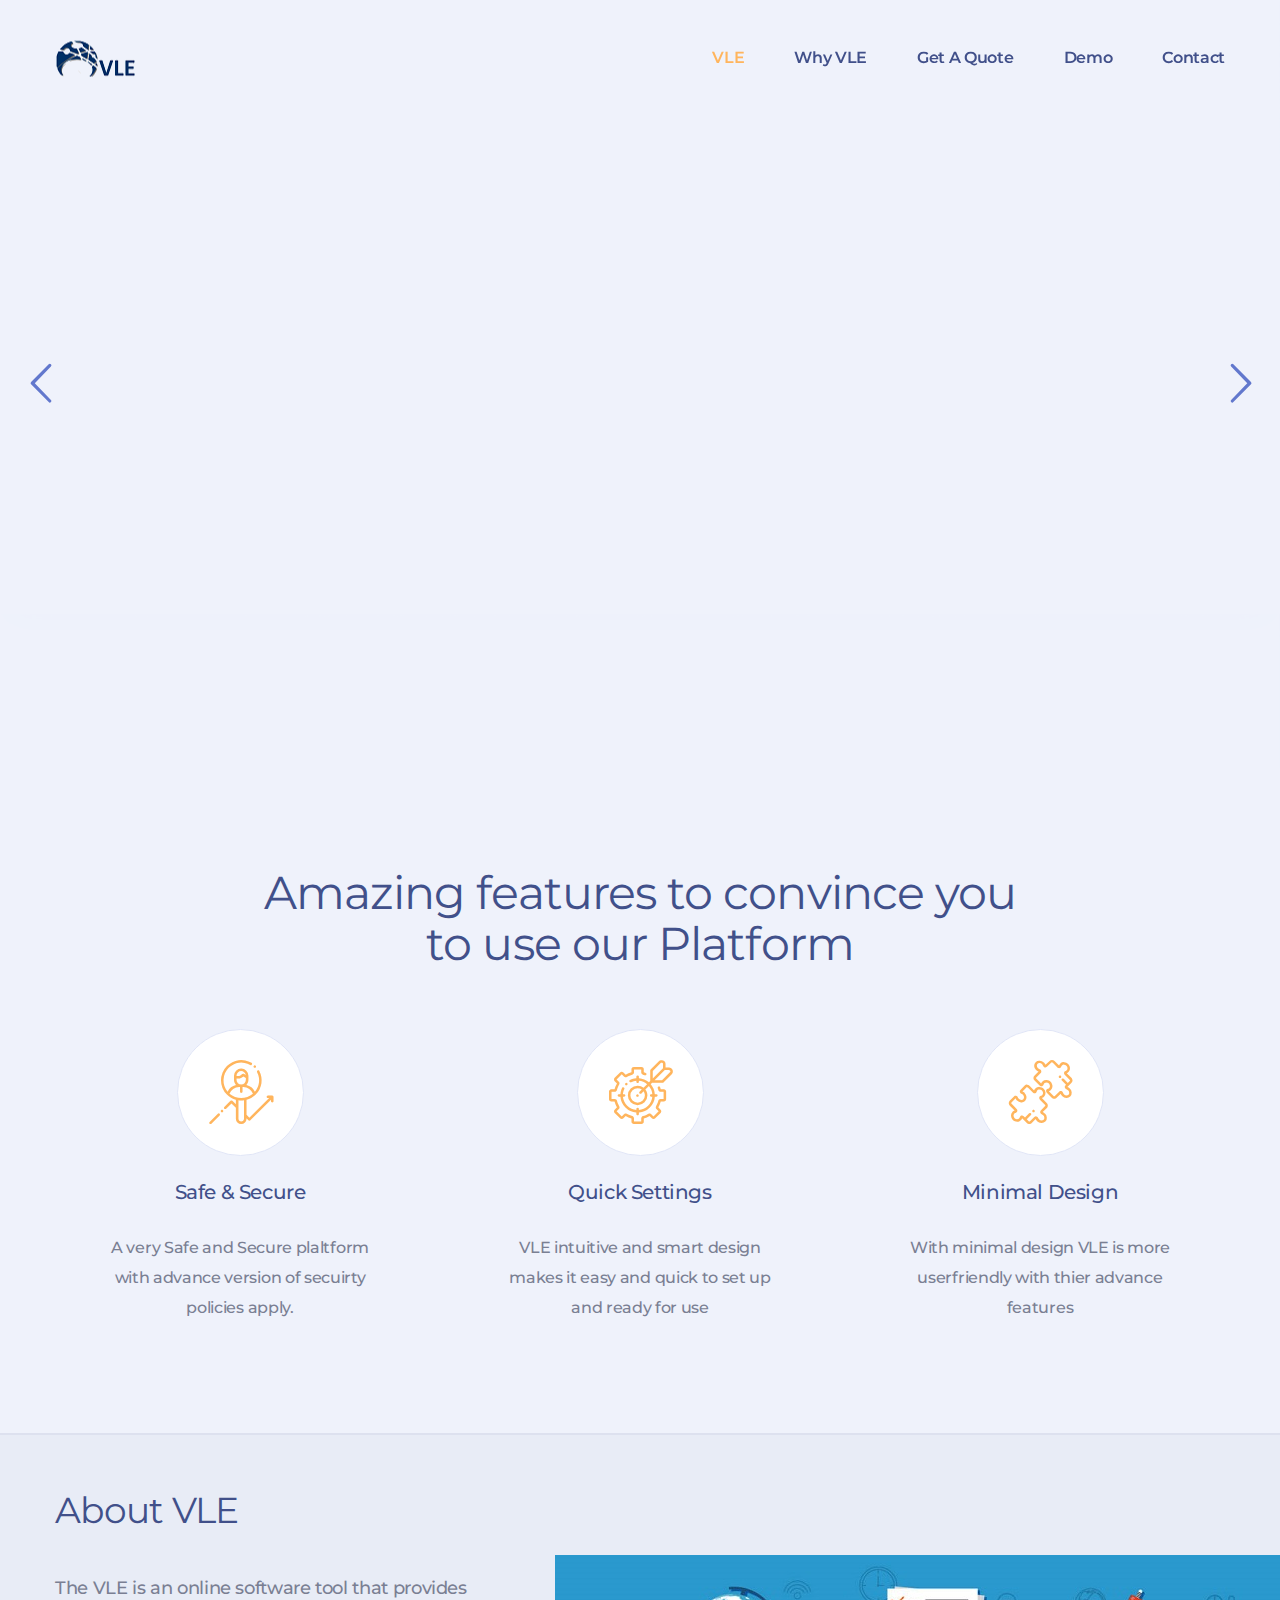
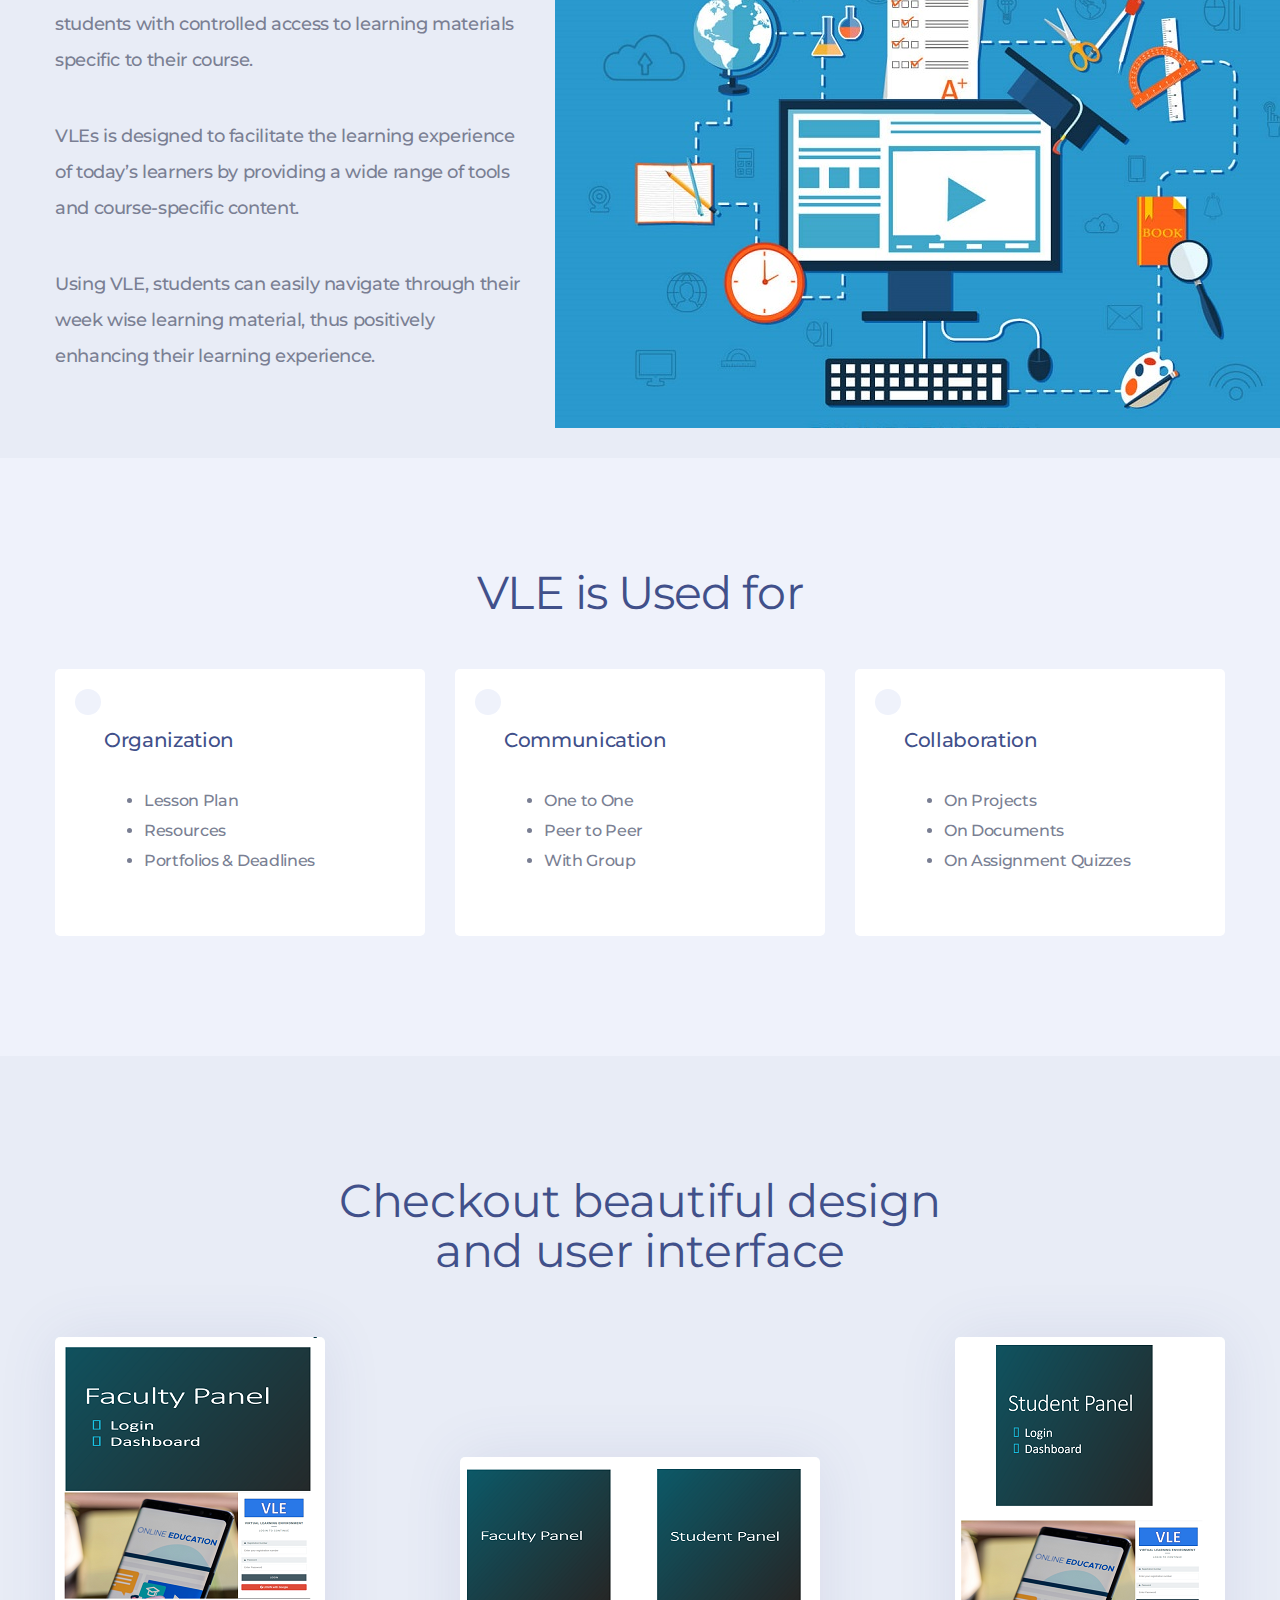
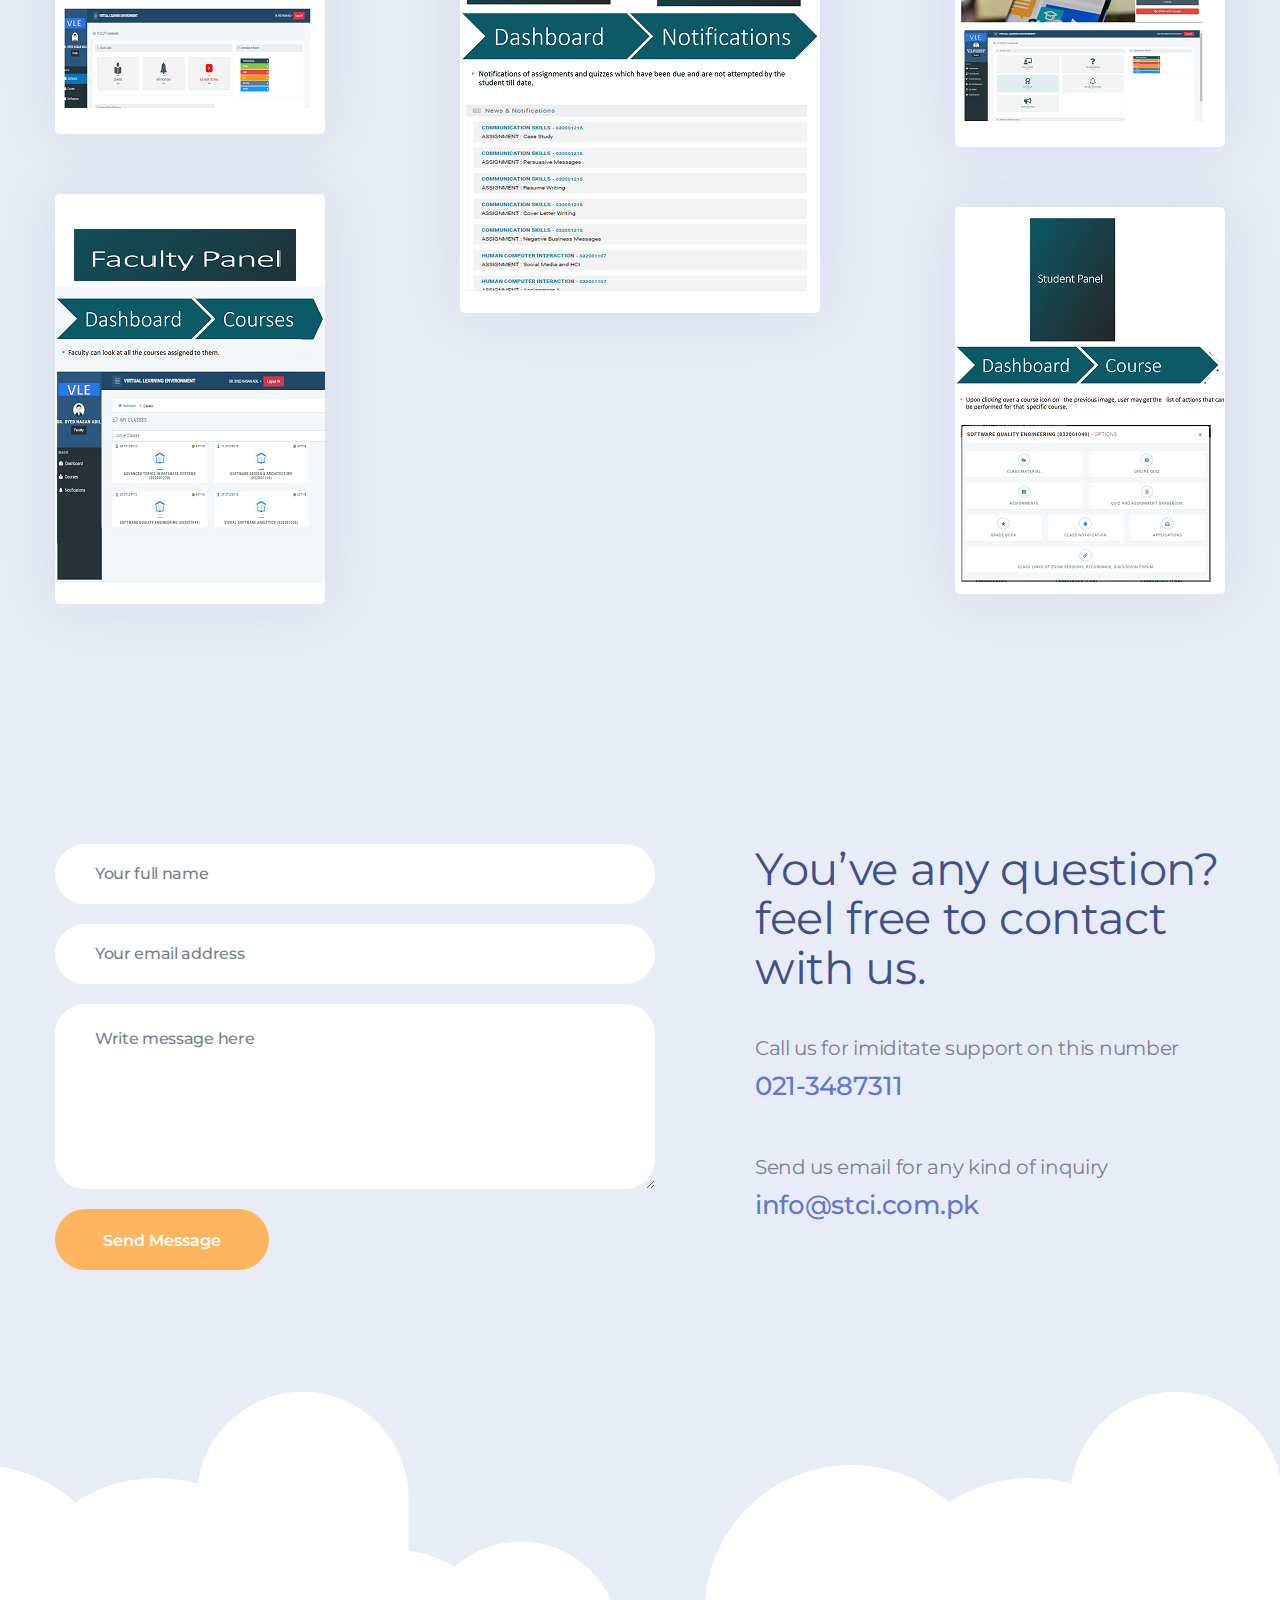
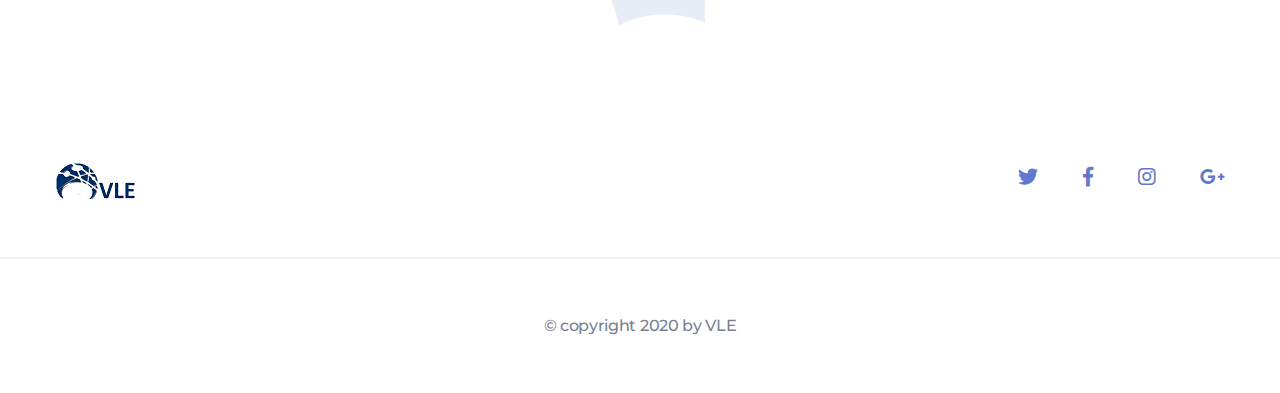
<file: index.html>
<!DOCTYPE html>
<html lang="en">
<head>
    <meta charset="UTF-8" />
    <title>VLE - Virtual Learning Enviroment</title>
    <!-- mobile responsive meta -->
    <meta name="viewport" content="width=device-width, initial-scale=1">

    <link rel="apple-touch-icon" sizes="57x57" href="img/favicon/apple-icon-57x57.png">
    <link rel="apple-touch-icon" sizes="60x60" href="img/favicon/apple-icon-60x60.png">
    <link rel="apple-touch-icon" sizes="72x72" href="img/favicon/apple-icon-72x72.png">
    <link rel="apple-touch-icon" sizes="76x76" href="img/favicon/apple-icon-76x76.png">
    <link rel="apple-touch-icon" sizes="114x114" href="img/favicon/apple-icon-114x114.png">
    <link rel="apple-touch-icon" sizes="120x120" href="img/favicon/apple-icon-120x120.png">
    <link rel="apple-touch-icon" sizes="144x144" href="img/favicon/apple-icon-144x144.png">
    <link rel="apple-touch-icon" sizes="152x152" href="img/favicon/apple-icon-152x152.png">
    <link rel="apple-touch-icon" sizes="180x180" href="img/favicon/apple-icon-180x180.png">
    <link rel="icon" type="image/png" sizes="192x192"  href="img/favicon/android-icon-192x192.png">
    <link rel="icon" type="image/png" sizes="32x32" href="img/favicon/favicon-32x32.png">
    <link rel="icon" type="image/png" sizes="96x96" href="img/favicon/favicon-96x96.png">
    <link rel="icon" type="image/png" sizes="16x16" href="img/favicon/favicon-16x16.png">
    <link rel="manifest" href="img/favicon/manifest.json">
    <meta name="msapplication-TileColor" content="#ffffff">
    <meta name="msapplication-TileImage" content="/ms-icon-144x144.png">
    <meta name="theme-color" content="#ffffff">

    <!-- revolution slider css -->
    <link href="plugins/revolution/css/settings.css" rel="stylesheet">
    <link href="plugins/revolution/css/layers.css" rel="stylesheet">
    <link href="plugins/revolution/css/navigation.css" rel="stylesheet">


    <link rel="stylesheet" href="css/style.css">
    <link rel="stylesheet" href="css/responsive.css">
   
</head>
<body>

<div class="preloader"><div class="spinner"></div></div> <!-- /.preloader -->



<header class="header header-home-one">
    <nav class="navbar navbar-default header-navigation stricky">
        <div class="thm-container clearfix">
            <!-- Brand and toggle get grouped for better mobile display -->
            <div class="navbar-header">
                <button type="button" class="navbar-toggle collapsed" data-toggle="collapse" data-target=".main-navigation" aria-expanded="false"> 
                    <i class="fas fa-bars"></i>
                </button>
                <a class="navbar-brand" href="index.html">
                    <img src="img/logo-1-1.png" alt="Awesome Image"/>
                </a>
            </div>

            <!-- Collect the nav links, forms, and other content for toggling -->
            <div class="collapse navbar-collapse main-navigation mainmenu " id="main-nav-bar">
                
                <ul class="nav navbar-nav navigation-box">
                    <li class="current"> 
                        <a href="index.html">VLE</a> 
                       <!-- <ul class="sub-menu">
                            <li><a href="index.html">Home One</a></li>
                            <li><a href="index2.html">Home Two</a></li>
                            <li><a href="index3.html">Home Three</a></li>
                        </ul>--><!-- /.sub-menu -->
                    </li>
                    <li> <a href="Why.html">Why VLE</a> </li>
                      <li> <a href="GetAQuote.html">Get A Quote</a> </li>
                      <li> <a href="Demo.html">Demo</a> </li>
                    <!-- <li> <a href="about.html">About Us</a> </li> -->
                  <!-- <li> 
                        <a href="#">Pages</a> 
                        <ul class="sub-menu">
                            <li> <a href="404.html">404</a> </li>
                            <li> <a href="pricing.html">Pricing</a> </li>
                            <li><a href="faq.html">FAQ Page</a></li>
                            <li><a href="team.html">Team</a></li>
                            <li><a href="testimonials.html">Testimonials</a></li>   
                        </ul>
                        
                    </li>-->
                     <!--<li> 
                        <a href="blog.html">Blog</a> 
                        <ul class="sub-menu right-align">
                            <li><a href="blog.html">Blog Classic</a></li>
                            <li><a href="blog-details.html">Blog Details</a></li>
                        </ul>
                    </li>-->
                    <li> <a href="contact.html">Contact</a> </li>
                </ul>                
            </div><!-- /.navbar-collapse -->
        </div><!-- /.container -->
    </nav>   
</header><!-- /.header -->



<!--Main Slider-->
<section class="main-slider">
    <div class="rev_slider_wrapper fullwidthbanner-container"  id="rev_slider_one_wrapper" data-source="gallery">
        <div class="rev_slider fullwidthabanner" id="rev_slider_one" data-version="5.4.1">
            <ul>
                <li data-description="Slide Description" data-easein="default" data-easeout="default" data-fsmasterspeed="1500" data-fsslotamount="7" data-fstransition="fade" data-hideafterloop="0" data-hideslideonmobile="off" data-index="rs-1687" data-masterspeed="default" data-param1="" data-param10="" data-param2="" data-param3="" data-param4="" data-param5="" data-param6="" data-param7="" data-param8="" data-param9="" data-rotate="0" data-saveperformance="off" data-slotamount="default" data-transition="fade">
                
                    <img alt="" class="rev-slidebg" data-bgfit="cover" data-bgparallax="10" data-bgposition="bottom center" data-bgrepeat="no-repeat" data-no-retina="" src="img/slider/slider-one/slider-1-bg.jpg"> 
                    
                    <div class="tp-caption  " 
                     id="slide-45-layer-1" 
                     data-x="['left','left','left','left']" data-hoffset="['80','20','0','0']" 
                     data-y="['bottom','bottom','bottom','bottom']" data-voffset="['230','160','100','80']" 
                                data-width="none"
                    data-height="none"
                    data-whitespace="nowrap"
         
                    data-type="image" 
                    data-basealign="slide" 
                    data-responsive_offset="on" 
                    data-responsive="on"
                    data-frames='[{"delay":980,"speed":1000,"frame":"0","from":"x:-50px;opacity:0;","to":"o:1;","ease":"Power2.easeInOut"},{"delay":"wait","speed":300,"frame":"999","to":"opacity:0;","ease":"Power3.easeInOut"}]'
                    data-textAlign="['inherit','inherit','inherit','inherit']"
                    data-paddingtop="[0,0,0,0]"
                    data-paddingright="[0,0,0,0]"
                    data-paddingbottom="[0,0,0,0]"
                    data-paddingleft="[0,0,0,0]"

                    style="z-index: 33;"><img src="img/slider/slider-one/tree.png" alt="a" data-ww="['457px','350px','300px','100px']" data-hh="['286px','186px','150px','70px']" data-no-retina> </div>

                    <div class="tp-caption  " 
                     id="slide-45-layer-2" 
                     data-x="['left','left','left','left']" data-hoffset="['285','110','70','0']" 
                     data-y="['top','top','top','top']" data-voffset="['200','150','100','0']" 
                                data-width="none"
                    data-height="none"
                    data-whitespace="nowrap"
         
                    data-type="image" 
                    data-basealign="slide" 
                    data-responsive_offset="on" 
                    data-responsive="on"
                    data-frames='[{"delay":1030,"speed":1000,"frame":"0","from":"x:-50px;opacity:0;","to":"o:1;","ease":"Power2.easeInOut"},{"delay":"wait","speed":300,"frame":"999","to":"opacity:0;","ease":"Power3.easeInOut"}]'
                    data-textAlign="['inherit','inherit','inherit','inherit']"
                    data-paddingtop="[0,0,0,0]"
                    data-paddingright="[0,0,0,0]"
                    data-paddingbottom="[0,0,0,0]"
                    data-paddingleft="[0,0,0,0]"

                    style="z-index: 33;"><img src="img/slider/slider-one/cloud-1.png" alt="a" data-ww="['191px','191px','191px','90px']" data-hh="['51px','51px','51px','30px']" data-no-retina> </div>

                    <div class="tp-caption  " 
                     id="slide-45-layer-3" 
                     data-x="['right','right','right','right']" data-hoffset="['225','10','40','0']" 
                     data-y="['top','top','top','top']" data-voffset="['120','120','50','0']" 
                                data-width="none"
                    data-height="none"
                    data-whitespace="nowrap"
         
                    data-type="image" 
                    data-basealign="slide" 
                    data-responsive_offset="on" 
                    data-responsive="on"
                    data-frames='[{"delay":1080,"speed":1000,"frame":"0","from":"x:-50px;opacity:0;","to":"o:1;","ease":"Power2.easeInOut"},{"delay":"wait","speed":300,"frame":"999","to":"opacity:0;","ease":"Power3.easeInOut"}]'
                    data-textAlign="['inherit','inherit','inherit','inherit']"
                    data-paddingtop="[0,0,0,0]"
                    data-paddingright="[0,0,0,0]"
                    data-paddingbottom="[0,0,0,0]"
                    data-paddingleft="[0,0,0,0]"

                    style="z-index: 33;"><img src="img/slider/slider-one/cloud-2.png" alt="a" data-ww="['308px','308px','200px','80px']" data-hh="['80px','80px','60px','30px']" data-no-retina> </div>
                    
                    <div class="tp-caption  " 
                    id="slide-44-layer-4" 
                    data-x="['center','center','center','center']" data-hoffset="['0','0','0','0']" 
                    data-y="['bottom','bottom','bottom','bottom']" data-voffset="['-20','-30','0','0']" 
                                data-width="none"
                    data-height="none"
                    data-whitespace="nowrap"
         
                    data-type="image" 
                    data-basealign="slide" 
                    data-responsive_offset="on" 
                    data-responsive="on"
                    data-frames='[{"delay":1130,"speed":1000,"frame":"0","from":"x:-50px;opacity:0;","to":"o:1;","ease":"Power2.easeInOut"},{"delay":"wait","speed":300,"frame":"999","to":"opacity:0;","ease":"Power3.easeInOut"}]'
                    data-textAlign="['inherit','inherit','inherit','inherit']"
                    data-paddingtop="[0,0,0,0]"
                    data-paddingright="[0,0,0,0]"
                    data-paddingbottom="[0,0,0,0]"
                    data-paddingleft="[0,0,0,0]"

                    style="z-index: 33;"><img src="img/slider/slider-one/computer.png" alt="a" data-ww="['1180px','1000px','680px','400px']" data-hh="['727px','640px','480px','300px']" data-no-retina> </div>

                    <div class="tp-caption  " 
                     id="slide-45-layer-39" 
                     data-x="['left','left','left','left']" data-hoffset="['500','320','120','50']" 
                     data-y="['bottom','bottom','bottom','bottom']" data-voffset="[20','10','0','30']" 
                                data-width="none"
                    data-height="none"
                    data-whitespace="nowrap"
         
                    data-type="image" 
                    data-basealign="slide" 
                    data-responsive_offset="off" 
                    data-responsive="off"
                    data-frames='[{"delay":1180,"speed":1000,"frame":"0","from":"x:-50px;opacity:0;","to":"o:1;","ease":"Power2.easeInOut"},{"delay":"wait","speed":300,"frame":"999","to":"opacity:0;","ease":"Power3.easeInOut"}]'
                    data-textAlign="['inherit','inherit','inherit','inherit']"
                    data-paddingtop="[0,0,0,0]"
                    data-paddingright="[0,0,0,0]"
                    data-paddingbottom="[0,0,0,0]"
                    data-paddingleft="[0,0,0,0]"

                    style="z-index: 33;"><img src="img/slider/slider-one/man-1-1.png" alt="a" data-ww="['279px','240px','200px','150px']" data-hh="['531px','469px','380px','200px']" data-no-retina style="margin-left:195px !important;"> </div>

                    

                    <div class="tp-caption  " 
                     id="slide-45-layer-4" 
                     data-x="['center','center','center','center']" data-hoffset="['350','245','150','90']" 
                     data-y="['center','center','center','center']" data-voffset="['-120','-100','-70','-50']" 
                                data-width="none"
                    data-height="none"
                    data-whitespace="nowrap"
         
                    data-type="image" 
                    data-basealign="slide" 
                    data-responsive_offset="off" 
                    data-responsive="off"
                    data-frames='[{"delay":1230,"speed":1000,"frame":"0","from":"x:-50px;opacity:0;","to":"o:1;","ease":"Power2.easeInOut"},{"delay":"wait","speed":300,"frame":"999","to":"opacity:0;","ease":"Power3.easeInOut"}]'
                    data-textAlign="['inherit','inherit','inherit','inherit']"
                    data-paddingtop="[0,0,0,0]"
                    data-paddingright="[0,0,0,0]"
                    data-paddingbottom="[0,0,0,0]"
                    data-paddingleft="[0,0,0,0]"

                    style="z-index: 33;"><img src="img/slider/slider-one/card.png" alt="a" data-ww="['242px','220px','170px','100px']" data-hh="['94px','80px','70px','40px']" data-no-retina> </div>

                    <div class="tp-caption  " 
                     id="slide-45-layer-5" 
                     data-x="['right','right','right','right']" data-hoffset="['500','330','165','100']" 
                     data-y="['bottom','bottom','bottom','bottom']" data-voffset="['20','20','25','20']" 
                                data-width="none"
                    data-height="none"
                    data-whitespace="nowrap"
         
                    data-type="image" 
                    data-basealign="slide" 
                    data-responsive_offset="off" 
                    data-responsive="off"
                    data-frames='[{"delay":1380,"speed":1000,"frame":"0","from":"x:-50px;opacity:0;","to":"o:1;","ease":"Power2.easeInOut"},{"delay":"wait","speed":300,"frame":"999","to":"opacity:0;","ease":"Power3.easeInOut"}]'
                    data-textAlign="['inherit','inherit','inherit','inherit']"
                    data-paddingtop="[0,0,0,0]"
                    data-paddingright="[0,0,0,0]"
                    data-paddingbottom="[0,0,0,0]"
                    data-paddingleft="[0,0,0,0]"

                    style="z-index: 33;"><img src="img/slider/slider-one/man-1-2.png" alt="a" data-ww="['234px','200px','170px','100px']" data-hh="['519px','440px','320px','220px']" data-no-retina> </div>

                    <div class="tp-caption  " 
                     id="slide-45-layer-6" 
                     data-x="['right','right','right','right']" data-hoffset="['115','30','0','0']" 
                     data-y="['center','center','center','center']" data-voffset="['35','55','0','0']" 
                                data-width="none"
                    data-height="none"
                    data-whitespace="nowrap"
         
                    data-type="image" 
                    data-basealign="slide" 
                    data-responsive_offset="off" 
                    data-responsive="off"
                    data-frames='[{"delay":1430,"speed":1000,"frame":"0","from":"x:-50px;opacity:0;","to":"o:1;","ease":"Power2.easeInOut"},{"delay":"wait","speed":300,"frame":"999","to":"opacity:0;","ease":"Power3.easeInOut"}]'
                    data-textAlign="['inherit','inherit','inherit','inherit']"
                    data-paddingtop="[0,0,0,0]"
                    data-paddingright="[0,0,0,0]"
                    data-paddingbottom="[0,0,0,0]"
                    data-paddingleft="[0,0,0,0]"

                    style="z-index: 33;"><img src="img/slider/slider-one/stairs.png" alt="a" data-ww="['282px','270px','170px','100px']" data-hh="['368px','320px','200px','120px']" data-no-retina> </div>

                    <div class="tp-caption  " 
                     id="slide-45-layer-7" 
                     data-x="['center','center','center','center']" data-hoffset="['500','400','0','0']" 
                     data-y="['bottom','bottom','bottom','bottom']" data-voffset="['165','70','0','0']" 
                     data-width="none"
                    data-height="none"
                    data-whitespace="nowrap"
         
                    data-type="image" 
                    data-basealign="slide" 
                    data-responsive_offset="off" 
                    data-responsive="off"
                    data-frames='[{"delay":1480,"speed":1000,"frame":"0","from":"x:-50px;opacity:0;","to":"o:1;","ease":"Power2.easeInOut"},{"delay":"wait","speed":300,"frame":"999","to":"opacity:0;","ease":"Power3.easeInOut"}]'
                    data-textAlign="['inherit','inherit','inherit','inherit']"
                    data-paddingtop="[0,0,0,0]"
                    data-paddingright="[0,0,0,0]"
                    data-paddingbottom="[0,0,0,0]"
                    data-paddingleft="[0,0,0,0]"

                    style="z-index: 33;"><img src="img/slider/slider-one/icon-1.png" alt="a" data-ww="['250px','230px','230px','100px']" data-hh="['156px','140px','140px','60px']" data-no-retina> </div>
                    <div class="tp-caption"
                    data-paddingbottom="[0,0,0,0]"
                    data-paddingleft="[0,0,0,0]"
                    data-paddingright="[0,0,0,0]"
                    data-paddingtop="[0,0,0,0]"
                    data-responsive_offset="on"
                    data-type="text"
                    data-height="none"
                    data-width="['650','750','700','420']"
                    data-whitespace="normal"
                    data-hoffset="['0','0','0','0']"
                    data-voffset="['-50','-80','-100','-120']"
                    data-x="['left','left','left','left']"
                    data-y="['middle','middle','mmiddle','middle']"
                    data-textalign="['top','top','top','top']"
                    data-frames='[{"from":"y:[100%];z:0;rX:0deg;rY:0;rZ:0;sX:1;sY:1;skX:0;skY:0;","mask":"x:0px;y:0px;s:inherit;e:inherit;","speed":1500,"to":"o:1;","delay":1000,"ease":"Power3.easeInOut"},{"delay":"wait","speed":1000,"to":"auto:auto;","mask":"x:0;y:0;s:inherit;e:inherit;","ease":"Power3.easeInOut"}]'
                    style="z-index: 35; white-space: nowrap;">
                        <h2>The Learning Platform <br>that Helps Great </br>Education Happen</h2>
                    </div>       

                    <div class="tp-caption tp-resizeme" 
                    data-paddingbottom="[0,0,0,0]"
                    data-paddingleft="[0,0,0,0]"
                    data-paddingright="[0,0,0,0]"
                    data-paddingtop="[0,0,0,0]"
                    data-responsive_offset="on"
                    data-type="text"
                    data-height="none"
                    data-width="['550','600','650','420']"
                    data-whitespace="normal"
                    data-hoffset="['0','0','0','0']"
                    data-voffset="['140','90','55','15']"
                    data-x="['left','left','left','left']"
                    data-y="['middle','middle','middle','middle']"
                    data-textalign="['top','top','top','top']"
                    data-frames='[{"from":"y:[100%];z:0;rX:0deg;rY:0;rZ:0;sX:1;sY:1;skX:0;skY:0;","mask":"x:0px;y:0px;s:inherit;e:inherit;","speed":1500,"to":"o:1;","delay":1000,"ease":"Power3.easeInOut"},{"delay":"wait","speed":1000,"to":"auto:auto;","mask":"x:0;y:0;s:inherit;e:inherit;","ease":"Power3.easeInOut"}]'
                    style="z-index: 35; white-space: nowrap;">
                        <a data-toggle="modal" data-target="#Modalform" class="banner-btn">Request Info</a>
                    </div>
                </li>

                <!-- second slider -->
                <li data-description="Slide Description" data-easein="default" data-easeout="default" data-fsmasterspeed="1500" data-fsslotamount="7" data-fstransition="fade" data-hideafterloop="0" data-hideslideonmobile="off" data-index="rs-1686" data-masterspeed="default" data-param1="" data-param10="" data-param2="" data-param3="" data-param4="" data-param5="" data-param6="" data-param7="" data-param8="" data-param9="" data-rotate="0" data-saveperformance="off" data-slotamount="default" data-transition="fade">
                    
                    <img alt="" class="rev-slidebg" data-bgfit="cover" data-bgparallax="10" data-bgposition="bottom center" data-bgrepeat="no-repeat" data-no-retina="" src="img/slider/slider-two/slider-2-bg.jpg">

                    <div class="tp-caption  " 
                    id="slide-45-layer-8" 
                    data-x="['right','right','right','right']" data-hoffset="['310','180','90','0']" 
                    data-y="['bottom','bottom','bottom','bottom']" data-voffset="['23','0','20','0']" 
                    data-width="none"
                    data-height="none"
                    data-whitespace="nowrap"     
                    data-type="image" 
                    data-basealign="slide" 
                    data-responsive_offset="off" 
                    data-responsive="off"
                    data-frames='[{"delay":900,"speed":1000,"frame":"0","from":"x:-50px;opacity:0;","to":"o:1;","ease":"Power2.easeInOut"},{"delay":"wait","speed":300,"frame":"999","to":"opacity:0;","ease":"Power3.easeInOut"}]'
                    data-textAlign="['inherit','inherit','inherit','inherit']"
                    data-paddingtop="[0,0,0,0]"
                    data-paddingright="[0,0,0,0]"
                    data-paddingbottom="[0,0,0,0]"
                    data-paddingleft="[0,0,0,0]"

                    style="z-index: 33;"><img src="img/slider/slider-two/phone-moc.png" alt="a" data-ww="['531px','450px','380px','300px']" data-hh="['834px','780px','600px','480px']" width="531" height="834" data-no-retina> </div>


                    <div class="tp-caption  " 
                    id="slide-45-layer-9" 
                    data-x="['right','right','right','right']" data-hoffset="['215','115','30','30']" 
                    data-y="['bottom','bottom','bottom','bottom']" data-voffset="['0','0','0','0']" 
                    data-width="none"
                    data-height="none"
                    data-whitespace="nowrap"     
                    data-type="image" 
                    data-basealign="slide" 
                    data-responsive_offset="off" 
                    data-responsive="off"
                    data-frames='[{"delay":1000,"speed":1000,"frame":"0","from":"x:-50px;opacity:0;","to":"o:1;","ease":"Power2.easeInOut"},{"delay":"wait","speed":300,"frame":"999","to":"opacity:0;","ease":"Power3.easeInOut"}]'
                    data-textAlign="['inherit','inherit','inherit','inherit']"
                    data-paddingtop="[0,0,0,0]"
                    data-paddingright="[0,0,0,0]"
                    data-paddingbottom="[0,0,0,0]"
                    data-paddingleft="[0,0,0,0]"

                    style="z-index: 33;"><img src="img/slider/slider-two/woman-1.png" alt="a" data-ww="['341px','300px','250px','150px']" data-hh="['714px','645px','500px','365px']" width="1180" height="727" data-no-retina> </div>

                    <div class="tp-caption  " 
                    id="slide-45-layer-10" 
                    data-x="['center','center','center','center']" data-hoffset="['300','200','100','50']" 
                    data-y="['bottom','bottom','bottom','bottom']" data-voffset="['100','50','50','50']" 
                                data-width="none"
                    data-height="none"
                    data-whitespace="nowrap"
         
                    data-type="image" 
                    data-basealign="slide" 
                    data-responsive_offset="off" 
                    data-responsive="off"
                    data-frames='[{"delay":1100,"speed":1000,"frame":"0","from":"x:-50px;opacity:0;","to":"o:1;","ease":"Power2.easeInOut"},{"delay":"wait","speed":300,"frame":"999","to":"opacity:0;","ease":"Power3.easeInOut"}]'
                    data-textAlign="['inherit','inherit','inherit','inherit']"
                    data-paddingtop="[0,0,0,0]"
                    data-paddingright="[0,0,0,0]"
                    data-paddingbottom="[0,0,0,0]"
                    data-paddingleft="[0,0,0,0]"

                    style="z-index: 33;"><img src="img/slider/slider-two/icon-1.png" alt="a" data-ww="['332px','300px','200px','150px']" data-hh="['178px','150px','100px','85px']" width="332" height="178" data-no-retina> </div>

                    <div class="tp-caption  " 
                    id="slide-45-layer-11" 
                    data-x="['center','center','center','center']" data-hoffset="['165','105','25','-10']" 
                    data-y="['bottom','bottom','bottom','bottom']" data-voffset="['0','0','0','0']" 
                    data-width="none"
                    data-height="none"
                    data-whitespace="nowrap"
         
                    data-type="image" 
                    data-basealign="slide" 
                    data-responsive_offset="off" 
                    data-responsive="off"
                    data-frames='[{"delay":1200,"speed":1000,"frame":"0","from":"x:-50px;opacity:0;","to":"o:1;","ease":"Power2.easeInOut"},{"delay":"wait","speed":300,"frame":"999","to":"opacity:0;","ease":"Power3.easeInOut"}]'
                    data-textAlign="['inherit','inherit','inherit','inherit']"
                    data-paddingtop="[0,0,0,0]"
                    data-paddingright="[0,0,0,0]"
                    data-paddingbottom="[0,0,0,0]"
                    data-paddingleft="[0,0,0,0]"

                    style="z-index: 33;"><img src="img/slider/slider-two/man-1.png" alt="a" data-ww="['299px','250px','220px','150px']" data-hh="['561px','530px','450px','300px']" width="1180" height="727" data-no-retina> </div>

                    <div class="tp-caption"
                    data-paddingbottom="[0,0,0,0]"
                    data-paddingleft="[0,0,0,0]"
                    data-paddingright="[0,0,0,0]"
                    data-paddingtop="[0,0,0,0]"
                    data-responsive_offset="on"
                    data-type="text"
                    data-height="none"
                    data-width="['650','750','700','420']"
                    data-whitespace="normal"
                    data-hoffset="['0','0','0','0']"
                    data-voffset="['-50','-80','-100','-120']"
                    data-x="['left','left','left','left']"
                    data-y="['middle','middle','middle','middle']"
                    data-textalign="['top','top','top','top']"
                    data-frames='[{"from":"y:[100%];z:0;rX:0deg;rY:0;rZ:0;sX:1;sY:1;skX:0;skY:0;","mask":"x:0px;y:0px;s:inherit;e:inherit;","speed":1500,"to":"o:1;","delay":1000,"ease":"Power3.easeInOut"},{"delay":"wait","speed":1000,"to":"auto:auto;","mask":"x:0;y:0;s:inherit;e:inherit;","ease":"Power3.easeInOut"}]'
                    style="z-index: 35; white-space: nowrap;">
                        <h2>Discover the incredible<br /> Learning Platform <br /> features.</h2>
                    </div>                    
                        
                    <div class="tp-caption tp-resizeme" 
                    data-paddingbottom="[0,0,0,0]"
                    data-paddingleft="[0,0,0,0]"
                    data-paddingright="[0,0,0,0]"
                    data-paddingtop="[0,0,0,0]"
                    data-responsive_offset="on"
                    data-type="text"
                    data-height="none"
                    data-width="['550','600','650','420']"
                    data-whitespace="normal"
                    data-hoffset="['0','0','0','0']"
                    data-voffset="['140','90','55','15']"
                    data-x="['left','left','left','left']"
                    data-y="['middle','middle','middle','middle']"
                    data-textalign="['top','top','top','top']"
                    data-frames='[{"from":"y:[100%];z:0;rX:0deg;rY:0;rZ:0;sX:1;sY:1;skX:0;skY:0;","mask":"x:0px;y:0px;s:inherit;e:inherit;","speed":1500,"to":"o:1;","delay":1000,"ease":"Power3.easeInOut"},{"delay":"wait","speed":1000,"to":"auto:auto;","mask":"x:0;y:0;s:inherit;e:inherit;","ease":"Power3.easeInOut"}]'
                    style="z-index: 35; white-space: nowrap;">
                        <a href="GetAQuote.html" class="banner-btn">Get A Quote</a>
                    </div>
                
                </li>

                <!-- thrid slider                 -->
                <li data-description="Slide Description" data-easein="default" data-easeout="default" data-fsmasterspeed="1500" data-fsslotamount="7" data-fstransition="fade" data-hideafterloop="0" data-hideslideonmobile="off" data-index="rs-1685" data-masterspeed="default" data-param1="" data-param10="" data-param2="" data-param3="" data-param4="" data-param5="" data-param6="" data-param7="" data-param8="" data-param9="" data-rotate="0" data-saveperformance="off" data-slotamount="default" data-transition="fade">
                    
                    <img alt="" class="rev-slidebg" data-bgfit="cover" data-bgparallax="10" data-bgposition="bottom center" data-bgrepeat="no-repeat" data-no-retina="" src="img/slider/slider-three/slider-3-bg.jpg"> 


                    <div class="tp-caption  hidden-xs" 
                    id="slide-46-layer-1" 
                    data-x="['right','right','right','right']" data-hoffset="['375','375','150','375']" 
                    data-y="['top','top','top','top']" data-voffset="['84','84','115','84']" 
                    data-width="none"
                    data-height="none"
                    data-whitespace="nowrap"
         
                    data-type="image" 
                    data-basealign="slide" 
                    data-responsive_offset="off" 
                    data-responsive="off"
                    data-frames='[{"delay":1000,"speed":1000,"frame":"0","from":"x:-50px;opacity:0;","to":"o:1;","ease":"Power2.easeInOut"},{"delay":"wait","speed":300,"frame":"999","to":"opacity:0;","ease":"Power3.easeInOut"}]'
                    data-textAlign="['inherit','inherit','inherit','inherit']"
                    data-paddingtop="[0,0,0,0]"
                    data-paddingright="[0,0,0,0]"
                    data-paddingbottom="[0,0,0,0]"
                    data-paddingleft="[0,0,0,0]"

                    style="z-index: 33;"><img src="img/slider/slider-three/top-man-face.png"  data-ww="['139px','139px','90px','139px']" data-hh="['162px','160px','100px','160px']" width="1180" height="727" alt="awesome image"> </div>

                    <div class="tp-caption  hidden-xs" 
                    id="slide-46-layer-2" 
                    data-x="['right','right','right','right']" data-hoffset="['365','365','141','365']" 
                    data-y="['top','top','top','top']" data-voffset="['179','179','174','179']" 
                    data-width="none"
                    data-height="none"
                    data-whitespace="nowrap"
         
                    data-type="image" 
                    data-basealign="slide" 
                    data-responsive_offset="off" 
                    data-responsive="off"
                    data-frames='[{"delay":1000,"speed":1000,"frame":"0","from":"x:-50px;opacity:0;","to":"o:1;","ease":"Power2.easeInOut"},{"delay":"wait","speed":300,"frame":"999","to":"opacity:0;","ease":"Power3.easeInOut"}]'
                    data-textAlign="['inherit','inherit','inherit','inherit']"
                    data-paddingtop="[0,0,0,0]"
                    data-paddingright="[0,0,0,0]"
                    data-paddingbottom="[0,0,0,0]"
                    data-paddingleft="[0,0,0,0]"

                    style="z-index: 34;"><img src="img/slider/slider-three/top-man-hand.png" alt="a"  data-ww="['140px','140px','90px','140px']" data-hh="['171px','171px','100px','171px']" width="1180" height="727" data-no-retina> </div>

                    <div class="tp-caption  " 
                    id="slide-46-layer-3" 
                    data-x="['right','right','right','right']" data-hoffset="['0','0','0','0']" 
                    data-y="['bottom','bottom','bottom','bottom']" data-voffset="['90','60','60','60']" 
                    data-width="none"
                    data-height="none"
                    data-whitespace="nowrap"
         
                    data-type="image" 
                    data-basealign="slide" 
                    data-responsive_offset="off" 
                    data-responsive="off"
                    data-frames='[{"delay":900,"speed":1000,"frame":"0","from":"x:-50px;opacity:0;","to":"o:1;","ease":"Power2.easeInOut"},{"delay":"wait","speed":300,"frame":"999","to":"opacity:0;","ease":"Power3.easeInOut"}]'
                    data-textAlign="['inherit','inherit','inherit','inherit']"
                    data-paddingtop="[0,0,0,0]"
                    data-paddingright="[0,0,0,0]"
                    data-paddingbottom="[0,0,0,0]"
                    data-paddingleft="[0,0,0,0]"

                    style="z-index: 33;"><img src="img/slider/slider-three/moc-1.jpg" alt="a"  data-ww="['842px','750px','500px','300px']" data-hh="['600px','500px','350px','250px']" width="1180" height="727"> </div>

                    <div class="tp-caption  " 
                     id="slide-46-layer-4" 
                     data-x="['right','right','right','right']" data-hoffset="['0','0','0','0']" 
                     data-y="['bottom','bottom','bottom','bottom']" data-voffset="['0','0','0','0']" 
                                data-width="none"
                    data-height="none"
                    data-whitespace="nowrap"
         
                    data-type="image" 
                    data-basealign="slide" 
                    data-responsive_offset="off" 
                    data-responsive="off"
                    data-frames='[{"delay":1100,"speed":1000,"frame":"0","from":"x:-50px;opacity:0;","to":"o:1;","ease":"Power2.easeInOut"},{"delay":"wait","speed":300,"frame":"999","to":"opacity:0;","ease":"Power3.easeInOut"}]'
                    data-textAlign="['inherit','inherit','inherit','inherit']"
                    data-paddingtop="[0,0,0,0]"
                    data-paddingright="[0,0,0,0]"
                    data-paddingbottom="[0,0,0,0]"
                    data-paddingleft="[0,0,0,0]"

                    style="z-index: 33;"><img src="img/slider/slider-three/man-1.png" alt="a" data-ww="['344px','320px','220px','190px']" data-hh="['504px','480px','300px','280px']" width="151" height="266" data-no-retina> </div>

                    <div class="tp-caption  " 
                    id="slide-46-layer-5" 
                    data-x="['center','center','center','center']" data-hoffset="['130','30','30','30']" 
                    data-y="['bottom','bottom','bottom','bottom']" data-voffset="['0','0','0','0']" 
                    data-width="none"
                    data-height="none"
                    data-whitespace="nowrap"
         
                    data-type="image" 
                    data-basealign="slide" 
                    data-responsive_offset="off" 
                    data-responsive="off"
                    data-frames='[{"delay":1200,"speed":1000,"frame":"0","from":"x:-50px;opacity:0;","to":"o:1;","ease":"Power2.easeInOut"},{"delay":"wait","speed":300,"frame":"999","to":"opacity:0;","ease":"Power3.easeInOut"}]'
                    data-textAlign="['inherit','inherit','inherit','inherit']"
                    data-paddingtop="[0,0,0,0]"
                    data-paddingright="[0,0,0,0]"
                    data-paddingbottom="[0,0,0,0]"
                    data-paddingleft="[0,0,0,0]"

                    style="z-index: 33;"><img src="img/slider/slider-three/woman.png" alt="a" data-ww="['247px','230px','190px','150px']" data-hh="['477px','430px','380px','250px']" width="151" height="266" data-no-retina> </div>

                    <div class="tp-caption  " 
                     id="slide-46-layer-6" 
                     data-x="['center','center','center','center']" data-hoffset="['-50','-100','-100','-100']" 
                     data-y="['bottom','bottom','bottom','bottom']" data-voffset="['90','65','50','50']" 
                                data-width="none"
                    data-height="none"
                    data-whitespace="nowrap"
         
                    data-type="image" 
                    data-basealign="slide" 
                    data-responsive_offset="off" 
                    data-responsive="off"
                    data-frames='[{"delay":1300,"speed":1000,"frame":"0","from":"x:-50px;opacity:0;","to":"o:1;","ease":"Power2.easeInOut"},{"delay":"wait","speed":300,"frame":"999","to":"opacity:0;","ease":"Power3.easeInOut"}]'
                    data-textAlign="['inherit','inherit','inherit','inherit']"
                    data-paddingtop="[0,0,0,0]"
                    data-paddingright="[0,0,0,0]"
                    data-paddingbottom="[0,0,0,0]"
                    data-paddingleft="[0,0,0,0]"

                    style="z-index: 30;"><img src="img/slider/slider-three/tree.png" alt="a" data-ww="['670px','600px','500px','180px']" data-hh="['285px','240px','220px','100px']" width="151" height="266" data-no-retina> </div>


                    <div class="tp-caption"
                    data-paddingbottom="[0,0,0,0]"
                    data-paddingleft="[0,0,0,0]"
                    data-paddingright="[0,0,0,0]"
                    data-paddingtop="[0,0,0,0]"
                    data-responsive_offset="on"
                    data-type="text"
                    data-height="none"
                    data-width="['650','750','700','420']"
                    data-whitespace="normal"
                    data-hoffset="['0','0','0','0']"
                    data-voffset="['-120','-100','-115','-115']"
                    data-x="['left','left','left','left']"
                    data-y="['middle','middle','middle','middle']"
                    data-textalign="['top','top','top','top']"
                    data-frames='[{"from":"y:[100%];z:0;rX:0deg;rY:0;rZ:0;sX:1;sY:1;skX:0;skY:0;","mask":"x:0px;y:0px;s:inherit;e:inherit;","speed":1500,"to":"o:1;","delay":1000,"ease":"Power3.easeInOut"},{"delay":"wait","speed":1000,"to":"auto:auto;","mask":"x:0;y:0;s:inherit;e:inherit;","ease":"Power3.easeInOut"}]'
                    style="z-index: 35; white-space: nowrap;">
                        <h2>Great Platform that  <br /> makes your Online <br /> Learning easier</h2>
                    </div>
                    
                    <div class="tp-caption" 
                    data-paddingbottom="[0,0,0,0]"
                    data-paddingleft="[0,0,0,0]"
                    data-paddingright="[0,0,0,0]"
                    data-paddingtop="[0,0,0,0]"
                    data-responsive_offset="on"
                    data-type="text"
                    data-height="none"
                    data-width="['550','500','450','420']"
                    data-whitespace="normal"
                    data-hoffset="['0','0','0','0']"
                    data-voffset="['40','50','25','15']"
                    data-x="['left','left','left','left']"
                    data-y="['middle','middle','middle','middle']"
                    data-textalign="['top','top','top','top']"
                    data-frames='[{"from":"y:[100%];z:0;rX:0deg;rY:0;rZ:0;sX:1;sY:1;skX:0;skY:0;","mask":"x:0px;y:0px;s:inherit;e:inherit;","speed":1500,"to":"o:1;","delay":1000,"ease":"Power3.easeInOut"},{"delay":"wait","speed":1000,"to":"auto:auto;","mask":"x:0;y:0;s:inherit;e:inherit;","ease":"Power3.easeInOut"}]'
                    style="z-index: 35; white-space: nowrap;">
                        <!--<div class="text">Open, intuitive, and born in the cloud, VLE streamlines all the digital tools and content that teachers and students love, for a simpler and more connected learning experience.</div>-->
                    </div>
                    
                    <div class="tp-caption tp-resizeme" 
                    data-paddingbottom="[0,0,0,0]"
                    data-paddingleft="[0,0,0,0]"
                    data-paddingright="[0,0,0,0]"
                    data-paddingtop="[0,0,0,0]"
                    data-responsive_offset="on"
                    data-type="text"
                    data-height="none"
                    data-width="['550','600','650','420']"
                    data-whitespace="normal"
                    data-hoffset="['0','0','0','0']"
                    data-voffset="['155','160','120','120']"
                    data-x="['left','left','left','left']"
                    data-y="['middle','middle','middle','middle']"
                    data-textalign="['top','top','top','top']"
                    data-frames='[{"from":"y:[100%];z:0;rX:0deg;rY:0;rZ:0;sX:1;sY:1;skX:0;skY:0;","mask":"x:0px;y:0px;s:inherit;e:inherit;","speed":1500,"to":"o:1;","delay":1000,"ease":"Power3.easeInOut"},{"delay":"wait","speed":1000,"to":"auto:auto;","mask":"x:0;y:0;s:inherit;e:inherit;","ease":"Power3.easeInOut"}]'
                    style="z-index: 35; white-space: nowrap;">
                        <a data-toggle="modal" data-target="#Modalform" class="banner-btn">Request for Info</a>
                    </div>
                
                </li>
            </ul>
        </div>
    </div>
</section>
<!--End Main Slider-->

<section class="features-style-one">
    <div class="thm-container">
        <div class="title">
            <h3>Amazing features to convince you <br /> to use our Platform</h3>
        </div><!-- /.title -->
        <div class="row">
            <div class="col-md-4 col-sm-6 col-xs-12">
                <div class="single-feature-style-one text-center">
                    <div class="icon-box hvr-radial-out">
                        <i class="binmp-icon-human-resources"></i>
                    </div><!-- /.icon-box -->
                    <div class="text-box">
                        <h3>Safe & Secure</h3>
                        <p>A very Safe and Secure plaltform with advance version of secuirty policies apply.</p>
                    </div><!-- /.text-box -->
                </div><!-- /.single-feature-style-one -->
            </div><!-- /.col-md-4 -->
            <div class="col-md-4 col-sm-6 col-xs-12">
                <div class="single-feature-style-one text-center">
                    <div class="icon-box hvr-radial-out">
                        <i class="binmp-icon-setting"></i>
                    </div><!-- /.icon-box -->
                    <div class="text-box">
                        <h3>Quick Settings</h3>
                        <p>VLE intuitive and smart design makes it easy and quick to set up and ready for use</p>
                    </div><!-- /.text-box -->
                </div><!-- /.single-feature-style-one -->
            </div><!-- /.col-md-4 -->
            <div class="col-md-4 col-sm-6 col-xs-12">
                <div class="single-feature-style-one text-center">
                    <div class="icon-box hvr-radial-out">
                        <i class="binmp-icon-options"></i>
                    </div><!-- /.icon-box -->
                    <div class="text-box">
                        <h3>Minimal Design</h3>
                        <p>With minimal design VLE is more userfriendly with thier advance features</p>
                    </div><!-- /.text-box -->
                </div><!-- /.single-feature-style-one -->
            </div><!-- /.col-md-4 -->
        </div><!-- /.row -->
    </div><!-- /.thm-container -->
</section><!-- /.features-style-one -->



<section class="feature-style-two bg-style-two padding-two">
    <div class="thm-container">
        <div class="row">
            <div class="col-md-7 pull-right">
                <img src="img/features-style-2-2.jpg" alt="" />
            </div><!-- /.col-md-7 -->
            <div class="col-md-5 pull-left">
                <div class="feature-style-content">
                   <!--<i class="binmp-icon-chart"></i>-->
                    <h3 style="margin-top: -65px;">About VLE</h3>
                    <p>
                        The VLE is an online software tool that provides students with controlled access to learning materials specific to their course. 
                    </p>
                    <p>
                        VLEs is designed to facilitate the learning experience of today’s learners by providing a wide range of tools and course-specific content.
                    
                    </p>
                    <p>
                        Using VLE, students can easily navigate through their week wise learning material, thus positively enhancing their learning experience.
                    </p>
                </div><!-- /.feature-style-content -->
            </div><!-- /.col-md-5 -->
        </div><!-- /.row -->
    </div><!-- /.thm-container -->
</section><!-- /.feature-style-two -->

<section class="faq-style-one ">
    <div class="thm-container">
        <div class="title">
            <h3>VLE is Used for</h3>
        </div><!-- /.title -->
        <div class="row">
            <div class="col-md-4 col-sm-6 col-xs-12">
                <div class="single-faq-style-one">
                    <i class="fa fa-commenting"></i>
                    <h3>Organization</h3>
                    <ul>
                        <li>
                    <p>Lesson Plan</p>
                </li>
                <li>
                    <p>Resources</p>
                    </li>
                    <li>
                        <p>Portfolios & Deadlines</p>
                        </li>

                </ul>
                </div><!-- /.single-faq-style-one -->
            </div><!-- /.col-md-4 -->
            <div class="col-md-4 col-sm-6 col-xs-12">
                <div class="single-faq-style-one">
                    <i class="fa fa-commenting"></i>
                    <h3>Communication</h3>
                    <ul>
                        <li>
                    <p>One to One </p>
                </li>
                <li>
                    <p>Peer to Peer</p>
                    </li>
                    <li>
                        <p>With Group</p>
                        </li>

                </ul>
                </div><!-- /.single-faq-style-one -->
            </div><!-- /.col-md-4 -->
            <div class="col-md-4 col-sm-6 col-xs-12">
                <div class="single-faq-style-one">
                    <i class="fa fa-commenting"></i>
                    <h3>Collaboration</h3>
                    <ul>
                        <li>
                    <p>On Projects</p>
                </li>
                <li>
                    <p>On Documents</p>
                    </li>
                    <li>
                        <p>On Assignment Quizzes</p>
                        </li>

                </ul>
                </div><!-- /.single-faq-style-one -->
            </div><!-- /.col-md-4 -->
        </div><!-- /.row -->
    </div><!-- /.thm-container -->
</section><!-- /.faq-style-one -->

<section class="app-screenshot-style-two bg-style-two">
    <div class="thm-container">
        <div class="title">
            <h3>Checkout beautiful design <br /> and user interface</h3>
        </div><!-- /.title -->
        <div class="row">
            <div class="col-md-3 col-sm-6 col-xs-12">
                <img src="img/screen-shot-2-1.png" alt="Awesome Image"/>
                <img src="img/screen-shot-2-2.png" alt="Awesome Image"/>
            </div><!-- /.col-md-3 -->
            <div class="col-md-6 col-sm-6 col-xs-12 text-center">
                <img src="img/screen-shot-2-5.png" alt="Awesome Image"/>
            </div><!-- /.col-md-3 -->
            <div class="col-md-3 col-sm-6 col-xs-12">
                <img src="img/screen-shot-2-3.png" alt="Awesome Image"/>
                <img src="img/screen-shot-2-4.png" alt="Awesome Image"/>
            </div><!-- /.col-md-3 -->
        </div><!-- /.row -->
    </div><!-- /.thm-container -->
</section><!-- /.app-screenshot-style-two -->





<section class="contact-style-one bg-style-two">
    <div class="thm-container">
        <div class="row">
            <div class="col-md-7 col-sm-6 col-xs-12">
                <form action="inc/sendemail.php" class="contact-form">
                    <input type="text" placeholder="Your full name" name="name" />
                    <input type="text" placeholder="Your email address" name="email" />
                    <textarea name="message"  placeholder="Write message here"></textarea>
                    <button type="submit">Send Message</button>
                </form>
            </div><!-- /.col-md-7 -->
            <div class="col-md-5 col-sm-6 col-xs-12">
                <div class="contact-infos">
                    <div class="title">
                        <h3>You’ve any question? feel free to contact with us.</h3>
                    </div><!-- /.title -->
                    <div class="single-contact-info">
                        <h4>Call us for imiditate support on this number</h4>
                        <p>021-3487311 </p>
                    </div><!-- /.single-contact-info -->
                    <div class="single-contact-info">
                        <h4>Send us email for any kind of inquiry</h4>
                        <p>info@stci.com.pk</p>
                    </div><!-- /.single-contact-info -->
                </div><!-- /.contact-infos -->
            </div><!-- /.col-md-5 -->
        </div><!-- /.row -->
    </div><!-- /.thm-container -->
</section><!-- /.contact-style-one -->

<div class="footer-top">
    <div class="thm-container clearfix">
        <div class="logo pull-left">
            <a href="index.html"><img src="img/logo-1-1.png" alt="Awesome Image"/></a>
        </div><!-- /.logo pull-left -->
        <div class="social pull-right">
            <a href="#" class="fab fa-twitter"></a><!--
            --><a href="#" class="fab fa-facebook-f"></a><!--
            --><a href="#" class="fab fa-instagram"></a><!--
            --><a href="#" class="fab fa-google-plus-g"></a>
        </div><!-- /.social pull-right -->
    </div><!-- /.thm-container clearfix -->
</div><!-- /.footer-top -->
<!-- Modal Form -->

<div class="modal fade" id="Modalform" tabindex="-1" role="dialog" aria-labelledby="Modalform" aria-hidden="true">
  <div class="modal-dialog" role="document">
    <div class="modal-content">
      <div class="modal-header">
        <h5 class="modal-title" id="exampleModalLabel">Request for Demo</h5>
        <button type="button" class="close" data-dismiss="modal" aria-label="Close">
          <span aria-hidden="true">&times;</span>
        </button>
      </div>
      <div class="modal-body">
     <form action="inc/sendemail.php" class="contact-form">
          <div class="row">
            <div class="col-md-6">
          <div class="form-group">
            <label for="recipient-name" class="col-form-label">Full Name:</label>
            <input type="text" class="form-control" id="name" name="name">
          </div>
           <div class="form-group">
            <label for="recipient-name" class="col-form-label">Organization:</label>
            <input type="text" class="form-control" id="Organization" name="organization">
          </div>
            <div class="form-group">
            <label for="recipient-name" class="col-form-label">E Mail:</label>
            <input type="text" class="form-control" id="email" name="email">
          </div>
      </div>
           <div class="col-md-6">
              <div class="form-group">
            <label for="recipient-name" class="col-form-label">Contact:</label>
            <input type="text" class="form-control" id="phone">
          </div>
          <div class="form-group">
            <label for="recipient-name" class="col-form-label">Country</label>
            <input type="text" class="form-control" id="Country" name="Country">
          </div>
          <div class="form-group">
            <label for="message-text" class="col-form-label">Message:</label>
            <textarea class="form-control" id="message" name="message"></textarea>
          </div>
      </div>
  </div>
        </form>
      </div>
      <div class="modal-footer">
        <button type="button" class="btn btn-secondary" data-dismiss="modal">Close</button>
        <button type="submit" class="btn btn-primary">Send message</button>
      </div>
    </div>
  </div>
</div>


<div class="footer-bottom text-center">
    <div class="thm-container">
        <p>&copy; copyright 2020 by VLE</p>
    </div><!-- /.thm-container -->    
</div><!-- /.footer-bottom -->

<div class="search_area zoom-anim-dialog mfp-hide" id="test-search">
    <div class="search_box_inner">
        <div class="input-group">
            <input type="text" class="form-control" placeholder="Search for...">
            <span class="input-group-btn">
                <button class="btn btn-default" type="button"><i class="fas fa-search"></i></button>
            </span>
        </div>
    </div>
</div>

<div class="scroll-to-top scroll-to-target" data-target="html"><i class="fa fa-angle-up"></i></div>                    

<script src="js/jquery.js"></script>

<script src="js/bootstrap.min.js"></script>
<script src="js/bootstrap-select.min.js"></script>
<script src="js/jquery.validate.min.js"></script>
<script src="js/owl.carousel.min.js"></script>
<script src="js/isotope.js"></script>
<script src="js/jquery.magnific-popup.min.js"></script>
<script src="js/waypoints.min.js"></script>
<script src="js/jquery.counterup.min.js"></script>
<script src="js/wow.min.js"></script>
<script src="js/jquery.easing.min.js"></script>
<script src="js/custom.js"></script>


<!--Revolution Slider-->
<script src="plugins/revolution/js/jquery.themepunch.revolution.min.js"></script>
<script src="plugins/revolution/js/jquery.themepunch.tools.min.js"></script>
<script src="plugins/revolution/js/extensions/revolution.extension.actions.min.js"></script>
<script src="plugins/revolution/js/extensions/revolution.extension.carousel.min.js"></script>
<script src="plugins/revolution/js/extensions/revolution.extension.kenburn.min.js"></script>
<script src="plugins/revolution/js/extensions/revolution.extension.layeranimation.min.js"></script>
<script src="plugins/revolution/js/extensions/revolution.extension.migration.min.js"></script>
<script src="plugins/revolution/js/extensions/revolution.extension.navigation.min.js"></script>
<script src="plugins/revolution/js/extensions/revolution.extension.parallax.min.js"></script>
<script src="plugins/revolution/js/extensions/revolution.extension.slideanims.min.js"></script>
<script src="plugins/revolution/js/extensions/revolution.extension.video.min.js"></script>
<script src="js/main-slider-script.js"></script>

</body>
</html>
</file>
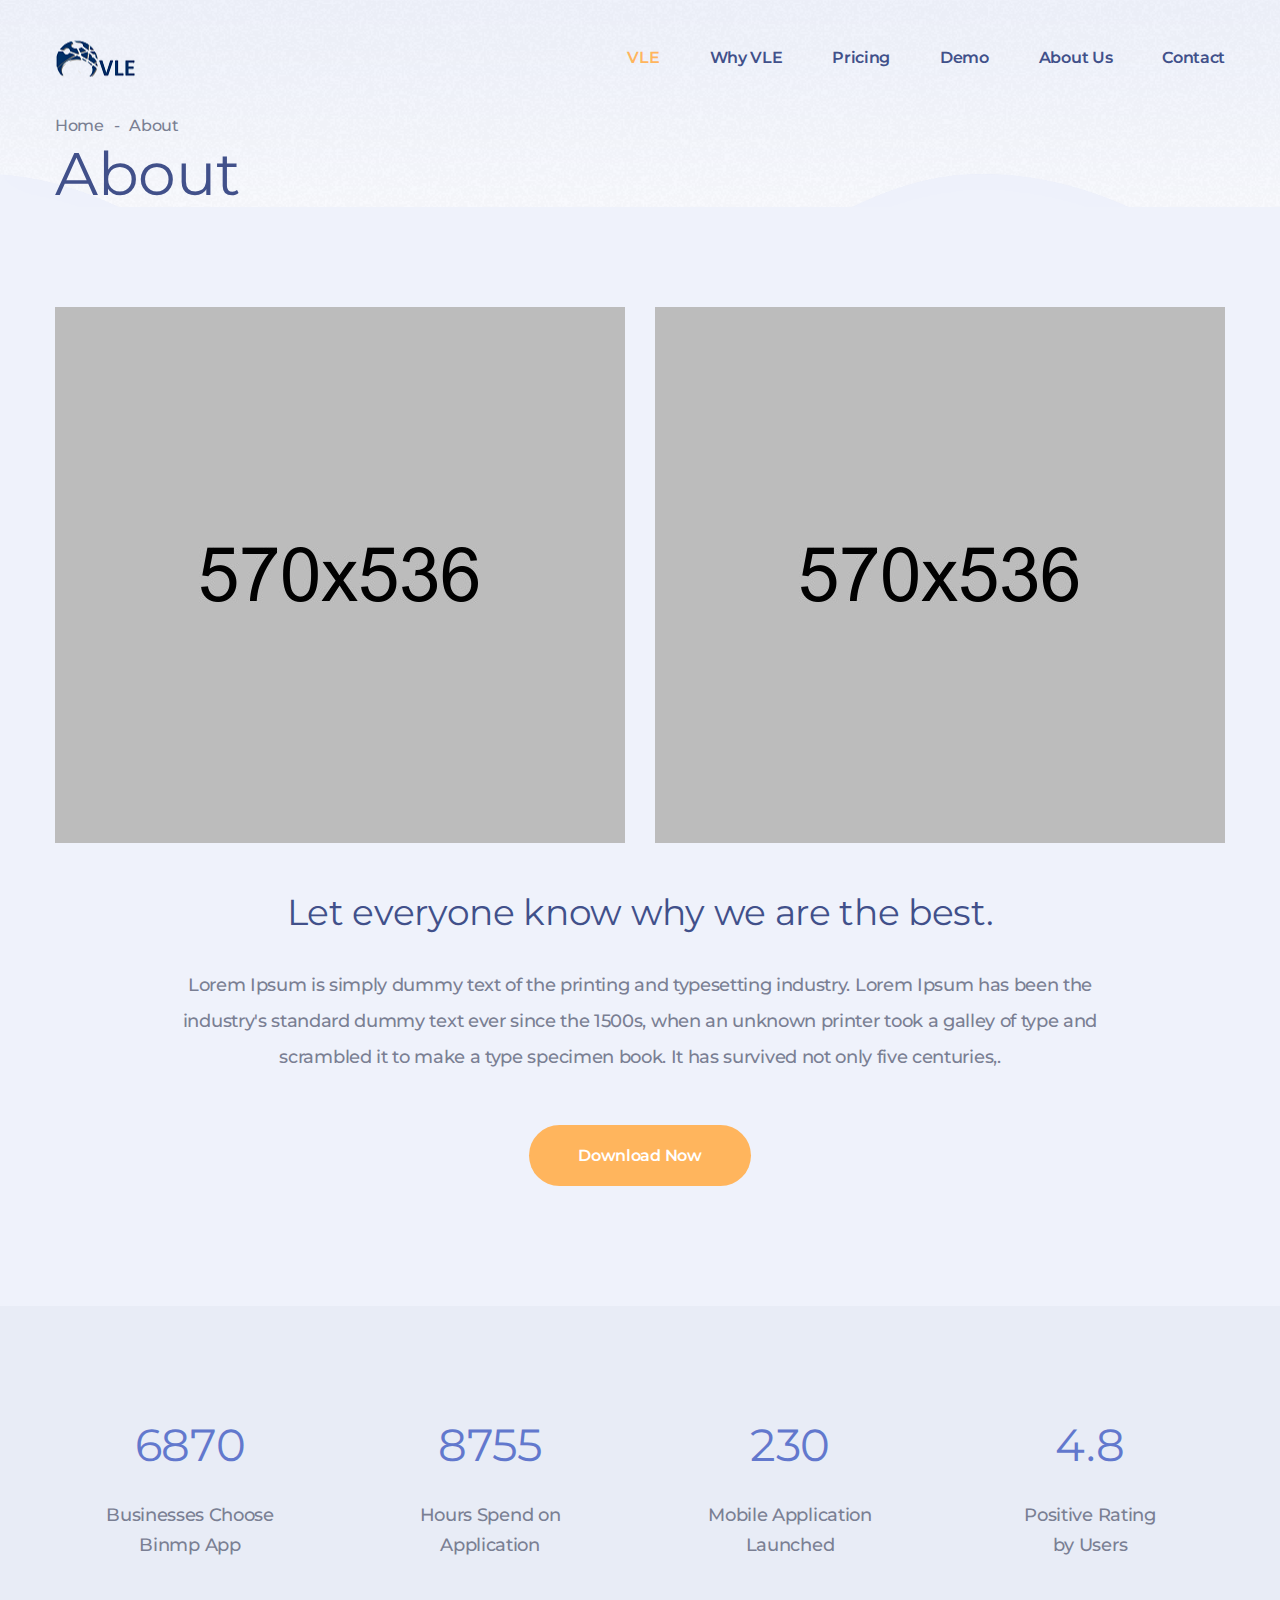
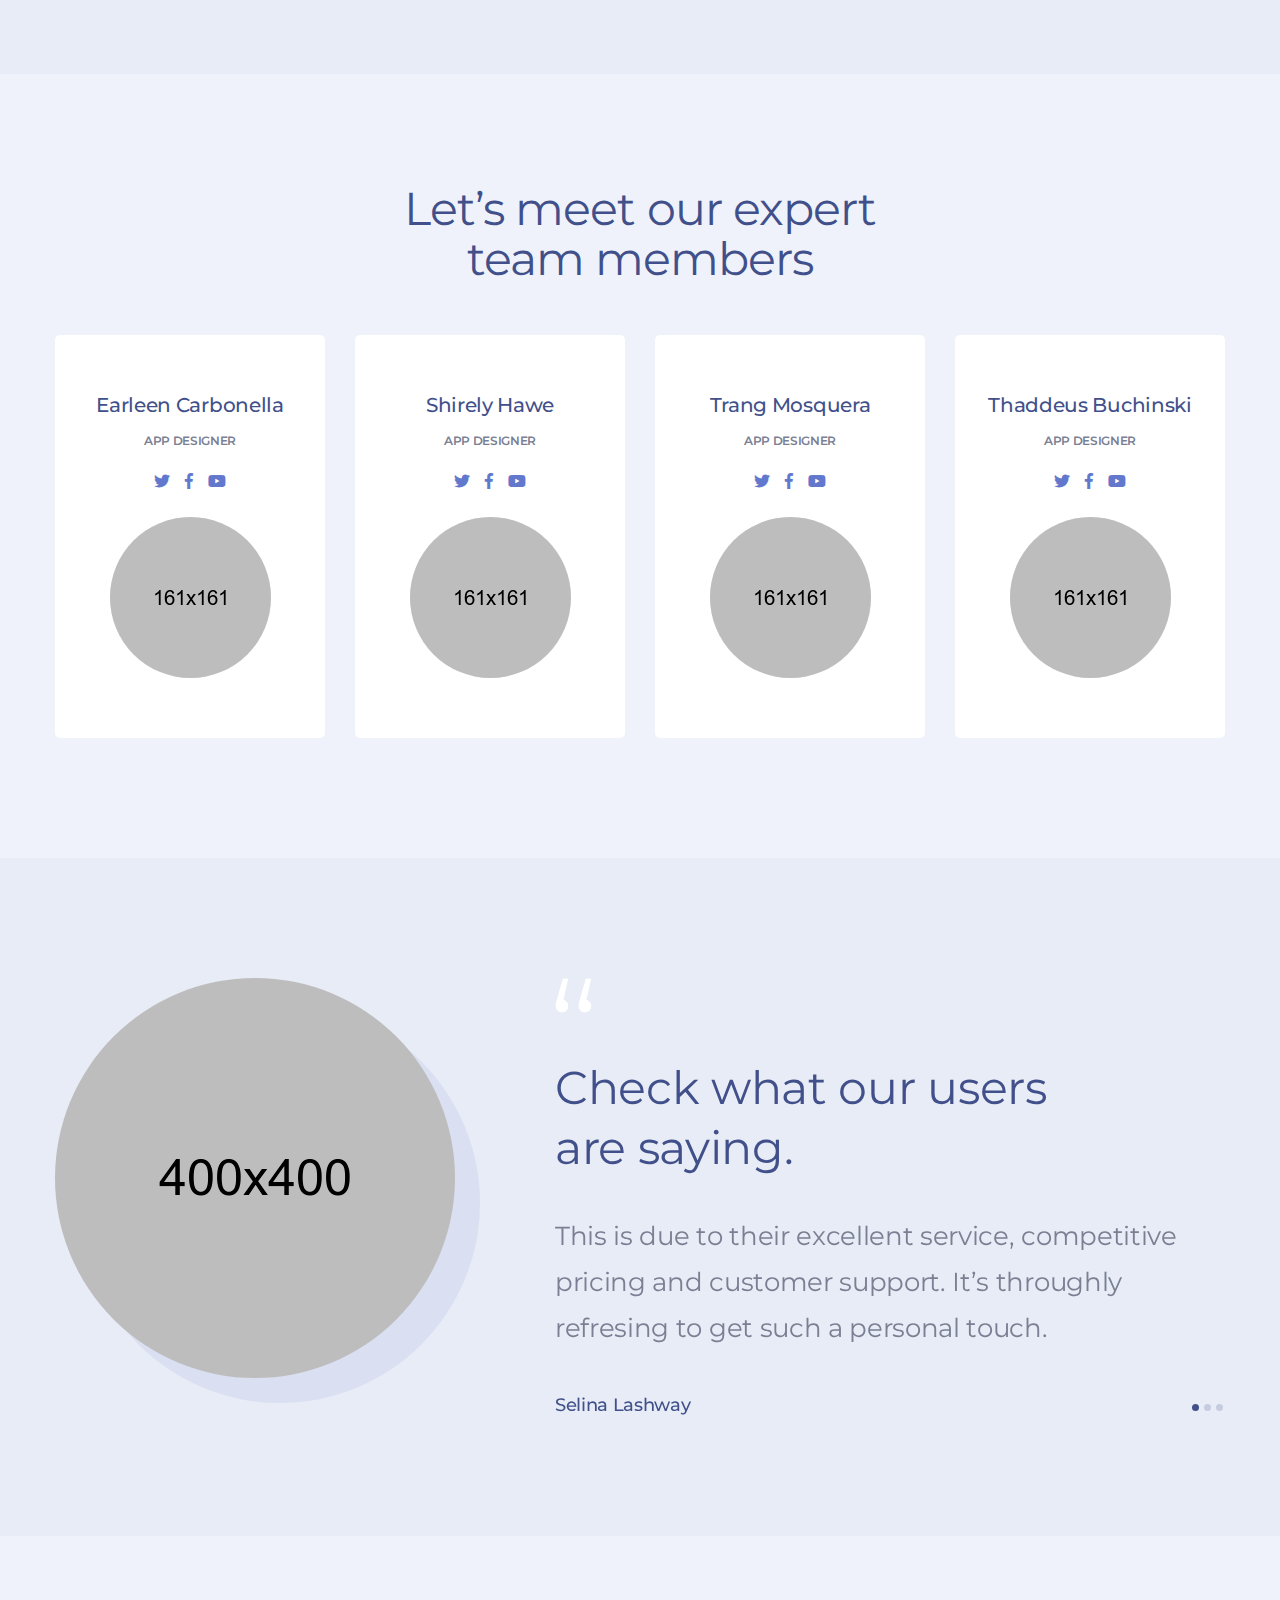
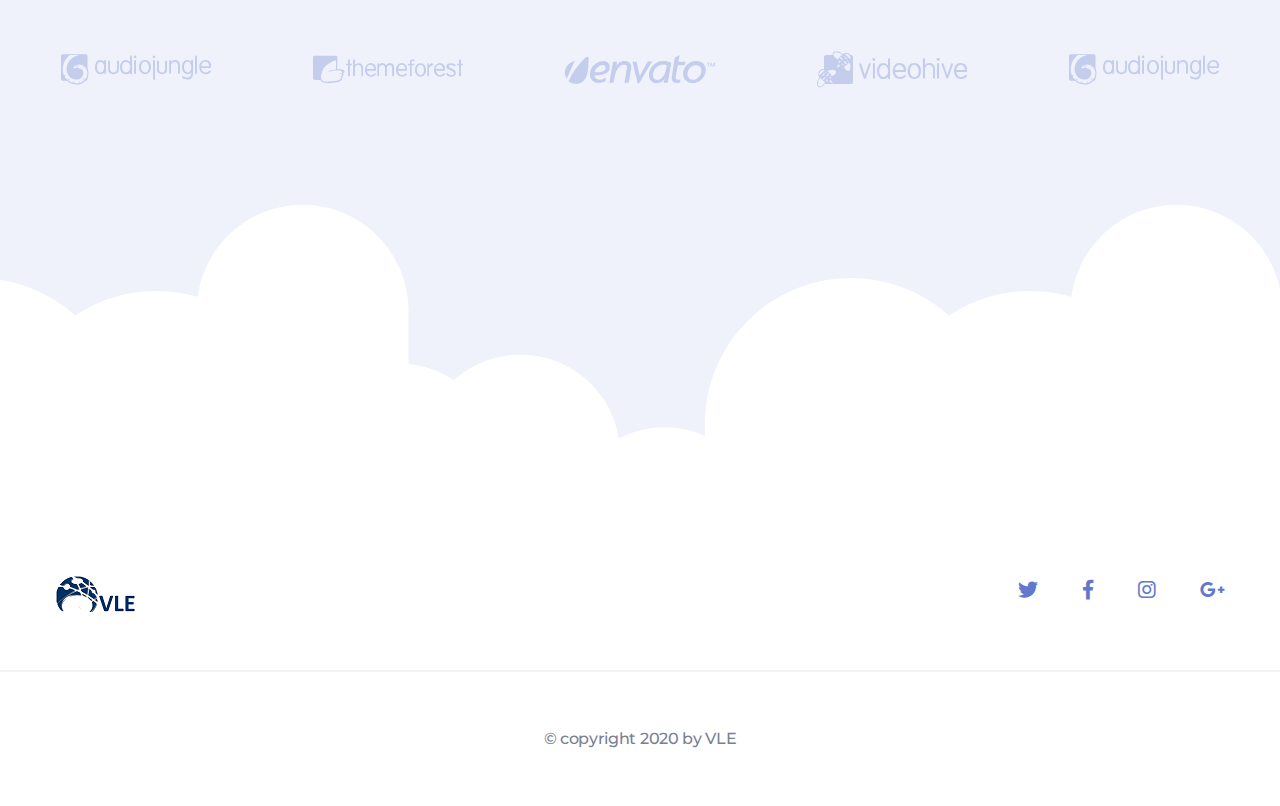
<file: about.html>
<!DOCTYPE html>
<html lang="en">
<head>
    <meta charset="UTF-8" />
    <title>VLE - Virtual Learning Enviroment</title>
    <!-- mobile responsive meta -->
    <meta name="viewport" content="width=device-width, initial-scale=1">
    <link rel="apple-touch-icon" sizes="57x57" href="img/favicon/apple-icon-57x57.png">
    <link rel="apple-touch-icon" sizes="60x60" href="img/favicon/apple-icon-60x60.png">
    <link rel="apple-touch-icon" sizes="72x72" href="img/favicon/apple-icon-72x72.png">
    <link rel="apple-touch-icon" sizes="76x76" href="img/favicon/apple-icon-76x76.png">
    <link rel="apple-touch-icon" sizes="114x114" href="img/favicon/apple-icon-114x114.png">
    <link rel="apple-touch-icon" sizes="120x120" href="img/favicon/apple-icon-120x120.png">
    <link rel="apple-touch-icon" sizes="144x144" href="img/favicon/apple-icon-144x144.png">
    <link rel="apple-touch-icon" sizes="152x152" href="img/favicon/apple-icon-152x152.png">
    <link rel="apple-touch-icon" sizes="180x180" href="img/favicon/apple-icon-180x180.png">
    <link rel="icon" type="image/png" sizes="192x192"  href="img/favicon/android-icon-192x192.png">
    <link rel="icon" type="image/png" sizes="32x32" href="img/favicon/favicon-32x32.png">
    <link rel="icon" type="image/png" sizes="96x96" href="img/favicon/favicon-96x96.png">
    <link rel="icon" type="image/png" sizes="16x16" href="img/favicon/favicon-16x16.png">
    <link rel="manifest" href="img/favicon/manifest.json">
    <meta name="msapplication-TileColor" content="#ffffff">
    <meta name="msapplication-TileImage" content="/ms-icon-144x144.png">
    <meta name="theme-color" content="#ffffff">
    <link rel="stylesheet" href="css/style.css">
    <link rel="stylesheet" href="css/responsive.css">
</head>
<body>

<div class="preloader"><div class="spinner"></div></div> <!-- /.preloader -->



<header class="header header-home-one">
    <nav class="navbar navbar-default header-navigation stricky">
        <div class="thm-container clearfix">
            <!-- Brand and toggle get grouped for better mobile display -->
            <div class="navbar-header">
                <button type="button" class="navbar-toggle collapsed" data-toggle="collapse" data-target=".main-navigation" aria-expanded="false"> 
                    <i class="fas fa-bars"></i>
                </button>
                <a class="navbar-brand" href="index.html">
                    <img src="img/logo-1-1.png" alt="Awesome Image"/>
                </a>
            </div>

            <!-- Collect the nav links, forms, and other content for toggling -->
            <div class="collapse navbar-collapse main-navigation mainmenu " id="main-nav-bar">
                
                <ul class="nav navbar-nav navigation-box">
                    <li class="current"> 
                        <a href="index.html">VLE</a> 
                       <!-- <ul class="sub-menu">
                            <li><a href="index.html">Home One</a></li>
                            <li><a href="index2.html">Home Two</a></li>
                            <li><a href="index3.html">Home Three</a></li>
                        </ul>--><!-- /.sub-menu -->
                    </li>
                    <li> <a href="Why.html">Why VLE</a> </li>
                      <li> <a href="pricing.html">Pricing</a> </li>
                      <li> <a href="Demo.html">Demo</a> </li>
                    <li> <a href="about.html">About Us</a> </li>
                  <!-- <li> 
                        <a href="#">Pages</a> 
                        <ul class="sub-menu">
                            <li> <a href="404.html">404</a> </li>
                            <li> <a href="pricing.html">Pricing</a> </li>
                            <li><a href="faq.html">FAQ Page</a></li>
                            <li><a href="team.html">Team</a></li>
                            <li><a href="testimonials.html">Testimonials</a></li>   
                        </ul>
                        
                    </li>-->
                     <!--<li> 
                        <a href="blog.html">Blog</a> 
                        <ul class="sub-menu right-align">
                            <li><a href="blog.html">Blog Classic</a></li>
                            <li><a href="blog-details.html">Blog Details</a></li>
                        </ul>
                    </li>-->
                    <li> <a href="contact.html">Contact</a> </li>
                </ul>                
            </div><!-- /.navbar-collapse -->
        </div><!-- /.container -->
    </nav>   
</header><!-- /.header -->


<div class="inner-banner">
    <div class="thm-container">
        <ul class="breadcumb">
            <li><a href="index.html">Home</a></li><!--
            --><li><span class="sep">-</span></li><!--
            --><li><span class="page-name">About</span></li>
        </ul><!-- /.breadcumb -->
        <h3>About</h3>
    </div><!-- /.thm-container -->
</div><!-- /.inner-banner -->

<section class="cta-style-two">
    <div class="thm-container">
        <div class="row">
            <div class="col-md-6 col-sm-6 col-xs-12">
                <img src="img/cta-2-1.jpg" alt="Awesome Image"/>
            </div><!-- /.col-md-6 -->
            <div class="col-md-6 col-sm-6 col-xs-12">
                <img src="img/cta-2-2.jpg" alt="Awesome Image"/>
            </div><!-- /.col-md-6 -->
        </div><!-- /.row -->
        <div class="row">
            <div class="col-md-12 text-center">
                <h3>Let everyone know why we are the best.</h3>
                <p>Lorem Ipsum is simply dummy text of the printing and typesetting industry. Lorem Ipsum has been the industry's standard dummy text ever since the 1500s, when an unknown printer took a galley of type and scrambled it to make a type specimen book. It has survived not only five centuries,.</p>
                <a href="#" class="cta-btn">Download Now</a>
            </div><!-- /.col-md-12 -->
        </div><!-- /.row -->
        
    </div><!-- /.thm-container -->
</section><!-- /.cta-style-two -->

<section class="fun-fact-style-one bg-style-two">
    <div class="thm-container">
        <div class="row">
            <div class="col-md-3 col-sm-6 col-xs-12">
                <div class="single-fun-fact-style-one text-center">
                    <h3 class="counter">6870</h3>
                    <p>Businesses Choose <br /> Binmp App</p>
                </div><!-- /.single-fun-fact-style-one text-center -->
            </div><!-- /.col-md-3 -->
            <div class="col-md-3 col-sm-6 col-xs-12">
                <div class="single-fun-fact-style-one text-center">
                    <h3 class="counter">8755</h3>
                    <p>Hours Spend on <br /> Application</p>
                </div><!-- /.single-fun-fact-style-one text-center -->
            </div><!-- /.col-md-3 -->
            <div class="col-md-3 col-sm-6 col-xs-12">
                <div class="single-fun-fact-style-one text-center">
                    <h3 class="counter">230</h3>
                    <p>Mobile Application <br /> Launched</p>
                </div><!-- /.single-fun-fact-style-one text-center -->
            </div><!-- /.col-md-3 -->
            <div class="col-md-3 col-sm-6 col-xs-12">
                <div class="single-fun-fact-style-one text-center">
                    <h3 class="counter">4.8</h3>
                    <p>Positive Rating <br />by Users</p>
                </div><!-- /.single-fun-fact-style-one text-center -->
            </div><!-- /.col-md-3 -->
        </div><!-- /.row -->
    </div><!-- /.thm-container -->
</section><!-- /.fun-fact-style-one -->

<section class="team-style-one">
    <div class="thm-container">
        <div class="title">
            <h3>Let’s meet our expert <br /> team members</h3>
        </div><!-- /.title -->
        <div class="row">
            <div class="col-md-3 col-sm-6 col-xs-12">
                <div class="single-team-style-one">
                    <h3>Earleen Carbonella</h3>
                    <p>App Designer</p>
                    <div class="social">
                        <a href="#" class="fab fa-twitter"></a><!--
                        --><a href="#" class="fab fa-facebook-f"></a><!--
                        --><a href="#" class="fab fa-youtube"></a>
                    </div><!-- /.social -->
                    <img src="img/team-1-1.png" alt="Awesome Image"/>
                </div><!-- /.single-team-style-one -->
            </div><!-- /.col-md-3 col-sm-6 col-xs-12 -->
            <div class="col-md-3 col-sm-6 col-xs-12">
                <div class="single-team-style-one">
                    <h3>Shirely Hawe</h3>
                    <p>App Designer</p>
                    <div class="social">
                        <a href="#" class="fab fa-twitter"></a><!--
                        --><a href="#" class="fab fa-facebook-f"></a><!--
                        --><a href="#" class="fab fa-youtube"></a>
                    </div><!-- /.social -->
                    <img src="img/team-1-2.png" alt="Awesome Image"/>
                </div><!-- /.single-team-style-one -->
            </div><!-- /.col-md-3 col-sm-6 col-xs-12 -->
            <div class="col-md-3 col-sm-6 col-xs-12">
                <div class="single-team-style-one">
                    <h3>Trang Mosquera</h3>
                    <p>App Designer</p>
                    <div class="social">
                        <a href="#" class="fab fa-twitter"></a><!--
                        --><a href="#" class="fab fa-facebook-f"></a><!--
                        --><a href="#" class="fab fa-youtube"></a>
                    </div><!-- /.social -->
                    <img src="img/team-1-3.png" alt="Awesome Image"/>
                </div><!-- /.single-team-style-one -->
            </div><!-- /.col-md-3 col-sm-6 col-xs-12 -->
            <div class="col-md-3 col-sm-6 col-xs-12">
                <div class="single-team-style-one">
                    <h3>Thaddeus Buchinski</h3>
                    <p>App Designer</p>
                    <div class="social">
                        <a href="#" class="fab fa-twitter"></a><!--
                        --><a href="#" class="fab fa-facebook-f"></a><!--
                        --><a href="#" class="fab fa-youtube"></a>
                    </div><!-- /.social -->
                    <img src="img/team-1-4.png" alt="Awesome Image"/>
                </div><!-- /.single-team-style-one -->
            </div><!-- /.col-md-3 col-sm-6 col-xs-12 -->
        </div><!-- /.row -->
    </div><!-- /.thm-container -->
</section><!-- /.team-style-one -->

<section class="testimonials-style-one bg-style-two">
    <div class="thm-container">
        <div class="testimonials-style-one-carousel owl-theme owl-carousel">
            <div class="item">
                <div class="single-testimonial-style-one">
                    <div class="row">
                        <div class="col-md-5 col-sm-6 col-xs-12">
                            <div class="img-box">
                                <img src="img/testi-1-1.png" alt="Awesome Image"/>
                            </div><!-- /.img-box -->
                        </div><!-- /.col-md-5 -->
                        <div class="col-md-7 col-sm-6 col-xs-12">
                            <div class="testi-content">
                                <img src="img/testi-icon-1-1.png" alt="Awesome Image"/>
                                <h3>Check what our users <br /> are saying.</h3>
                                <p>This is due to their excellent service, competitive pricing and customer support. It’s throughly refresing to get such a personal touch.</p>
                                <h4>Selina Lashway</h4>
                            </div><!-- /.testi-content -->
                        </div><!-- /.col-md-7 -->
                    </div><!-- /.row -->
                </div><!-- /.single-testimonial-style-one -->
            </div><!-- /.item -->
            <div class="item">
                <div class="single-testimonial-style-one">
                    <div class="row">
                        <div class="col-md-5 col-sm-6 col-xs-12">
                            <div class="img-box">
                                <img src="img/testi-1-2.png" alt="Awesome Image"/>
                            </div><!-- /.img-box -->
                        </div><!-- /.col-md-5 -->
                        <div class="col-md-7 col-sm-6 col-xs-12">
                            <div class="testi-content">
                                <img src="img/testi-icon-1-1.png" alt="Awesome Image"/>
                                <h3>Check what our users <br /> are saying.</h3>
                                <p>This is due to their excellent service, competitive pricing and customer support. It’s throughly refresing to get such a personal touch.</p>
                                <h4>Selina Lashway</h4>
                            </div><!-- /.testi-content -->
                        </div><!-- /.col-md-7 -->
                    </div><!-- /.row -->
                </div><!-- /.single-testimonial-style-one -->
            </div><!-- /.item -->
            <div class="item">
                <div class="single-testimonial-style-one">
                    <div class="row">
                        <div class="col-md-5 col-sm-6 col-xs-12">
                            <div class="img-box">
                                <img src="img/testi-1-3.png" alt="Awesome Image"/>
                            </div><!-- /.img-box -->
                        </div><!-- /.col-md-5 -->
                        <div class="col-md-7 col-sm-6 col-xs-12">
                            <div class="testi-content">
                                <img src="img/testi-icon-1-1.png" alt="Awesome Image"/>
                                <h3>Check what our users <br /> are saying.</h3>
                                <p>This is due to their excellent service, competitive pricing and customer support. It’s throughly refresing to get such a personal touch.</p>
                                <h4>Selina Lashway</h4>
                            </div><!-- /.testi-content -->
                        </div><!-- /.col-md-7 -->
                    </div><!-- /.row -->
                </div><!-- /.single-testimonial-style-one -->
            </div><!-- /.item -->
        </div><!-- /.testimonials-style-one-carousel -->
    </div><!-- /.thm-container -->
</section><!-- /.testimonials-style-one bg-style-two -->

<div class="brand-section bdt-none">
    <div class="thm-container">
        <div class="brand-carousel owl-carousel owl-theme">
            <div class="item">
                <i class="brands-icon-audiojungle"></i>
            </div><!-- /.item -->
            <div class="item">
                <i class="brands-icon-themeforest"></i>
            </div><!-- /.item -->
            <div class="item">
                <i class="brands-icon-envato"></i>
            </div><!-- /.item -->
            <div class="item">
                <i class="brands-icon-videohive"></i>
            </div><!-- /.item -->
            <div class="item">
                <i class="brands-icon-audiojungle"></i>
            </div><!-- /.item -->
            <div class="item">
                <i class="brands-icon-codecanyon"></i>
            </div><!-- /.item -->
            <div class="item">
                <i class="brands-icon-audiojungle"></i>
            </div><!-- /.item -->
            <div class="item">
                <i class="brands-icon-themeforest"></i>
            </div><!-- /.item -->
            <div class="item">
                <i class="brands-icon-envato"></i>
            </div><!-- /.item -->
            <div class="item">
                <i class="brands-icon-videohive"></i>
            </div><!-- /.item -->
            <div class="item">
                <i class="brands-icon-audiojungle"></i>
            </div><!-- /.item -->
            <div class="item">
                <i class="brands-icon-codecanyon"></i>
            </div><!-- /.item -->
        </div><!-- /.brand-carousel -->
    </div><!-- /.thm-container -->
</div><!-- /.brand-section -->

<div class="footer-top">
    <div class="thm-container clearfix">
        <div class="logo pull-left">
            <a href="index.html"><img src="img/logo-1-1.png" alt="Awesome Image"/></a>
        </div><!-- /.logo pull-left -->
        <div class="social pull-right">
            <a href="#" class="fab fa-twitter"></a><!--
            --><a href="#" class="fab fa-facebook-f"></a><!--
            --><a href="#" class="fab fa-instagram"></a><!--
            --><a href="#" class="fab fa-google-plus-g"></a>
        </div><!-- /.social pull-right -->
    </div><!-- /.thm-container clearfix -->
</div><!-- /.footer-top -->
<div class="footer-bottom text-center">
    <div class="thm-container">
         <p>&copy; copyright 2020 by VLE</p>
    </div><!-- /.thm-container -->    
</div><!-- /.footer-bottom -->

<div class="search_area zoom-anim-dialog mfp-hide" id="test-search">
    <div class="search_box_inner">
        <div class="input-group">
            <input type="text" class="form-control" placeholder="Search for...">
            <span class="input-group-btn">
                <button class="btn btn-default" type="button"><i class="fas fa-search"></i></button>
            </span>
        </div>
    </div>
</div>

<div class="scroll-to-top scroll-to-target" data-target="html"><i class="fa fa-angle-up"></i></div>                    

<script src="js/jquery.js"></script>

<script src="js/bootstrap.min.js"></script>
<script src="js/bootstrap-select.min.js"></script>
<script src="js/jquery.validate.min.js"></script>
<script src="js/owl.carousel.min.js"></script>
<script src="js/isotope.js"></script>
<script src="js/jquery.magnific-popup.min.js"></script>
<script src="js/waypoints.min.js"></script>
<script src="js/jquery.counterup.min.js"></script>
<script src="js/wow.min.js"></script>
<script src="js/jquery.easing.min.js"></script>
<script src="js/custom.js"></script>

</body>
</html>
</file>
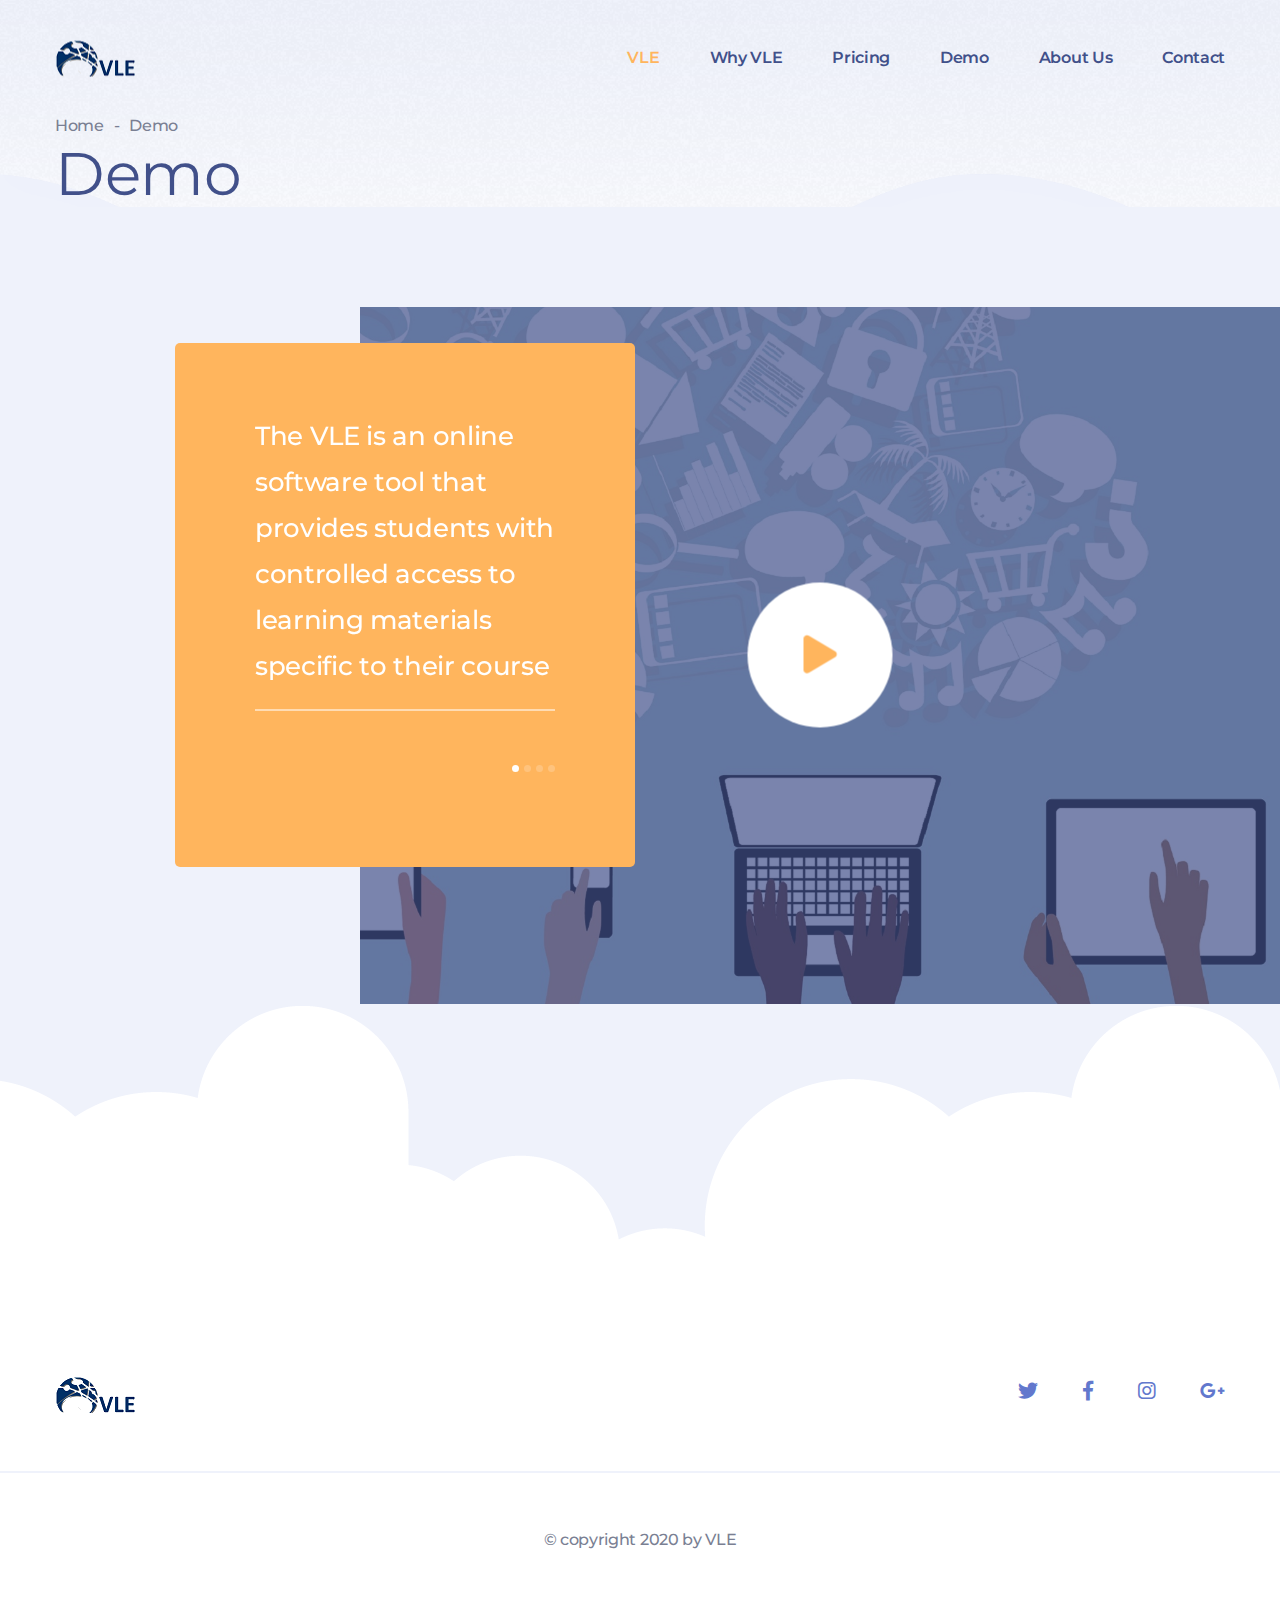
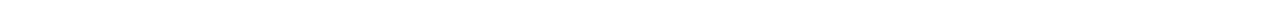
<file: Demo.html>
<!DOCTYPE html>
<html lang="en">
<head>
    <meta charset="UTF-8" />
    <title>VLE - Virtual Learning Enviroment</title>
    <!-- mobile responsive meta -->
    <meta name="viewport" content="width=device-width, initial-scale=1">
    <link rel="apple-touch-icon" sizes="57x57" href="img/favicon/apple-icon-57x57.png">
    <link rel="apple-touch-icon" sizes="60x60" href="img/favicon/apple-icon-60x60.png">
    <link rel="apple-touch-icon" sizes="72x72" href="img/favicon/apple-icon-72x72.png">
    <link rel="apple-touch-icon" sizes="76x76" href="img/favicon/apple-icon-76x76.png">
    <link rel="apple-touch-icon" sizes="114x114" href="img/favicon/apple-icon-114x114.png">
    <link rel="apple-touch-icon" sizes="120x120" href="img/favicon/apple-icon-120x120.png">
    <link rel="apple-touch-icon" sizes="144x144" href="img/favicon/apple-icon-144x144.png">
    <link rel="apple-touch-icon" sizes="152x152" href="img/favicon/apple-icon-152x152.png">
    <link rel="apple-touch-icon" sizes="180x180" href="img/favicon/apple-icon-180x180.png">
    <link rel="icon" type="image/png" sizes="192x192"  href="img/favicon/android-icon-192x192.png">
    <link rel="icon" type="image/png" sizes="32x32" href="img/favicon/favicon-32x32.png">
    <link rel="icon" type="image/png" sizes="96x96" href="img/favicon/favicon-96x96.png">
    <link rel="icon" type="image/png" sizes="16x16" href="img/favicon/favicon-16x16.png">
    <link rel="manifest" href="img/favicon/manifest.json">
    <meta name="msapplication-TileColor" content="#ffffff">
    <meta name="msapplication-TileImage" content="/ms-icon-144x144.png">
    <meta name="theme-color" content="#ffffff">
    <link rel="stylesheet" href="css/style.css">
    <link rel="stylesheet" href="css/responsive.css">
</head>
<body>

<div class="preloader"><div class="spinner"></div></div> <!-- /.preloader -->



<header class="header header-home-one">
    <nav class="navbar navbar-default header-navigation stricky">
        <div class="thm-container clearfix">
            <!-- Brand and toggle get grouped for better mobile display -->
            <div class="navbar-header">
                <button type="button" class="navbar-toggle collapsed" data-toggle="collapse" data-target=".main-navigation" aria-expanded="false"> 
                    <i class="fas fa-bars"></i>
                </button>
                <a class="navbar-brand" href="index.html">
                    <img src="img/logo-1-1.png" alt="Awesome Image"/>
                </a>
            </div>

            <!-- Collect the nav links, forms, and other content for toggling -->
            <div class="collapse navbar-collapse main-navigation mainmenu " id="main-nav-bar">
                
                <ul class="nav navbar-nav navigation-box">
                    <li class="current"> 
                        <a href="index.html">VLE</a> 
                       <!-- <ul class="sub-menu">
                            <li><a href="index.html">Home One</a></li>
                            <li><a href="index2.html">Home Two</a></li>
                            <li><a href="index3.html">Home Three</a></li>
                        </ul>--><!-- /.sub-menu -->
                    </li>
                    <li> <a href="Why.html">Why VLE</a> </li>
                      <li> <a href="pricing.html">Pricing</a> </li>
                      <li> <a href="Demo.html">Demo</a> </li>
                    <li> <a href="about.html">About Us</a> </li>
                  <!-- <li> 
                        <a href="#">Pages</a> 
                        <ul class="sub-menu">
                            <li> <a href="404.html">404</a> </li>
                            <li> <a href="pricing.html">Pricing</a> </li>
                            <li><a href="faq.html">FAQ Page</a></li>
                            <li><a href="team.html">Team</a></li>
                            <li><a href="testimonials.html">Testimonials</a></li>   
                        </ul>
                        
                    </li>-->
                     <!--<li> 
                        <a href="blog.html">Blog</a> 
                        <ul class="sub-menu right-align">
                            <li><a href="blog.html">Blog Classic</a></li>
                            <li><a href="blog-details.html">Blog Details</a></li>
                        </ul>
                    </li>-->
                    <li> <a href="contact.html">Contact</a> </li>
                </ul>                
            </div><!-- /.navbar-collapse -->
        </div><!-- /.container -->
    </nav>   
</header><!-- /.header -->


<div class="inner-banner">
    <div class="thm-container">
        <ul class="breadcumb">
            <li><a href="index.html">Home</a></li><!--
            --><li><span class="sep">-</span></li><!--
            --><li><span class="page-name">Demo</span></li>
        </ul><!-- /.breadcumb -->
        <h3>Demo</h3>
    </div><!-- /.thm-container -->
</div><!-- /.inner-banner -->

<section class="vidoe-box-style-one clearfix">
    <div class="testimonials-style-three">
        <div class="testimonials-carousel-style-three owl-theme owl-carousel">
           
            <div class="item">
                <div class="single-testimonials-style-three">
                    
                    <p>The VLE is an online software tool that provides students with controlled access to learning materials specific to their course</p>
                    <div class="name-box">
                        <div class="img-box">
                           
                        </div><!-- /.img-box -->
                        <div class="text-box">
                           
                        </div><!-- /.text-box -->
                    </div><!-- /.name-box -->
                </div><!-- /.single-testimonials-style-three -->
            </div><!-- /.item -->
            <div class="item">
                <div class="single-testimonials-style-three">
                  
                    <p>VLEs is designed to facilitate the learning experience of today’s learners by providing a wide range of tools and course-specific content</p>
                    <div class="name-box">
                        <div class="img-box">
                           
                        </div><!-- /.img-box -->
                        <div class="text-box">
                           
                        </div><!-- /.text-box -->
                    </div><!-- /.name-box -->
                </div><!-- /.single-testimonials-style-three -->
            </div><!-- /.item -->
            <div class="item">
                <div class="single-testimonials-style-three">
                  
                    <p>Using VLE, students can easily navigate through their week wise learning material, thus positively enhancing their learning experience</p>
                    <div class="name-box">
                        <div class="img-box">
                           
                        </div><!-- /.img-box -->
                        <div class="text-box">
                           
                        </div><!-- /.text-box -->
                    </div><!-- /.name-box -->
                </div><!-- /.single-testimonials-style-three -->
            </div><!-- /.item -->
            <div class="item">
                <div class="single-testimonials-style-three">
                  
                    <p>VLE can be used to offer tailor made learning experience to students, as compared to “One-size-fits-all” approach of traditional tools
                    </p>
                    <div class="name-box">
                        <div class="img-box">
                           
                        </div><!-- /.img-box -->
                        <div class="text-box">
                           
                        </div><!-- /.text-box -->
                    </div><!-- /.name-box -->
                </div><!-- /.single-testimonials-style-three -->
            </div><!-- /.item -->
        </div>
    </div><!-- /.testimonials-style-three -->
    <div class="main-video-box">
        <a href="https://www.youtube.com/watch?v=HZ8ACz7RFxg&feature=youtu.be" class="video-popup"><span class="inner hvr-pulse"><i class="fa fa-play"></i></span></a>
    </div><!-- /.main-video-box -->
</section>


<div class="footer-top">
    <div class="thm-container clearfix">
        <div class="logo pull-left">
            <a href="index.html"><img src="img/logo-1-1.png" alt="Awesome Image"/></a>
        </div><!-- /.logo pull-left -->
        <div class="social pull-right">
            <a href="#" class="fab fa-twitter"></a><!--
            --><a href="#" class="fab fa-facebook-f"></a><!--
            --><a href="#" class="fab fa-instagram"></a><!--
            --><a href="#" class="fab fa-google-plus-g"></a>
        </div><!-- /.social pull-right -->
    </div><!-- /.thm-container clearfix -->
</div><!-- /.footer-top -->
<div class="footer-bottom text-center">
    <div class="thm-container">
         <p>&copy; copyright 2020 by VLE</p>
    </div><!-- /.thm-container -->    
</div><!-- /.footer-bottom -->

<div class="search_area zoom-anim-dialog mfp-hide" id="test-search">
    <div class="search_box_inner">
        <div class="input-group">
            <input type="text" class="form-control" placeholder="Search for...">
            <span class="input-group-btn">
                <button class="btn btn-default" type="button"><i class="fas fa-search"></i></button>
            </span>
        </div>
    </div>
</div>

<div class="scroll-to-top scroll-to-target" data-target="html"><i class="fa fa-angle-up"></i></div>                    

<script src="js/jquery.js"></script>

<script src="js/bootstrap.min.js"></script>
<script src="js/bootstrap-select.min.js"></script>
<script src="js/jquery.validate.min.js"></script>
<script src="js/owl.carousel.min.js"></script>
<script src="js/isotope.js"></script>
<script src="js/jquery.magnific-popup.min.js"></script>
<script src="js/waypoints.min.js"></script>
<script src="js/jquery.counterup.min.js"></script>
<script src="js/wow.min.js"></script>
<script src="js/jquery.easing.min.js"></script>
<script src="js/custom.js"></script>

</body>
</html>
</file>
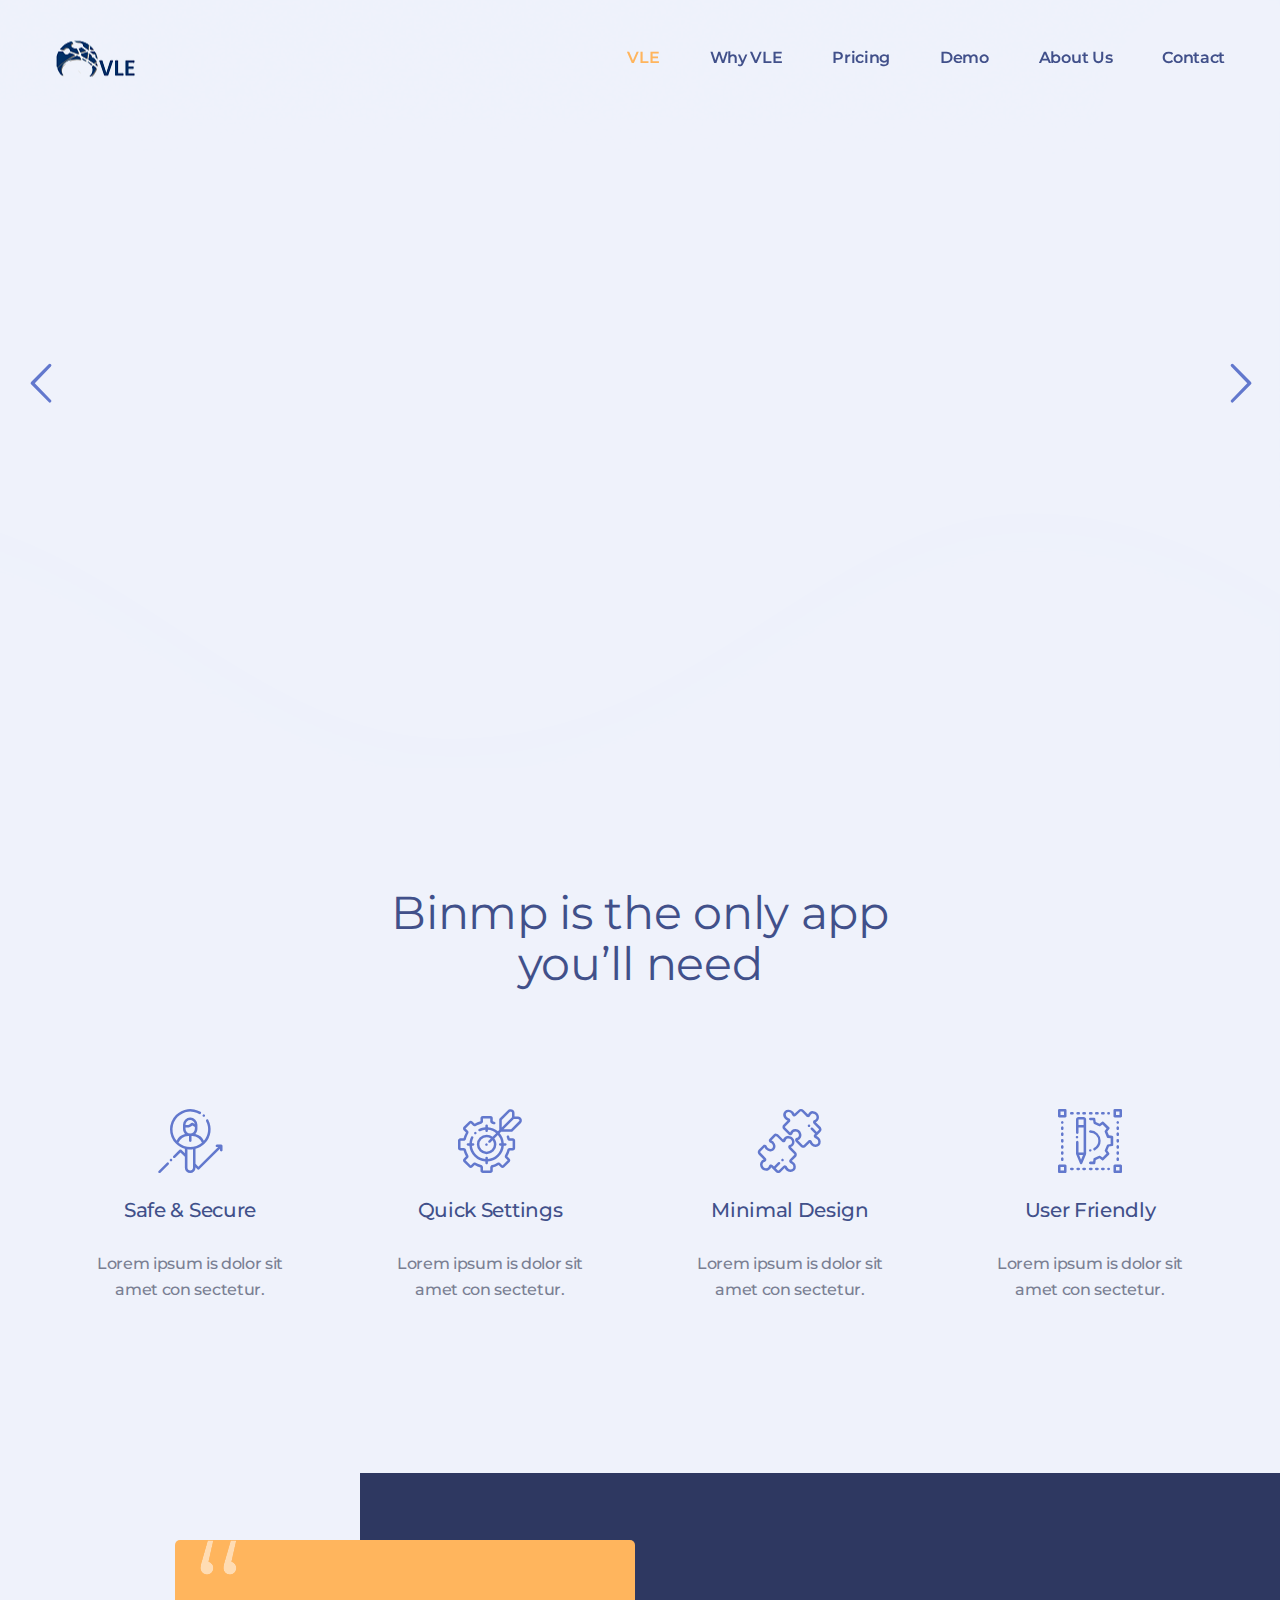
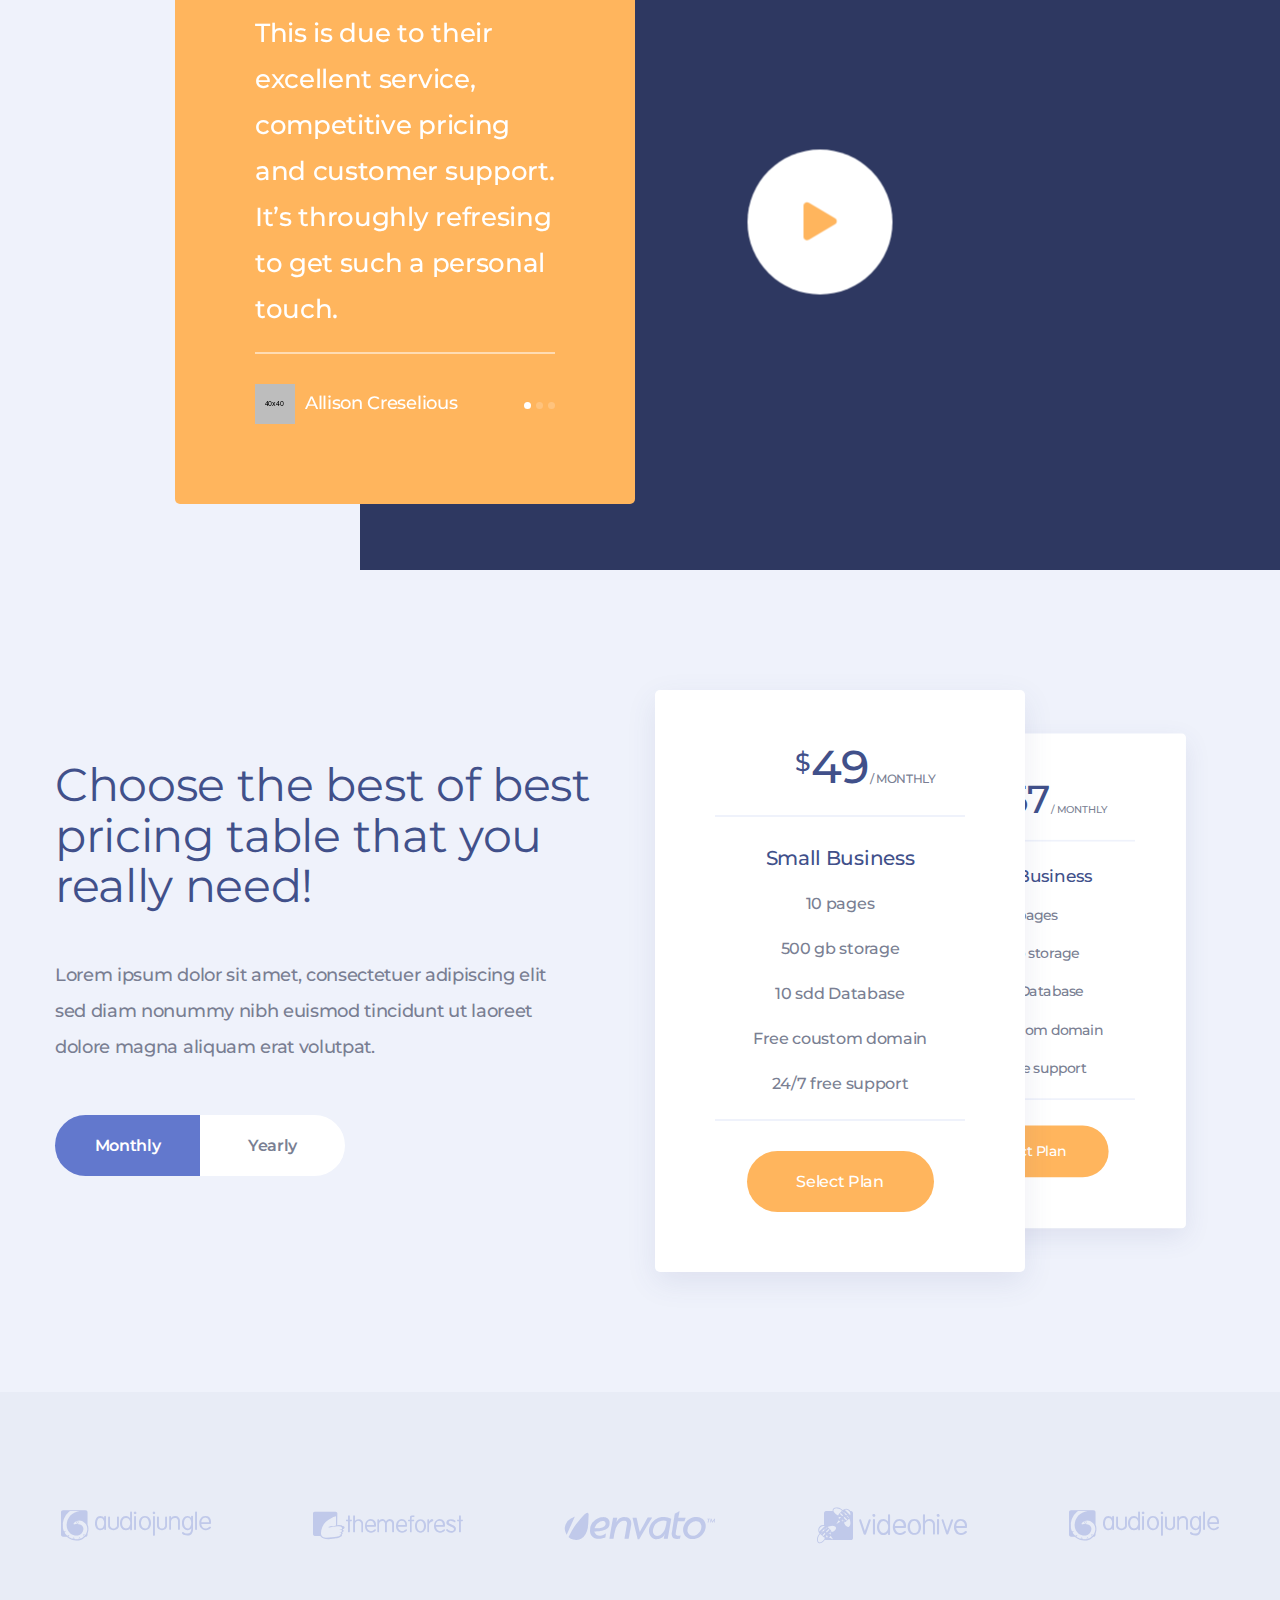
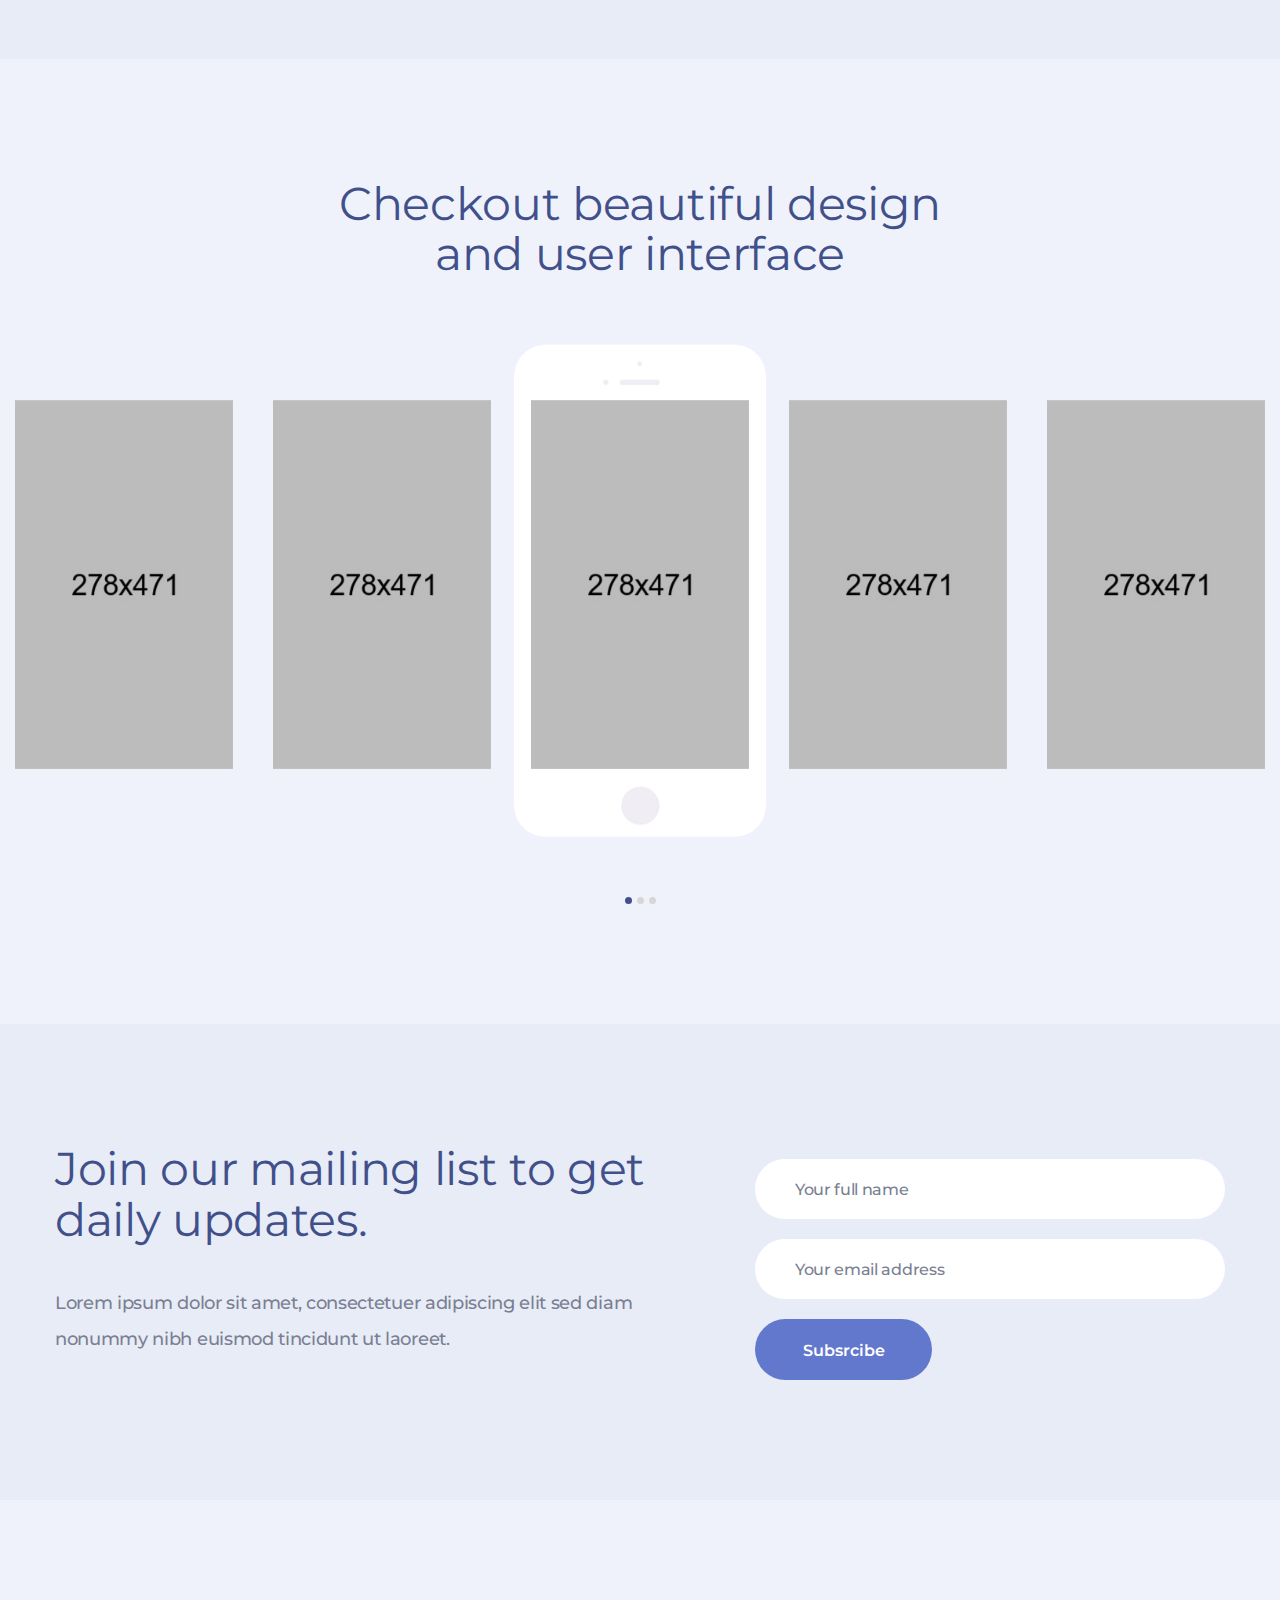
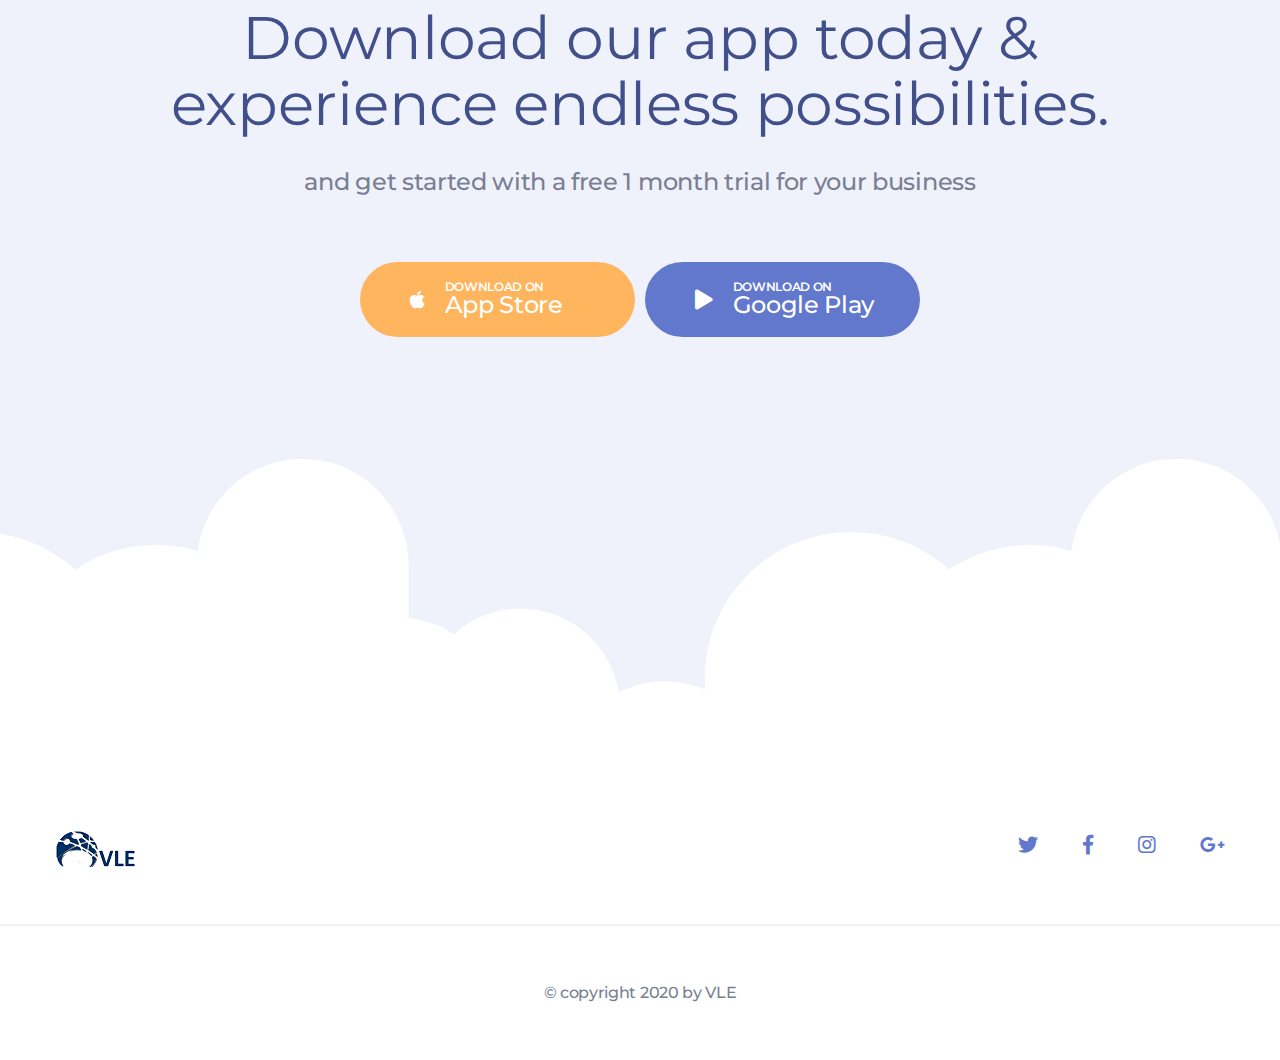
<file: index2.html>
<!DOCTYPE html>
<html lang="en">
<head>
    <meta charset="UTF-8" />
    <title>VLE</title>
    <!-- mobile responsive meta -->
    <meta name="viewport" content="width=device-width, initial-scale=1">
    <link rel="apple-touch-icon" sizes="57x57" href="img/favicon/apple-icon-57x57.png">
    <link rel="apple-touch-icon" sizes="60x60" href="img/favicon/apple-icon-60x60.png">
    <link rel="apple-touch-icon" sizes="72x72" href="img/favicon/apple-icon-72x72.png">
    <link rel="apple-touch-icon" sizes="76x76" href="img/favicon/apple-icon-76x76.png">
    <link rel="apple-touch-icon" sizes="114x114" href="img/favicon/apple-icon-114x114.png">
    <link rel="apple-touch-icon" sizes="120x120" href="img/favicon/apple-icon-120x120.png">
    <link rel="apple-touch-icon" sizes="144x144" href="img/favicon/apple-icon-144x144.png">
    <link rel="apple-touch-icon" sizes="152x152" href="img/favicon/apple-icon-152x152.png">
    <link rel="apple-touch-icon" sizes="180x180" href="img/favicon/apple-icon-180x180.png">
    <link rel="icon" type="image/png" sizes="192x192"  href="img/favicon/android-icon-192x192.png">
    <link rel="icon" type="image/png" sizes="32x32" href="img/favicon/favicon-32x32.png">
    <link rel="icon" type="image/png" sizes="96x96" href="img/favicon/favicon-96x96.png">
    <link rel="icon" type="image/png" sizes="16x16" href="img/favicon/favicon-16x16.png">
    <link rel="manifest" href="img/favicon/manifest.json">
    <meta name="msapplication-TileColor" content="#ffffff">
    <meta name="msapplication-TileImage" content="/ms-icon-144x144.png">
    <meta name="theme-color" content="#ffffff">

    <!-- revolution slider css -->
    <link href="plugins/revolution/css/settings.css" rel="stylesheet">
    <link href="plugins/revolution/css/layers.css" rel="stylesheet">
    <link href="plugins/revolution/css/navigation.css" rel="stylesheet">

    <link rel="stylesheet" href="css/style.css">
    <link rel="stylesheet" href="css/responsive.css">
</head>
<body>

<div class="preloader"><div class="spinner"></div></div> <!-- /.preloader -->



<header class="header header-home-one">
    <nav class="navbar navbar-default header-navigation stricky">
        <div class="thm-container clearfix">
            <!-- Brand and toggle get grouped for better mobile display -->
            <div class="navbar-header">
                <button type="button" class="navbar-toggle collapsed" data-toggle="collapse" data-target=".main-navigation" aria-expanded="false"> 
                    <i class="fas fa-bars"></i>
                </button>
                <a class="navbar-brand" href="index.html">
                    <img src="img/logo-1-1.png" alt="Awesome Image"/>
                </a>
            </div>

            <!-- Collect the nav links, forms, and other content for toggling -->
            <div class="collapse navbar-collapse main-navigation mainmenu " id="main-nav-bar">
                
                <ul class="nav navbar-nav navigation-box">
                    <li class="current"> 
                        <a href="index.html">VLE</a> 
                       <!-- <ul class="sub-menu">
                            <li><a href="index.html">Home One</a></li>
                            <li><a href="index2.html">Home Two</a></li>
                            <li><a href="index3.html">Home Three</a></li>
                        </ul>--><!-- /.sub-menu -->
                    </li>
                    <li> <a href="Why.html">Why VLE</a> </li>
                      <li> <a href="pricing.html">Pricing</a> </li>
                      <li> <a href="Demo.html">Demo</a> </li>
                    <li> <a href="about.html">About Us</a> </li>
                  <!-- <li> 
                        <a href="#">Pages</a> 
                        <ul class="sub-menu">
                            <li> <a href="404.html">404</a> </li>
                            <li> <a href="pricing.html">Pricing</a> </li>
                            <li><a href="faq.html">FAQ Page</a></li>
                            <li><a href="team.html">Team</a></li>
                            <li><a href="testimonials.html">Testimonials</a></li>   
                        </ul>
                        
                    </li>-->
                     <!--<li> 
                        <a href="blog.html">Blog</a> 
                        <ul class="sub-menu right-align">
                            <li><a href="blog.html">Blog Classic</a></li>
                            <li><a href="blog-details.html">Blog Details</a></li>
                        </ul>
                    </li>-->
                    <li> <a href="contact.html">Contact</a> </li>
                </ul>                
            </div><!-- /.navbar-collapse -->
        </div><!-- /.container -->
    </nav>   
</header><!-- /.header -->


<!--Main Slider-->
<section class="main-slider">
    <div class="rev_slider_wrapper fullwidthbanner-container"  id="rev_slider_one_wrapper" data-source="gallery">
        <div class="rev_slider fullwidthabanner" id="rev_slider_one" data-version="5.4.1">
            <ul>

                                <!-- second slider -->
                <li data-description="Slide Description" data-easein="default" data-easeout="default" data-fsmasterspeed="1500" data-fsslotamount="7" data-fstransition="fade" data-hideafterloop="0" data-hideslideonmobile="off" data-index="rs-1686" data-masterspeed="default" data-param1="" data-param10="" data-param2="" data-param3="" data-param4="" data-param5="" data-param6="" data-param7="" data-param8="" data-param9="" data-rotate="0" data-saveperformance="off" data-slotamount="default" data-transition="fade">
                    
                    <img alt="" class="rev-slidebg" data-bgfit="cover" data-bgparallax="10" data-bgposition="bottom center" data-bgrepeat="no-repeat" data-no-retina="" src="img/slider/slider-two/slider-2-bg.jpg">

                    <div class="tp-caption  " 
                    id="slide-45-layer-8" 
                    data-x="['right','right','right','right']" data-hoffset="['310','180','90','0']" 
                    data-y="['bottom','bottom','bottom','bottom']" data-voffset="['23','0','20','0']" 
                    data-width="none"
                    data-height="none"
                    data-whitespace="nowrap"     
                    data-type="image" 
                    data-basealign="slide" 
                    data-responsive_offset="off" 
                    data-responsive="off"
                    data-frames='[{"delay":900,"speed":1000,"frame":"0","from":"x:-50px;opacity:0;","to":"o:1;","ease":"Power2.easeInOut"},{"delay":"wait","speed":300,"frame":"999","to":"opacity:0;","ease":"Power3.easeInOut"}]'
                    data-textAlign="['inherit','inherit','inherit','inherit']"
                    data-paddingtop="[0,0,0,0]"
                    data-paddingright="[0,0,0,0]"
                    data-paddingbottom="[0,0,0,0]"
                    data-paddingleft="[0,0,0,0]"

                    style="z-index: 33;"><img src="img/slider/slider-two/phone-moc.png" alt="a" data-ww="['531px','450px','380px','300px']" data-hh="['834px','780px','600px','480px']" width="531" height="834" data-no-retina> </div>


                    <div class="tp-caption  " 
                    id="slide-45-layer-9" 
                    data-x="['right','right','right','right']" data-hoffset="['215','115','30','30']" 
                    data-y="['bottom','bottom','bottom','bottom']" data-voffset="['0','0','0','0']" 
                    data-width="none"
                    data-height="none"
                    data-whitespace="nowrap"     
                    data-type="image" 
                    data-basealign="slide" 
                    data-responsive_offset="off" 
                    data-responsive="off"
                    data-frames='[{"delay":1000,"speed":1000,"frame":"0","from":"x:-50px;opacity:0;","to":"o:1;","ease":"Power2.easeInOut"},{"delay":"wait","speed":300,"frame":"999","to":"opacity:0;","ease":"Power3.easeInOut"}]'
                    data-textAlign="['inherit','inherit','inherit','inherit']"
                    data-paddingtop="[0,0,0,0]"
                    data-paddingright="[0,0,0,0]"
                    data-paddingbottom="[0,0,0,0]"
                    data-paddingleft="[0,0,0,0]"

                    style="z-index: 33;"><img src="img/slider/slider-two/woman-1.png" alt="a" data-ww="['341px','300px','250px','150px']" data-hh="['714px','645px','500px','365px']" width="1180" height="727" data-no-retina> </div>

                    <div class="tp-caption  " 
                    id="slide-45-layer-10" 
                    data-x="['center','center','center','center']" data-hoffset="['300','200','100','50']" 
                    data-y="['bottom','bottom','bottom','bottom']" data-voffset="['100','50','50','50']" 
                                data-width="none"
                    data-height="none"
                    data-whitespace="nowrap"
         
                    data-type="image" 
                    data-basealign="slide" 
                    data-responsive_offset="off" 
                    data-responsive="off"
                    data-frames='[{"delay":1100,"speed":1000,"frame":"0","from":"x:-50px;opacity:0;","to":"o:1;","ease":"Power2.easeInOut"},{"delay":"wait","speed":300,"frame":"999","to":"opacity:0;","ease":"Power3.easeInOut"}]'
                    data-textAlign="['inherit','inherit','inherit','inherit']"
                    data-paddingtop="[0,0,0,0]"
                    data-paddingright="[0,0,0,0]"
                    data-paddingbottom="[0,0,0,0]"
                    data-paddingleft="[0,0,0,0]"

                    style="z-index: 33;"><img src="img/slider/slider-two/icon-1.png" alt="a" data-ww="['332px','300px','200px','150px']" data-hh="['178px','150px','100px','85px']" width="332" height="178" data-no-retina> </div>

                    <div class="tp-caption  " 
                    id="slide-45-layer-11" 
                    data-x="['center','center','center','center']" data-hoffset="['165','105','25','-10']" 
                    data-y="['bottom','bottom','bottom','bottom']" data-voffset="['0','0','0','0']" 
                    data-width="none"
                    data-height="none"
                    data-whitespace="nowrap"
         
                    data-type="image" 
                    data-basealign="slide" 
                    data-responsive_offset="off" 
                    data-responsive="off"
                    data-frames='[{"delay":1200,"speed":1000,"frame":"0","from":"x:-50px;opacity:0;","to":"o:1;","ease":"Power2.easeInOut"},{"delay":"wait","speed":300,"frame":"999","to":"opacity:0;","ease":"Power3.easeInOut"}]'
                    data-textAlign="['inherit','inherit','inherit','inherit']"
                    data-paddingtop="[0,0,0,0]"
                    data-paddingright="[0,0,0,0]"
                    data-paddingbottom="[0,0,0,0]"
                    data-paddingleft="[0,0,0,0]"

                    style="z-index: 33;"><img src="img/slider/slider-two/man-1.png" alt="a" data-ww="['299px','250px','220px','150px']" data-hh="['561px','530px','450px','300px']" width="1180" height="727" data-no-retina> </div>

                    <div class="tp-caption"
                    data-paddingbottom="[0,0,0,0]"
                    data-paddingleft="[0,0,0,0]"
                    data-paddingright="[0,0,0,0]"
                    data-paddingtop="[0,0,0,0]"
                    data-responsive_offset="on"
                    data-type="text"
                    data-height="none"
                    data-width="['650','750','700','420']"
                    data-whitespace="normal"
                    data-hoffset="['0','0','0','0']"
                    data-voffset="['-50','-80','-100','-120']"
                    data-x="['left','left','left','left']"
                    data-y="['middle','middle','middle','middle']"
                    data-textalign="['top','top','top','top']"
                    data-frames='[{"from":"y:[100%];z:0;rX:0deg;rY:0;rZ:0;sX:1;sY:1;skX:0;skY:0;","mask":"x:0px;y:0px;s:inherit;e:inherit;","speed":1500,"to":"o:1;","delay":1000,"ease":"Power3.easeInOut"},{"delay":"wait","speed":1000,"to":"auto:auto;","mask":"x:0;y:0;s:inherit;e:inherit;","ease":"Power3.easeInOut"}]'
                    style="z-index: 35; white-space: nowrap;">
                        <h2>Discover the <br /> incredible app <br /> features.</h2>
                    </div>                    
                        
                    <div class="tp-caption tp-resizeme" 
                    data-paddingbottom="[0,0,0,0]"
                    data-paddingleft="[0,0,0,0]"
                    data-paddingright="[0,0,0,0]"
                    data-paddingtop="[0,0,0,0]"
                    data-responsive_offset="on"
                    data-type="text"
                    data-height="none"
                    data-width="['550','600','650','420']"
                    data-whitespace="normal"
                    data-hoffset="['0','0','0','0']"
                    data-voffset="['140','90','55','15']"
                    data-x="['left','left','left','left']"
                    data-y="['middle','middle','middle','middle']"
                    data-textalign="['top','top','top','top']"
                    data-frames='[{"from":"y:[100%];z:0;rX:0deg;rY:0;rZ:0;sX:1;sY:1;skX:0;skY:0;","mask":"x:0px;y:0px;s:inherit;e:inherit;","speed":1500,"to":"o:1;","delay":1000,"ease":"Power3.easeInOut"},{"delay":"wait","speed":1000,"to":"auto:auto;","mask":"x:0;y:0;s:inherit;e:inherit;","ease":"Power3.easeInOut"}]'
                    style="z-index: 35; white-space: nowrap;">
                        <a href="#" class="banner-btn">Learn More</a>
                    </div>
                
                </li>
                
                <li data-description="Slide Description" data-easein="default" data-easeout="default" data-fsmasterspeed="1500" data-fsslotamount="7" data-fstransition="fade" data-hideafterloop="0" data-hideslideonmobile="off" data-index="rs-1687" data-masterspeed="default" data-param1="" data-param10="" data-param2="" data-param3="" data-param4="" data-param5="" data-param6="" data-param7="" data-param8="" data-param9="" data-rotate="0" data-saveperformance="off" data-slotamount="default" data-transition="fade">
                
                    <img alt="" class="rev-slidebg" data-bgfit="cover" data-bgparallax="10" data-bgposition="bottom center" data-bgrepeat="no-repeat" data-no-retina="" src="img/slider/slider-one/slider-1-bg.jpg"> 
                    
                    <div class="tp-caption  " 
                     id="slide-45-layer-1" 
                     data-x="['left','left','left','left']" data-hoffset="['80','20','0','0']" 
                     data-y="['bottom','bottom','bottom','bottom']" data-voffset="['230','160','100','80']" 
                                data-width="none"
                    data-height="none"
                    data-whitespace="nowrap"
         
                    data-type="image" 
                    data-basealign="slide" 
                    data-responsive_offset="on" 
                    data-responsive="on"
                    data-frames='[{"delay":980,"speed":1000,"frame":"0","from":"x:-50px;opacity:0;","to":"o:1;","ease":"Power2.easeInOut"},{"delay":"wait","speed":300,"frame":"999","to":"opacity:0;","ease":"Power3.easeInOut"}]'
                    data-textAlign="['inherit','inherit','inherit','inherit']"
                    data-paddingtop="[0,0,0,0]"
                    data-paddingright="[0,0,0,0]"
                    data-paddingbottom="[0,0,0,0]"
                    data-paddingleft="[0,0,0,0]"

                    style="z-index: 33;"><img src="img/slider/slider-one/tree.png" alt="a" data-ww="['457px','350px','300px','100px']" data-hh="['286px','186px','150px','70px']" data-no-retina> </div>

                    <div class="tp-caption  " 
                     id="slide-45-layer-2" 
                     data-x="['left','left','left','left']" data-hoffset="['285','110','70','0']" 
                     data-y="['top','top','top','top']" data-voffset="['200','150','100','0']" 
                                data-width="none"
                    data-height="none"
                    data-whitespace="nowrap"
         
                    data-type="image" 
                    data-basealign="slide" 
                    data-responsive_offset="on" 
                    data-responsive="on"
                    data-frames='[{"delay":1030,"speed":1000,"frame":"0","from":"x:-50px;opacity:0;","to":"o:1;","ease":"Power2.easeInOut"},{"delay":"wait","speed":300,"frame":"999","to":"opacity:0;","ease":"Power3.easeInOut"}]'
                    data-textAlign="['inherit','inherit','inherit','inherit']"
                    data-paddingtop="[0,0,0,0]"
                    data-paddingright="[0,0,0,0]"
                    data-paddingbottom="[0,0,0,0]"
                    data-paddingleft="[0,0,0,0]"

                    style="z-index: 33;"><img src="img/slider/slider-one/cloud-1.png" alt="a" data-ww="['191px','191px','191px','90px']" data-hh="['51px','51px','51px','30px']" data-no-retina> </div>

                    <div class="tp-caption  " 
                     id="slide-45-layer-3" 
                     data-x="['right','right','right','right']" data-hoffset="['225','10','40','0']" 
                     data-y="['top','top','top','top']" data-voffset="['120','120','50','0']" 
                                data-width="none"
                    data-height="none"
                    data-whitespace="nowrap"
         
                    data-type="image" 
                    data-basealign="slide" 
                    data-responsive_offset="on" 
                    data-responsive="on"
                    data-frames='[{"delay":1080,"speed":1000,"frame":"0","from":"x:-50px;opacity:0;","to":"o:1;","ease":"Power2.easeInOut"},{"delay":"wait","speed":300,"frame":"999","to":"opacity:0;","ease":"Power3.easeInOut"}]'
                    data-textAlign="['inherit','inherit','inherit','inherit']"
                    data-paddingtop="[0,0,0,0]"
                    data-paddingright="[0,0,0,0]"
                    data-paddingbottom="[0,0,0,0]"
                    data-paddingleft="[0,0,0,0]"

                    style="z-index: 33;"><img src="img/slider/slider-one/cloud-2.png" alt="a" data-ww="['308px','308px','200px','80px']" data-hh="['80px','80px','60px','30px']" data-no-retina> </div>
                    
                    <div class="tp-caption  " 
                     id="slide-44-layer-4" 
                     data-x="['center','center','center','center']" data-hoffset="['0','0','0','0']" 
                     data-y="['bottom','bottom','bottom','bottom']" data-voffset="['-20','-30','0','0']" 
                                data-width="none"
                    data-height="none"
                    data-whitespace="nowrap"
         
                    data-type="image" 
                    data-basealign="slide" 
                    data-responsive_offset="on" 
                    data-responsive="on"
                    data-frames='[{"delay":1130,"speed":1000,"frame":"0","from":"x:-50px;opacity:0;","to":"o:1;","ease":"Power2.easeInOut"},{"delay":"wait","speed":300,"frame":"999","to":"opacity:0;","ease":"Power3.easeInOut"}]'
                    data-textAlign="['inherit','inherit','inherit','inherit']"
                    data-paddingtop="[0,0,0,0]"
                    data-paddingright="[0,0,0,0]"
                    data-paddingbottom="[0,0,0,0]"
                    data-paddingleft="[0,0,0,0]"

                    style="z-index: 33;"><img src="img/slider/slider-one/computer.png" alt="a" data-ww="['1180px','1000px','680px','400px']" data-hh="['727px','640px','480px','300px']" data-no-retina> </div>

                    <div class="tp-caption  " 
                     id="slide-45-layer-39" 
                     data-x="['left','left','left','left']" data-hoffset="['500','320','120','50']" 
                     data-y="['bottom','bottom','bottom','bottom']" data-voffset="[20','10','0','30']" 
                                data-width="none"
                    data-height="none"
                    data-whitespace="nowrap"
         
                    data-type="image" 
                    data-basealign="slide" 
                    data-responsive_offset="off" 
                    data-responsive="off"
                    data-frames='[{"delay":1180,"speed":1000,"frame":"0","from":"x:-50px;opacity:0;","to":"o:1;","ease":"Power2.easeInOut"},{"delay":"wait","speed":300,"frame":"999","to":"opacity:0;","ease":"Power3.easeInOut"}]'
                    data-textAlign="['inherit','inherit','inherit','inherit']"
                    data-paddingtop="[0,0,0,0]"
                    data-paddingright="[0,0,0,0]"
                    data-paddingbottom="[0,0,0,0]"
                    data-paddingleft="[0,0,0,0]"

                    style="z-index: 33;"><img src="img/slider/slider-one/man-1-1.png" alt="a" data-ww="['279px','240px','200px','150px']" data-hh="['531px','469px','380px','200px']" data-no-retina> </div>

                    

                    <div class="tp-caption  " 
                     id="slide-45-layer-4" 
                     data-x="['center','center','center','center']" data-hoffset="['350','245','150','90']" 
                     data-y="['center','center','center','center']" data-voffset="['-120','-100','-70','-50']" 
                                data-width="none"
                    data-height="none"
                    data-whitespace="nowrap"
         
                    data-type="image" 
                    data-basealign="slide" 
                    data-responsive_offset="off" 
                    data-responsive="off"
                    data-frames='[{"delay":1230,"speed":1000,"frame":"0","from":"x:-50px;opacity:0;","to":"o:1;","ease":"Power2.easeInOut"},{"delay":"wait","speed":300,"frame":"999","to":"opacity:0;","ease":"Power3.easeInOut"}]'
                    data-textAlign="['inherit','inherit','inherit','inherit']"
                    data-paddingtop="[0,0,0,0]"
                    data-paddingright="[0,0,0,0]"
                    data-paddingbottom="[0,0,0,0]"
                    data-paddingleft="[0,0,0,0]"

                    style="z-index: 33;"><img src="img/slider/slider-one/card.png" alt="a" data-ww="['242px','220px','170px','100px']" data-hh="['94px','80px','70px','40px']" data-no-retina> </div>

                    <div class="tp-caption  " 
                     id="slide-45-layer-5" 
                     data-x="['right','right','right','right']" data-hoffset="['500','330','165','100']" 
                     data-y="['bottom','bottom','bottom','bottom']" data-voffset="['20','20','25','20']" 
                                data-width="none"
                    data-height="none"
                    data-whitespace="nowrap"
         
                    data-type="image" 
                    data-basealign="slide" 
                    data-responsive_offset="off" 
                    data-responsive="off"
                    data-frames='[{"delay":1380,"speed":1000,"frame":"0","from":"x:-50px;opacity:0;","to":"o:1;","ease":"Power2.easeInOut"},{"delay":"wait","speed":300,"frame":"999","to":"opacity:0;","ease":"Power3.easeInOut"}]'
                    data-textAlign="['inherit','inherit','inherit','inherit']"
                    data-paddingtop="[0,0,0,0]"
                    data-paddingright="[0,0,0,0]"
                    data-paddingbottom="[0,0,0,0]"
                    data-paddingleft="[0,0,0,0]"

                    style="z-index: 33;"><img src="img/slider/slider-one/man-1-2.png" alt="a" data-ww="['234px','200px','170px','100px']" data-hh="['519px','440px','320px','220px']" data-no-retina> </div>

                    <div class="tp-caption  " 
                     id="slide-45-layer-6" 
                     data-x="['right','right','right','right']" data-hoffset="['115','30','0','0']" 
                     data-y="['center','center','center','center']" data-voffset="['35','55','0','0']" 
                                data-width="none"
                    data-height="none"
                    data-whitespace="nowrap"
         
                    data-type="image" 
                    data-basealign="slide" 
                    data-responsive_offset="off" 
                    data-responsive="off"
                    data-frames='[{"delay":1430,"speed":1000,"frame":"0","from":"x:-50px;opacity:0;","to":"o:1;","ease":"Power2.easeInOut"},{"delay":"wait","speed":300,"frame":"999","to":"opacity:0;","ease":"Power3.easeInOut"}]'
                    data-textAlign="['inherit','inherit','inherit','inherit']"
                    data-paddingtop="[0,0,0,0]"
                    data-paddingright="[0,0,0,0]"
                    data-paddingbottom="[0,0,0,0]"
                    data-paddingleft="[0,0,0,0]"

                    style="z-index: 33;"><img src="img/slider/slider-one/stairs.png" alt="a" data-ww="['282px','270px','170px','100px']" data-hh="['368px','320px','200px','120px']" data-no-retina> </div>

                    <div class="tp-caption  " 
                     id="slide-45-layer-7" 
                     data-x="['center','center','center','center']" data-hoffset="['500','400','0','0']" 
                     data-y="['bottom','bottom','bottom','bottom']" data-voffset="['165','70','0','0']" 
                                data-width="none"
                    data-height="none"
                    data-whitespace="nowrap"
         
                    data-type="image" 
                    data-basealign="slide" 
                    data-responsive_offset="off" 
                    data-responsive="off"
                    data-frames='[{"delay":1480,"speed":1000,"frame":"0","from":"x:-50px;opacity:0;","to":"o:1;","ease":"Power2.easeInOut"},{"delay":"wait","speed":300,"frame":"999","to":"opacity:0;","ease":"Power3.easeInOut"}]'
                    data-textAlign="['inherit','inherit','inherit','inherit']"
                    data-paddingtop="[0,0,0,0]"
                    data-paddingright="[0,0,0,0]"
                    data-paddingbottom="[0,0,0,0]"
                    data-paddingleft="[0,0,0,0]"

                    style="z-index: 33;"><img src="img/slider/slider-one/icon-1.png" alt="a" data-ww="['250px','230px','230px','100px']" data-hh="['156px','140px','140px','60px']" data-no-retina> </div>

                    <div class="tp-caption"
                    data-paddingbottom="[0,0,0,0]"
                    data-paddingleft="[0,0,0,0]"
                    data-paddingright="[0,0,0,0]"
                    data-paddingtop="[0,0,0,0]"
                    data-responsive_offset="on"
                    data-type="text"
                    data-height="none"
                    data-width="['750','750','700','420']"
                    data-whitespace="normal"
                    data-hoffset="['0','0','0','0']"
                    data-voffset="['-140','-150','-120','-120']"
                    data-x="['center','center','center','center']"
                    data-y="['middle','middle','middle','middle']"
                    data-textalign="['top','top','top','top']"
                    data-frames='[{"from":"y:[100%];z:0;rX:0deg;rY:0;rZ:0;sX:1;sY:1;skX:0;skY:0;","mask":"x:0px;y:0px;s:inherit;e:inherit;","speed":1500,"to":"o:1;","delay":1000,"ease":"Power3.easeInOut"},{"delay":"wait","speed":1000,"to":"auto:auto;","mask":"x:0;y:0;s:inherit;e:inherit;","ease":"Power3.easeInOut"}]'
                    style="z-index: 35; white-space: nowrap;text-align: center;">
                        <h2>Binmp is Just What Your Business Needs.</h2>
                    </div>                    
                    
                    <div class="tp-caption tp-resizeme" 
                    data-paddingbottom="[0,0,0,0]"
                    data-paddingleft="[0,0,0,0]"
                    data-paddingright="[0,0,0,0]"
                    data-paddingtop="[0,0,0,0]"
                    data-responsive_offset="on"
                    data-type="text"
                    data-height="none"
                    data-width="['550','600','650','420']"
                    data-whitespace="normal"
                    data-hoffset="['0','0','0','0']"
                    data-voffset="['0','-20','20','20']"
                    data-x="['center','center','center','center']"
                    data-y="['middle','middle','middle','middle']"
                    data-textalign="['top','top','top','top']"
                    data-frames='[{"from":"y:[100%];z:0;rX:0deg;rY:0;rZ:0;sX:1;sY:1;skX:0;skY:0;","mask":"x:0px;y:0px;s:inherit;e:inherit;","speed":1500,"to":"o:1;","delay":1000,"ease":"Power3.easeInOut"},{"delay":"wait","speed":1000,"to":"auto:auto;","mask":"x:0;y:0;s:inherit;e:inherit;","ease":"Power3.easeInOut"}]'
                    style="z-index: 35; white-space: nowrap; text-align: center;">
                        <a href="#" class="banner-btn">Learn More</a>
                    </div>
                
                </li>

                <!-- thrid slider                 -->
                <li data-description="Slide Description" data-easein="default" data-easeout="default" data-fsmasterspeed="1500" data-fsslotamount="7" data-fstransition="fade" data-hideafterloop="0" data-hideslideonmobile="off" data-index="rs-1685" data-masterspeed="default" data-param1="" data-param10="" data-param2="" data-param3="" data-param4="" data-param5="" data-param6="" data-param7="" data-param8="" data-param9="" data-rotate="0" data-saveperformance="off" data-slotamount="default" data-transition="fade">
                    
                    <img alt="" class="rev-slidebg" data-bgfit="cover" data-bgparallax="10" data-bgposition="bottom center" data-bgrepeat="no-repeat" data-no-retina="" src="img/slider/slider-three/slider-3-bg.jpg"> 


                    <div class="tp-caption  hidden-xs" 
                    id="slide-46-layer-1" 
                    data-x="['right','right','right','right']" data-hoffset="['375','375','150','375']" 
                    data-y="['top','top','top','top']" data-voffset="['84','84','115','84']" 
                    data-width="none"
                    data-height="none"
                    data-whitespace="nowrap"
         
                    data-type="image" 
                    data-basealign="slide" 
                    data-responsive_offset="off" 
                    data-responsive="off"
                    data-frames='[{"delay":1000,"speed":1000,"frame":"0","from":"x:-50px;opacity:0;","to":"o:1;","ease":"Power2.easeInOut"},{"delay":"wait","speed":300,"frame":"999","to":"opacity:0;","ease":"Power3.easeInOut"}]'
                    data-textAlign="['inherit','inherit','inherit','inherit']"
                    data-paddingtop="[0,0,0,0]"
                    data-paddingright="[0,0,0,0]"
                    data-paddingbottom="[0,0,0,0]"
                    data-paddingleft="[0,0,0,0]"

                    style="z-index: 33;"><img src="img/slider/slider-three/top-man-face.png"  data-ww="['139px','139px','90px','139px']" data-hh="['162px','160px','100px','160px']" width="1180" height="727" alt="awesome image"> </div>

                    <div class="tp-caption  hidden-xs" 
                    id="slide-46-layer-2" 
                    data-x="['right','right','right','right']" data-hoffset="['365','365','141','365']" 
                    data-y="['top','top','top','top']" data-voffset="['179','179','174','179']" 
                    data-width="none"
                    data-height="none"
                    data-whitespace="nowrap"
         
                    data-type="image" 
                    data-basealign="slide" 
                    data-responsive_offset="off" 
                    data-responsive="off"
                    data-frames='[{"delay":1000,"speed":1000,"frame":"0","from":"x:-50px;opacity:0;","to":"o:1;","ease":"Power2.easeInOut"},{"delay":"wait","speed":300,"frame":"999","to":"opacity:0;","ease":"Power3.easeInOut"}]'
                    data-textAlign="['inherit','inherit','inherit','inherit']"
                    data-paddingtop="[0,0,0,0]"
                    data-paddingright="[0,0,0,0]"
                    data-paddingbottom="[0,0,0,0]"
                    data-paddingleft="[0,0,0,0]"

                    style="z-index: 34;"><img src="img/slider/slider-three/top-man-hand.png" alt="a"  data-ww="['140px','140px','90px','140px']" data-hh="['171px','171px','100px','171px']" width="1180" height="727" data-no-retina> </div>

                    <div class="tp-caption  " 
                    id="slide-46-layer-3" 
                    data-x="['right','right','right','right']" data-hoffset="['0','0','0','0']" 
                    data-y="['bottom','bottom','bottom','bottom']" data-voffset="['90','60','60','60']" 
                    data-width="none"
                    data-height="none"
                    data-whitespace="nowrap"
         
                    data-type="image" 
                    data-basealign="slide" 
                    data-responsive_offset="off" 
                    data-responsive="off"
                    data-frames='[{"delay":900,"speed":1000,"frame":"0","from":"x:-50px;opacity:0;","to":"o:1;","ease":"Power2.easeInOut"},{"delay":"wait","speed":300,"frame":"999","to":"opacity:0;","ease":"Power3.easeInOut"}]'
                    data-textAlign="['inherit','inherit','inherit','inherit']"
                    data-paddingtop="[0,0,0,0]"
                    data-paddingright="[0,0,0,0]"
                    data-paddingbottom="[0,0,0,0]"
                    data-paddingleft="[0,0,0,0]"

                    style="z-index: 33;"><img src="img/slider/slider-three/moc-1.jpg" alt="a"  data-ww="['842px','750px','500px','300px']" data-hh="['600px','500px','350px','250px']" width="1180" height="727"> </div>

                    <div class="tp-caption  " 
                     id="slide-46-layer-4" 
                     data-x="['right','right','right','right']" data-hoffset="['0','0','0','0']" 
                     data-y="['bottom','bottom','bottom','bottom']" data-voffset="['0','0','0','0']" 
                                data-width="none"
                    data-height="none"
                    data-whitespace="nowrap"
         
                    data-type="image" 
                    data-basealign="slide" 
                    data-responsive_offset="off" 
                    data-responsive="off"
                    data-frames='[{"delay":1100,"speed":1000,"frame":"0","from":"x:-50px;opacity:0;","to":"o:1;","ease":"Power2.easeInOut"},{"delay":"wait","speed":300,"frame":"999","to":"opacity:0;","ease":"Power3.easeInOut"}]'
                    data-textAlign="['inherit','inherit','inherit','inherit']"
                    data-paddingtop="[0,0,0,0]"
                    data-paddingright="[0,0,0,0]"
                    data-paddingbottom="[0,0,0,0]"
                    data-paddingleft="[0,0,0,0]"

                    style="z-index: 33;"><img src="img/slider/slider-three/man-1.png" alt="a" data-ww="['344px','320px','220px','190px']" data-hh="['504px','480px','300px','280px']" width="151" height="266" data-no-retina> </div>

                    <div class="tp-caption  " 
                    id="slide-46-layer-5" 
                    data-x="['center','center','center','center']" data-hoffset="['130','30','30','30']" 
                    data-y="['bottom','bottom','bottom','bottom']" data-voffset="['0','0','0','0']" 
                    data-width="none"
                    data-height="none"
                    data-whitespace="nowrap"
         
                    data-type="image" 
                    data-basealign="slide" 
                    data-responsive_offset="off" 
                    data-responsive="off"
                    data-frames='[{"delay":1200,"speed":1000,"frame":"0","from":"x:-50px;opacity:0;","to":"o:1;","ease":"Power2.easeInOut"},{"delay":"wait","speed":300,"frame":"999","to":"opacity:0;","ease":"Power3.easeInOut"}]'
                    data-textAlign="['inherit','inherit','inherit','inherit']"
                    data-paddingtop="[0,0,0,0]"
                    data-paddingright="[0,0,0,0]"
                    data-paddingbottom="[0,0,0,0]"
                    data-paddingleft="[0,0,0,0]"

                    style="z-index: 33;"><img src="img/slider/slider-three/woman.png" alt="a" data-ww="['247px','230px','190px','150px']" data-hh="['477px','430px','380px','250px']" width="151" height="266" data-no-retina> </div>

                    <div class="tp-caption  " 
                     id="slide-46-layer-6" 
                     data-x="['center','center','center','center']" data-hoffset="['-50','-100','-100','-100']" 
                     data-y="['bottom','bottom','bottom','bottom']" data-voffset="['90','65','50','50']" 
                                data-width="none"
                    data-height="none"
                    data-whitespace="nowrap"
         
                    data-type="image" 
                    data-basealign="slide" 
                    data-responsive_offset="off" 
                    data-responsive="off"
                    data-frames='[{"delay":1300,"speed":1000,"frame":"0","from":"x:-50px;opacity:0;","to":"o:1;","ease":"Power2.easeInOut"},{"delay":"wait","speed":300,"frame":"999","to":"opacity:0;","ease":"Power3.easeInOut"}]'
                    data-textAlign="['inherit','inherit','inherit','inherit']"
                    data-paddingtop="[0,0,0,0]"
                    data-paddingright="[0,0,0,0]"
                    data-paddingbottom="[0,0,0,0]"
                    data-paddingleft="[0,0,0,0]"

                    style="z-index: 30;"><img src="img/slider/slider-three/tree.png" alt="a" data-ww="['670px','600px','500px','180px']" data-hh="['285px','240px','220px','100px']" width="151" height="266" data-no-retina> </div>


                    <div class="tp-caption"
                    data-paddingbottom="[0,0,0,0]"
                    data-paddingleft="[0,0,0,0]"
                    data-paddingright="[0,0,0,0]"
                    data-paddingtop="[0,0,0,0]"
                    data-responsive_offset="on"
                    data-type="text"
                    data-height="none"
                    data-width="['650','750','700','420']"
                    data-whitespace="normal"
                    data-hoffset="['0','0','0','0']"
                    data-voffset="['-120','-100','-115','-115']"
                    data-x="['left','left','left','left']"
                    data-y="['middle','middle','middle','middle']"
                    data-textalign="['top','top','top','top']"
                    data-frames='[{"from":"y:[100%];z:0;rX:0deg;rY:0;rZ:0;sX:1;sY:1;skX:0;skY:0;","mask":"x:0px;y:0px;s:inherit;e:inherit;","speed":1500,"to":"o:1;","delay":1000,"ease":"Power3.easeInOut"},{"delay":"wait","speed":1000,"to":"auto:auto;","mask":"x:0;y:0;s:inherit;e:inherit;","ease":"Power3.easeInOut"}]'
                    style="z-index: 35; white-space: nowrap;">
                        <h2>Great app that makes <br /> your business easier</h2>
                    </div>
                    
                    <div class="tp-caption" 
                    data-paddingbottom="[0,0,0,0]"
                    data-paddingleft="[0,0,0,0]"
                    data-paddingright="[0,0,0,0]"
                    data-paddingtop="[0,0,0,0]"
                    data-responsive_offset="on"
                    data-type="text"
                    data-height="none"
                    data-width="['550','500','450','420']"
                    data-whitespace="normal"
                    data-hoffset="['0','0','0','0']"
                    data-voffset="['40','50','25','15']"
                    data-x="['left','left','left','left']"
                    data-y="['middle','middle','middle','middle']"
                    data-textalign="['top','top','top','top']"
                    data-frames='[{"from":"y:[100%];z:0;rX:0deg;rY:0;rZ:0;sX:1;sY:1;skX:0;skY:0;","mask":"x:0px;y:0px;s:inherit;e:inherit;","speed":1500,"to":"o:1;","delay":1000,"ease":"Power3.easeInOut"},{"delay":"wait","speed":1000,"to":"auto:auto;","mask":"x:0;y:0;s:inherit;e:inherit;","ease":"Power3.easeInOut"}]'
                    style="z-index: 35; white-space: nowrap;">
                        <div class="text">Excepteur sint occaecat cupidatat non proident sunt in culpa qui officia deserunt mollit lorem ipsum anim id est laborum perspiciatis unde.</div>
                    </div>
                    
                    <div class="tp-caption tp-resizeme" 
                    data-paddingbottom="[0,0,0,0]"
                    data-paddingleft="[0,0,0,0]"
                    data-paddingright="[0,0,0,0]"
                    data-paddingtop="[0,0,0,0]"
                    data-responsive_offset="on"
                    data-type="text"
                    data-height="none"
                    data-width="['550','600','650','420']"
                    data-whitespace="normal"
                    data-hoffset="['0','0','0','0']"
                    data-voffset="['155','160','120','120']"
                    data-x="['left','left','left','left']"
                    data-y="['middle','middle','middle','middle']"
                    data-textalign="['top','top','top','top']"
                    data-frames='[{"from":"y:[100%];z:0;rX:0deg;rY:0;rZ:0;sX:1;sY:1;skX:0;skY:0;","mask":"x:0px;y:0px;s:inherit;e:inherit;","speed":1500,"to":"o:1;","delay":1000,"ease":"Power3.easeInOut"},{"delay":"wait","speed":1000,"to":"auto:auto;","mask":"x:0;y:0;s:inherit;e:inherit;","ease":"Power3.easeInOut"}]'
                    style="z-index: 35; white-space: nowrap;">
                        <a href="#" class="banner-btn">Learn More</a>
                    </div>
                
                </li>
            </ul>
        </div>
    </div>
</section>
<!--End Main Slider-->

<section class="feature-style-four">
    <div class="thm-container">
        <div class="title">
            <h3>Binmp is the only app <br /> you’ll need</h3>
        </div><!-- /.title -->
        <div class="row">
            <div class="col-md-3 col-sm-6 col-xs-12">
                <div class="single-feature-style-four">
                    <i class="binmp-icon-human-resources"></i>
                    <h3>Safe & Secure</h3>
                    <p>Lorem ipsum is dolor sit amet con sectetur.</p>
                </div><!-- /.single-feature-style-four -->
            </div><!-- /.col-md-3 col-sm-6 col-xs-12 -->
            <div class="col-md-3 col-sm-6 col-xs-12">
                <div class="single-feature-style-four">
                    <i class="binmp-icon-setting"></i>
                    <h3>Quick Settings</h3>
                    <p>Lorem ipsum is dolor sit amet con sectetur.</p>
                </div><!-- /.single-feature-style-four -->
            </div><!-- /.col-md-3 col-sm-6 col-xs-12 -->
            <div class="col-md-3 col-sm-6 col-xs-12">
                <div class="single-feature-style-four">
                    <i class="binmp-icon-options"></i>
                    <h3>Minimal Design</h3>
                    <p>Lorem ipsum is dolor sit amet con sectetur.</p>
                </div><!-- /.single-feature-style-four -->
            </div><!-- /.col-md-3 col-sm-6 col-xs-12 -->
            <div class="col-md-3 col-sm-6 col-xs-12">
                <div class="single-feature-style-four">
                    <i class="binmp-icon-setting-1"></i>
                    <h3>User Friendly</h3>
                    <p>Lorem ipsum is dolor sit amet con sectetur.</p>
                </div><!-- /.single-feature-style-four -->
            </div><!-- /.col-md-3 col-sm-6 col-xs-12 -->
        </div><!-- /.row -->
    </div><!-- /.thm-container -->
</section><!-- /.feature-style-three -->

<section class="vidoe-box-style-one clearfix">
    <div class="testimonials-style-three">
        <div class="testimonials-carousel-style-three owl-theme owl-carousel">
            <div class="item">
                <div class="single-testimonials-style-three">
                    <img class="testi-icon" src="img/testi-icon-3-1.png" alt="Awesome Image"/>
                    <p>This is due to their excellent service, competitive pricing and customer support. It’s throughly refresing to get such a personal touch.</p>
                    <div class="name-box">
                        <div class="img-box">
                            <img src="img/testi-2-1.png" alt="Awesome Image"/>
                        </div><!-- /.img-box -->
                        <div class="text-box">
                            <h3>Allison Creselious</h3>
                        </div><!-- /.text-box -->
                    </div><!-- /.name-box -->
                </div><!-- /.single-testimonials-style-three -->
            </div><!-- /.item -->
            <div class="item">
                <div class="single-testimonials-style-three">
                    <img class="testi-icon" src="img/testi-icon-3-1.png" alt="Awesome Image"/>
                    <p>This is due to their excellent service, competitive pricing and customer support. It’s throughly refresing to get such a personal touch.</p>
                    <div class="name-box">
                        <div class="img-box">
                            <img src="img/testi-2-2.png" alt="Awesome Image"/>
                        </div><!-- /.img-box -->
                        <div class="text-box">
                            <h3>Caterina Quinlisk</h3>
                        </div><!-- /.text-box -->
                    </div><!-- /.name-box -->
                </div><!-- /.single-testimonials-style-three -->
            </div><!-- /.item -->
            <div class="item">
                <div class="single-testimonials-style-three">
                    <img class="testi-icon" src="img/testi-icon-3-1.png" alt="Awesome Image"/>
                    <p>This is due to their excellent service, competitive pricing and customer support. It’s throughly refresing to get such a personal touch.</p>
                    <div class="name-box">
                        <div class="img-box">
                            <img src="img/testi-2-3.png" alt="Awesome Image"/>
                        </div><!-- /.img-box -->
                        <div class="text-box">
                            <h3>Bryce Deakin</h3>
                        </div><!-- /.text-box -->
                    </div><!-- /.name-box -->
                </div><!-- /.single-testimonials-style-three -->
            </div><!-- /.item -->
        </div>
    </div><!-- /.testimonials-style-three -->
    <div class="main-video-box">
        <a href="https://www.youtube.com/watch?v=HZ8ACz7RFxg" class="video-popup"><span class="inner hvr-pulse"><i class="fa fa-play"></i></span></a>
    </div><!-- /.main-video-box -->
</section><!-- /.vidoe-box-style-one -->

<section class="pricing-style-one">
    <div class="thm-container">
        <div class="row">
            <div class="col-md-6 col-sm-6 col-xs-12">
                <div class="pricing-content">
                    <h3>Choose the best of best <br /> pricing table that you <br /> really need!</h3>
                    <p>Lorem ipsum dolor sit amet, consectetuer adipiscing elit sed diam nonummy nibh euismod tincidunt ut laoreet dolore magna aliquam erat volutpat. </p>
                    <div class="tab-title-box" id="pricing-tab-title">
                        <a href="#monthly" class="active">Monthly</a><!--
                        --><a href="#yearly">Yearly</a>
                    </div><!-- /.tab-title-box -->
                </div><!-- /.pricing-content -->
            </div><!-- /.col-md-6 -->
            <div class="col-md-6 col-sm-6 col-xs-12">
                <div class="single-price-box">
                    <div class="tab-content">
                        <div class="single-pricing active" id="monthly">
                            <div class="top-box">
                                <h3><span class="price">$</span>49<span class="time">/ Monthly</span></h3>
                            </div><!-- /.top-box -->
                            <h4>Small Business</h4>
                            <ul>
                                <li>10 pages</li>
                                <li>500 gb storage</li>
                                <li>10 sdd Database</li>
                                <li>Free coustom domain</li>
                                <li>24/7 free support</li>
                            </ul>
                            <div class="btn-box">
                                <a href="#" class="price-btn">Select Plan</a>
                            </div><!-- /.btn-box -->
                        </div><!-- /.single-pricing -->
                        <div class="single-pricing" id="yearly">
                            <div class="top-box">
                                <h3><span class="price">$</span>57<span class="time">/ Monthly</span></h3>
                            </div><!-- /.top-box -->
                            <h4>Large Business</h4>
                            <ul>
                                <li>10 pages</li>
                                <li>500 gb storage</li>
                                <li>10 sdd Database</li>
                                <li>Free coustom domain</li>
                                <li>24/7 free support</li>
                            </ul>
                            <div class="btn-box">
                                <a href="#" class="price-btn">Select Plan</a>
                            </div><!-- /.btn-box -->
                        </div><!-- /.single-pricing -->
                    </div><!-- /.tab-content -->
                </div><!-- /.single-price-box -->
            </div><!-- /.col-md-6 -->
        </div><!-- /.row -->
    </div><!-- /.thm-container -->
</section><!-- /.pricing-style-one -->

<div class="brand-section bg-style-two bdt-none">
    <div class="thm-container">
        <div class="brand-carousel owl-carousel owl-theme">
            <div class="item">
                <i class="brands-icon-audiojungle"></i>
            </div><!-- /.item -->
            <div class="item">
                <i class="brands-icon-themeforest"></i>
            </div><!-- /.item -->
            <div class="item">
                <i class="brands-icon-envato"></i>
            </div><!-- /.item -->
            <div class="item">
                <i class="brands-icon-videohive"></i>
            </div><!-- /.item -->
            <div class="item">
                <i class="brands-icon-audiojungle"></i>
            </div><!-- /.item -->
            <div class="item">
                <i class="brands-icon-codecanyon"></i>
            </div><!-- /.item -->
            <div class="item">
                <i class="brands-icon-audiojungle"></i>
            </div><!-- /.item -->
            <div class="item">
                <i class="brands-icon-themeforest"></i>
            </div><!-- /.item -->
            <div class="item">
                <i class="brands-icon-envato"></i>
            </div><!-- /.item -->
            <div class="item">
                <i class="brands-icon-videohive"></i>
            </div><!-- /.item -->
            <div class="item">
                <i class="brands-icon-audiojungle"></i>
            </div><!-- /.item -->
            <div class="item">
                <i class="brands-icon-codecanyon"></i>
            </div><!-- /.item -->
        </div><!-- /.brand-carousel -->
    </div><!-- /.thm-container -->
</div><!-- /.brand-section -->

<section class="app-screenshot-style-one">
    <div class="thm-container">
        <div class="title">
            <h3>Checkout beautiful design <br /> and user interface</h3>
        </div><!-- /.title -->        
        <div class="app-screenshot-carousel-one owl-theme owl-carousel">
            <div class="item">
                <img src="img/screen-shot-1-1.jpg" alt="Awesome Image"/>
            </div><!-- /.item -->
            <div class="item">
                <img src="img/screen-shot-1-2.jpg" alt="Awesome Image"/>
            </div><!-- /.item -->
            <div class="item">
                <img src="img/screen-shot-1-3.jpg" alt="Awesome Image"/>
            </div><!-- /.item -->
            <div class="item">
                <img src="img/screen-shot-1-4.jpg" alt="Awesome Image"/>
            </div><!-- /.item -->
            <div class="item">
                <img src="img/screen-shot-1-5.jpg" alt="Awesome Image"/>
            </div><!-- /.item -->
            <div class="item">
                <img src="img/screen-shot-1-1.jpg" alt="Awesome Image"/>
            </div><!-- /.item -->
            <div class="item">
                <img src="img/screen-shot-1-2.jpg" alt="Awesome Image"/>
            </div><!-- /.item -->
            <div class="item">
                <img src="img/screen-shot-1-3.jpg" alt="Awesome Image"/>
            </div><!-- /.item -->
            <div class="item">
                <img src="img/screen-shot-1-4.jpg" alt="Awesome Image"/>
            </div><!-- /.item -->
            <div class="item">
                <img src="img/screen-shot-1-5.jpg" alt="Awesome Image"/>
            </div><!-- /.item -->
            <div class="item">
                <img src="img/screen-shot-1-1.jpg" alt="Awesome Image"/>
            </div><!-- /.item -->
            <div class="item">
                <img src="img/screen-shot-1-2.jpg" alt="Awesome Image"/>
            </div><!-- /.item -->
            <div class="item">
                <img src="img/screen-shot-1-3.jpg" alt="Awesome Image"/>
            </div><!-- /.item -->
            <div class="item">
                <img src="img/screen-shot-1-4.jpg" alt="Awesome Image"/>
            </div><!-- /.item -->
            <div class="item">
                <img src="img/screen-shot-1-5.jpg" alt="Awesome Image"/>
            </div><!-- /.item -->
        </div><!-- /.app-screenshot-carousel-one -->
    </div><!-- /.thm-container -->
</section><!-- /.app-screenshot-style-one -->


<section class="subscribe-style-one bg-style-two">
    <div class="thm-container">
        <div class="row">
            <div class="col-md-7 col-sm-6 col-xs-12">
                <div class="subscribe-content">
                    <h3>Join our mailing list to get <br /> daily updates.</h3>
                    <p>Lorem ipsum dolor sit amet, consectetuer adipiscing elit sed diam nonummy nibh euismod tincidunt ut laoreet.</p>
                </div><!-- /.subscribe-content -->
            </div><!-- /.col-md-7 -->
            <div class="col-md-5 col-sm-6 col-xs-12">
                <form action="inc/mailchimp/subscribe.php" class="subscribe-form">
                    <input type="text" name="name" placeholder="Your full name" />
                    <input type="text" name="email" placeholder="Your email address" />
                    <button type="submit">Subsrcibe</button>
                </form><!-- /.subscribe-form -->
            </div><!-- /.col-md-5 -->
        </div><!-- /.row -->
    </div><!-- /.thm-container -->
</section><!-- /.subscribe-style-one -->

<section class="call-to-action-one">
    <div class="thm-container text-center">
        <h3>Download our app today & <br /> experience endless possibilities.</h3>
        <p>and get started with a free 1 month trial for your business</p>
        <div class="btn-box">
            <a href="#" class="cta-btn style-one">
                <i class="fab fa-apple"></i><!--
                --><span class="text">
                    <span class="tag-line">Download on</span>
                    <span class="name">App Store</span>
                </span>
            </a><!--
            --><a href="#" class="cta-btn style-two">
                <i class="fa fa-play"></i><!--
                --><span class="text">
                    <span class="tag-line">Download on</span>
                    <span class="name">Google Play</span>
                </span>
            </a>
        </div><!-- /.btn-box -->
    </div><!-- /.thm-container -->
</section><!-- /.call-to-action-one -->

<div class="footer-top">
    <div class="thm-container clearfix">
        <div class="logo pull-left">
            <a href="index.html"><img src="img/logo-1-1.png" alt="Awesome Image"/></a>
        </div><!-- /.logo pull-left -->
        <div class="social pull-right">
            <a href="#" class="fab fa-twitter"></a><!--
            --><a href="#" class="fab fa-facebook-f"></a><!--
            --><a href="#" class="fab fa-instagram"></a><!--
            --><a href="#" class="fab fa-google-plus-g"></a>
        </div><!-- /.social pull-right -->
    </div><!-- /.thm-container clearfix -->
</div><!-- /.footer-top -->
<div class="footer-bottom text-center">
    <div class="thm-container">
        <p>&copy; copyright 2020 by VLE</p>
    </div><!-- /.thm-container -->    
</div><!-- /.footer-bottom -->

<div class="search_area zoom-anim-dialog mfp-hide" id="test-search">
    <div class="search_box_inner">
        <div class="input-group">
            <input type="text" class="form-control" placeholder="Search for...">
            <span class="input-group-btn">
                <button class="btn btn-default" type="button"><i class="fas fa-search"></i></button>
            </span>
        </div>
    </div>
</div>

<div class="scroll-to-top scroll-to-target" data-target="html"><i class="fa fa-angle-up"></i></div>                    

<script src="js/jquery.js"></script>

<script src="js/bootstrap.min.js"></script>
<script src="js/bootstrap-select.min.js"></script>
<script src="js/jquery.validate.min.js"></script>
<script src="js/owl.carousel.min.js"></script>
<script src="js/isotope.js"></script>
<script src="js/jquery.magnific-popup.min.js"></script>
<script src="js/waypoints.min.js"></script>
<script src="js/jquery.counterup.min.js"></script>
<script src="js/wow.min.js"></script>
<script src="js/jquery.easing.min.js"></script>
<script src="js/custom.js"></script>


<!--Revolution Slider-->
<script src="plugins/revolution/js/jquery.themepunch.revolution.min.js"></script>
<script src="plugins/revolution/js/jquery.themepunch.tools.min.js"></script>
<script src="plugins/revolution/js/extensions/revolution.extension.actions.min.js"></script>
<script src="plugins/revolution/js/extensions/revolution.extension.carousel.min.js"></script>
<script src="plugins/revolution/js/extensions/revolution.extension.kenburn.min.js"></script>
<script src="plugins/revolution/js/extensions/revolution.extension.layeranimation.min.js"></script>
<script src="plugins/revolution/js/extensions/revolution.extension.migration.min.js"></script>
<script src="plugins/revolution/js/extensions/revolution.extension.navigation.min.js"></script>
<script src="plugins/revolution/js/extensions/revolution.extension.parallax.min.js"></script>
<script src="plugins/revolution/js/extensions/revolution.extension.slideanims.min.js"></script>
<script src="plugins/revolution/js/extensions/revolution.extension.video.min.js"></script>
<script src="js/main-slider-script.js"></script>

</body>
</html>
</file>
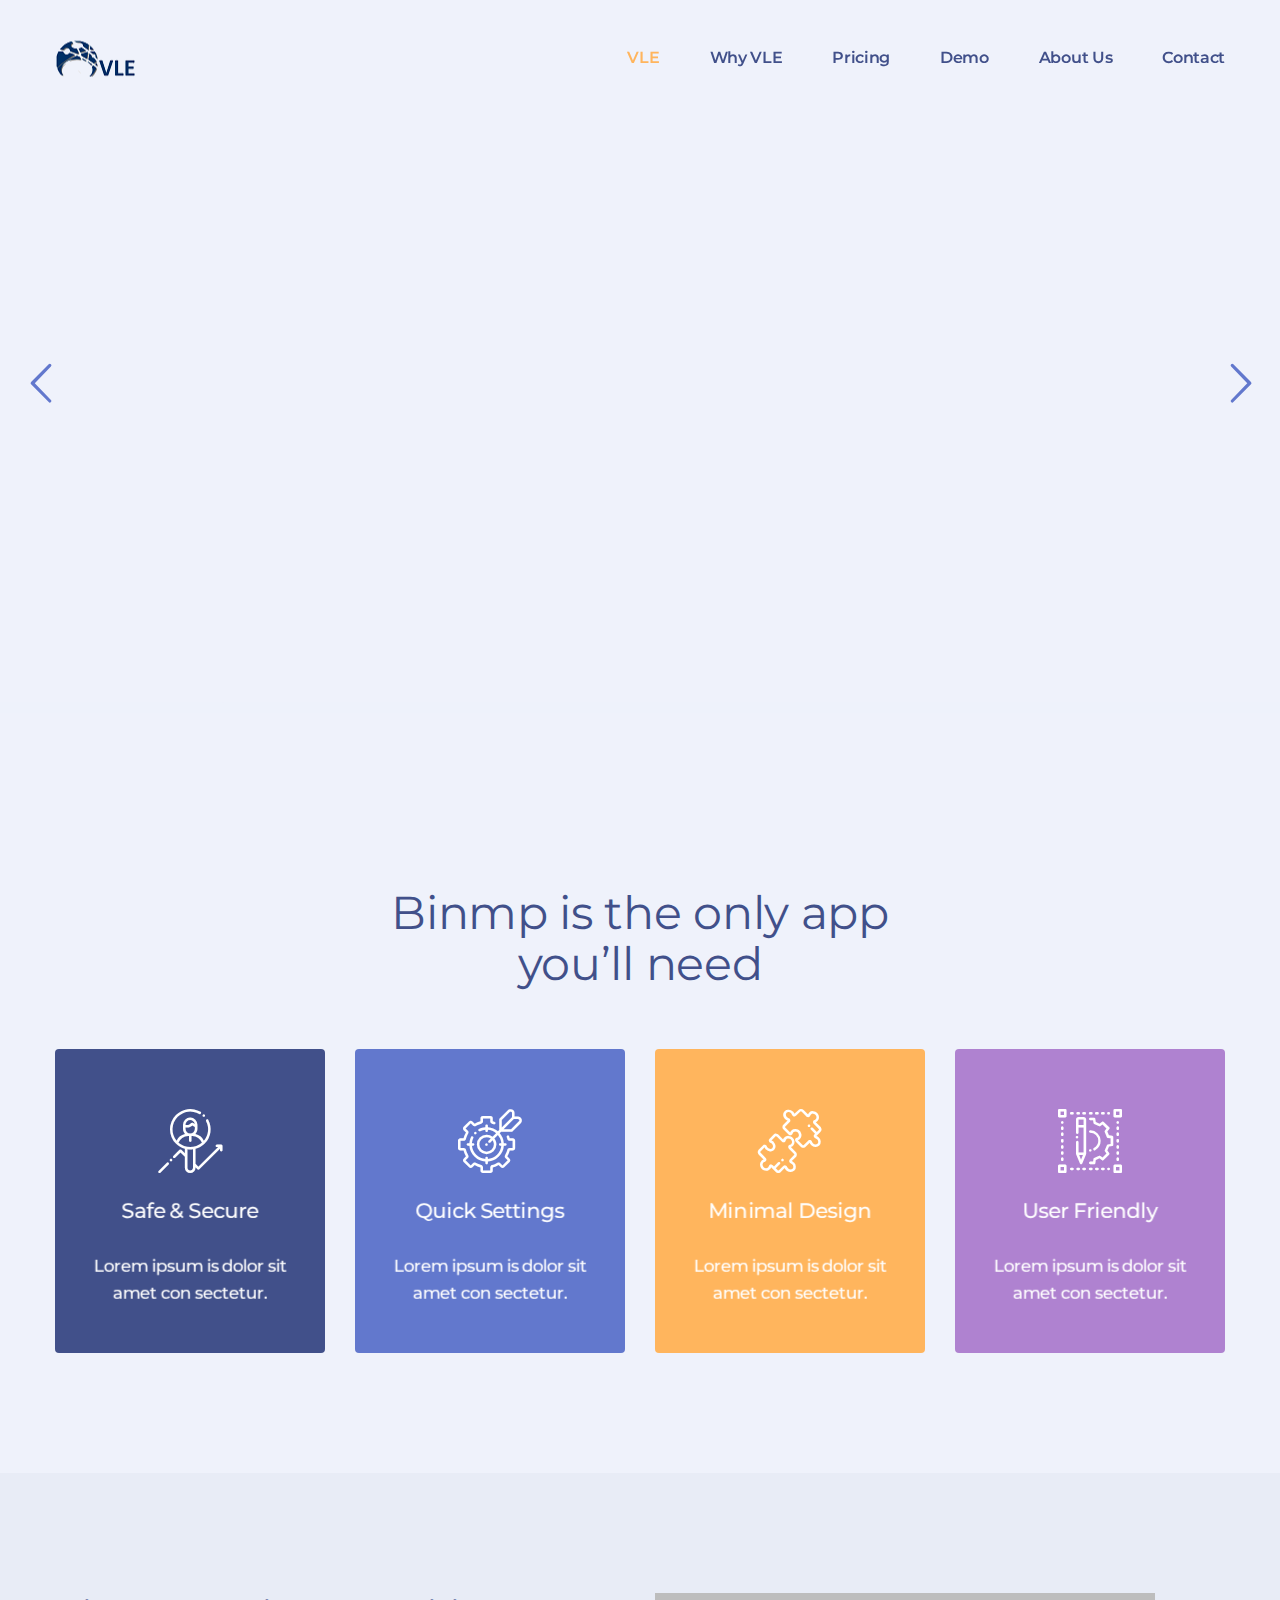
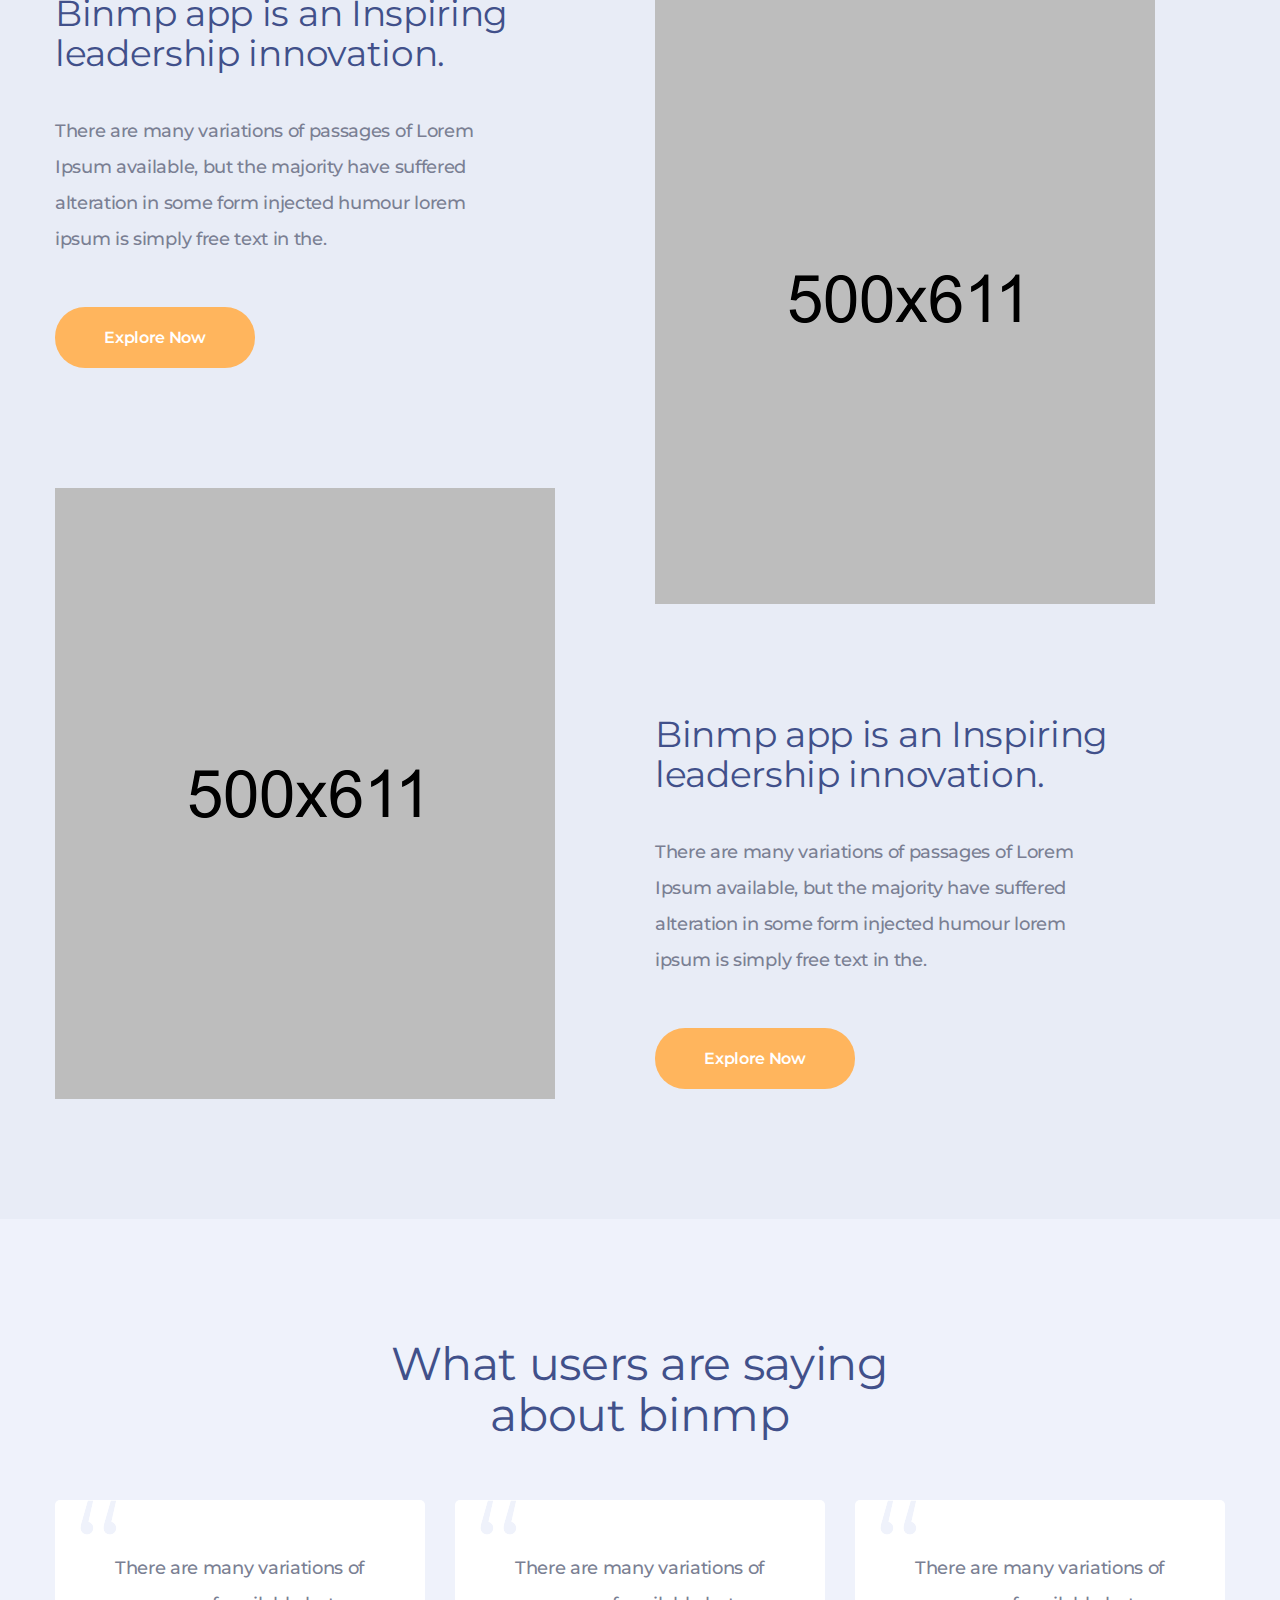
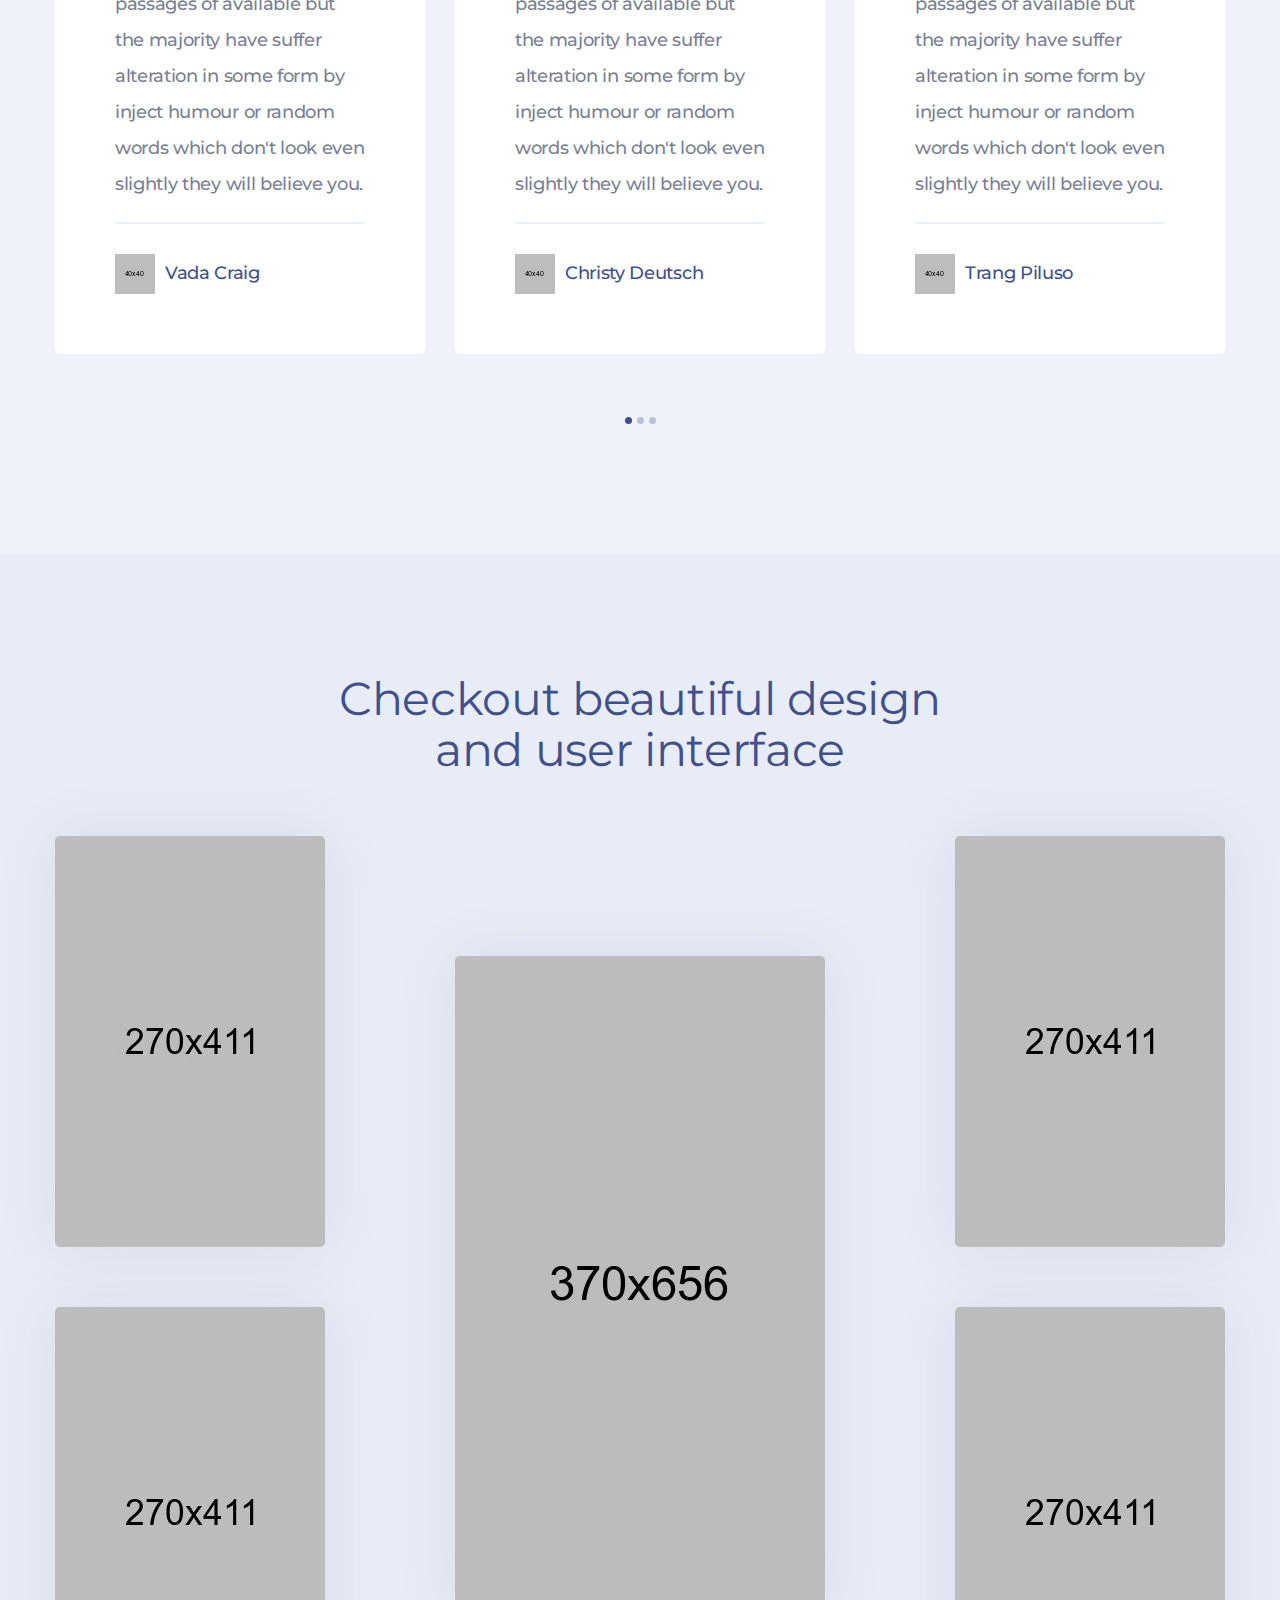
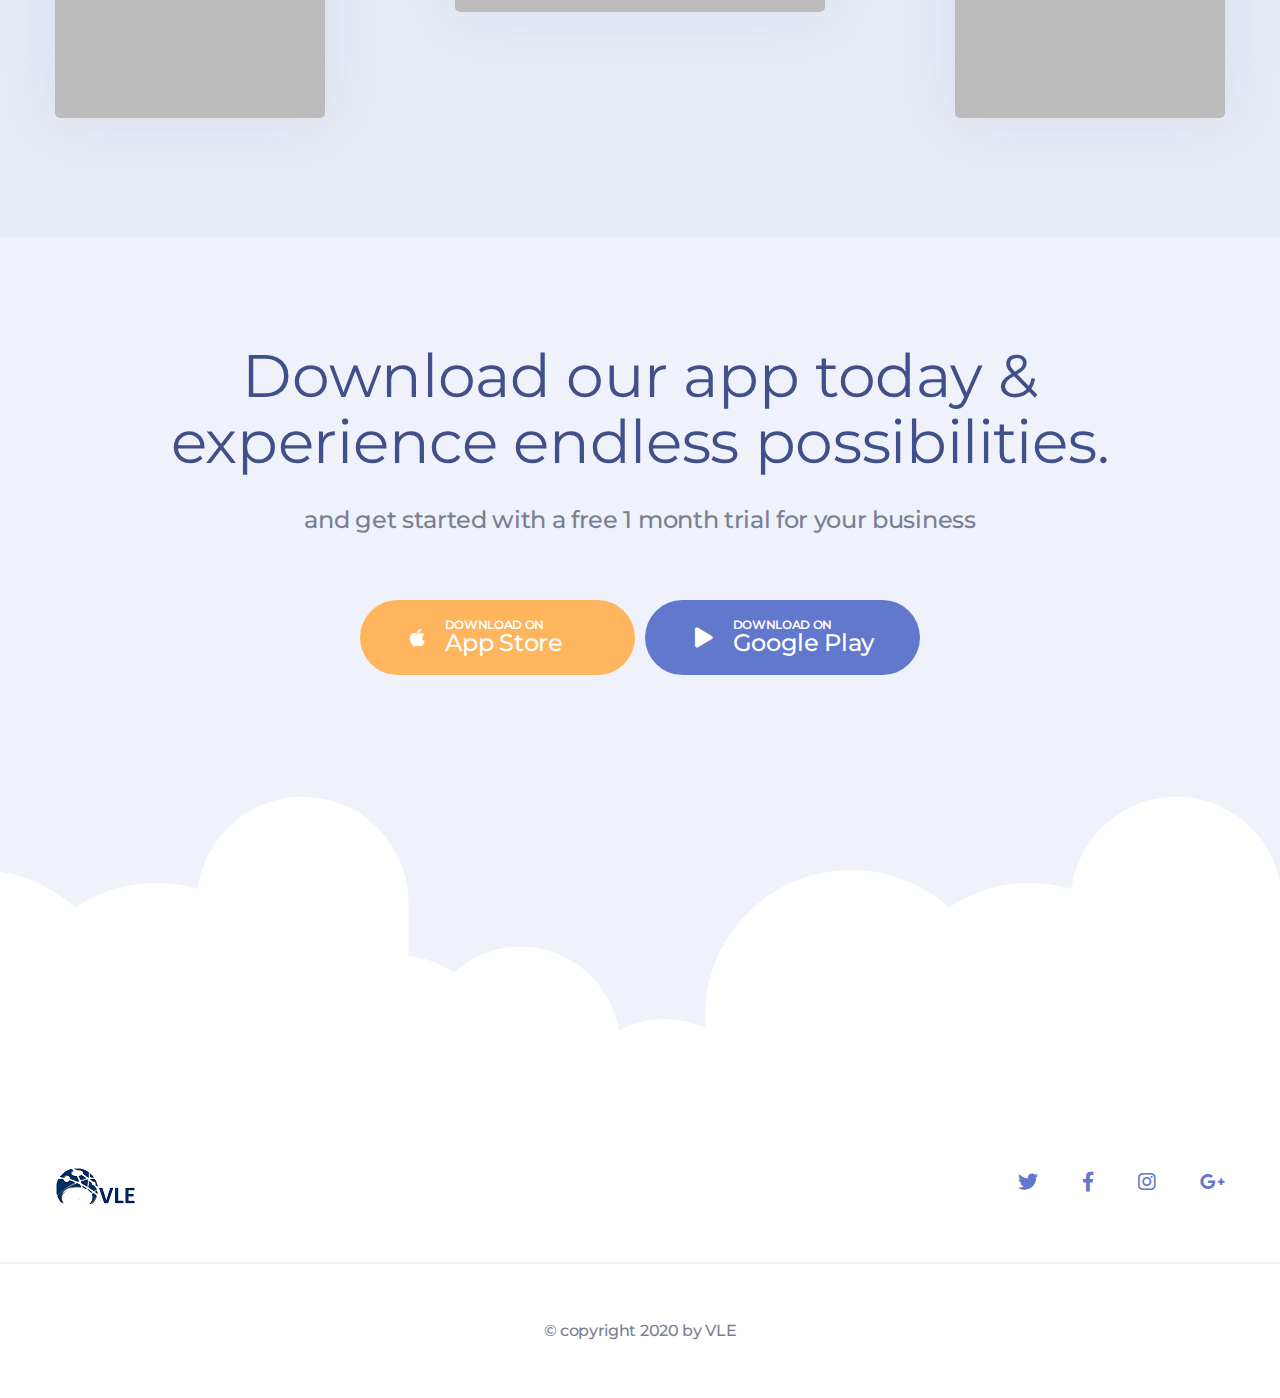
<file: index3.html>
<!DOCTYPE html>
<html lang="en">
<head>
    <meta charset="UTF-8" />
    <title>VLE</title>
    <!-- mobile responsive meta -->
    <meta name="viewport" content="width=device-width, initial-scale=1">
    <link rel="apple-touch-icon" sizes="57x57" href="img/favicon/apple-icon-57x57.png">
    <link rel="apple-touch-icon" sizes="60x60" href="img/favicon/apple-icon-60x60.png">
    <link rel="apple-touch-icon" sizes="72x72" href="img/favicon/apple-icon-72x72.png">
    <link rel="apple-touch-icon" sizes="76x76" href="img/favicon/apple-icon-76x76.png">
    <link rel="apple-touch-icon" sizes="114x114" href="img/favicon/apple-icon-114x114.png">
    <link rel="apple-touch-icon" sizes="120x120" href="img/favicon/apple-icon-120x120.png">
    <link rel="apple-touch-icon" sizes="144x144" href="img/favicon/apple-icon-144x144.png">
    <link rel="apple-touch-icon" sizes="152x152" href="img/favicon/apple-icon-152x152.png">
    <link rel="apple-touch-icon" sizes="180x180" href="img/favicon/apple-icon-180x180.png">
    <link rel="icon" type="image/png" sizes="192x192"  href="img/favicon/android-icon-192x192.png">
    <link rel="icon" type="image/png" sizes="32x32" href="img/favicon/favicon-32x32.png">
    <link rel="icon" type="image/png" sizes="96x96" href="img/favicon/favicon-96x96.png">
    <link rel="icon" type="image/png" sizes="16x16" href="img/favicon/favicon-16x16.png">
    <link rel="manifest" href="img/favicon/manifest.json">
    <meta name="msapplication-TileColor" content="#ffffff">
    <meta name="msapplication-TileImage" content="/ms-icon-144x144.png">
    <meta name="theme-color" content="#ffffff">

    <!-- revolution slider css -->
    <link href="plugins/revolution/css/settings.css" rel="stylesheet">
    <link href="plugins/revolution/css/layers.css" rel="stylesheet">
    <link href="plugins/revolution/css/navigation.css" rel="stylesheet">

    <link rel="stylesheet" href="css/style.css">
    <link rel="stylesheet" href="css/responsive.css">
</head>
<body>

<div class="preloader"><div class="spinner"></div></div> <!-- /.preloader -->


<header class="header header-home-one">
    <nav class="navbar navbar-default header-navigation stricky">
        <div class="thm-container clearfix">
            <!-- Brand and toggle get grouped for better mobile display -->
            <div class="navbar-header">
                <button type="button" class="navbar-toggle collapsed" data-toggle="collapse" data-target=".main-navigation" aria-expanded="false"> 
                    <i class="fas fa-bars"></i>
                </button>
                <a class="navbar-brand" href="index.html">
                    <img src="img/logo-1-1.png" alt="Awesome Image"/>
                </a>
            </div>

            <!-- Collect the nav links, forms, and other content for toggling -->
            <div class="collapse navbar-collapse main-navigation mainmenu " id="main-nav-bar">
                
                <ul class="nav navbar-nav navigation-box">
                    <li class="current"> 
                        <a href="index.html">VLE</a> 
                       <!-- <ul class="sub-menu">
                            <li><a href="index.html">Home One</a></li>
                            <li><a href="index2.html">Home Two</a></li>
                            <li><a href="index3.html">Home Three</a></li>
                        </ul>--><!-- /.sub-menu -->
                    </li>
                    <li> <a href="Why.html">Why VLE</a> </li>
                      <li> <a href="pricing.html">Pricing</a> </li>
                      <li> <a href="Demo.html">Demo</a> </li>
                    <li> <a href="about.html">About Us</a> </li>
                  <!-- <li> 
                        <a href="#">Pages</a> 
                        <ul class="sub-menu">
                            <li> <a href="404.html">404</a> </li>
                            <li> <a href="pricing.html">Pricing</a> </li>
                            <li><a href="faq.html">FAQ Page</a></li>
                            <li><a href="team.html">Team</a></li>
                            <li><a href="testimonials.html">Testimonials</a></li>   
                        </ul>
                        
                    </li>-->
                     <!--<li> 
                        <a href="blog.html">Blog</a> 
                        <ul class="sub-menu right-align">
                            <li><a href="blog.html">Blog Classic</a></li>
                            <li><a href="blog-details.html">Blog Details</a></li>
                        </ul>
                    </li>-->
                    <li> <a href="contact.html">Contact</a> </li>
                </ul>                
            </div><!-- /.navbar-collapse -->
        </div><!-- /.container -->
    </nav>   
</header><!-- /.header -->



<!--Main Slider-->
<section class="main-slider">
    <div class="rev_slider_wrapper fullwidthbanner-container"  id="rev_slider_one_wrapper" data-source="gallery">
        <div class="rev_slider fullwidthabanner" id="rev_slider_one" data-version="5.4.1">
            <ul>
                <!-- thrid slider                 -->
                <li data-description="Slide Description" data-easein="default" data-easeout="default" data-fsmasterspeed="1500" data-fsslotamount="7" data-fstransition="fade" data-hideafterloop="0" data-hideslideonmobile="off" data-index="rs-1685" data-masterspeed="default" data-param1="" data-param10="" data-param2="" data-param3="" data-param4="" data-param5="" data-param6="" data-param7="" data-param8="" data-param9="" data-rotate="0" data-saveperformance="off" data-slotamount="default" data-transition="fade">
                    
                    <img alt="" class="rev-slidebg" data-bgfit="cover" data-bgparallax="10" data-bgposition="bottom center" data-bgrepeat="no-repeat" data-no-retina="" src="img/slider/slider-three/slider-3-bg.jpg"> 


                    <div class="tp-caption  hidden-xs" 
                    id="slide-46-layer-1" 
                    data-x="['right','right','right','right']" data-hoffset="['375','375','150','375']" 
                    data-y="['top','top','top','top']" data-voffset="['84','84','115','84']" 
                    data-width="none"
                    data-height="none"
                    data-whitespace="nowrap"
         
                    data-type="image" 
                    data-basealign="slide" 
                    data-responsive_offset="off" 
                    data-responsive="off"
                    data-frames='[{"delay":1000,"speed":1000,"frame":"0","from":"x:-50px;opacity:0;","to":"o:1;","ease":"Power2.easeInOut"},{"delay":"wait","speed":300,"frame":"999","to":"opacity:0;","ease":"Power3.easeInOut"}]'
                    data-textAlign="['inherit','inherit','inherit','inherit']"
                    data-paddingtop="[0,0,0,0]"
                    data-paddingright="[0,0,0,0]"
                    data-paddingbottom="[0,0,0,0]"
                    data-paddingleft="[0,0,0,0]"

                    style="z-index: 33;"><img src="img/slider/slider-three/top-man-face.png"  data-ww="['139px','139px','90px','139px']" data-hh="['162px','160px','100px','160px']" width="1180" height="727" alt="awesome image"> </div>

                    <div class="tp-caption  hidden-xs" 
                    id="slide-46-layer-2" 
                    data-x="['right','right','right','right']" data-hoffset="['365','365','141','365']" 
                    data-y="['top','top','top','top']" data-voffset="['179','179','174','179']" 
                    data-width="none"
                    data-height="none"
                    data-whitespace="nowrap"
         
                    data-type="image" 
                    data-basealign="slide" 
                    data-responsive_offset="off" 
                    data-responsive="off"
                    data-frames='[{"delay":1000,"speed":1000,"frame":"0","from":"x:-50px;opacity:0;","to":"o:1;","ease":"Power2.easeInOut"},{"delay":"wait","speed":300,"frame":"999","to":"opacity:0;","ease":"Power3.easeInOut"}]'
                    data-textAlign="['inherit','inherit','inherit','inherit']"
                    data-paddingtop="[0,0,0,0]"
                    data-paddingright="[0,0,0,0]"
                    data-paddingbottom="[0,0,0,0]"
                    data-paddingleft="[0,0,0,0]"

                    style="z-index: 34;"><img src="img/slider/slider-three/top-man-hand.png" alt="a"  data-ww="['140px','140px','90px','140px']" data-hh="['171px','171px','100px','171px']" width="1180" height="727" data-no-retina> </div>

                    <div class="tp-caption  " 
                    id="slide-46-layer-3" 
                    data-x="['right','right','right','right']" data-hoffset="['0','0','0','0']" 
                    data-y="['bottom','bottom','bottom','bottom']" data-voffset="['90','60','60','60']" 
                    data-width="none"
                    data-height="none"
                    data-whitespace="nowrap"
         
                    data-type="image" 
                    data-basealign="slide" 
                    data-responsive_offset="off" 
                    data-responsive="off"
                    data-frames='[{"delay":900,"speed":1000,"frame":"0","from":"x:-50px;opacity:0;","to":"o:1;","ease":"Power2.easeInOut"},{"delay":"wait","speed":300,"frame":"999","to":"opacity:0;","ease":"Power3.easeInOut"}]'
                    data-textAlign="['inherit','inherit','inherit','inherit']"
                    data-paddingtop="[0,0,0,0]"
                    data-paddingright="[0,0,0,0]"
                    data-paddingbottom="[0,0,0,0]"
                    data-paddingleft="[0,0,0,0]"

                    style="z-index: 33;"><img src="img/slider/slider-three/moc-1.jpg" alt="a"  data-ww="['842px','750px','500px','300px']" data-hh="['600px','500px','350px','250px']" width="1180" height="727"> </div>

                    <div class="tp-caption  " 
                     id="slide-46-layer-4" 
                     data-x="['right','right','right','right']" data-hoffset="['0','0','0','0']" 
                     data-y="['bottom','bottom','bottom','bottom']" data-voffset="['0','0','0','0']" 
                                data-width="none"
                    data-height="none"
                    data-whitespace="nowrap"
         
                    data-type="image" 
                    data-basealign="slide" 
                    data-responsive_offset="off" 
                    data-responsive="off"
                    data-frames='[{"delay":1100,"speed":1000,"frame":"0","from":"x:-50px;opacity:0;","to":"o:1;","ease":"Power2.easeInOut"},{"delay":"wait","speed":300,"frame":"999","to":"opacity:0;","ease":"Power3.easeInOut"}]'
                    data-textAlign="['inherit','inherit','inherit','inherit']"
                    data-paddingtop="[0,0,0,0]"
                    data-paddingright="[0,0,0,0]"
                    data-paddingbottom="[0,0,0,0]"
                    data-paddingleft="[0,0,0,0]"

                    style="z-index: 33;"><img src="img/slider/slider-three/man-1.png" alt="a" data-ww="['344px','320px','220px','190px']" data-hh="['504px','480px','300px','280px']" width="151" height="266" data-no-retina> </div>

                    <div class="tp-caption  " 
                    id="slide-46-layer-5" 
                    data-x="['center','center','center','center']" data-hoffset="['130','30','30','30']" 
                    data-y="['bottom','bottom','bottom','bottom']" data-voffset="['0','0','0','0']" 
                    data-width="none"
                    data-height="none"
                    data-whitespace="nowrap"
         
                    data-type="image" 
                    data-basealign="slide" 
                    data-responsive_offset="off" 
                    data-responsive="off"
                    data-frames='[{"delay":1200,"speed":1000,"frame":"0","from":"x:-50px;opacity:0;","to":"o:1;","ease":"Power2.easeInOut"},{"delay":"wait","speed":300,"frame":"999","to":"opacity:0;","ease":"Power3.easeInOut"}]'
                    data-textAlign="['inherit','inherit','inherit','inherit']"
                    data-paddingtop="[0,0,0,0]"
                    data-paddingright="[0,0,0,0]"
                    data-paddingbottom="[0,0,0,0]"
                    data-paddingleft="[0,0,0,0]"

                    style="z-index: 33;"><img src="img/slider/slider-three/woman.png" alt="a" data-ww="['247px','230px','190px','150px']" data-hh="['477px','430px','380px','250px']" width="151" height="266" data-no-retina> </div>

                    <div class="tp-caption  " 
                     id="slide-46-layer-6" 
                     data-x="['center','center','center','center']" data-hoffset="['-50','-100','-100','-100']" 
                     data-y="['bottom','bottom','bottom','bottom']" data-voffset="['90','65','50','50']" 
                                data-width="none"
                    data-height="none"
                    data-whitespace="nowrap"
         
                    data-type="image" 
                    data-basealign="slide" 
                    data-responsive_offset="off" 
                    data-responsive="off"
                    data-frames='[{"delay":1300,"speed":1000,"frame":"0","from":"x:-50px;opacity:0;","to":"o:1;","ease":"Power2.easeInOut"},{"delay":"wait","speed":300,"frame":"999","to":"opacity:0;","ease":"Power3.easeInOut"}]'
                    data-textAlign="['inherit','inherit','inherit','inherit']"
                    data-paddingtop="[0,0,0,0]"
                    data-paddingright="[0,0,0,0]"
                    data-paddingbottom="[0,0,0,0]"
                    data-paddingleft="[0,0,0,0]"

                    style="z-index: 30;"><img src="img/slider/slider-three/tree.png" alt="a" data-ww="['670px','600px','500px','180px']" data-hh="['285px','240px','220px','100px']" width="151" height="266" data-no-retina> </div>


                    <div class="tp-caption"
                    data-paddingbottom="[0,0,0,0]"
                    data-paddingleft="[0,0,0,0]"
                    data-paddingright="[0,0,0,0]"
                    data-paddingtop="[0,0,0,0]"
                    data-responsive_offset="on"
                    data-type="text"
                    data-height="none"
                    data-width="['650','750','700','420']"
                    data-whitespace="normal"
                    data-hoffset="['0','0','0','0']"
                    data-voffset="['-120','-100','-115','-115']"
                    data-x="['left','left','left','left']"
                    data-y="['middle','middle','middle','middle']"
                    data-textalign="['top','top','top','top']"
                    data-frames='[{"from":"y:[100%];z:0;rX:0deg;rY:0;rZ:0;sX:1;sY:1;skX:0;skY:0;","mask":"x:0px;y:0px;s:inherit;e:inherit;","speed":1500,"to":"o:1;","delay":1000,"ease":"Power3.easeInOut"},{"delay":"wait","speed":1000,"to":"auto:auto;","mask":"x:0;y:0;s:inherit;e:inherit;","ease":"Power3.easeInOut"}]'
                    style="z-index: 35; white-space: nowrap;">
                        <h2>Great app that makes <br /> your business easier</h2>
                    </div>
                    
                    <div class="tp-caption" 
                    data-paddingbottom="[0,0,0,0]"
                    data-paddingleft="[0,0,0,0]"
                    data-paddingright="[0,0,0,0]"
                    data-paddingtop="[0,0,0,0]"
                    data-responsive_offset="on"
                    data-type="text"
                    data-height="none"
                    data-width="['550','500','450','420']"
                    data-whitespace="normal"
                    data-hoffset="['0','0','0','0']"
                    data-voffset="['40','50','25','15']"
                    data-x="['left','left','left','left']"
                    data-y="['middle','middle','middle','middle']"
                    data-textalign="['top','top','top','top']"
                    data-frames='[{"from":"y:[100%];z:0;rX:0deg;rY:0;rZ:0;sX:1;sY:1;skX:0;skY:0;","mask":"x:0px;y:0px;s:inherit;e:inherit;","speed":1500,"to":"o:1;","delay":1000,"ease":"Power3.easeInOut"},{"delay":"wait","speed":1000,"to":"auto:auto;","mask":"x:0;y:0;s:inherit;e:inherit;","ease":"Power3.easeInOut"}]'
                    style="z-index: 35; white-space: nowrap;">
                        <div class="text">Excepteur sint occaecat cupidatat non proident sunt in culpa qui officia deserunt mollit lorem ipsum anim id est laborum perspiciatis unde.</div>
                    </div>
                    
                    <div class="tp-caption tp-resizeme" 
                    data-paddingbottom="[0,0,0,0]"
                    data-paddingleft="[0,0,0,0]"
                    data-paddingright="[0,0,0,0]"
                    data-paddingtop="[0,0,0,0]"
                    data-responsive_offset="on"
                    data-type="text"
                    data-height="none"
                    data-width="['550','600','650','420']"
                    data-whitespace="normal"
                    data-hoffset="['0','0','0','0']"
                    data-voffset="['155','160','120','120']"
                    data-x="['left','left','left','left']"
                    data-y="['middle','middle','middle','middle']"
                    data-textalign="['top','top','top','top']"
                    data-frames='[{"from":"y:[100%];z:0;rX:0deg;rY:0;rZ:0;sX:1;sY:1;skX:0;skY:0;","mask":"x:0px;y:0px;s:inherit;e:inherit;","speed":1500,"to":"o:1;","delay":1000,"ease":"Power3.easeInOut"},{"delay":"wait","speed":1000,"to":"auto:auto;","mask":"x:0;y:0;s:inherit;e:inherit;","ease":"Power3.easeInOut"}]'
                    style="z-index: 35; white-space: nowrap;">
                        <a href="#" class="banner-btn">Learn More</a>
                    </div>
                
                </li>
                
                <li data-description="Slide Description" data-easein="default" data-easeout="default" data-fsmasterspeed="1500" data-fsslotamount="7" data-fstransition="fade" data-hideafterloop="0" data-hideslideonmobile="off" data-index="rs-1687" data-masterspeed="default" data-param1="" data-param10="" data-param2="" data-param3="" data-param4="" data-param5="" data-param6="" data-param7="" data-param8="" data-param9="" data-rotate="0" data-saveperformance="off" data-slotamount="default" data-transition="fade">
                
                    <img alt="" class="rev-slidebg" data-bgfit="cover" data-bgparallax="10" data-bgposition="bottom center" data-bgrepeat="no-repeat" data-no-retina="" src="img/slider/slider-one/slider-1-bg.jpg"> 
                    
                    <div class="tp-caption  " 
                     id="slide-45-layer-1" 
                     data-x="['left','left','left','left']" data-hoffset="['80','20','0','0']" 
                     data-y="['bottom','bottom','bottom','bottom']" data-voffset="['230','160','100','80']" 
                                data-width="none"
                    data-height="none"
                    data-whitespace="nowrap"
         
                    data-type="image" 
                    data-basealign="slide" 
                    data-responsive_offset="on" 
                    data-responsive="on"
                    data-frames='[{"delay":980,"speed":1000,"frame":"0","from":"x:-50px;opacity:0;","to":"o:1;","ease":"Power2.easeInOut"},{"delay":"wait","speed":300,"frame":"999","to":"opacity:0;","ease":"Power3.easeInOut"}]'
                    data-textAlign="['inherit','inherit','inherit','inherit']"
                    data-paddingtop="[0,0,0,0]"
                    data-paddingright="[0,0,0,0]"
                    data-paddingbottom="[0,0,0,0]"
                    data-paddingleft="[0,0,0,0]"

                    style="z-index: 33;"><img src="img/slider/slider-one/tree.png" alt="a" data-ww="['457px','350px','300px','100px']" data-hh="['286px','186px','150px','70px']" data-no-retina> </div>

                    <div class="tp-caption  " 
                     id="slide-45-layer-2" 
                     data-x="['left','left','left','left']" data-hoffset="['285','110','70','0']" 
                     data-y="['top','top','top','top']" data-voffset="['200','150','100','0']" 
                                data-width="none"
                    data-height="none"
                    data-whitespace="nowrap"
         
                    data-type="image" 
                    data-basealign="slide" 
                    data-responsive_offset="on" 
                    data-responsive="on"
                    data-frames='[{"delay":1030,"speed":1000,"frame":"0","from":"x:-50px;opacity:0;","to":"o:1;","ease":"Power2.easeInOut"},{"delay":"wait","speed":300,"frame":"999","to":"opacity:0;","ease":"Power3.easeInOut"}]'
                    data-textAlign="['inherit','inherit','inherit','inherit']"
                    data-paddingtop="[0,0,0,0]"
                    data-paddingright="[0,0,0,0]"
                    data-paddingbottom="[0,0,0,0]"
                    data-paddingleft="[0,0,0,0]"

                    style="z-index: 33;"><img src="img/slider/slider-one/cloud-1.png" alt="a" data-ww="['191px','191px','191px','90px']" data-hh="['51px','51px','51px','30px']" data-no-retina> </div>

                    <div class="tp-caption  " 
                     id="slide-45-layer-3" 
                     data-x="['right','right','right','right']" data-hoffset="['225','10','40','0']" 
                     data-y="['top','top','top','top']" data-voffset="['120','120','50','0']" 
                                data-width="none"
                    data-height="none"
                    data-whitespace="nowrap"
         
                    data-type="image" 
                    data-basealign="slide" 
                    data-responsive_offset="on" 
                    data-responsive="on"
                    data-frames='[{"delay":1080,"speed":1000,"frame":"0","from":"x:-50px;opacity:0;","to":"o:1;","ease":"Power2.easeInOut"},{"delay":"wait","speed":300,"frame":"999","to":"opacity:0;","ease":"Power3.easeInOut"}]'
                    data-textAlign="['inherit','inherit','inherit','inherit']"
                    data-paddingtop="[0,0,0,0]"
                    data-paddingright="[0,0,0,0]"
                    data-paddingbottom="[0,0,0,0]"
                    data-paddingleft="[0,0,0,0]"

                    style="z-index: 33;"><img src="img/slider/slider-one/cloud-2.png" alt="a" data-ww="['308px','308px','200px','80px']" data-hh="['80px','80px','60px','30px']" data-no-retina> </div>
                    
                    <div class="tp-caption  " 
                     id="slide-44-layer-4" 
                     data-x="['center','center','center','center']" data-hoffset="['0','0','0','0']" 
                     data-y="['bottom','bottom','bottom','bottom']" data-voffset="['-20','-30','0','0']" 
                                data-width="none"
                    data-height="none"
                    data-whitespace="nowrap"
         
                    data-type="image" 
                    data-basealign="slide" 
                    data-responsive_offset="on" 
                    data-responsive="on"
                    data-frames='[{"delay":1130,"speed":1000,"frame":"0","from":"x:-50px;opacity:0;","to":"o:1;","ease":"Power2.easeInOut"},{"delay":"wait","speed":300,"frame":"999","to":"opacity:0;","ease":"Power3.easeInOut"}]'
                    data-textAlign="['inherit','inherit','inherit','inherit']"
                    data-paddingtop="[0,0,0,0]"
                    data-paddingright="[0,0,0,0]"
                    data-paddingbottom="[0,0,0,0]"
                    data-paddingleft="[0,0,0,0]"

                    style="z-index: 33;"><img src="img/slider/slider-one/computer.png" alt="a" data-ww="['1180px','1000px','680px','400px']" data-hh="['727px','640px','480px','300px']" data-no-retina> </div>

                    <div class="tp-caption  " 
                     id="slide-45-layer-39" 
                     data-x="['left','left','left','left']" data-hoffset="['500','320','120','50']" 
                     data-y="['bottom','bottom','bottom','bottom']" data-voffset="[20','10','0','30']" 
                                data-width="none"
                    data-height="none"
                    data-whitespace="nowrap"
         
                    data-type="image" 
                    data-basealign="slide" 
                    data-responsive_offset="off" 
                    data-responsive="off"
                    data-frames='[{"delay":1180,"speed":1000,"frame":"0","from":"x:-50px;opacity:0;","to":"o:1;","ease":"Power2.easeInOut"},{"delay":"wait","speed":300,"frame":"999","to":"opacity:0;","ease":"Power3.easeInOut"}]'
                    data-textAlign="['inherit','inherit','inherit','inherit']"
                    data-paddingtop="[0,0,0,0]"
                    data-paddingright="[0,0,0,0]"
                    data-paddingbottom="[0,0,0,0]"
                    data-paddingleft="[0,0,0,0]"

                    style="z-index: 33;"><img src="img/slider/slider-one/man-1-1.png" alt="a" data-ww="['279px','240px','200px','150px']" data-hh="['531px','469px','380px','200px']" data-no-retina> </div>

                    

                    <div class="tp-caption  " 
                     id="slide-45-layer-4" 
                     data-x="['center','center','center','center']" data-hoffset="['350','245','150','90']" 
                     data-y="['center','center','center','center']" data-voffset="['-120','-100','-70','-50']" 
                                data-width="none"
                    data-height="none"
                    data-whitespace="nowrap"
         
                    data-type="image" 
                    data-basealign="slide" 
                    data-responsive_offset="off" 
                    data-responsive="off"
                    data-frames='[{"delay":1230,"speed":1000,"frame":"0","from":"x:-50px;opacity:0;","to":"o:1;","ease":"Power2.easeInOut"},{"delay":"wait","speed":300,"frame":"999","to":"opacity:0;","ease":"Power3.easeInOut"}]'
                    data-textAlign="['inherit','inherit','inherit','inherit']"
                    data-paddingtop="[0,0,0,0]"
                    data-paddingright="[0,0,0,0]"
                    data-paddingbottom="[0,0,0,0]"
                    data-paddingleft="[0,0,0,0]"

                    style="z-index: 33;"><img src="img/slider/slider-one/card.png" alt="a" data-ww="['242px','220px','170px','100px']" data-hh="['94px','80px','70px','40px']" data-no-retina> </div>

                    <div class="tp-caption  " 
                     id="slide-45-layer-5" 
                     data-x="['right','right','right','right']" data-hoffset="['500','330','165','100']" 
                     data-y="['bottom','bottom','bottom','bottom']" data-voffset="['20','20','25','20']" 
                                data-width="none"
                    data-height="none"
                    data-whitespace="nowrap"
         
                    data-type="image" 
                    data-basealign="slide" 
                    data-responsive_offset="off" 
                    data-responsive="off"
                    data-frames='[{"delay":1380,"speed":1000,"frame":"0","from":"x:-50px;opacity:0;","to":"o:1;","ease":"Power2.easeInOut"},{"delay":"wait","speed":300,"frame":"999","to":"opacity:0;","ease":"Power3.easeInOut"}]'
                    data-textAlign="['inherit','inherit','inherit','inherit']"
                    data-paddingtop="[0,0,0,0]"
                    data-paddingright="[0,0,0,0]"
                    data-paddingbottom="[0,0,0,0]"
                    data-paddingleft="[0,0,0,0]"

                    style="z-index: 33;"><img src="img/slider/slider-one/man-1-2.png" alt="a" data-ww="['234px','200px','170px','100px']" data-hh="['519px','440px','320px','220px']" data-no-retina> </div>

                    <div class="tp-caption  " 
                     id="slide-45-layer-6" 
                     data-x="['right','right','right','right']" data-hoffset="['115','30','0','0']" 
                     data-y="['center','center','center','center']" data-voffset="['35','55','0','0']" 
                                data-width="none"
                    data-height="none"
                    data-whitespace="nowrap"
         
                    data-type="image" 
                    data-basealign="slide" 
                    data-responsive_offset="off" 
                    data-responsive="off"
                    data-frames='[{"delay":1430,"speed":1000,"frame":"0","from":"x:-50px;opacity:0;","to":"o:1;","ease":"Power2.easeInOut"},{"delay":"wait","speed":300,"frame":"999","to":"opacity:0;","ease":"Power3.easeInOut"}]'
                    data-textAlign="['inherit','inherit','inherit','inherit']"
                    data-paddingtop="[0,0,0,0]"
                    data-paddingright="[0,0,0,0]"
                    data-paddingbottom="[0,0,0,0]"
                    data-paddingleft="[0,0,0,0]"

                    style="z-index: 33;"><img src="img/slider/slider-one/stairs.png" alt="a" data-ww="['282px','270px','170px','100px']" data-hh="['368px','320px','200px','120px']" data-no-retina> </div>

                    <div class="tp-caption  " 
                     id="slide-45-layer-7" 
                     data-x="['center','center','center','center']" data-hoffset="['500','400','0','0']" 
                     data-y="['bottom','bottom','bottom','bottom']" data-voffset="['165','70','0','0']" 
                                data-width="none"
                    data-height="none"
                    data-whitespace="nowrap"
         
                    data-type="image" 
                    data-basealign="slide" 
                    data-responsive_offset="off" 
                    data-responsive="off"
                    data-frames='[{"delay":1480,"speed":1000,"frame":"0","from":"x:-50px;opacity:0;","to":"o:1;","ease":"Power2.easeInOut"},{"delay":"wait","speed":300,"frame":"999","to":"opacity:0;","ease":"Power3.easeInOut"}]'
                    data-textAlign="['inherit','inherit','inherit','inherit']"
                    data-paddingtop="[0,0,0,0]"
                    data-paddingright="[0,0,0,0]"
                    data-paddingbottom="[0,0,0,0]"
                    data-paddingleft="[0,0,0,0]"

                    style="z-index: 33;"><img src="img/slider/slider-one/icon-1.png" alt="a" data-ww="['250px','230px','230px','100px']" data-hh="['156px','140px','140px','60px']" data-no-retina> </div>

                    <div class="tp-caption"
                    data-paddingbottom="[0,0,0,0]"
                    data-paddingleft="[0,0,0,0]"
                    data-paddingright="[0,0,0,0]"
                    data-paddingtop="[0,0,0,0]"
                    data-responsive_offset="on"
                    data-type="text"
                    data-height="none"
                    data-width="['750','750','700','420']"
                    data-whitespace="normal"
                    data-hoffset="['0','0','0','0']"
                    data-voffset="['-140','-150','-120','-120']"
                    data-x="['center','center','center','center']"
                    data-y="['middle','middle','middle','middle']"
                    data-textalign="['top','top','top','top']"
                    data-frames='[{"from":"y:[100%];z:0;rX:0deg;rY:0;rZ:0;sX:1;sY:1;skX:0;skY:0;","mask":"x:0px;y:0px;s:inherit;e:inherit;","speed":1500,"to":"o:1;","delay":1000,"ease":"Power3.easeInOut"},{"delay":"wait","speed":1000,"to":"auto:auto;","mask":"x:0;y:0;s:inherit;e:inherit;","ease":"Power3.easeInOut"}]'
                    style="z-index: 35; white-space: nowrap;text-align: center;">
                        <h2>Binmp is Just What Your Business Needs.</h2>
                    </div>                    
                    
                    <div class="tp-caption tp-resizeme" 
                    data-paddingbottom="[0,0,0,0]"
                    data-paddingleft="[0,0,0,0]"
                    data-paddingright="[0,0,0,0]"
                    data-paddingtop="[0,0,0,0]"
                    data-responsive_offset="on"
                    data-type="text"
                    data-height="none"
                    data-width="['550','600','650','420']"
                    data-whitespace="normal"
                    data-hoffset="['0','0','0','0']"
                    data-voffset="['0','-20','20','20']"
                    data-x="['center','center','center','center']"
                    data-y="['middle','middle','middle','middle']"
                    data-textalign="['top','top','top','top']"
                    data-frames='[{"from":"y:[100%];z:0;rX:0deg;rY:0;rZ:0;sX:1;sY:1;skX:0;skY:0;","mask":"x:0px;y:0px;s:inherit;e:inherit;","speed":1500,"to":"o:1;","delay":1000,"ease":"Power3.easeInOut"},{"delay":"wait","speed":1000,"to":"auto:auto;","mask":"x:0;y:0;s:inherit;e:inherit;","ease":"Power3.easeInOut"}]'
                    style="z-index: 35; white-space: nowrap; text-align: center;">
                        <a href="#" class="banner-btn">Learn More</a>
                    </div>
                
                </li>

                <!-- second slider -->
                <li data-description="Slide Description" data-easein="default" data-easeout="default" data-fsmasterspeed="1500" data-fsslotamount="7" data-fstransition="fade" data-hideafterloop="0" data-hideslideonmobile="off" data-index="rs-1686" data-masterspeed="default" data-param1="" data-param10="" data-param2="" data-param3="" data-param4="" data-param5="" data-param6="" data-param7="" data-param8="" data-param9="" data-rotate="0" data-saveperformance="off" data-slotamount="default" data-transition="fade">
                    
                    <img alt="" class="rev-slidebg" data-bgfit="cover" data-bgparallax="10" data-bgposition="bottom center" data-bgrepeat="no-repeat" data-no-retina="" src="img/slider/slider-two/slider-2-bg.jpg">

                    <div class="tp-caption  " 
                    id="slide-45-layer-8" 
                    data-x="['right','right','right','right']" data-hoffset="['310','180','90','0']" 
                    data-y="['bottom','bottom','bottom','bottom']" data-voffset="['23','0','20','0']" 
                    data-width="none"
                    data-height="none"
                    data-whitespace="nowrap"     
                    data-type="image" 
                    data-basealign="slide" 
                    data-responsive_offset="off" 
                    data-responsive="off"
                    data-frames='[{"delay":900,"speed":1000,"frame":"0","from":"x:-50px;opacity:0;","to":"o:1;","ease":"Power2.easeInOut"},{"delay":"wait","speed":300,"frame":"999","to":"opacity:0;","ease":"Power3.easeInOut"}]'
                    data-textAlign="['inherit','inherit','inherit','inherit']"
                    data-paddingtop="[0,0,0,0]"
                    data-paddingright="[0,0,0,0]"
                    data-paddingbottom="[0,0,0,0]"
                    data-paddingleft="[0,0,0,0]"

                    style="z-index: 33;"><img src="img/slider/slider-two/phone-moc.png" alt="a" data-ww="['531px','450px','380px','300px']" data-hh="['834px','780px','600px','480px']" width="531" height="834" data-no-retina> </div>


                    <div class="tp-caption  " 
                    id="slide-45-layer-9" 
                    data-x="['right','right','right','right']" data-hoffset="['215','115','30','30']" 
                    data-y="['bottom','bottom','bottom','bottom']" data-voffset="['0','0','0','0']" 
                    data-width="none"
                    data-height="none"
                    data-whitespace="nowrap"     
                    data-type="image" 
                    data-basealign="slide" 
                    data-responsive_offset="off" 
                    data-responsive="off"
                    data-frames='[{"delay":1000,"speed":1000,"frame":"0","from":"x:-50px;opacity:0;","to":"o:1;","ease":"Power2.easeInOut"},{"delay":"wait","speed":300,"frame":"999","to":"opacity:0;","ease":"Power3.easeInOut"}]'
                    data-textAlign="['inherit','inherit','inherit','inherit']"
                    data-paddingtop="[0,0,0,0]"
                    data-paddingright="[0,0,0,0]"
                    data-paddingbottom="[0,0,0,0]"
                    data-paddingleft="[0,0,0,0]"

                    style="z-index: 33;"><img src="img/slider/slider-two/woman-1.png" alt="a" data-ww="['341px','300px','250px','150px']" data-hh="['714px','645px','500px','365px']" width="1180" height="727" data-no-retina> </div>

                    <div class="tp-caption  " 
                    id="slide-45-layer-10" 
                    data-x="['center','center','center','center']" data-hoffset="['300','200','100','50']" 
                    data-y="['bottom','bottom','bottom','bottom']" data-voffset="['100','50','50','50']" 
                                data-width="none"
                    data-height="none"
                    data-whitespace="nowrap"
         
                    data-type="image" 
                    data-basealign="slide" 
                    data-responsive_offset="off" 
                    data-responsive="off"
                    data-frames='[{"delay":1100,"speed":1000,"frame":"0","from":"x:-50px;opacity:0;","to":"o:1;","ease":"Power2.easeInOut"},{"delay":"wait","speed":300,"frame":"999","to":"opacity:0;","ease":"Power3.easeInOut"}]'
                    data-textAlign="['inherit','inherit','inherit','inherit']"
                    data-paddingtop="[0,0,0,0]"
                    data-paddingright="[0,0,0,0]"
                    data-paddingbottom="[0,0,0,0]"
                    data-paddingleft="[0,0,0,0]"

                    style="z-index: 33;"><img src="img/slider/slider-two/icon-1.png" alt="a" data-ww="['332px','300px','200px','150px']" data-hh="['178px','150px','100px','85px']" width="332" height="178" data-no-retina> </div>

                    <div class="tp-caption  " 
                    id="slide-45-layer-11" 
                    data-x="['center','center','center','center']" data-hoffset="['165','105','25','-10']" 
                    data-y="['bottom','bottom','bottom','bottom']" data-voffset="['0','0','0','0']" 
                    data-width="none"
                    data-height="none"
                    data-whitespace="nowrap"
         
                    data-type="image" 
                    data-basealign="slide" 
                    data-responsive_offset="off" 
                    data-responsive="off"
                    data-frames='[{"delay":1200,"speed":1000,"frame":"0","from":"x:-50px;opacity:0;","to":"o:1;","ease":"Power2.easeInOut"},{"delay":"wait","speed":300,"frame":"999","to":"opacity:0;","ease":"Power3.easeInOut"}]'
                    data-textAlign="['inherit','inherit','inherit','inherit']"
                    data-paddingtop="[0,0,0,0]"
                    data-paddingright="[0,0,0,0]"
                    data-paddingbottom="[0,0,0,0]"
                    data-paddingleft="[0,0,0,0]"

                    style="z-index: 33;"><img src="img/slider/slider-two/man-1.png" alt="a" data-ww="['299px','250px','220px','150px']" data-hh="['561px','530px','450px','300px']" width="1180" height="727" data-no-retina> </div>

                    <div class="tp-caption"
                    data-paddingbottom="[0,0,0,0]"
                    data-paddingleft="[0,0,0,0]"
                    data-paddingright="[0,0,0,0]"
                    data-paddingtop="[0,0,0,0]"
                    data-responsive_offset="on"
                    data-type="text"
                    data-height="none"
                    data-width="['650','750','700','420']"
                    data-whitespace="normal"
                    data-hoffset="['0','0','0','0']"
                    data-voffset="['-50','-80','-100','-120']"
                    data-x="['left','left','left','left']"
                    data-y="['middle','middle','middle','middle']"
                    data-textalign="['top','top','top','top']"
                    data-frames='[{"from":"y:[100%];z:0;rX:0deg;rY:0;rZ:0;sX:1;sY:1;skX:0;skY:0;","mask":"x:0px;y:0px;s:inherit;e:inherit;","speed":1500,"to":"o:1;","delay":1000,"ease":"Power3.easeInOut"},{"delay":"wait","speed":1000,"to":"auto:auto;","mask":"x:0;y:0;s:inherit;e:inherit;","ease":"Power3.easeInOut"}]'
                    style="z-index: 35; white-space: nowrap;">
                        <h2>Discover the <br /> incredible app <br /> features.</h2>
                    </div>                    
                        
                    <div class="tp-caption tp-resizeme" 
                    data-paddingbottom="[0,0,0,0]"
                    data-paddingleft="[0,0,0,0]"
                    data-paddingright="[0,0,0,0]"
                    data-paddingtop="[0,0,0,0]"
                    data-responsive_offset="on"
                    data-type="text"
                    data-height="none"
                    data-width="['550','600','650','420']"
                    data-whitespace="normal"
                    data-hoffset="['0','0','0','0']"
                    data-voffset="['140','90','55','15']"
                    data-x="['left','left','left','left']"
                    data-y="['middle','middle','middle','middle']"
                    data-textalign="['top','top','top','top']"
                    data-frames='[{"from":"y:[100%];z:0;rX:0deg;rY:0;rZ:0;sX:1;sY:1;skX:0;skY:0;","mask":"x:0px;y:0px;s:inherit;e:inherit;","speed":1500,"to":"o:1;","delay":1000,"ease":"Power3.easeInOut"},{"delay":"wait","speed":1000,"to":"auto:auto;","mask":"x:0;y:0;s:inherit;e:inherit;","ease":"Power3.easeInOut"}]'
                    style="z-index: 35; white-space: nowrap;">
                        <a href="#" class="banner-btn">Learn More</a>
                    </div>
                
                </li>

                
            </ul>
        </div>
    </div>
</section>
<!--End Main Slider-->

<section class="feature-style-three">
    <div class="thm-container">
        <div class="title">
            <h3>Binmp is the only app <br /> you’ll need</h3>
        </div><!-- /.title -->
        <div class="row">
            <div class="col-md-3 col-sm-6 col-xs-12">
                <div class="single-feature-style-three js-tilt">
                    <i class="binmp-icon-human-resources"></i>
                    <h3>Safe & Secure</h3>
                    <p>Lorem ipsum is dolor sit amet con sectetur.</p>
                </div><!-- /.single-feature-style-three -->
            </div><!-- /.col-md-3 col-sm-6 col-xs-12 -->
            <div class="col-md-3 col-sm-6 col-xs-12">
                <div class="single-feature-style-three js-tilt">
                    <i class="binmp-icon-setting"></i>
                    <h3>Quick Settings</h3>
                    <p>Lorem ipsum is dolor sit amet con sectetur.</p>
                </div><!-- /.single-feature-style-three -->
            </div><!-- /.col-md-3 col-sm-6 col-xs-12 -->
            <div class="col-md-3 col-sm-6 col-xs-12">
                <div class="single-feature-style-three js-tilt">
                    <i class="binmp-icon-options"></i>
                    <h3>Minimal Design</h3>
                    <p>Lorem ipsum is dolor sit amet con sectetur.</p>
                </div><!-- /.single-feature-style-three -->
            </div><!-- /.col-md-3 col-sm-6 col-xs-12 -->
            <div class="col-md-3 col-sm-6 col-xs-12">
                <div class="single-feature-style-three js-tilt">
                    <i class="binmp-icon-setting-1"></i>
                    <h3>User Friendly</h3>
                    <p>Lorem ipsum is dolor sit amet con sectetur.</p>
                </div><!-- /.single-feature-style-three -->
            </div><!-- /.col-md-3 col-sm-6 col-xs-12 -->
        </div><!-- /.row -->
    </div><!-- /.thm-container -->
</section><!-- /.feature-style-three -->

<section class="img-box-style-one bg-style-two">
    <div class="thm-container">
        <div class="row">
            <div class="col-md-6">
                <div class="text-box">
                    <h3>Binmp app is an Inspiring leadership innovation.</h3>
                    <p>There are many variations of passages of Lorem Ipsum available, but the majority have suffered alteration in some form injected humour lorem ipsum is simply free text in the.</p>
                    <a href="#" class="img-box-btn">Explore Now</a>
                </div><!-- /.text-box -->
                <div class="img-box">
                    <img src="img/img-box-1-1.png" alt="Awesome Image"/>
                </div><!-- /.img-box -->
            </div><!-- /.col-md-6 -->
            <div class="col-md-6">
                <div class="img-box">
                    <img src="img/img-box-1-2.png" alt="Awesome Image"/>
                </div><!-- /.img-box -->
                <div class="text-box">
                    <h3>Binmp app is an Inspiring leadership innovation.</h3>
                    <p>There are many variations of passages of Lorem Ipsum available, but the majority have suffered alteration in some form injected humour lorem ipsum is simply free text in the.</p>
                    <a href="#" class="img-box-btn">Explore Now</a>
                </div><!-- /.text-box -->
            </div><!-- /.col-md-6 -->
        </div><!-- /.row -->
    </div><!-- /.thm-container -->
</section><!-- /.img-box-style-one -->

<section class="testimonials-style-two">
    <div class="thm-container">
        <div class="title">
            <h3>What users are saying <br /> about binmp</h3>
        </div><!-- /.title -->
        <div class="testimonials-carousel-style-two owl-theme owl-carousel">
            <div class="item">
                <div class="single-testimonials-style-two">
                    <img class="testi-icon" src="img/testi-icon-2-1.png" alt="Awesome Image"/>
                    <p>There are many variations of passages of available but the majority have suffer alteration in some form by inject humour or random words which don't look even slightly they will believe you.</p>
                    <div class="name-box">
                        <div class="img-box">
                            <img src="img/testi-2-1.png" alt="Awesome Image"/>
                        </div><!-- /.img-box -->
                        <div class="text-box">
                            <h3>Vada Craig</h3>
                        </div><!-- /.text-box -->
                    </div><!-- /.name-box -->
                </div><!-- /.single-testimonials-style-two -->
            </div><!-- /.item -->
            <div class="item">
                <div class="single-testimonials-style-two">
                    <img class="testi-icon" src="img/testi-icon-2-1.png" alt="Awesome Image"/>
                    <p>There are many variations of passages of available but the majority have suffer alteration in some form by inject humour or random words which don't look even slightly they will believe you.</p>
                    <div class="name-box">
                        <div class="img-box">
                            <img src="img/testi-2-2.png" alt="Awesome Image"/>
                        </div><!-- /.img-box -->
                        <div class="text-box">
                            <h3>Christy Deutsch</h3>
                        </div><!-- /.text-box -->
                    </div><!-- /.name-box -->
                </div><!-- /.single-testimonials-style-two -->
            </div><!-- /.item -->
            <div class="item">
                <div class="single-testimonials-style-two">
                    <img class="testi-icon" src="img/testi-icon-2-1.png" alt="Awesome Image"/>
                    <p>There are many variations of passages of available but the majority have suffer alteration in some form by inject humour or random words which don't look even slightly they will believe you.</p>
                    <div class="name-box">
                        <div class="img-box">
                            <img src="img/testi-2-3.png" alt="Awesome Image"/>
                        </div><!-- /.img-box -->
                        <div class="text-box">
                            <h3>Trang Piluso</h3>
                        </div><!-- /.text-box -->
                    </div><!-- /.name-box -->
                </div><!-- /.single-testimonials-style-two -->
            </div><!-- /.item -->
            <div class="item">
                <div class="single-testimonials-style-two">
                    <img class="testi-icon" src="img/testi-icon-2-1.png" alt="Awesome Image"/>
                    <p>There are many variations of passages of available but the majority have suffer alteration in some form by inject humour or random words which don't look even slightly they will believe you.</p>
                    <div class="name-box">
                        <div class="img-box">
                            <img src="img/testi-2-1.png" alt="Awesome Image"/>
                        </div><!-- /.img-box -->
                        <div class="text-box">
                            <h3>Kera Plainy</h3>
                        </div><!-- /.text-box -->
                    </div><!-- /.name-box -->
                </div><!-- /.single-testimonials-style-two -->
            </div><!-- /.item -->
            <div class="item">
                <div class="single-testimonials-style-two">
                    <img class="testi-icon" src="img/testi-icon-2-1.png" alt="Awesome Image"/>
                    <p>There are many variations of passages of available but the majority have suffer alteration in some form by inject humour or random words which don't look even slightly they will believe you.</p>
                    <div class="name-box">
                        <div class="img-box">
                            <img src="img/testi-2-2.png" alt="Awesome Image"/>
                        </div><!-- /.img-box -->
                        <div class="text-box">
                            <h3>Jutta Jentzsch</h3>
                        </div><!-- /.text-box -->
                    </div><!-- /.name-box -->
                </div><!-- /.single-testimonials-style-two -->
            </div><!-- /.item -->
            <div class="item">
                <div class="single-testimonials-style-two">
                    <img class="testi-icon" src="img/testi-icon-2-1.png" alt="Awesome Image"/>
                    <p>There are many variations of passages of available but the majority have suffer alteration in some form by inject humour or random words which don't look even slightly they will believe you.</p>
                    <div class="name-box">
                        <div class="img-box">
                            <img src="img/testi-2-3.png" alt="Awesome Image"/>
                        </div><!-- /.img-box -->
                        <div class="text-box">
                            <h3>Martha Follick</h3>
                        </div><!-- /.text-box -->
                    </div><!-- /.name-box -->
                </div><!-- /.single-testimonials-style-two -->
            </div><!-- /.item -->
            <div class="item">
                <div class="single-testimonials-style-two">
                    <img class="testi-icon" src="img/testi-icon-2-1.png" alt="Awesome Image"/>
                    <p>There are many variations of passages of available but the majority have suffer alteration in some form by inject humour or random words which don't look even slightly they will believe you.</p>
                    <div class="name-box">
                        <div class="img-box">
                            <img src="img/testi-2-1.png" alt="Awesome Image"/>
                        </div><!-- /.img-box -->
                        <div class="text-box">
                            <h3>Ardella Gaughan</h3>
                        </div><!-- /.text-box -->
                    </div><!-- /.name-box -->
                </div><!-- /.single-testimonials-style-two -->
            </div><!-- /.item -->
            <div class="item">
                <div class="single-testimonials-style-two">
                    <img class="testi-icon" src="img/testi-icon-2-1.png" alt="Awesome Image"/>
                    <p>There are many variations of passages of available but the majority have suffer alteration in some form by inject humour or random words which don't look even slightly they will believe you.</p>
                    <div class="name-box">
                        <div class="img-box">
                            <img src="img/testi-2-2.png" alt="Awesome Image"/>
                        </div><!-- /.img-box -->
                        <div class="text-box">
                            <h3>Hong Coore</h3>
                        </div><!-- /.text-box -->
                    </div><!-- /.name-box -->
                </div><!-- /.single-testimonials-style-two -->
            </div><!-- /.item -->
            <div class="item">
                <div class="single-testimonials-style-two">
                    <img class="testi-icon" src="img/testi-icon-2-1.png" alt="Awesome Image"/>
                    <p>There are many variations of passages of available but the majority have suffer alteration in some form by inject humour or random words which don't look even slightly they will believe you.</p>
                    <div class="name-box">
                        <div class="img-box">
                            <img src="img/testi-2-3.png" alt="Awesome Image"/>
                        </div><!-- /.img-box -->
                        <div class="text-box">
                            <h3>Rosalina Austgen</h3>
                        </div><!-- /.text-box -->
                    </div><!-- /.name-box -->
                </div><!-- /.single-testimonials-style-two -->
            </div><!-- /.item -->
        </div><!-- /.testimonials-carousel-style-two -->
    </div><!-- /.thm-container -->
</section><!-- /.testimonials-style-one -->

<section class="app-screenshot-style-two bg-style-two">
    <div class="thm-container">
        <div class="title">
            <h3>Checkout beautiful design <br /> and user interface</h3>
        </div><!-- /.title -->
        <div class="row">
            <div class="col-md-3 col-sm-6 col-xs-12">
                <img src="img/screen-shot-2-1.jpg" alt="Awesome Image"/>
                <img src="img/screen-shot-2-2.jpg" alt="Awesome Image"/>
            </div><!-- /.col-md-3 -->
            <div class="col-md-6 col-sm-6 col-xs-12 text-center">
                <img src="img/screen-shot-2-5.jpg" alt="Awesome Image"/>
            </div><!-- /.col-md-3 -->
            <div class="col-md-3 col-sm-6 col-xs-12">
                <img src="img/screen-shot-2-3.jpg" alt="Awesome Image"/>
                <img src="img/screen-shot-2-4.jpg" alt="Awesome Image"/>
            </div><!-- /.col-md-3 -->
        </div><!-- /.row -->
    </div><!-- /.thm-container -->
</section><!-- /.app-screenshot-style-two -->

<section class="call-to-action-one">
    <div class="thm-container text-center">
        <h3>Download our app today & <br /> experience endless possibilities.</h3>
        <p>and get started with a free 1 month trial for your business</p>
        <div class="btn-box">
            <a href="#" class="cta-btn style-one">
                <i class="fab fa-apple"></i><!--
                --><span class="text">
                    <span class="tag-line">Download on</span>
                    <span class="name">App Store</span>
                </span>
            </a><!--
            --><a href="#" class="cta-btn style-two">
                <i class="fa fa-play"></i><!--
                --><span class="text">
                    <span class="tag-line">Download on</span>
                    <span class="name">Google Play</span>
                </span>
            </a>
        </div><!-- /.btn-box -->
    </div><!-- /.thm-container -->
</section><!-- /.call-to-action-one -->


<div class="footer-top">
    <div class="thm-container clearfix">
        <div class="logo pull-left">
            <a href="index.html"><img src="img/logo-1-1.png" alt="Awesome Image"/></a>
        </div><!-- /.logo pull-left -->
        <div class="social pull-right">
            <a href="#" class="fab fa-twitter"></a><!--
            --><a href="#" class="fab fa-facebook-f"></a><!--
            --><a href="#" class="fab fa-instagram"></a><!--
            --><a href="#" class="fab fa-google-plus-g"></a>
        </div><!-- /.social pull-right -->
    </div><!-- /.thm-container clearfix -->
</div><!-- /.footer-top -->
<div class="footer-bottom text-center">
    <div class="thm-container">
        <p>&copy; copyright 2020 by VLE</p>
    </div><!-- /.thm-container -->    
</div><!-- /.footer-bottom -->

<div class="search_area zoom-anim-dialog mfp-hide" id="test-search">
    <div class="search_box_inner">
        <div class="input-group">
            <input type="text" class="form-control" placeholder="Search for...">
            <span class="input-group-btn">
                <button class="btn btn-default" type="button"><i class="fas fa-search"></i></button>
            </span>
        </div>
    </div>
</div>

<div class="scroll-to-top scroll-to-target" data-target="html"><i class="fa fa-angle-up"></i></div>                    

<script src="js/jquery.js"></script>

<script src="js/bootstrap.min.js"></script>
<script src="js/bootstrap-select.min.js"></script>
<script src="js/jquery.validate.min.js"></script>
<script src="js/owl.carousel.min.js"></script>
<script src="js/isotope.js"></script>
<script src="js/jquery.magnific-popup.min.js"></script>
<script src="js/waypoints.min.js"></script>
<script src="js/jquery.counterup.min.js"></script>
<script src="js/wow.min.js"></script>
<script src="js/jquery.easing.min.js"></script>
<script src="js/tilt.jquery.js"></script>
<script src="js/custom.js"></script>
<!--Revolution Slider-->
<script src="plugins/revolution/js/jquery.themepunch.revolution.min.js"></script>
<script src="plugins/revolution/js/jquery.themepunch.tools.min.js"></script>
<script src="plugins/revolution/js/extensions/revolution.extension.actions.min.js"></script>
<script src="plugins/revolution/js/extensions/revolution.extension.carousel.min.js"></script>
<script src="plugins/revolution/js/extensions/revolution.extension.kenburn.min.js"></script>
<script src="plugins/revolution/js/extensions/revolution.extension.layeranimation.min.js"></script>
<script src="plugins/revolution/js/extensions/revolution.extension.migration.min.js"></script>
<script src="plugins/revolution/js/extensions/revolution.extension.navigation.min.js"></script>
<script src="plugins/revolution/js/extensions/revolution.extension.parallax.min.js"></script>
<script src="plugins/revolution/js/extensions/revolution.extension.slideanims.min.js"></script>
<script src="plugins/revolution/js/extensions/revolution.extension.video.min.js"></script>
<script src="js/main-slider-script.js"></script>

</body>
</html>
</file>
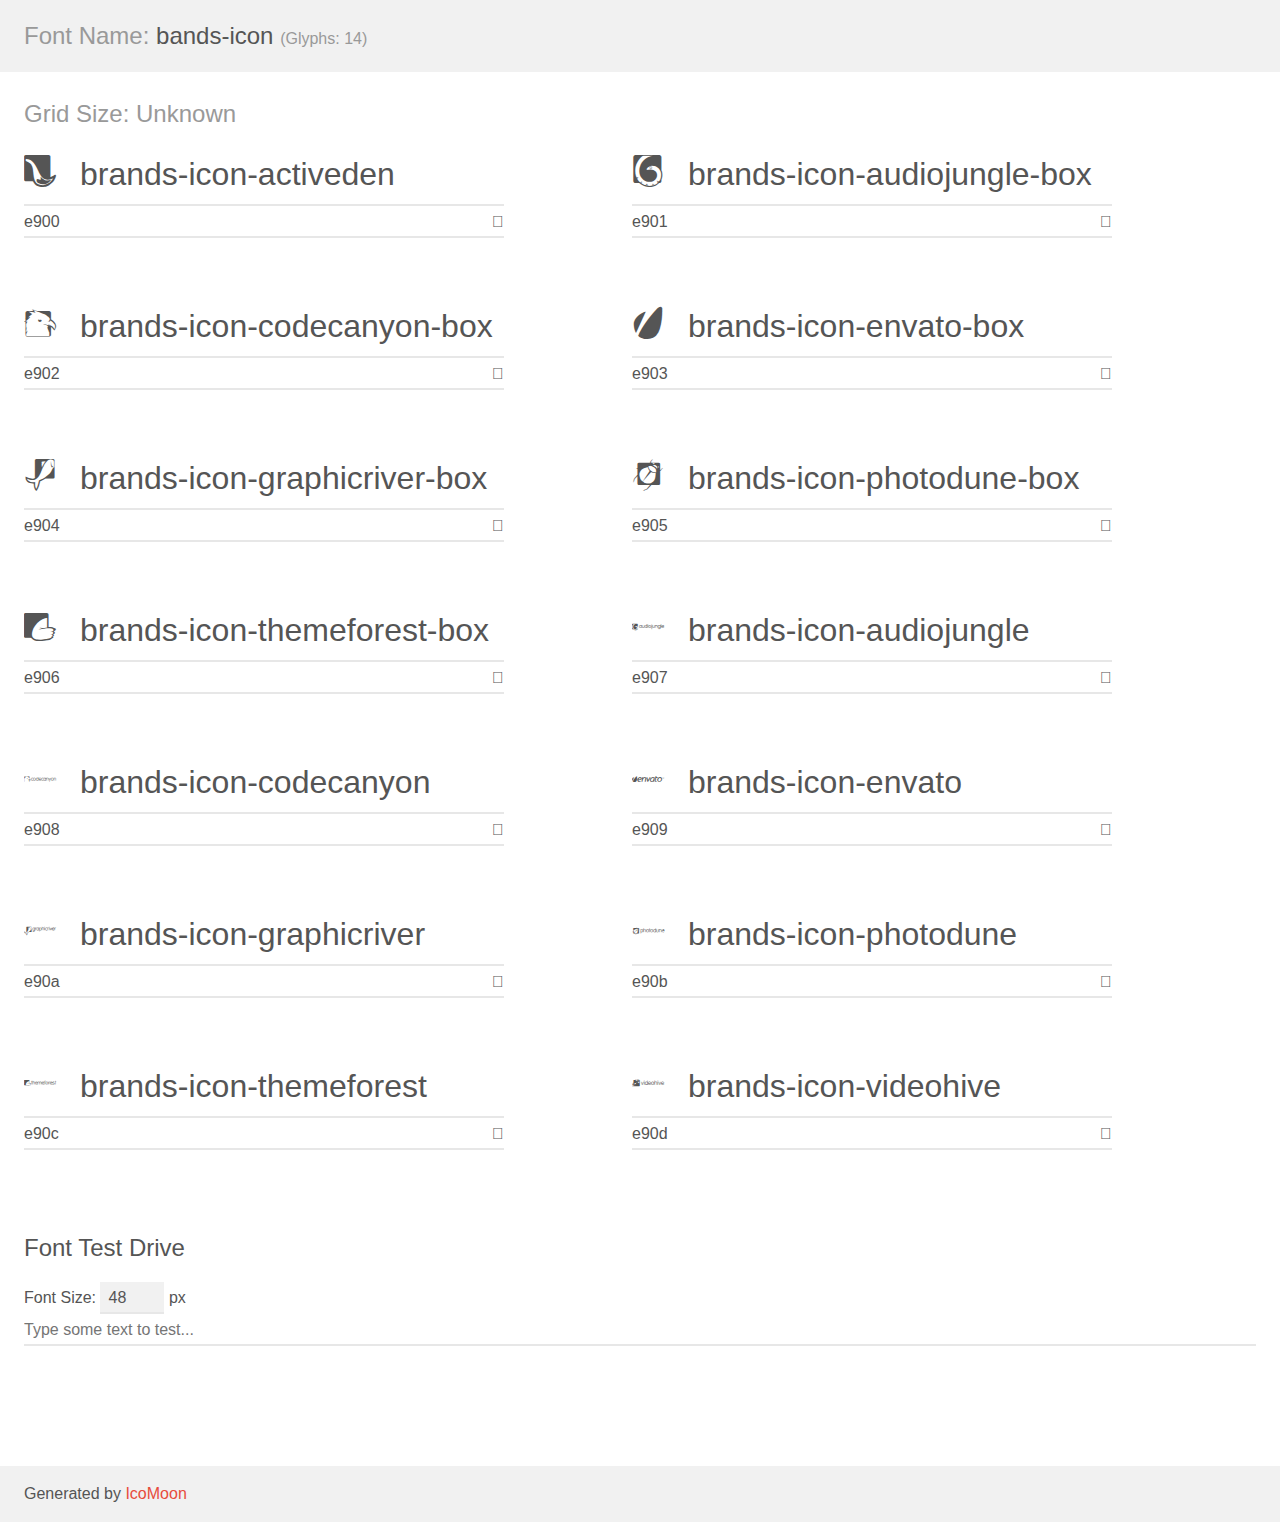
<file: plugins/bands-icon/demo.html>
<!doctype html>
<html>
<head>
    <meta charset="utf-8">
    <title>IcoMoon Demo</title>
    <meta name="description" content="An Icon Font Generated By IcoMoon.io">
    <meta name="viewport" content="width=device-width, initial-scale=1">
    <link rel="stylesheet" href="demo-files/demo.css">
    <link rel="stylesheet" href="style.css"></head>
<body>
    <div class="bgc1 clearfix">
        <h1 class="mhmm mvm"><span class="fgc1">Font Name:</span> bands-icon <small class="fgc1">(Glyphs:&nbsp;14)</small></h1>
    </div>
    <div class="clearfix mhl ptl">
        <h1 class="mvm mtn fgc1">Grid Size: Unknown</h1>
        <div class="glyph fs1">
            <div class="clearfix bshadow0 pbs">
                <span class="brands-icon-activeden">
                
                </span>
                <span class="mls"> brands-icon-activeden</span>
            </div>
            <fieldset class="fs0 size1of1 clearfix hidden-false">
                <input type="text" readonly value="e900" class="unit size1of2" />
                <input type="text" maxlength="1" readonly value="&#xe900;" class="unitRight size1of2 talign-right" />
            </fieldset>
            <div class="fs0 bshadow0 clearfix hidden-true">
                <span class="unit pvs fgc1">liga: </span>
                <input type="text" readonly value="" class="liga unitRight" />
            </div>
        </div>
        <div class="glyph fs1">
            <div class="clearfix bshadow0 pbs">
                <span class="brands-icon-audiojungle-box">
                
                </span>
                <span class="mls"> brands-icon-audiojungle-box</span>
            </div>
            <fieldset class="fs0 size1of1 clearfix hidden-false">
                <input type="text" readonly value="e901" class="unit size1of2" />
                <input type="text" maxlength="1" readonly value="&#xe901;" class="unitRight size1of2 talign-right" />
            </fieldset>
            <div class="fs0 bshadow0 clearfix hidden-true">
                <span class="unit pvs fgc1">liga: </span>
                <input type="text" readonly value="" class="liga unitRight" />
            </div>
        </div>
        <div class="glyph fs1">
            <div class="clearfix bshadow0 pbs">
                <span class="brands-icon-codecanyon-box">
                
                </span>
                <span class="mls"> brands-icon-codecanyon-box</span>
            </div>
            <fieldset class="fs0 size1of1 clearfix hidden-false">
                <input type="text" readonly value="e902" class="unit size1of2" />
                <input type="text" maxlength="1" readonly value="&#xe902;" class="unitRight size1of2 talign-right" />
            </fieldset>
            <div class="fs0 bshadow0 clearfix hidden-true">
                <span class="unit pvs fgc1">liga: </span>
                <input type="text" readonly value="" class="liga unitRight" />
            </div>
        </div>
        <div class="glyph fs1">
            <div class="clearfix bshadow0 pbs">
                <span class="brands-icon-envato-box">
                
                </span>
                <span class="mls"> brands-icon-envato-box</span>
            </div>
            <fieldset class="fs0 size1of1 clearfix hidden-false">
                <input type="text" readonly value="e903" class="unit size1of2" />
                <input type="text" maxlength="1" readonly value="&#xe903;" class="unitRight size1of2 talign-right" />
            </fieldset>
            <div class="fs0 bshadow0 clearfix hidden-true">
                <span class="unit pvs fgc1">liga: </span>
                <input type="text" readonly value="" class="liga unitRight" />
            </div>
        </div>
        <div class="glyph fs1">
            <div class="clearfix bshadow0 pbs">
                <span class="brands-icon-graphicriver-box">
                
                </span>
                <span class="mls"> brands-icon-graphicriver-box</span>
            </div>
            <fieldset class="fs0 size1of1 clearfix hidden-false">
                <input type="text" readonly value="e904" class="unit size1of2" />
                <input type="text" maxlength="1" readonly value="&#xe904;" class="unitRight size1of2 talign-right" />
            </fieldset>
            <div class="fs0 bshadow0 clearfix hidden-true">
                <span class="unit pvs fgc1">liga: </span>
                <input type="text" readonly value="" class="liga unitRight" />
            </div>
        </div>
        <div class="glyph fs1">
            <div class="clearfix bshadow0 pbs">
                <span class="brands-icon-photodune-box">
                
                </span>
                <span class="mls"> brands-icon-photodune-box</span>
            </div>
            <fieldset class="fs0 size1of1 clearfix hidden-false">
                <input type="text" readonly value="e905" class="unit size1of2" />
                <input type="text" maxlength="1" readonly value="&#xe905;" class="unitRight size1of2 talign-right" />
            </fieldset>
            <div class="fs0 bshadow0 clearfix hidden-true">
                <span class="unit pvs fgc1">liga: </span>
                <input type="text" readonly value="" class="liga unitRight" />
            </div>
        </div>
        <div class="glyph fs1">
            <div class="clearfix bshadow0 pbs">
                <span class="brands-icon-themeforest-box">
                
                </span>
                <span class="mls"> brands-icon-themeforest-box</span>
            </div>
            <fieldset class="fs0 size1of1 clearfix hidden-false">
                <input type="text" readonly value="e906" class="unit size1of2" />
                <input type="text" maxlength="1" readonly value="&#xe906;" class="unitRight size1of2 talign-right" />
            </fieldset>
            <div class="fs0 bshadow0 clearfix hidden-true">
                <span class="unit pvs fgc1">liga: </span>
                <input type="text" readonly value="" class="liga unitRight" />
            </div>
        </div>
        <div class="glyph fs1">
            <div class="clearfix bshadow0 pbs">
                <span class="brands-icon-audiojungle">
                
                </span>
                <span class="mls"> brands-icon-audiojungle</span>
            </div>
            <fieldset class="fs0 size1of1 clearfix hidden-false">
                <input type="text" readonly value="e907" class="unit size1of2" />
                <input type="text" maxlength="1" readonly value="&#xe907;" class="unitRight size1of2 talign-right" />
            </fieldset>
            <div class="fs0 bshadow0 clearfix hidden-true">
                <span class="unit pvs fgc1">liga: </span>
                <input type="text" readonly value="" class="liga unitRight" />
            </div>
        </div>
        <div class="glyph fs1">
            <div class="clearfix bshadow0 pbs">
                <span class="brands-icon-codecanyon">
                
                </span>
                <span class="mls"> brands-icon-codecanyon</span>
            </div>
            <fieldset class="fs0 size1of1 clearfix hidden-false">
                <input type="text" readonly value="e908" class="unit size1of2" />
                <input type="text" maxlength="1" readonly value="&#xe908;" class="unitRight size1of2 talign-right" />
            </fieldset>
            <div class="fs0 bshadow0 clearfix hidden-true">
                <span class="unit pvs fgc1">liga: </span>
                <input type="text" readonly value="" class="liga unitRight" />
            </div>
        </div>
        <div class="glyph fs1">
            <div class="clearfix bshadow0 pbs">
                <span class="brands-icon-envato">
                
                </span>
                <span class="mls"> brands-icon-envato</span>
            </div>
            <fieldset class="fs0 size1of1 clearfix hidden-false">
                <input type="text" readonly value="e909" class="unit size1of2" />
                <input type="text" maxlength="1" readonly value="&#xe909;" class="unitRight size1of2 talign-right" />
            </fieldset>
            <div class="fs0 bshadow0 clearfix hidden-true">
                <span class="unit pvs fgc1">liga: </span>
                <input type="text" readonly value="" class="liga unitRight" />
            </div>
        </div>
        <div class="glyph fs1">
            <div class="clearfix bshadow0 pbs">
                <span class="brands-icon-graphicriver">
                
                </span>
                <span class="mls"> brands-icon-graphicriver</span>
            </div>
            <fieldset class="fs0 size1of1 clearfix hidden-false">
                <input type="text" readonly value="e90a" class="unit size1of2" />
                <input type="text" maxlength="1" readonly value="&#xe90a;" class="unitRight size1of2 talign-right" />
            </fieldset>
            <div class="fs0 bshadow0 clearfix hidden-true">
                <span class="unit pvs fgc1">liga: </span>
                <input type="text" readonly value="" class="liga unitRight" />
            </div>
        </div>
        <div class="glyph fs1">
            <div class="clearfix bshadow0 pbs">
                <span class="brands-icon-photodune">
                
                </span>
                <span class="mls"> brands-icon-photodune</span>
            </div>
            <fieldset class="fs0 size1of1 clearfix hidden-false">
                <input type="text" readonly value="e90b" class="unit size1of2" />
                <input type="text" maxlength="1" readonly value="&#xe90b;" class="unitRight size1of2 talign-right" />
            </fieldset>
            <div class="fs0 bshadow0 clearfix hidden-true">
                <span class="unit pvs fgc1">liga: </span>
                <input type="text" readonly value="" class="liga unitRight" />
            </div>
        </div>
        <div class="glyph fs1">
            <div class="clearfix bshadow0 pbs">
                <span class="brands-icon-themeforest">
                
                </span>
                <span class="mls"> brands-icon-themeforest</span>
            </div>
            <fieldset class="fs0 size1of1 clearfix hidden-false">
                <input type="text" readonly value="e90c" class="unit size1of2" />
                <input type="text" maxlength="1" readonly value="&#xe90c;" class="unitRight size1of2 talign-right" />
            </fieldset>
            <div class="fs0 bshadow0 clearfix hidden-true">
                <span class="unit pvs fgc1">liga: </span>
                <input type="text" readonly value="" class="liga unitRight" />
            </div>
        </div>
        <div class="glyph fs1">
            <div class="clearfix bshadow0 pbs">
                <span class="brands-icon-videohive">
                
                </span>
                <span class="mls"> brands-icon-videohive</span>
            </div>
            <fieldset class="fs0 size1of1 clearfix hidden-false">
                <input type="text" readonly value="e90d" class="unit size1of2" />
                <input type="text" maxlength="1" readonly value="&#xe90d;" class="unitRight size1of2 talign-right" />
            </fieldset>
            <div class="fs0 bshadow0 clearfix hidden-true">
                <span class="unit pvs fgc1">liga: </span>
                <input type="text" readonly value="" class="liga unitRight" />
            </div>
        </div>
    </div>

    <!--[if gt IE 8]><!-->
    <div class="mhl clearfix mbl">
        <h1>Font Test Drive</h1>
        <label>
            Font Size: <input id="fontSize" type="number" class="textbox0 mbm"
            min="8" value="48" />
            px
        </label>
        <input id="testText" type="text" class="phl size1of1 mvl"
        placeholder="Type some text to test..." value=""/>
        <div id="testDrive" class="brands-icon-">&nbsp;
        </div>
    </div>
    <!--<![endif]-->
    <div class="bgc1 clearfix">
        <p class="mhl">Generated by <a href="https://icomoon.io/app">IcoMoon</a></p>
    </div>

    <script src="demo-files/demo.js"></script>
</body>
</html>
</file>
<file: plugins/revolution/css/settings.css>
/*-----------------------------------------------------------------------------

-	Revolution Slider 5.0 Default Style Settings -

Screen Stylesheet

version:   	5.4.5
date:      	15/05/17
author:		themepunch
email:     	info@themepunch.com
website:   	http://www.themepunch.com
-----------------------------------------------------------------------------*/
#debungcontrolls,.debugtimeline{width:100%;box-sizing:border-box}.rev_column,.rev_column .tp-parallax-wrap,.tp-svg-layer svg{vertical-align:top}#debungcontrolls{z-index:100000;position:fixed;bottom:0;height:auto;background:rgba(0,0,0,.6);padding:10px}.debugtimeline{height:10px;position:relative;margin-bottom:3px;display:none;white-space:nowrap}.debugtimeline:hover{height:15px}.the_timeline_tester{background:#e74c3c;position:absolute;top:0;left:0;height:100%;width:0}.rs-go-fullscreen{position:fixed!important;width:100%!important;height:100%!important;top:0!important;left:0!important;z-index:9999999!important;background:#fff!important}.debugtimeline.tl_slide .the_timeline_tester{background:#f39c12}.debugtimeline.tl_frame .the_timeline_tester{background:#3498db}.debugtimline_txt{color:#fff;font-weight:400;font-size:7px;position:absolute;left:10px;top:0;white-space:nowrap;line-height:10px}.rtl{direction:rtl}@font-face{font-family:revicons;src:url(../fonts/revicons/revicons.eot?5510888);src:url(../fonts/revicons/revicons.eot?5510888#iefix) format('embedded-opentype'),url(../fonts/revicons/revicons.woff?5510888) format('woff'),url(../fonts/revicons/revicons.ttf?5510888) format('truetype'),url(../fonts/revicons/revicons.svg?5510888#revicons) format('svg');font-weight:400;font-style:normal}[class*=" revicon-"]:before,[class^=revicon-]:before{font-family:revicons;font-style:normal;font-weight:400;speak:none;display:inline-block;text-decoration:inherit;width:1em;margin-right:.2em;text-align:center;font-variant:normal;text-transform:none;line-height:1em;margin-left:.2em}.revicon-search-1:before{content:'\e802'}.revicon-pencil-1:before{content:'\e831'}.revicon-picture-1:before{content:'\e803'}.revicon-cancel:before{content:'\e80a'}.revicon-info-circled:before{content:'\e80f'}.revicon-trash:before{content:'\e801'}.revicon-left-dir:before{content:'\e817'}.revicon-right-dir:before{content:'\e818'}.revicon-down-open:before{content:'\e83b'}.revicon-left-open:before{content:'\e819'}.revicon-right-open:before{content:'\e81a'}.revicon-angle-left:before{content:'\e820'}.revicon-angle-right:before{content:'\e81d'}.revicon-left-big:before{content:'\e81f'}.revicon-right-big:before{content:'\e81e'}.revicon-magic:before{content:'\e807'}.revicon-picture:before{content:'\e800'}.revicon-export:before{content:'\e80b'}.revicon-cog:before{content:'\e832'}.revicon-login:before{content:'\e833'}.revicon-logout:before{content:'\e834'}.revicon-video:before{content:'\e805'}.revicon-arrow-combo:before{content:'\e827'}.revicon-left-open-1:before{content:'\e82a'}.revicon-right-open-1:before{content:'\e82b'}.revicon-left-open-mini:before{content:'\e822'}.revicon-right-open-mini:before{content:'\e823'}.revicon-left-open-big:before{content:'\e824'}.revicon-right-open-big:before{content:'\e825'}.revicon-left:before{content:'\e836'}.revicon-right:before{content:'\e826'}.revicon-ccw:before{content:'\e808'}.revicon-arrows-ccw:before{content:'\e806'}.revicon-palette:before{content:'\e829'}.revicon-list-add:before{content:'\e80c'}.revicon-doc:before{content:'\e809'}.revicon-left-open-outline:before{content:'\e82e'}.revicon-left-open-2:before{content:'\e82c'}.revicon-right-open-outline:before{content:'\e82f'}.revicon-right-open-2:before{content:'\e82d'}.revicon-equalizer:before{content:'\e83a'}.revicon-layers-alt:before{content:'\e804'}.revicon-popup:before{content:'\e828'}.rev_slider_wrapper{position:relative;z-index:0;width:100%}.rev_slider{position:relative;overflow:visible}.entry-content .rev_slider a,.rev_slider a{box-shadow:none}.tp-overflow-hidden{overflow:hidden!important}.group_ov_hidden{overflow:hidden}.rev_slider img,.tp-simpleresponsive img{max-width:none!important;transition:none;margin:0;padding:0;border:none}.rev_slider .no-slides-text{font-weight:700;text-align:center;padding-top:80px}.rev_slider>ul,.rev_slider>ul>li,.rev_slider>ul>li:before,.rev_slider_wrapper>ul,.tp-revslider-mainul>li,.tp-revslider-mainul>li:before,.tp-simpleresponsive>ul,.tp-simpleresponsive>ul>li,.tp-simpleresponsive>ul>li:before{list-style:none!important;position:absolute;margin:0!important;padding:0!important;overflow-x:visible;overflow-y:visible;background-image:none;background-position:0 0;text-indent:0;top:0;left:0}.rev_slider>ul>li,.rev_slider>ul>li:before,.tp-revslider-mainul>li,.tp-revslider-mainul>li:before,.tp-simpleresponsive>ul>li,.tp-simpleresponsive>ul>li:before{visibility:hidden}.tp-revslider-mainul,.tp-revslider-slidesli{padding:0!important;margin:0!important;list-style:none!important}.fullscreen-container,.fullwidthbanner-container{padding:0;position:relative}.rev_slider li.tp-revslider-slidesli{position:absolute!important}.tp-caption .rs-untoggled-content{display:block}.tp-caption .rs-toggled-content{display:none}.rs-toggle-content-active.tp-caption .rs-toggled-content{display:block}.rs-toggle-content-active.tp-caption .rs-untoggled-content{display:none}.rev_slider .caption,.rev_slider .tp-caption{position:relative;visibility:hidden;white-space:nowrap;display:block;-webkit-font-smoothing:antialiased!important;z-index:1}.rev_slider .caption,.rev_slider .tp-caption,.tp-simpleresponsive img{-moz-user-select:none;-khtml-user-select:none;-webkit-user-select:none;-o-user-select:none}.rev_slider .tp-mask-wrap .tp-caption,.rev_slider .tp-mask-wrap :last-child,.wpb_text_column .rev_slider .tp-mask-wrap .tp-caption,.wpb_text_column .rev_slider .tp-mask-wrap :last-child{margin-bottom:0}.tp-svg-layer svg{width:100%;height:100%;position:relative}.tp-carousel-wrapper{cursor:url(openhand.cur),move}.tp-carousel-wrapper.dragged{cursor:url(closedhand.cur),move}.tp_inner_padding{box-sizing:border-box;max-height:none!important}.tp-caption.tp-layer-selectable{-moz-user-select:all;-khtml-user-select:all;-webkit-user-select:all;-o-user-select:all}.tp-caption.tp-hidden-caption,.tp-forcenotvisible,.tp-hide-revslider,.tp-parallax-wrap.tp-hidden-caption{visibility:hidden!important;display:none!important}.rev_slider audio,.rev_slider embed,.rev_slider iframe,.rev_slider object,.rev_slider video{max-width:none!important}.tp-element-background{position:absolute;top:0;left:0;width:100%;height:100%;z-index:0}.tp-blockmask,.tp-blockmask_in,.tp-blockmask_out{position:absolute;top:0;left:0;width:100%;height:100%;background:#fff;z-index:1000;transform:scaleX(0) scaleY(0)}.tp-parallax-wrap{transform-style:preserve-3d}.rev_row_zone{position:absolute;width:100%;left:0;box-sizing:border-box;min-height:50px;font-size:0}.rev_column_inner,.rev_slider .tp-caption.rev_row{position:relative;width:100%!important;box-sizing:border-box}.rev_row_zone_top{top:0}.rev_row_zone_middle{top:50%;transform:translateY(-50%)}.rev_row_zone_bottom{bottom:0}.rev_slider .tp-caption.rev_row{display:table;table-layout:fixed;vertical-align:top;height:auto!important;font-size:0}.rev_column{display:table-cell;position:relative;height:auto;box-sizing:border-box;font-size:0}.rev_column_inner{display:block;height:auto!important;white-space:normal!important}.rev_column_bg{width:100%;height:100%;position:absolute;top:0;left:0;z-index:0;box-sizing:border-box;background-clip:content-box;border:0 solid transparent}.tp-caption .backcorner,.tp-caption .backcornertop,.tp-caption .frontcorner,.tp-caption .frontcornertop{height:0;top:0;width:0;position:absolute}.rev_column_inner .tp-loop-wrap,.rev_column_inner .tp-mask-wrap,.rev_column_inner .tp-parallax-wrap{text-align:inherit}.rev_column_inner .tp-mask-wrap{display:inline-block}.rev_column_inner .tp-parallax-wrap,.rev_column_inner .tp-parallax-wrap .tp-loop-wrap,.rev_column_inner .tp-parallax-wrap .tp-mask-wrap{position:relative!important;left:auto!important;top:auto!important;line-height:0}.tp-video-play-button,.tp-video-play-button i{line-height:50px!important;vertical-align:top;text-align:center}.rev_column_inner .rev_layer_in_column,.rev_column_inner .tp-parallax-wrap,.rev_column_inner .tp-parallax-wrap .tp-loop-wrap,.rev_column_inner .tp-parallax-wrap .tp-mask-wrap{vertical-align:top}.rev_break_columns{display:block!important}.rev_break_columns .tp-parallax-wrap.rev_column{display:block!important;width:100%!important}.fullwidthbanner-container{overflow:hidden}.fullwidthbanner-container .fullwidthabanner{width:100%;position:relative}.tp-static-layers{position:absolute;z-index:101;top:0;left:0}.tp-caption .frontcorner{border-left:40px solid transparent;border-right:0 solid transparent;border-top:40px solid #00A8FF;left:-40px}.tp-caption .backcorner{border-left:0 solid transparent;border-right:40px solid transparent;border-bottom:40px solid #00A8FF;right:0}.tp-caption .frontcornertop{border-left:40px solid transparent;border-right:0 solid transparent;border-bottom:40px solid #00A8FF;left:-40px}.tp-caption .backcornertop{border-left:0 solid transparent;border-right:40px solid transparent;border-top:40px solid #00A8FF;right:0}.tp-layer-inner-rotation{position:relative!important}img.tp-slider-alternative-image{width:100%;height:auto}.caption.fullscreenvideo,.rs-background-video-layer,.tp-caption.coverscreenvideo,.tp-caption.fullscreenvideo{width:100%;height:100%;top:0;left:0;position:absolute}.noFilterClass{filter:none!important}.rs-background-video-layer{visibility:hidden;z-index:0}.caption.fullscreenvideo audio,.caption.fullscreenvideo iframe,.caption.fullscreenvideo video,.tp-caption.fullscreenvideo iframe,.tp-caption.fullscreenvideo iframe audio,.tp-caption.fullscreenvideo iframe video{width:100%!important;height:100%!important;display:none}.fullcoveredvideo audio,.fullscreenvideo audio .fullcoveredvideo video,.fullscreenvideo video{background:#000}.fullcoveredvideo .tp-poster{background-position:center center;background-size:cover;width:100%;height:100%;top:0;left:0}.videoisplaying .html5vid .tp-poster{display:none}.tp-video-play-button{background:#000;background:rgba(0,0,0,.3);border-radius:5px;position:absolute;top:50%;left:50%;color:#FFF;margin-top:-25px;margin-left:-25px;cursor:pointer;width:50px;height:50px;box-sizing:border-box;display:inline-block;z-index:4;opacity:0;transition:opacity .3s ease-out!important}.tp-audio-html5 .tp-video-play-button,.tp-hiddenaudio{display:none!important}.tp-caption .html5vid{width:100%!important;height:100%!important}.tp-video-play-button i{width:50px;height:50px;display:inline-block;font-size:40px!important}.rs-fullvideo-cover,.tp-dottedoverlay,.tp-shadowcover{height:100%;top:0;left:0;position:absolute}.tp-caption:hover .tp-video-play-button{opacity:1;display:block}.tp-caption .tp-revstop{display:none;border-left:5px solid #fff!important;border-right:5px solid #fff!important;margin-top:15px!important;line-height:20px!important;vertical-align:top;font-size:25px!important}.tp-seek-bar,.tp-video-button,.tp-volume-bar{outline:0;line-height:12px;margin:0;cursor:pointer}.videoisplaying .revicon-right-dir{display:none}.videoisplaying .tp-revstop{display:inline-block}.videoisplaying .tp-video-play-button{display:none}.fullcoveredvideo .tp-video-play-button{display:none!important}.fullscreenvideo .fullscreenvideo audio,.fullscreenvideo .fullscreenvideo video{object-fit:contain!important}.fullscreenvideo .fullcoveredvideo audio,.fullscreenvideo .fullcoveredvideo video{object-fit:cover!important}.tp-video-controls{position:absolute;bottom:0;left:0;right:0;padding:5px;opacity:0;transition:opacity .3s;background-image:linear-gradient(to bottom,#000 13%,#323232 100%);display:table;max-width:100%;overflow:hidden;box-sizing:border-box}.rev-btn.rev-hiddenicon i,.rev-btn.rev-withicon i{transition:all .2s ease-out!important;font-size:15px}.tp-caption:hover .tp-video-controls{opacity:.9}.tp-video-button{background:rgba(0,0,0,.5);border:0;border-radius:3px;font-size:12px;color:#fff;padding:0}.tp-video-button:hover{cursor:pointer}.tp-video-button-wrap,.tp-video-seek-bar-wrap,.tp-video-vol-bar-wrap{padding:0 5px;display:table-cell;vertical-align:middle}.tp-video-seek-bar-wrap{width:80%}.tp-video-vol-bar-wrap{width:20%}.tp-seek-bar,.tp-volume-bar{width:100%;padding:0}.rs-fullvideo-cover{width:100%;background:0 0;z-index:5}.disabled_lc .tp-video-play-button,.rs-background-video-layer audio::-webkit-media-controls,.rs-background-video-layer video::-webkit-media-controls,.rs-background-video-layer video::-webkit-media-controls-start-playback-button{display:none!important}.tp-audio-html5 .tp-video-controls{opacity:1!important;visibility:visible!important}.tp-dottedoverlay{background-repeat:repeat;width:100%;z-index:3}.tp-dottedoverlay.twoxtwo{background:url(../assets/gridtile.png)}.tp-dottedoverlay.twoxtwowhite{background:url(../assets/gridtile_white.png)}.tp-dottedoverlay.threexthree{background:url(../assets/gridtile_3x3.png)}.tp-dottedoverlay.threexthreewhite{background:url(../assets/gridtile_3x3_white.png)}.tp-shadowcover{width:100%;background:#fff;z-index:-1}.tp-shadow1{box-shadow:0 10px 6px -6px rgba(0,0,0,.8)}.tp-shadow2:after,.tp-shadow2:before,.tp-shadow3:before,.tp-shadow4:after{z-index:-2;position:absolute;content:"";bottom:10px;left:10px;width:50%;top:85%;max-width:300px;background:0 0;box-shadow:0 15px 10px rgba(0,0,0,.8);transform:rotate(-3deg)}.tp-shadow2:after,.tp-shadow4:after{transform:rotate(3deg);right:10px;left:auto}.tp-shadow5{position:relative;box-shadow:0 1px 4px rgba(0,0,0,.3),0 0 40px rgba(0,0,0,.1) inset}.tp-shadow5:after,.tp-shadow5:before{content:"";position:absolute;z-index:-2;box-shadow:0 0 25px 0 rgba(0,0,0,.6);top:30%;bottom:0;left:20px;right:20px;border-radius:100px/20px}.tp-button{padding:6px 13px 5px;border-radius:3px;height:30px;cursor:pointer;color:#fff!important;text-shadow:0 1px 1px rgba(0,0,0,.6)!important;font-size:15px;line-height:45px!important;font-family:arial,sans-serif;font-weight:700;letter-spacing:-1px;text-decoration:none}.tp-button.big{color:#fff;text-shadow:0 1px 1px rgba(0,0,0,.6);font-weight:700;padding:9px 20px;font-size:19px;line-height:57px!important}.purchase:hover,.tp-button.big:hover,.tp-button:hover{background-position:bottom,15px 11px}.purchase.green,.purchase:hover.green,.tp-button.green,.tp-button:hover.green{background-color:#21a117;box-shadow:0 3px 0 0 #104d0b}.purchase.blue,.purchase:hover.blue,.tp-button.blue,.tp-button:hover.blue{background-color:#1d78cb;box-shadow:0 3px 0 0 #0f3e68}.purchase.red,.purchase:hover.red,.tp-button.red,.tp-button:hover.red{background-color:#cb1d1d;box-shadow:0 3px 0 0 #7c1212}.purchase.orange,.purchase:hover.orange,.tp-button.orange,.tp-button:hover.orange{background-color:#f70;box-shadow:0 3px 0 0 #a34c00}.purchase.darkgrey,.purchase:hover.darkgrey,.tp-button.darkgrey,.tp-button.grey,.tp-button:hover.darkgrey,.tp-button:hover.grey{background-color:#555;box-shadow:0 3px 0 0 #222}.purchase.lightgrey,.purchase:hover.lightgrey,.tp-button.lightgrey,.tp-button:hover.lightgrey{background-color:#888;box-shadow:0 3px 0 0 #555}.rev-btn,.rev-btn:visited{outline:0!important;box-shadow:none!important;text-decoration:none!important;line-height:44px;font-size:17px;font-weight:500;padding:12px 35px;box-sizing:border-box;font-family:Roboto,sans-serif;cursor:pointer}.rev-btn.rev-uppercase,.rev-btn.rev-uppercase:visited{text-transform:uppercase;letter-spacing:1px;font-size:15px;font-weight:900}.rev-btn.rev-withicon i{font-weight:400;position:relative;top:0;margin-left:10px!important}.rev-btn.rev-hiddenicon i{font-weight:400;position:relative;top:0;opacity:0;margin-left:0!important;width:0!important}.rev-btn.rev-hiddenicon:hover i{opacity:1!important;margin-left:10px!important;width:auto!important}.rev-btn.rev-medium,.rev-btn.rev-medium:visited{line-height:36px;font-size:14px;padding:10px 30px}.rev-btn.rev-medium.rev-hiddenicon i,.rev-btn.rev-medium.rev-withicon i{font-size:14px;top:0}.rev-btn.rev-small,.rev-btn.rev-small:visited{line-height:28px;font-size:12px;padding:7px 20px}.rev-btn.rev-small.rev-hiddenicon i,.rev-btn.rev-small.rev-withicon i{font-size:12px;top:0}.rev-maxround{border-radius:30px}.rev-minround{border-radius:3px}.rev-burger{position:relative;width:60px;height:60px;box-sizing:border-box;padding:22px 0 0 14px;border-radius:50%;border:1px solid rgba(51,51,51,.25);-webkit-tap-highlight-color:transparent;cursor:pointer}.rev-burger span{display:block;width:30px;height:3px;background:#333;transition:.7s;pointer-events:none;transform-style:flat!important}.rev-burger.revb-white span,.rev-burger.revb-whitenoborder span{background:#fff}.rev-burger span:nth-child(2){margin:3px 0}#dialog_addbutton .rev-burger:hover :first-child,.open .rev-burger :first-child,.open.rev-burger :first-child{transform:translateY(6px) rotate(-45deg)}#dialog_addbutton .rev-burger:hover :nth-child(2),.open .rev-burger :nth-child(2),.open.rev-burger :nth-child(2){transform:rotate(-45deg);opacity:0}#dialog_addbutton .rev-burger:hover :last-child,.open .rev-burger :last-child,.open.rev-burger :last-child{transform:translateY(-6px) rotate(-135deg)}.rev-burger.revb-white{border:2px solid rgba(255,255,255,.2)}.rev-burger.revb-darknoborder,.rev-burger.revb-whitenoborder{border:0}.rev-burger.revb-darknoborder span{background:#333}.rev-burger.revb-whitefull{background:#fff;border:none}.rev-burger.revb-whitefull span{background:#333}.rev-burger.revb-darkfull{background:#333;border:none}.rev-burger.revb-darkfull span,.rev-scroll-btn.revs-fullwhite{background:#fff}@keyframes rev-ani-mouse{0%{opacity:1;top:29%}15%{opacity:1;top:50%}50%{opacity:0;top:50%}100%{opacity:0;top:29%}}.rev-scroll-btn{display:inline-block;position:relative;left:0;right:0;text-align:center;cursor:pointer;width:35px;height:55px;box-sizing:border-box;border:3px solid #fff;border-radius:23px}.rev-scroll-btn>*{display:inline-block;line-height:18px;font-size:13px;font-weight:400;color:#fff;font-family:proxima-nova,"Helvetica Neue",Helvetica,Arial,sans-serif;letter-spacing:2px}.rev-scroll-btn>.active,.rev-scroll-btn>:focus,.rev-scroll-btn>:hover{color:#fff}.rev-scroll-btn>.active,.rev-scroll-btn>:active,.rev-scroll-btn>:focus,.rev-scroll-btn>:hover{opacity:.8}.rev-scroll-btn.revs-fullwhite span{background:#333}.rev-scroll-btn.revs-fulldark{background:#333;border:none}.rev-scroll-btn.revs-fulldark span,.tp-bullet{background:#fff}.rev-scroll-btn span{position:absolute;display:block;top:29%;left:50%;width:8px;height:8px;margin:-4px 0 0 -4px;background:#fff;border-radius:50%;animation:rev-ani-mouse 2.5s linear infinite}.rev-scroll-btn.revs-dark{border-color:#333}.rev-scroll-btn.revs-dark span{background:#333}.rev-control-btn{position:relative;display:inline-block;z-index:5;color:#FFF;font-size:20px;line-height:60px;font-weight:400;font-style:normal;font-family:Raleway;text-decoration:none;text-align:center;background-color:#000;border-radius:50px;text-shadow:none;background-color:rgba(0,0,0,.5);width:60px;height:60px;box-sizing:border-box;cursor:pointer}.rev-cbutton-dark-sr,.rev-cbutton-light-sr{border-radius:3px}.rev-cbutton-light,.rev-cbutton-light-sr{color:#333;background-color:rgba(255,255,255,.75)}.rev-sbutton{line-height:37px;width:37px;height:37px}.rev-sbutton-blue{background-color:#3B5998}.rev-sbutton-lightblue{background-color:#00A0D1}.rev-sbutton-red{background-color:#DD4B39}.tp-bannertimer{visibility:hidden;width:100%;height:5px;background:#000;background:rgba(0,0,0,.15);position:absolute;z-index:200;top:0}.tp-bannertimer.tp-bottom{visibility: hidden!important;top:auto;bottom:0!important;height:5px}.tp-caption img{background:0 0;-ms-filter:"progid:DXImageTransform.Microsoft.gradient(startColorstr=#00FFFFFF,endColorstr=#00FFFFFF)";filter:progid:DXImageTransform.Microsoft.gradient(startColorstr=#00FFFFFF, endColorstr=#00FFFFFF);zoom:1}.caption.slidelink a div,.tp-caption.slidelink a div{width:3000px;height:1500px;background:url(../assets/coloredbg.png)}.tp-caption.slidelink a span{background:url(../assets/coloredbg.png)}.tp-loader.spinner0,.tp-loader.spinner5{background-image:url(../assets/loader.gif);background-repeat:no-repeat}.tp-shape{width:100%;height:100%}.tp-caption .rs-starring{display:inline-block}.tp-caption .rs-starring .star-rating{float:none;display:inline-block;vertical-align:top;color:#FFC321!important}.tp-caption .rs-starring .star-rating,.tp-caption .rs-starring-page .star-rating{position:relative;height:1em;width:5.4em;font-family:star;font-size:1em!important}.tp-loader.spinner0,.tp-loader.spinner1{width:40px;height:40px;margin-top:-20px;margin-left:-20px;animation:tp-rotateplane 1.2s infinite ease-in-out;background-color:#fff;border-radius:3px;box-shadow:0 0 20px 0 rgba(0,0,0,.15)}.tp-caption .rs-starring .star-rating:before,.tp-caption .rs-starring-page .star-rating:before{content:"\73\73\73\73\73";color:#E0DADF;float:left;top:0;left:0;position:absolute}.tp-caption .rs-starring .star-rating span{overflow:hidden;float:left;top:0;left:0;position:absolute;padding-top:1.5em;font-size:1em!important}.tp-caption .rs-starring .star-rating span:before{content:"\53\53\53\53\53";top:0;position:absolute;left:0}.tp-loader{top:50%;left:50%;z-index:10000;position:absolute}.tp-loader.spinner0{background-position:center center}.tp-loader.spinner5{background-position:10px 10px;background-color:#fff;margin:-22px;width:44px;height:44px;border-radius:3px}@keyframes tp-rotateplane{0%{transform:perspective(120px) rotateX(0) rotateY(0)}50%{transform:perspective(120px) rotateX(-180.1deg) rotateY(0)}100%{transform:perspective(120px) rotateX(-180deg) rotateY(-179.9deg)}}.tp-loader.spinner2{width:40px;height:40px;margin-top:-20px;margin-left:-20px;background-color:red;box-shadow:0 0 20px 0 rgba(0,0,0,.15);border-radius:100%;animation:tp-scaleout 1s infinite ease-in-out}@keyframes tp-scaleout{0%{transform:scale(0)}100%{transform:scale(1);opacity:0}}.tp-loader.spinner3{margin:-9px 0 0 -35px;width:70px;text-align:center}.tp-loader.spinner3 .bounce1,.tp-loader.spinner3 .bounce2,.tp-loader.spinner3 .bounce3{width:18px;height:18px;background-color:#fff;box-shadow:0 0 20px 0 rgba(0,0,0,.15);border-radius:100%;display:inline-block;animation:tp-bouncedelay 1.4s infinite ease-in-out;animation-fill-mode:both}.tp-loader.spinner3 .bounce1{animation-delay:-.32s}.tp-loader.spinner3 .bounce2{animation-delay:-.16s}@keyframes tp-bouncedelay{0%,100%,80%{transform:scale(0)}40%{transform:scale(1)}}.tp-loader.spinner4{margin:-20px 0 0 -20px;width:40px;height:40px;text-align:center;animation:tp-rotate 2s infinite linear}.tp-loader.spinner4 .dot1,.tp-loader.spinner4 .dot2{width:60%;height:60%;display:inline-block;position:absolute;top:0;background-color:#fff;border-radius:100%;animation:tp-bounce 2s infinite ease-in-out;box-shadow:0 0 20px 0 rgba(0,0,0,.15)}.tp-loader.spinner4 .dot2{top:auto;bottom:0;animation-delay:-1s}@keyframes tp-rotate{100%{transform:rotate(360deg)}}@keyframes tp-bounce{0%,100%{transform:scale(0)}50%{transform:scale(1)}}.tp-bullets.navbar,.tp-tabs.navbar,.tp-thumbs.navbar{border:none;min-height:0;margin:0;border-radius:0}.tp-bullets,.tp-tabs,.tp-thumbs{position:absolute;display:block;z-index:1000;top:0;left:0}.tp-tab,.tp-thumb{cursor:pointer;position:absolute;opacity:.5;box-sizing:border-box}.tp-arr-imgholder,.tp-tab-image,.tp-thumb-image,.tp-videoposter{background-position:center center;background-size:cover;width:100%;height:100%;display:block;position:absolute;top:0;left:0}.tp-tab.selected,.tp-tab:hover,.tp-thumb.selected,.tp-thumb:hover{opacity:1}.tp-tab-mask,.tp-thumb-mask{box-sizing:border-box!important}.tp-tabs,.tp-thumbs{box-sizing:content-box!important}.tp-bullet{width:15px;height:15px;position:absolute;background:rgba(255,255,255,.3);cursor:pointer}.tp-bullet.selected,.tp-bullet:hover{background:#fff}.tparrows{cursor:pointer;background:#000;background:rgba(0,0,0,.5);width:40px;height:40px;position:absolute;display:block;z-index:1000}.tparrows:hover{background:#000}.tparrows:before{font-family:revicons;font-size:15px;color:#fff;display:block;line-height:40px;text-align:center}.hginfo,.hglayerinfo{font-size:12px;font-weight:600}.tparrows.tp-leftarrow:before{content:'\e824'}.tparrows.tp-rightarrow:before{content:'\e825'}body.rtl .tp-kbimg{left:0!important}.dddwrappershadow{box-shadow:0 45px 100px rgba(0,0,0,.4)}.hglayerinfo{position:fixed;bottom:0;left:0;color:#FFF;line-height:20px;background:rgba(0,0,0,.75);padding:5px 10px;z-index:2000;white-space:normal}.helpgrid,.hginfo{position:absolute}.hginfo{top:-2px;left:-2px;color:#e74c3c;background:#000;padding:2px 5px}.indebugmode .tp-caption:hover{border:1px dashed #c0392b!important}.helpgrid{border:2px dashed #c0392b;top:0;left:0;z-index:0}#revsliderlogloglog{padding:15px;color:#fff;position:fixed;top:0;left:0;width:200px;height:150px;background:rgba(0,0,0,.7);z-index:100000;font-size:10px;overflow:scroll}.aden{filter:hue-rotate(-20deg) contrast(.9) saturate(.85) brightness(1.2)}.aden::after{background:linear-gradient(to right,rgba(66,10,14,.2),transparent);mix-blend-mode:darken}.perpetua::after,.reyes::after{mix-blend-mode:soft-light;opacity:.5}.inkwell{filter:sepia(.3) contrast(1.1) brightness(1.1) grayscale(1)}.perpetua::after{background:linear-gradient(to bottom,#005b9a,#e6c13d)}.reyes{filter:sepia(.22) brightness(1.1) contrast(.85) saturate(.75)}.reyes::after{background:#efcdad}.gingham{filter:brightness(1.05) hue-rotate(-10deg)}.gingham::after{background:linear-gradient(to right,rgba(66,10,14,.2),transparent);mix-blend-mode:darken}.toaster{filter:contrast(1.5) brightness(.9)}.toaster::after{background:radial-gradient(circle,#804e0f,#3b003b);mix-blend-mode:screen}.walden{filter:brightness(1.1) hue-rotate(-10deg) sepia(.3) saturate(1.6)}.walden::after{background:#04c;mix-blend-mode:screen;opacity:.3}.hudson{filter:brightness(1.2) contrast(.9) saturate(1.1)}.hudson::after{background:radial-gradient(circle,#a6b1ff 50%,#342134);mix-blend-mode:multiply;opacity:.5}.earlybird{filter:contrast(.9) sepia(.2)}.earlybird::after{background:radial-gradient(circle,#d0ba8e 20%,#360309 85%,#1d0210 100%);mix-blend-mode:overlay}.mayfair{filter:contrast(1.1) saturate(1.1)}.mayfair::after{background:radial-gradient(circle at 40% 40%,rgba(255,255,255,.8),rgba(255,200,200,.6),#111 60%);mix-blend-mode:overlay;opacity:.4}.lofi{filter:saturate(1.1) contrast(1.5)}.lofi::after{background:radial-gradient(circle,transparent 70%,#222 150%);mix-blend-mode:multiply}._1977{filter:contrast(1.1) brightness(1.1) saturate(1.3)}._1977:after{background:rgba(243,106,188,.3);mix-blend-mode:screen}.brooklyn{filter:contrast(.9) brightness(1.1)}.brooklyn::after{background:radial-gradient(circle,rgba(168,223,193,.4) 70%,#c4b7c8);mix-blend-mode:overlay}.xpro2{filter:sepia(.3)}.xpro2::after{background:radial-gradient(circle,#e6e7e0 40%,rgba(43,42,161,.6) 110%);mix-blend-mode:color-burn}.nashville{filter:sepia(.2) contrast(1.2) brightness(1.05) saturate(1.2)}.nashville::after{background:rgba(0,70,150,.4);mix-blend-mode:lighten}.nashville::before{background:rgba(247,176,153,.56);mix-blend-mode:darken}.lark{filter:contrast(.9)}.lark::after{background:rgba(242,242,242,.8);mix-blend-mode:darken}.lark::before{background:#22253f;mix-blend-mode:color-dodge}.moon{filter:grayscale(1) contrast(1.1) brightness(1.1)}.moon::before{background:#a0a0a0;mix-blend-mode:soft-light}.moon::after{background:#383838;mix-blend-mode:lighten}.clarendon{filter:contrast(1.2) saturate(1.35)}.clarendon:before{background:rgba(127,187,227,.2);mix-blend-mode:overlay}.willow{filter:grayscale(.5) contrast(.95) brightness(.9)}.willow::before{background-color:radial-gradient(40%,circle,#d4a9af 55%,#000 150%);mix-blend-mode:overlay}.willow::after{background-color:#d8cdcb;mix-blend-mode:color}.rise{filter:brightness(1.05) sepia(.2) contrast(.9) saturate(.9)}.rise::after{background:radial-gradient(circle,rgba(232,197,152,.8),transparent 90%);mix-blend-mode:overlay;opacity:.6}.rise::before{background:radial-gradient(circle,rgba(236,205,169,.15) 55%,rgba(50,30,7,.4));mix-blend-mode:multiply}._1977:after,._1977:before,.aden:after,.aden:before,.brooklyn:after,.brooklyn:before,.clarendon:after,.clarendon:before,.earlybird:after,.earlybird:before,.gingham:after,.gingham:before,.hudson:after,.hudson:before,.inkwell:after,.inkwell:before,.lark:after,.lark:before,.lofi:after,.lofi:before,.mayfair:after,.mayfair:before,.moon:after,.moon:before,.nashville:after,.nashville:before,.perpetua:after,.perpetua:before,.reyes:after,.reyes:before,.rise:after,.rise:before,.slumber:after,.slumber:before,.toaster:after,.toaster:before,.walden:after,.walden:before,.willow:after,.willow:before,.xpro2:after,.xpro2:before{content:'';display:block;height:100%;width:100%;top:0;left:0;position:absolute;pointer-events:none}._1977,.aden,.brooklyn,.clarendon,.earlybird,.gingham,.hudson,.inkwell,.lark,.lofi,.mayfair,.moon,.nashville,.perpetua,.reyes,.rise,.slumber,.toaster,.walden,.willow,.xpro2{position:relative}._1977 img,.aden img,.brooklyn img,.clarendon img,.earlybird img,.gingham img,.hudson img,.inkwell img,.lark img,.lofi img,.mayfair img,.moon img,.nashville img,.perpetua img,.reyes img,.rise img,.slumber img,.toaster img,.walden img,.willow img,.xpro2 img{width:100%;z-index:1}._1977:before,.aden:before,.brooklyn:before,.clarendon:before,.earlybird:before,.gingham:before,.hudson:before,.inkwell:before,.lark:before,.lofi:before,.mayfair:before,.moon:before,.nashville:before,.perpetua:before,.reyes:before,.rise:before,.slumber:before,.toaster:before,.walden:before,.willow:before,.xpro2:before{z-index:2}._1977:after,.aden:after,.brooklyn:after,.clarendon:after,.earlybird:after,.gingham:after,.hudson:after,.inkwell:after,.lark:after,.lofi:after,.mayfair:after,.moon:after,.nashville:after,.perpetua:after,.reyes:after,.rise:after,.slumber:after,.toaster:after,.walden:after,.willow:after,.xpro2:after{z-index:3}.slumber{filter:saturate(.66) brightness(1.05)}.slumber::after{background:rgba(125,105,24,.5);mix-blend-mode:soft-light}.slumber::before{background:rgba(69,41,12,.4);mix-blend-mode:lighten}.tp-kbimg-wrap:after,.tp-kbimg-wrap:before{height:500%;width:500%}
</file>
<file: plugins/revolution/css/layers.css>
/*-----------------------------------------------------------------------------

-	Revolution Slider 5.0 Layer Style Settings -

Screen Stylesheet

version:   	5.0.0
date:      	18/03/15
author:		themepunch
email:     	info@themepunch.com
website:   	http://www.themepunch.com
-----------------------------------------------------------------------------*/

* {
    -webkit-box-sizing: border-box;
    -moz-box-sizing: border-box;
    box-sizing: border-box;
}

.tp-caption.Twitter-Content a,.tp-caption.Twitter-Content a:visited
{
	color:#0084B4!important;
}

.tp-caption.Twitter-Content a:hover
{
	color:#0084B4!important;
	text-decoration:underline!important;
}

.tp-caption.medium_grey,.medium_grey
{
	background-color:#888;
	border-style:none;
	border-width:0;
	color:#fff;
	font-family:Arial;
	font-size:20px;
	font-weight:700;
	line-height:20px;
	margin:0;
	padding:2px 4px;
	position:absolute;
	text-shadow:0 2px 5px rgba(0,0,0,0.5);
	white-space:nowrap;
}

.tp-caption.small_text,.small_text
{
	border-style:none;
	border-width:0;
	color:#fff;
	font-family:Arial;
	font-size:14px;
	font-weight:700;
	line-height:20px;
	margin:0;
	position:absolute;
	text-shadow:0 2px 5px rgba(0,0,0,0.5);
	white-space:nowrap;
}

.tp-caption.medium_text,.medium_text
{
	border-style:none;
	border-width:0;
	color:#fff;
	font-family:Arial;
	font-size:20px;
	font-weight:700;
	line-height:20px;
	margin:0;
	position:absolute;
	text-shadow:0 2px 5px rgba(0,0,0,0.5);
	white-space:nowrap;
}

.tp-caption.large_text,.large_text
{
	border-style:none;
	border-width:0;
	color:#fff;
	font-family:Arial;
	font-size:40px;
	font-weight:700;
	line-height:40px;
	margin:0;
	position:absolute;
	text-shadow:0 2px 5px rgba(0,0,0,0.5);
	white-space:nowrap;
}

.tp-caption.very_large_text,.very_large_text
{
	border-style:none;
	border-width:0;
	color:#fff;
	font-family:Arial;
	font-size:60px;
	font-weight:700;
	letter-spacing:-2px;
	line-height:60px;
	margin:0;
	position:absolute;
	text-shadow:0 2px 5px rgba(0,0,0,0.5);
	white-space:nowrap;
}

.tp-caption.very_big_white,.very_big_white
{
	background-color:#000;
	border-style:none;
	border-width:0;
	color:#fff;
	font-family:Arial;
	font-size:60px;
	font-weight:800;
	line-height:60px;
	margin:0;
	padding:1px 4px 0;
	position:absolute;
	text-shadow:none;
	white-space:nowrap;
}

.tp-caption.very_big_black,.very_big_black
{
	background-color:#fff;
	border-style:none;
	border-width:0;
	color:#000;
	font-family:Arial;
	font-size:60px;
	font-weight:700;
	line-height:60px;
	margin:0;
	padding:1px 4px 0;
	position:absolute;
	text-shadow:none;
	white-space:nowrap;
}

.tp-caption.modern_medium_fat,.modern_medium_fat
{
	border-style:none;
	border-width:0;
	color:#000;
	font-family:"Open Sans", sans-serif;
	font-size:24px;
	font-weight:800;
	line-height:20px;
	margin:0;
	position:absolute;
	text-shadow:none;
	white-space:nowrap;
}

.tp-caption.modern_medium_fat_white,.modern_medium_fat_white
{
	border-style:none;
	border-width:0;
	color:#fff;
	font-family:"Open Sans", sans-serif;
	font-size:24px;
	font-weight:800;
	line-height:20px;
	margin:0;
	position:absolute;
	text-shadow:none;
	white-space:nowrap;
}

.tp-caption.modern_medium_light,.modern_medium_light
{
	border-style:none;
	border-width:0;
	color:#000;
	font-family:"Open Sans", sans-serif;
	font-size:24px;
	font-weight:300;
	line-height:20px;
	margin:0;
	position:absolute;
	text-shadow:none;
	white-space:nowrap;
}

.tp-caption.modern_big_bluebg,.modern_big_bluebg
{
	background-color:#4e5b6c;
	border-style:none;
	border-width:0;
	color:#fff;
	font-family:"Open Sans", sans-serif;
	font-size:30px;
	font-weight:800;
	letter-spacing:0;
	line-height:36px;
	margin:0;
	padding:3px 10px;
	position:absolute;
	text-shadow:none;
}

.tp-caption.modern_big_redbg,.modern_big_redbg
{
	background-color:#de543e;
	border-style:none;
	border-width:0;
	color:#fff;
	font-family:"Open Sans", sans-serif;
	font-size:30px;
	font-weight:300;
	letter-spacing:0;
	line-height:36px;
	margin:0;
	padding:1px 10px 3px;
	position:absolute;
	text-shadow:none;
}

.tp-caption.modern_small_text_dark,.modern_small_text_dark
{
	border-style:none;
	border-width:0;
	color:#555;
	font-family:Arial;
	font-size:14px;
	line-height:22px;
	margin:0;
	position:absolute;
	text-shadow:none;
	white-space:nowrap;
}

.tp-caption.boxshadow,.boxshadow
{		
	box-shadow:0 0 20px rgba(0,0,0,0.5);
}

.tp-caption.black,.black
{
	color:#000;
	text-shadow:none;
}

.tp-caption.noshadow,.noshadow
{
	text-shadow:none;
}

.tp-caption.thinheadline_dark,.thinheadline_dark
{
	background-color:transparent;
	color:rgba(0,0,0,0.85);
	font-family:"Open Sans";
	font-size:30px;
	font-weight:300;
	line-height:30px;
	position:absolute;
	text-shadow:none;
}

.tp-caption.thintext_dark,.thintext_dark
{
	background-color:transparent;
	color:rgba(0,0,0,0.85);
	font-family:"Open Sans";
	font-size:16px;
	font-weight:300;
	line-height:26px;
	position:absolute;
	text-shadow:none;
}

.tp-caption.largeblackbg,.largeblackbg
{
	
	
	background-color:#000;
	border-radius:0;
	color:#fff;
	font-family:"Open Sans";
	font-size:50px;
	font-weight:300;
	line-height:70px;
	padding:0 20px;
	position:absolute;
	text-shadow:none;
}

.tp-caption.largepinkbg,.largepinkbg
{
	
	
	background-color:#db4360;
	border-radius:0;
	color:#fff;
	font-family:"Open Sans";
	font-size:50px;
	font-weight:300;
	line-height:70px;
	padding:0 20px;
	position:absolute;
	text-shadow:none;
}

.tp-caption.largewhitebg,.largewhitebg
{
	
	
	background-color:#fff;
	border-radius:0;
	color:#000;
	font-family:"Open Sans";
	font-size:50px;
	font-weight:300;
	line-height:70px;
	padding:0 20px;
	position:absolute;
	text-shadow:none;
}

.tp-caption.largegreenbg,.largegreenbg
{
	
	
	background-color:#67ae73;
	border-radius:0;
	color:#fff;
	font-family:"Open Sans";
	font-size:50px;
	font-weight:300;
	line-height:70px;
	padding:0 20px;
	position:absolute;
	text-shadow:none;
}

.tp-caption.excerpt,.excerpt
{
	background-color:rgba(0,0,0,1);
	border-color:#fff;
	border-style:none;
	border-width:0;
	color:#fff;
	font-family:Arial;
	font-size:36px;
	font-weight:700;
	height:auto;
	letter-spacing:-1.5px;
	line-height:36px;
	margin:0;
	padding:1px 4px 0;
	text-decoration:none;
	text-shadow:none;
	white-space:normal!important;
	width:150px;
}

.tp-caption.large_bold_grey,.large_bold_grey
{
	background-color:transparent;
	border-color:#ffd658;
	border-style:none;
	border-width:0;
	color:#666;
	font-family:"Open Sans";
	font-size:60px;
	font-weight:800;
	line-height:60px;
	margin:0;
	padding:1px 4px 0;
	text-decoration:none;
	text-shadow:none;
}

.tp-caption.medium_thin_grey,.medium_thin_grey
{
	background-color:transparent;
	border-color:#ffd658;
	border-style:none;
	border-width:0;
	color:#666;
	font-family:"Open Sans";
	font-size:34px;
	font-weight:300;
	line-height:30px;
	margin:0;
	padding:1px 4px 0;
	text-decoration:none;
	text-shadow:none;
}

.tp-caption.small_thin_grey,.small_thin_grey
{
	background-color:transparent;
	border-color:#ffd658;
	border-style:none;
	border-width:0;
	color:#757575;
	font-family:"Open Sans";
	font-size:18px;
	font-weight:300;
	line-height:26px;
	margin:0;
	padding:1px 4px 0;
	text-decoration:none;
	text-shadow:none;
}

.tp-caption.lightgrey_divider,.lightgrey_divider
{
	background-color:rgba(235,235,235,1);
	background-position:initial;
	background-repeat:initial;
	border-color:#222;
	border-style:none;
	border-width:0;
	height:3px;
	text-decoration:none;
	width:370px;
}

.tp-caption.large_bold_darkblue,.large_bold_darkblue
{
	background-color:transparent;
	border-color:#ffd658;
	border-style:none;
	border-width:0;
	color:#34495e;
	font-family:"Open Sans";
	font-size:58px;
	font-weight:800;
	line-height:60px;
	text-decoration:none;
}

.tp-caption.medium_bg_darkblue,.medium_bg_darkblue
{
	background-color:#34495e;
	border-color:#ffd658;
	border-style:none;
	border-width:0;
	color:#fff;
	font-family:"Open Sans";
	font-size:20px;
	font-weight:800;
	line-height:20px;
	padding:10px;
	text-decoration:none;
}

.tp-caption.medium_bold_red,.medium_bold_red
{
	background-color:transparent;
	border-color:#ffd658;
	border-style:none;
	border-width:0;
	color:#e33a0c;
	font-family:"Open Sans";
	font-size:24px;
	font-weight:800;
	line-height:30px;
	padding:0;
	text-decoration:none;
}

.tp-caption.medium_light_red,.medium_light_red
{
	background-color:transparent;
	border-color:#ffd658;
	border-style:none;
	border-width:0;
	color:#e33a0c;
	font-family:"Open Sans";
	font-size:21px;
	font-weight:300;
	line-height:26px;
	padding:0;
	text-decoration:none;
}

.tp-caption.medium_bg_red,.medium_bg_red
{
	background-color:#e33a0c;
	border-color:#ffd658;
	border-style:none;
	border-width:0;
	color:#fff;
	font-family:"Open Sans";
	font-size:20px;
	font-weight:800;
	line-height:20px;
	padding:10px;
	text-decoration:none;
}

.tp-caption.medium_bold_orange,.medium_bold_orange
{
	background-color:transparent;
	border-color:#ffd658;
	border-style:none;
	border-width:0;
	color:#f39c12;
	font-family:"Open Sans";
	font-size:24px;
	font-weight:800;
	line-height:30px;
	text-decoration:none;
}

.tp-caption.medium_bg_orange,.medium_bg_orange
{
	background-color:#f39c12;
	border-color:#ffd658;
	border-style:none;
	border-width:0;
	color:#fff;
	font-family:"Open Sans";
	font-size:20px;
	font-weight:800;
	line-height:20px;
	padding:10px;
	text-decoration:none;
}

.tp-caption.grassfloor,.grassfloor
{
	background-color:rgba(160,179,151,1);
	border-color:#222;
	border-style:none;
	border-width:0;
	height:150px;
	text-decoration:none;
	width:4000px;
}

.tp-caption.large_bold_white,.large_bold_white
{
	background-color:transparent;
	border-color:#ffd658;
	border-style:none;
	border-width:0;
	color:#fff;
	font-family:"Open Sans";
	font-size:58px;
	font-weight:800;
	line-height:60px;
	text-decoration:none;
}

.tp-caption.medium_light_white,.medium_light_white
{
	background-color:transparent;
	border-color:#ffd658;
	border-style:none;
	border-width:0;
	color:#fff;
	font-family:"Open Sans";
	font-size:30px;
	font-weight:300;
	line-height:36px;
	padding:0;
	text-decoration:none;
}

.tp-caption.mediumlarge_light_white,.mediumlarge_light_white
{
	background-color:transparent;
	border-color:#ffd658;
	border-style:none;
	border-width:0;
	color:#fff;
	font-family:"Open Sans";
	font-size:34px;
	font-weight:300;
	line-height:40px;
	padding:0;
	text-decoration:none;
}

.tp-caption.mediumlarge_light_white_center,.mediumlarge_light_white_center
{
	background-color:transparent;
	border-color:#ffd658;
	border-style:none;
	border-width:0;
	color:#fff;
	font-family:"Open Sans";
	font-size:34px;
	font-weight:300;
	line-height:40px;
	padding:0;
	text-align:center;
	text-decoration:none;
}

.tp-caption.medium_bg_asbestos,.medium_bg_asbestos
{
	background-color:#7f8c8d;
	border-color:#ffd658;
	border-style:none;
	border-width:0;
	color:#fff;
	font-family:"Open Sans";
	font-size:20px;
	font-weight:800;
	line-height:20px;
	padding:10px;
	text-decoration:none;
}

.tp-caption.medium_light_black,.medium_light_black
{
	background-color:transparent;
	border-color:#ffd658;
	border-style:none;
	border-width:0;
	color:#000;
	font-family:"Open Sans";
	font-size:30px;
	font-weight:300;
	line-height:36px;
	padding:0;
	text-decoration:none;
}

.tp-caption.large_bold_black,.large_bold_black
{
	background-color:transparent;
	border-color:#ffd658;
	border-style:none;
	border-width:0;
	color:#000;
	font-family:"Open Sans";
	font-size:58px;
	font-weight:800;
	line-height:60px;
	text-decoration:none;
}

.tp-caption.mediumlarge_light_darkblue,.mediumlarge_light_darkblue
{
	background-color:transparent;
	border-color:#ffd658;
	border-style:none;
	border-width:0;
	color:#34495e;
	font-family:"Open Sans";
	font-size:34px;
	font-weight:300;
	line-height:40px;
	padding:0;
	text-decoration:none;
}

.tp-caption.small_light_white,.small_light_white
{
	background-color:transparent;
	border-color:#ffd658;
	border-style:none;
	border-width:0;
	color:#fff;
	font-family:"Open Sans";
	font-size:17px;
	font-weight:300;
	line-height:28px;
	padding:0;
	text-decoration:none;
}

.tp-caption.roundedimage,.roundedimage
{
	border-color:#222;
	border-style:none;
	border-width:0;
}

.tp-caption.large_bg_black,.large_bg_black
{
	background-color:#000;
	border-color:#ffd658;
	border-style:none;
	border-width:0;
	color:#fff;
	font-family:"Open Sans";
	font-size:40px;
	font-weight:800;
	line-height:40px;
	padding:10px 20px 15px;
	text-decoration:none;
}

.tp-caption.mediumwhitebg,.mediumwhitebg
{
	background-color:#fff;
	border-color:#000;
	border-style:none;
	border-width:0;
	color:#000;
	font-family:"Open Sans";
	font-size:30px;
	font-weight:300;
	line-height:30px;
	padding:5px 15px 10px;
	text-decoration:none;
	text-shadow:none;
}

.tp-caption.maincaption,.maincaption
{
	background-color:transparent;
	border-color:#000;
	border-style:none;
	border-width:0;
	color:#212a40;
	font-family:roboto;
	font-size:33px;
	font-weight:500;
	line-height:43px;
	text-decoration:none;
	text-shadow:none;
}

.tp-caption.miami_title_60px,.miami_title_60px
{
	background-color:transparent;
	border-color:#000;
	border-style:none;
	border-width:0;
	color:#fff;
	font-family:"Source Sans Pro";
	font-size:60px;
	font-weight:700;
	letter-spacing:1px;
	line-height:60px;
	text-decoration:none;
	text-shadow:none;
}

.tp-caption.miami_subtitle,.miami_subtitle
{
	background-color:transparent;
	border-color:#000;
	border-style:none;
	border-width:0;
	color:rgba(255,255,255,0.65);
	font-family:"Source Sans Pro";
	font-size:17px;
	font-weight:400;
	letter-spacing:2px;
	line-height:24px;
	text-decoration:none;
	text-shadow:none;
}

.tp-caption.divideline30px,.divideline30px
{
	background:#fff;
	background-color:#fff;
	border-color:#222;
	border-style:none;
	border-width:0;
	height:2px;
	min-width:30px;
	text-decoration:none;
}

.tp-caption.Miami_nostyle,.Miami_nostyle
{
	border-color:#222;
	border-style:none;
	border-width:0;
}

.tp-caption.miami_content_light,.miami_content_light
{
	background-color:transparent;
	border-color:#000;
	border-style:none;
	border-width:0;
	color:#fff;
	font-family:"Source Sans Pro";
	font-size:22px;
	font-weight:400;
	letter-spacing:0;
	line-height:28px;
	text-decoration:none;
	text-shadow:none;
}

.tp-caption.miami_title_60px_dark,.miami_title_60px_dark
{
	background-color:transparent;
	border-color:#000;
	border-style:none;
	border-width:0;
	color:#333;
	font-family:"Source Sans Pro";
	font-size:60px;
	font-weight:700;
	letter-spacing:1px;
	line-height:60px;
	text-decoration:none;
	text-shadow:none;
}

.tp-caption.miami_content_dark,.miami_content_dark
{
	background-color:transparent;
	border-color:#000;
	border-style:none;
	border-width:0;
	color:#666;
	font-family:"Source Sans Pro";
	font-size:22px;
	font-weight:400;
	letter-spacing:0;
	line-height:28px;
	text-decoration:none;
	text-shadow:none;
}

.tp-caption.divideline30px_dark,.divideline30px_dark
{
	background-color:#333;
	border-color:#222;
	border-style:none;
	border-width:0;
	height:2px;
	min-width:30px;
	text-decoration:none;
}

.tp-caption.ellipse70px,.ellipse70px
{
	background-color:rgba(0,0,0,0.14902);
	border-color:#222;
	border-radius:50px 50px 50px 50px;
	border-style:none;
	border-width:0;
	cursor:pointer;
	line-height:1px;
	min-height:70px;
	min-width:70px;
	text-decoration:none;
}

.tp-caption.arrowicon,.arrowicon
{
	border-color:#222;
	border-style:none;
	border-width:0;
	line-height:1px;
}

.tp-caption.MarkerDisplay,.MarkerDisplay
{
	background-color:transparent;
	border-color:#000;
	border-radius:0 0 0 0;
	border-style:none;
	border-width:0;
	font-family:"Permanent Marker";
	font-style:normal;
	padding:0;
	text-decoration:none;
	text-shadow:none;
}

.tp-caption.Restaurant-Display,.Restaurant-Display
{
	background-color:transparent;
	border-color:transparent;
	border-radius:0 0 0 0;
	border-style:none;
	border-width:0;
	color:#fff;
	font-family:Roboto;
	font-size:120px;
	font-style:normal;
	font-weight:700;
	line-height:120px;
	padding:0;
	text-decoration:none;
}

.tp-caption.Restaurant-Cursive,.Restaurant-Cursive
{
	background-color:transparent;
	border-color:transparent;
	border-radius:0 0 0 0;
	border-style:none;
	border-width:0;
	color:#fff;
	font-family:"Nothing you could do";
	font-size:30px;
	font-style:normal;
	font-weight:400;
	letter-spacing:2px;
	line-height:30px;
	padding:0;
	text-decoration:none;
}

.tp-caption.Restaurant-ScrollDownText,.Restaurant-ScrollDownText
{
	background-color:transparent;
	border-color:transparent;
	border-radius:0 0 0 0;
	border-style:none;
	border-width:0;
	color:#fff;
	font-family:Roboto;
	font-size:17px;
	font-style:normal;
	font-weight:400;
	letter-spacing:2px;
	line-height:17px;
	padding:0;
	text-decoration:none;
}

.tp-caption.Restaurant-Description,.Restaurant-Description
{
	background-color:transparent;
	border-color:transparent;
	border-radius:0 0 0 0;
	border-style:none;
	border-width:0;
	color:#fff;
	font-family:Roboto;
	font-size:20px;
	font-style:normal;
	font-weight:300;
	letter-spacing:3px;
	line-height:30px;
	padding:0;
	text-decoration:none;
}

.tp-caption.Restaurant-Price,.Restaurant-Price
{
	background-color:transparent;
	border-color:transparent;
	border-radius:0 0 0 0;
	border-style:none;
	border-width:0;
	color:#fff;
	font-family:Roboto;
	font-size:30px;
	font-style:normal;
	font-weight:300;
	letter-spacing:3px;
	line-height:30px;
	padding:0;
	text-decoration:none;
}

.tp-caption.Restaurant-Menuitem,.Restaurant-Menuitem
{
	background-color:rgba(0,0,0,1.00);
	border-color:transparent;
	border-radius:0 0 0 0;
	border-style:none;
	border-width:0;
	color:rgba(255,255,255,1.00);
	font-family:Roboto;
	font-size:17px;
	font-style:normal;
	font-weight:400;
	letter-spacing:2px;
	line-height:17px;
	padding:10px 30px;
	text-align:left;
	text-decoration:none;
}

.tp-caption.Furniture-LogoText,.Furniture-LogoText
{
	background-color:transparent;
	border-color:transparent;
	border-radius:0 0 0 0;
	border-style:none;
	border-width:0;
	color:rgba(230,207,163,1.00);
	font-family:Raleway;
	font-size:160px;
	font-style:normal;
	font-weight:300;
	line-height:150px;
	padding:0;
	text-decoration:none;
	text-shadow:none;
}

.tp-caption.Furniture-Plus,.Furniture-Plus
{
	background-color:rgba(255,255,255,1.00);
	border-color:transparent;
	border-radius:30px 30px 30px 30px;
	border-style:none;
	border-width:0;
	box-shadow:rgba(0,0,0,0.1) 0 1px 3px;
	color:rgba(230,207,163,1.00);
	font-family:Raleway;
	font-size:20px;
	font-style:normal;
	font-weight:400;
	line-height:20px;
	padding:6px 7px 4px;
	text-decoration:none;
	text-shadow:none;
}

.tp-caption.Furniture-Title,.Furniture-Title
{
	background-color:transparent;
	border-color:transparent;
	border-radius:0 0 0 0;
	border-style:none;
	border-width:0;
	color:rgba(0,0,0,1.00);
	font-family:Raleway;
	font-size:20px;
	font-style:normal;
	font-weight:700;
	letter-spacing:3px;
	line-height:20px;
	padding:0;
	text-decoration:none;
	text-shadow:none;
}

.tp-caption.Furniture-Subtitle,.Furniture-Subtitle
{
	background-color:transparent;
	border-color:transparent;
	border-radius:0 0 0 0;
	border-style:none;
	border-width:0;
	color:rgba(0,0,0,1.00);
	font-family:Raleway;
	font-size:17px;
	font-style:normal;
	font-weight:300;
	line-height:20px;
	padding:0;
	text-decoration:none;
	text-shadow:none;
}

.tp-caption.Gym-Display,.Gym-Display
{
	background-color:transparent;
	border-color:transparent;
	border-radius:0 0 0 0;
	border-style:none;
	border-width:0;
	color:rgba(255,255,255,1.00);
	font-family:Raleway;
	font-size:80px;
	font-style:normal;
	font-weight:900;
	line-height:70px;
	padding:0;
	text-decoration:none;
}

.tp-caption.Gym-Subline,.Gym-Subline
{
	background-color:transparent;
	border-color:transparent;
	border-radius:0 0 0 0;
	border-style:none;
	border-width:0;
	color:rgba(255,255,255,1.00);
	font-family:Raleway;
	font-size:30px;
	font-style:normal;
	font-weight:100;
	letter-spacing:5px;
	line-height:30px;
	padding:0;
	text-decoration:none;
}

.tp-caption.Gym-SmallText,.Gym-SmallText
{
	background-color:transparent;
	border-color:transparent;
	border-radius:0 0 0 0;
	border-style:none;
	border-width:0;
	color:rgba(255,255,255,1.00);
	font-family:Raleway;
	font-size:17px;
	font-style:normal;
	font-weight:300;
	line-height:22;
	padding:0;
	text-decoration:none;
	text-shadow:none;
}

.tp-caption.Fashion-SmallText,.Fashion-SmallText
{
	background-color:transparent;
	border-color:transparent;
	border-radius:0 0 0 0;
	border-style:none;
	border-width:0;
	color:rgba(255,255,255,1.00);
	font-family:Raleway;
	font-size:12px;
	font-style:normal;
	font-weight:600;
	letter-spacing:2px;
	line-height:20px;
	padding:0;
	text-decoration:none;
}

.tp-caption.Fashion-BigDisplay,.Fashion-BigDisplay
{
	background-color:transparent;
	border-color:transparent;
	border-radius:0 0 0 0;
	border-style:none;
	border-width:0;
	color:rgba(0,0,0,1.00);
	font-family:Raleway;
	font-size:60px;
	font-style:normal;
	font-weight:900;
	letter-spacing:2px;
	line-height:60px;
	padding:0;
	text-decoration:none;
}

.tp-caption.Fashion-TextBlock,.Fashion-TextBlock
{
	background-color:transparent;
	border-color:transparent;
	border-radius:0 0 0 0;
	border-style:none;
	border-width:0;
	color:rgba(0,0,0,1.00);
	font-family:Raleway;
	font-size:20px;
	font-style:normal;
	font-weight:400;
	letter-spacing:2px;
	line-height:40px;
	padding:0;
	text-decoration:none;
}

.tp-caption.Sports-Display,.Sports-Display
{
	background-color:transparent;
	border-color:transparent;
	border-radius:0 0 0 0;
	border-style:none;
	border-width:0;
	color:rgba(255,255,255,1.00);
	font-family:Raleway;
	font-size:130px;
	font-style:normal;
	font-weight:100;
	letter-spacing:13px;
	line-height:130px;
	padding:0;
	text-decoration:none;
}

.tp-caption.Sports-DisplayFat,.Sports-DisplayFat
{
	background-color:transparent;
	border-color:transparent;
	border-radius:0 0 0 0;
	border-style:none;
	border-width:0;
	color:rgba(255,255,255,1.00);
	font-family:Raleway;
	font-size:130px;
	font-style:normal;
	font-weight:900;
	line-height:130px;
	padding:0;
	text-decoration:none;
}

.tp-caption.Sports-Subline,.Sports-Subline
{
	background-color:transparent;
	border-color:transparent;
	border-radius:0 0 0 0;
	border-style:none;
	border-width:0;
	color:rgba(0,0,0,1.00);
	font-family:Raleway;
	font-size:32px;
	font-style:normal;
	font-weight:400;
	letter-spacing:4px;
	line-height:32px;
	padding:0;
	text-decoration:none;
}

.tp-caption.Instagram-Caption,.Instagram-Caption
{
	background-color:transparent;
	border-color:transparent;
	border-radius:0 0 0 0;
	border-style:none;
	border-width:0;
	color:rgba(255,255,255,1.00);
	font-family:Roboto;
	font-size:20px;
	font-style:normal;
	font-weight:900;
	line-height:20px;
	padding:0;
	text-decoration:none;
}

.tp-caption.News-Title,.News-Title
{
	background-color:transparent;
	border-color:transparent;
	border-radius:0 0 0 0;
	border-style:none;
	border-width:0;
	color:rgba(255,255,255,1.00);
	font-family:"Roboto Slab";
	font-size:70px;
	font-style:normal;
	font-weight:400;
	line-height:60px;
	padding:0;
	text-decoration:none;
}

.tp-caption.News-Subtitle,.News-Subtitle
{
	background-color:rgba(255,255,255,0);
	border-color:transparent;
	border-radius:0 0 0 0;
	border-style:none;
	border-width:0;
	color:rgba(255,255,255,1.00);
	font-family:"Roboto Slab";
	font-size:15px;
	font-style:normal;
	font-weight:300;
	line-height:24px;
	padding:0;
	text-decoration:none;
}

.tp-caption.News-Subtitle:hover,.News-Subtitle:hover
{
	background-color:rgba(255,255,255,0);
	border-color:transparent;
	border-radius:0 0 0 0;
	border-style:solid;
	border-width:0;
	color:rgba(255,255,255,0.65);
	text-decoration:none;
}

.tp-caption.Photography-Display,.Photography-Display
{
	background-color:transparent;
	border-color:transparent;
	border-radius:0 0 0 0;
	border-style:none;
	border-width:0;
	color:rgba(255,255,255,1.00);
	font-family:Raleway;
	font-size:80px;
	font-style:normal;
	font-weight:100;
	letter-spacing:5px;
	line-height:70px;
	padding:0;
	text-decoration:none;
}

.tp-caption.Photography-Subline,.Photography-Subline
{
	background-color:transparent;
	border-color:transparent;
	border-radius:0 0 0 0;
	border-style:none;
	border-width:0;
	color:rgba(119,119,119,1.00);
	font-family:Raleway;
	font-size:20px;
	font-style:normal;
	font-weight:300;
	letter-spacing:3px;
	line-height:30px;
	padding:0;
	text-decoration:none;
}

.tp-caption.Photography-ImageHover,.Photography-ImageHover
{
	background-color:transparent;
	border-color:rgba(255,255,255,0);
	border-radius:0 0 0 0;
	border-style:none;
	border-width:0;
	color:rgba(255,255,255,1.00);
	font-size:20px;
	font-style:normal;
	font-weight:400;
	line-height:22;
	padding:0;
	text-decoration:none;
}

.tp-caption.Photography-ImageHover:hover,.Photography-ImageHover:hover
{
	background-color:transparent;
	border-color:transparent;
	border-radius:0 0 0 0;
	border-style:none;
	border-width:0;
	color:rgba(255,255,255,1.00);
	text-decoration:none;
}

.tp-caption.Photography-Menuitem,.Photography-Menuitem
{
	background-color:rgba(0,0,0,0.65);
	border-color:transparent;
	border-radius:0 0 0 0;
	border-style:none;
	border-width:0;
	color:rgba(255,255,255,1.00);
	font-family:Raleway;
	font-size:20px;
	font-style:normal;
	font-weight:300;
	letter-spacing:2px;
	line-height:20px;
	padding:3px 5px 3px 8px;
	text-decoration:none;
}

.tp-caption.Photography-Menuitem:hover,.Photography-Menuitem:hover
{
	background-color:rgba(0,255,222,0.65);
	border-color:transparent;
	border-radius:0 0 0 0;
	border-style:none;
	border-width:0;
	color:rgba(255,255,255,1.00);
	text-decoration:none;
}

.tp-caption.Photography-Textblock,.Photography-Textblock
{
	background-color:transparent;
	border-color:transparent;
	border-radius:0 0 0 0;
	border-style:none;
	border-width:0;
	color:rgba(255,255,255,1.00);
	font-family:Raleway;
	font-size:17px;
	font-style:normal;
	font-weight:300;
	letter-spacing:2px;
	line-height:30px;
	padding:0;
	text-decoration:none;
}

.tp-caption.Photography-Subline-2,.Photography-Subline-2
{
	background-color:transparent;
	border-color:transparent;
	border-radius:0 0 0 0;
	border-style:none;
	border-width:0;
	color:rgba(255,255,255,0.35);
	font-family:Raleway;
	font-size:20px;
	font-style:normal;
	font-weight:300;
	letter-spacing:3px;
	line-height:30px;
	padding:0;
	text-decoration:none;
}

.tp-caption.Photography-ImageHover2,.Photography-ImageHover2
{
	background-color:transparent;
	border-color:rgba(255,255,255,0);
	border-radius:0 0 0 0;
	border-style:none;
	border-width:0;
	color:rgba(255,255,255,1.00);
	font-family:Arial;
	font-size:20px;
	font-style:normal;
	font-weight:400;
	line-height:22;
	padding:0;
	text-decoration:none;
}

.tp-caption.Photography-ImageHover2:hover,.Photography-ImageHover2:hover
{
	background-color:transparent;
	border-color:transparent;
	border-radius:0 0 0 0;
	border-style:none;
	border-width:0;
	color:rgba(255,255,255,1.00);
	text-decoration:none;
}

.tp-caption.WebProduct-Title,.WebProduct-Title
{
	background-color:transparent;
	border-color:transparent;
	border-radius:0 0 0 0;
	border-style:none;
	border-width:0;
	color:rgba(51,51,51,1.00);
	font-family:Raleway;
	font-size:90px;
	font-style:normal;
	font-weight:100;
	line-height:90px;
	padding:0;
	text-decoration:none;
}

.tp-caption.WebProduct-SubTitle,.WebProduct-SubTitle
{
	background-color:transparent;
	border-color:transparent;
	border-radius:0 0 0 0;
	border-style:none;
	border-width:0;
	color:rgba(153,153,153,1.00);
	font-family:Raleway;
	font-size:15px;
	font-style:normal;
	font-weight:400;
	line-height:20px;
	padding:0;
	text-decoration:none;
}

.tp-caption.WebProduct-Content,.WebProduct-Content
{
	background-color:transparent;
	border-color:transparent;
	border-radius:0 0 0 0;
	border-style:none;
	border-width:0;
	color:rgba(153,153,153,1.00);
	font-family:Raleway;
	font-size:16px;
	font-style:normal;
	font-weight:600;
	line-height:24px;
	padding:0;
	text-decoration:none;
}

.tp-caption.WebProduct-Menuitem,.WebProduct-Menuitem
{
	background-color:rgba(51,51,51,1.00);
	border-color:transparent;
	border-radius:0 0 0 0;
	border-style:none;
	border-width:0;
	color:rgba(255,255,255,1.00);
	font-family:Raleway;
	font-size:15px;
	font-style:normal;
	font-weight:500;
	letter-spacing:2px;
	line-height:20px;
	padding:3px 5px 3px 8px;
	text-align:left;
	text-decoration:none;
}

.tp-caption.WebProduct-Menuitem:hover,.WebProduct-Menuitem:hover
{
	background-color:rgba(255,255,255,1.00);
	border-color:transparent;
	border-radius:0 0 0 0;
	border-style:none;
	border-width:0;
	color:rgba(153,153,153,1.00);
	text-decoration:none;
}

.tp-caption.WebProduct-Title-Light,.WebProduct-Title-Light
{
	background-color:transparent;
	border-color:transparent;
	border-radius:0 0 0 0;
	border-style:none;
	border-width:0;
	color:rgba(255,255,255,1.00);
	font-family:Raleway;
	font-size:90px;
	font-style:normal;
	font-weight:100;
	line-height:90px;
	padding:0;
	text-align:left;
	text-decoration:none;
}

.tp-caption.WebProduct-SubTitle-Light,.WebProduct-SubTitle-Light
{
	background-color:transparent;
	border-color:transparent;
	border-radius:0 0 0 0;
	border-style:none;
	border-width:0;
	color:rgba(255,255,255,0.35);
	font-family:Raleway;
	font-size:15px;
	font-style:normal;
	font-weight:400;
	line-height:20px;
	padding:0;
	text-align:left;
	text-decoration:none;
}

.tp-caption.WebProduct-Content-Light,.WebProduct-Content-Light
{
	background-color:transparent;
	border-color:transparent;
	border-radius:0 0 0 0;
	border-style:none;
	border-width:0;
	color:rgba(255,255,255,0.65);
	font-family:Raleway;
	font-size:16px;
	font-style:normal;
	font-weight:600;
	line-height:24px;
	padding:0;
	text-align:left;
	text-decoration:none;
}

.tp-caption.FatRounded,.FatRounded
{
	background-color:rgba(0,0,0,0.50);
	border-color:rgba(211,211,211,1.00);
	border-radius:50px 50px 50px 50px;
	border-style:none;
	border-width:0;
	color:rgba(255,255,255,1.00);
	font-family:Raleway;
	font-size:30px;
	font-style:normal;
	font-weight:900;
	line-height:30px;
	padding:20px 22px 20px 25px;
	text-align:left;
	text-decoration:none;
	text-shadow:none;
}

.tp-caption.FatRounded:hover,.FatRounded:hover
{
	background-color:rgba(0,0,0,1.00);
	border-color:rgba(211,211,211,1.00);
	border-radius:50px 50px 50px 50px;
	border-style:none;
	border-width:0;
	color:rgba(255,255,255,1.00);
	text-decoration:none;
}

.tp-caption.NotGeneric-Title,.NotGeneric-Title
{
	background-color:transparent;
	border-color:transparent;
	border-radius:0 0 0 0;
	border-style:none;
	border-width:0;
	color:rgba(255,255,255,1.00);
	font-family:Raleway;
	font-size:70px;
	font-style:normal;
	font-weight:800;
	line-height:70px;
	padding:10px 0;
	text-decoration:none;
}

.tp-caption.NotGeneric-SubTitle,.NotGeneric-SubTitle
{
	background-color:transparent;
	border-color:transparent;
	border-radius:0 0 0 0;
	border-style:none;
	border-width:0;
	color:rgba(255,255,255,1.00);
	font-family:Raleway;
	font-size:13px;
	font-style:normal;
	font-weight:500;
	letter-spacing:4px;
	line-height:20px;
	padding:0;
	text-align:left;
	text-decoration:none;
}

.tp-caption.NotGeneric-CallToAction,.NotGeneric-CallToAction
{
	background-color:rgba(0,0,0,0);
	border-color:rgba(255,255,255,0.50);
	border-radius:0 0 0 0;
	border-style:solid;
	border-width:1px;
	color:rgba(255,255,255,1.00);
	font-family:Raleway;
	font-size:14px;
	font-style:normal;
	font-weight:500;
	letter-spacing:3px;
	line-height:14px;
	padding:10px 30px;
	text-align:left;
	text-decoration:none;
}

.tp-caption.NotGeneric-CallToAction:hover,.NotGeneric-CallToAction:hover
{
	background-color:transparent;
	border-color:rgba(255,255,255,1.00);
	border-radius:0 0 0 0;
	border-style:solid;
	border-width:1px;
	color:rgba(255,255,255,1.00);
	text-decoration:none;
}

.tp-caption.NotGeneric-Icon,.NotGeneric-Icon
{
	background-color:rgba(0,0,0,0);
	border-color:rgba(255,255,255,0);
	border-radius:0 0 0 0;
	border-style:solid;
	border-width:0;
	color:rgba(255,255,255,1.00);
	font-family:Raleway;
	font-size:30px;
	font-style:normal;
	font-weight:400;
	letter-spacing:3px;
	line-height:30px;
	padding:0;
	text-align:left;
	text-decoration:none;
}

.tp-caption.NotGeneric-Menuitem,.NotGeneric-Menuitem
{
	background-color:rgba(0,0,0,0);
	border-color:rgba(255,255,255,0.15);
	border-radius:0 0 0 0;
	border-style:solid;
	border-width:1px;
	color:rgba(255,255,255,1.00);
	font-family:Raleway;
	font-size:14px;
	font-style:normal;
	font-weight:500;
	letter-spacing:3px;
	line-height:14px;
	padding:27px 30px;
	text-align:left;
	text-decoration:none;
}

.tp-caption.NotGeneric-Menuitem:hover,.NotGeneric-Menuitem:hover
{
	background-color:rgba(0,0,0,0);
	border-color:rgba(255,255,255,1.00);
	border-radius:0 0 0 0;
	border-style:solid;
	border-width:1px;
	color:rgba(255,255,255,1.00);
	text-decoration:none;
}

.tp-caption.MarkerStyle,.MarkerStyle
{
	background-color:transparent;
	border-color:transparent;
	border-radius:0 0 0 0;
	border-style:none;
	border-width:0;
	color:rgba(255,255,255,1.00);
	font-family:"Permanent Marker";
	font-size:17px;
	font-style:normal;
	font-weight:100;
	line-height:30px;
	padding:0;
	text-align:left;
	text-decoration:none;
}

.tp-caption.Gym-Menuitem,.Gym-Menuitem
{
	background-color:rgba(0,0,0,1.00);
	border-color:rgba(255,255,255,0);
	border-radius:3px 3px 3px 3px;
	border-style:solid;
	border-width:2px;
	color:rgba(255,255,255,1.00);
	font-family:Raleway;
	font-size:20px;
	font-style:normal;
	font-weight:300;
	letter-spacing:2px;
	line-height:20px;
	padding:3px 5px 3px 8px;
	text-align:left;
	text-decoration:none;
}

.tp-caption.Gym-Menuitem:hover,.Gym-Menuitem:hover
{
	background-color:rgba(0,0,0,1.00);
	border-color:rgba(255,255,255,0.25);
	border-radius:3px 3px 3px 3px;
	border-style:solid;
	border-width:2px;
	color:rgba(255,255,255,1.00);
	text-decoration:none;
}

.tp-caption.Newspaper-Button,.Newspaper-Button
{
	background-color:rgba(255,255,255,0);
	border-color:rgba(255,255,255,0.25);
	border-radius:0 0 0 0;
	border-style:solid;
	border-width:1px;
	color:rgba(255,255,255,1.00);
	font-family:Roboto;
	font-size:13px;
	font-style:normal;
	font-weight:700;
	letter-spacing:2px;
	line-height:17px;
	padding:12px 35px;
	text-align:left;
	text-decoration:none;
}

.tp-caption.Newspaper-Button:hover,.Newspaper-Button:hover
{
	background-color:rgba(255,255,255,1.00);
	border-color:rgba(255,255,255,1.00);
	border-radius:0 0 0 0;
	border-style:solid;
	border-width:1px;
	color:rgba(0,0,0,1.00);
	text-decoration:none;
}

.tp-caption.Newspaper-Subtitle,.Newspaper-Subtitle
{
	background-color:transparent;
	border-color:transparent;
	border-radius:0 0 0 0;
	border-style:none;
	border-width:0;
	color:rgba(168,216,238,1.00);
	font-family:Roboto;
	font-size:15px;
	font-style:normal;
	font-weight:900;
	line-height:20px;
	padding:0;
	text-align:left;
	text-decoration:none;
}

.tp-caption.Newspaper-Title,.Newspaper-Title
{
	background-color:transparent;
	border-color:transparent;
	border-radius:0 0 0 0;
	border-style:none;
	border-width:0;
	color:rgba(255,255,255,1.00);
	font-family:"Roboto Slab";
	font-size:50px;
	font-style:normal;
	font-weight:400;
	line-height:55px;
	padding:0 0 10px;
	text-align:left;
	text-decoration:none;
}

.tp-caption.Newspaper-Title-Centered,.Newspaper-Title-Centered
{
	background-color:transparent;
	border-color:transparent;
	border-radius:0 0 0 0;
	border-style:none;
	border-width:0;
	color:rgba(255,255,255,1.00);
	font-family:"Roboto Slab";
	font-size:50px;
	font-style:normal;
	font-weight:400;
	line-height:55px;
	padding:0 0 10px;
	text-align:center;
	text-decoration:none;
}

.tp-caption.Hero-Button,.Hero-Button
{
	background-color:rgba(0,0,0,0);
	border-color:rgba(255,255,255,0.50);
	border-radius:0 0 0 0;
	border-style:solid;
	border-width:1px;
	color:rgba(255,255,255,1.00);
	font-family:Raleway;
	font-size:14px;
	font-style:normal;
	font-weight:500;
	letter-spacing:3px;
	line-height:14px;
	padding:10px 30px;
	text-align:left;
	text-decoration:none;
}

.tp-caption.Hero-Button:hover,.Hero-Button:hover
{
	background-color:rgba(255,255,255,1.00);
	border-color:rgba(255,255,255,1.00);
	border-radius:0 0 0 0;
	border-style:solid;
	border-width:1px;
	color:rgba(0,0,0,1.00);
	text-decoration:none;
}

.tp-caption.Video-Title,.Video-Title
{
	background-color:rgba(0,0,0,1.00);
	border-color:transparent;
	border-radius:0 0 0 0;
	border-style:none;
	border-width:0;
	color:rgba(255,255,255,1.00);
	font-family:Raleway;
	font-size:30px;
	font-style:normal;
	font-weight:900;
	line-height:30px;
	padding:5px;
	text-align:left;
	text-decoration:none;
}

.tp-caption.Video-SubTitle,.Video-SubTitle
{
	background-color:rgba(0,0,0,0.35);
	border-color:transparent;
	border-radius:0 0 0 0;
	border-style:none;
	border-width:0;
	color:rgba(255,255,255,1.00);
	font-family:Raleway;
	font-size:12px;
	font-style:normal;
	font-weight:600;
	letter-spacing:2px;
	line-height:12px;
	padding:5px;
	text-align:left;
	text-decoration:none;
}

.tp-caption.NotGeneric-Button,.NotGeneric-Button
{
	background-color:rgba(0,0,0,0);
	border-color:rgba(255,255,255,0.50);
	border-radius:0 0 0 0;
	border-style:solid;
	border-width:1px;
	color:rgba(255,255,255,1.00);
	font-family:Raleway;
	font-size:14px;
	font-style:normal;
	font-weight:500;
	letter-spacing:3px;
	line-height:14px;
	padding:10px 30px;
	text-align:left;
	text-decoration:none;
}

.tp-caption.NotGeneric-Button:hover,.NotGeneric-Button:hover
{
	background-color:transparent;
	border-color:rgba(255,255,255,1.00);
	border-radius:0 0 0 0;
	border-style:solid;
	border-width:1px;
	color:rgba(255,255,255,1.00);
	text-decoration:none;
}

.tp-caption.NotGeneric-BigButton,.NotGeneric-BigButton
{
	background-color:rgba(0,0,0,0);
	border-color:rgba(255,255,255,0.15);
	border-radius:0 0 0 0;
	border-style:solid;
	border-width:1px;
	color:rgba(255,255,255,1.00);
	font-family:Raleway;
	font-size:14px;
	font-style:normal;
	font-weight:500;
	letter-spacing:3px;
	line-height:14px;
	padding:27px 30px;
	text-align:left;
	text-decoration:none;
}

.tp-caption.NotGeneric-BigButton:hover,.NotGeneric-BigButton:hover
{
	background-color:rgba(0,0,0,0);
	border-color:rgba(255,255,255,1.00);
	border-radius:0 0 0 0;
	border-style:solid;
	border-width:1px;
	color:rgba(255,255,255,1.00);
	text-decoration:none;
}

.tp-caption.WebProduct-Button,.WebProduct-Button
{
	background-color:rgba(51,51,51,1.00);
	border-color:rgba(0,0,0,1.00);
	border-radius:0 0 0 0;
	border-style:none;
	border-width:2px;
	color:rgba(255,255,255,1.00);
	font-family:Raleway;
	font-size:16px;
	font-style:normal;
	font-weight:600;
	letter-spacing:1px;
	line-height:48px;
	padding:0 40px;
	text-align:left;
	text-decoration:none;
}

.tp-caption.WebProduct-Button:hover,.WebProduct-Button:hover
{
	background-color:rgba(255,255,255,1.00);
	border-color:rgba(0,0,0,1.00);
	border-radius:0 0 0 0;
	border-style:none;
	border-width:2px;
	color:rgba(51,51,51,1.00);
	text-decoration:none;
}

.tp-caption.Restaurant-Button,.Restaurant-Button
{
	background-color:rgba(10,10,10,0);
	border-color:rgba(255,255,255,0.50);
	border-radius:0 0 0 0;
	border-style:solid;
	border-width:2px;
	color:rgba(255,255,255,1.00);
	font-family:Roboto;
	font-size:17px;
	font-style:normal;
	font-weight:500;
	letter-spacing:3px;
	line-height:17px;
	padding:12px 35px;
	text-align:left;
	text-decoration:none;
}

.tp-caption.Restaurant-Button:hover,.Restaurant-Button:hover
{
	background-color:rgba(0,0,0,0);
	border-color:rgba(255,224,129,1.00);
	border-radius:0 0 0 0;
	border-style:solid;
	border-width:2px;
	color:rgba(255,255,255,1.00);
	text-decoration:none;
}

.tp-caption.Gym-Button,.Gym-Button
{
	background-color:rgba(139,192,39,1.00);
	border-color:rgba(0,0,0,0);
	border-radius:30px 30px 30px 30px;
	border-style:solid;
	border-width:0;
	color:rgba(255,255,255,1.00);
	font-family:Raleway;
	font-size:15px;
	font-style:normal;
	font-weight:600;
	letter-spacing:1px;
	line-height:15px;
	padding:13px 35px;
	text-align:left;
	text-decoration:none;
}

.tp-caption.Gym-Button:hover,.Gym-Button:hover
{
	background-color:rgba(114,168,0,1.00);
	border-color:rgba(0,0,0,0);
	border-radius:30px 30px 30px 30px;
	border-style:solid;
	border-width:0;
	color:rgba(255,255,255,1.00);
	text-decoration:none;
}

.tp-caption.Gym-Button-Light,.Gym-Button-Light
{
	background-color:transparent;
	border-color:rgba(255,255,255,0.25);
	border-radius:30px 30px 30px 30px;
	border-style:solid;
	border-width:2px;
	color:rgba(255,255,255,1.00);
	font-family:Raleway;
	font-size:15px;
	font-style:normal;
	font-weight:600;
	line-height:15px;
	padding:12px 35px;
	text-align:left;
	text-decoration:none;
}

.tp-caption.Gym-Button-Light:hover,.Gym-Button-Light:hover
{
	background-color:rgba(114,168,0,0);
	border-color:rgba(139,192,39,1.00);
	border-radius:30px 30px 30px 30px;
	border-style:solid;
	border-width:2px;
	color:rgba(255,255,255,1.00);
	text-decoration:none;
}

.tp-caption.Sports-Button-Light,.Sports-Button-Light
{
	background-color:rgba(0,0,0,0);
	border-color:rgba(255,255,255,0.50);
	border-radius:0 0 0 0;
	border-style:solid;
	border-width:2px;
	color:rgba(255,255,255,1.00);
	font-family:Raleway;
	font-size:17px;
	font-style:normal;
	font-weight:600;
	letter-spacing:2px;
	line-height:17px;
	padding:12px 35px;
	text-align:left;
	text-decoration:none;
}

.tp-caption.Sports-Button-Light:hover,.Sports-Button-Light:hover
{
	background-color:rgba(0,0,0,0);
	border-color:rgba(255,255,255,1.00);
	border-radius:0 0 0 0;
	border-style:solid;
	border-width:2px;
	color:rgba(255,255,255,1.00);
	text-decoration:none;
}

.tp-caption.Sports-Button-Red,.Sports-Button-Red
{
	background-color:rgba(219,28,34,1.00);
	border-color:rgba(219,28,34,0);
	border-radius:0 0 0 0;
	border-style:solid;
	border-width:2px;
	color:rgba(255,255,255,1.00);
	font-family:Raleway;
	font-size:17px;
	font-style:normal;
	font-weight:600;
	letter-spacing:2px;
	line-height:17px;
	padding:12px 35px;
	text-align:left;
	text-decoration:none;
}

.tp-caption.Sports-Button-Red:hover,.Sports-Button-Red:hover
{
	background-color:rgba(0,0,0,1.00);
	border-color:rgba(0,0,0,1.00);
	border-radius:0 0 0 0;
	border-style:solid;
	border-width:2px;
	color:rgba(255,255,255,1.00);
	text-decoration:none;
}

.tp-caption.Photography-Button,.Photography-Button
{
	background-color:rgba(0,0,0,0);
	border-color:rgba(255,255,255,0.25);
	border-radius:30px 30px 30px 30px;
	border-style:solid;
	border-width:1px;
	color:rgba(255,255,255,1.00);
	font-family:Raleway;
	font-size:15px;
	font-style:normal;
	font-weight:600;
	letter-spacing:1px;
	line-height:15px;
	padding:13px 35px;
	text-align:left;
	text-decoration:none;
}

.tp-caption.Photography-Button:hover,.Photography-Button:hover
{
	background-color:rgba(0,0,0,0);
	border-color:rgba(255,255,255,1.00);
	border-radius:30px 30px 30px 30px;
	border-style:solid;
	border-width:1px;
	color:rgba(255,255,255,1.00);
	text-decoration:none;
}

.tp-caption.Newspaper-Button-2,.Newspaper-Button-2
{
	background-color:rgba(0,0,0,0);
	border-color:rgba(255,255,255,0.50);
	border-radius:3px 3px 3px 3px;
	border-style:solid;
	border-width:2px;
	color:rgba(255,255,255,1.00);
	font-family:Roboto;
	font-size:15px;
	font-style:normal;
	font-weight:900;
	line-height:15px;
	padding:10px 30px;
	text-align:left;
	text-decoration:none;
}

.tp-caption.Newspaper-Button-2:hover,.Newspaper-Button-2:hover
{
	background-color:rgba(0,0,0,0);
	border-color:rgba(255,255,255,1.00);
	border-radius:3px 3px 3px 3px;
	border-style:solid;
	border-width:2px;
	color:rgba(255,255,255,1.00);
	text-decoration:none;
}

.tp-caption.Feature-Tour,.Feature-Tour
{
	background-color:rgba(139,192,39,1.00);
	border-color:rgba(0,0,0,0);
	border-radius:30px 30px 30px 30px;
	border-style:solid;
	border-width:0;
	color:rgba(255,255,255,1.00);
	font-family:Roboto;
	font-size:17px;
	font-style:normal;
	font-weight:700;
	line-height:17px;
	padding:17px 35px;
	text-align:left;
	text-decoration:none;
}

.tp-caption.Feature-Tour:hover,.Feature-Tour:hover
{
	background-color:rgba(114,168,0,1.00);
	border-color:rgba(0,0,0,0);
	border-radius:30px 30px 30px 30px;
	border-style:solid;
	border-width:0;
	color:rgba(255,255,255,1.00);
	text-decoration:none;
}

.tp-caption.Feature-Examples,.Feature-Examples
{
	background-color:transparent;
	border-color:rgba(33,42,64,0.15);
	border-radius:30px 30px 30px 30px;
	border-style:solid;
	border-width:2px;
	color:rgba(33,42,64,0.50);
	font-family:Roboto;
	font-size:17px;
	font-style:normal;
	font-weight:700;
	line-height:17px;
	padding:15px 35px;
	text-align:left;
	text-decoration:none;
}

.tp-caption.Feature-Examples:hover,.Feature-Examples:hover
{
	background-color:transparent;
	border-color:rgba(139,192,39,1.00);
	border-radius:30px 30px 30px 30px;
	border-style:solid;
	border-width:2px;
	color:rgba(139,192,39,1.00);
	text-decoration:none;
}

.tp-caption.subcaption,.subcaption
{
	background-color:transparent;
	border-color:rgba(0,0,0,1.00);
	border-radius:0 0 0 0;
	border-style:none;
	border-width:0;
	color:rgba(111,124,130,1.00);
	font-family:roboto;
	font-size:19px;
	font-style:normal;
	font-weight:400;
	line-height:24px;
	padding:0;
	text-align:left;
	text-decoration:none;
	text-shadow:none;
}

.tp-caption.menutab,.menutab
{
	background-color:transparent;
	border-color:rgba(0,0,0,1.00);
	border-radius:0 0 0 0;
	border-style:none;
	border-width:0;
	color:rgba(41,46,49,1.00);
	font-family:roboto;
	font-size:25px;
	font-style:normal;
	font-weight:300;
	line-height:30px;
	padding:0;
	text-align:left;
	text-decoration:none;
	text-shadow:none;
}

.tp-caption.menutab:hover,.menutab:hover
{
	background-color:transparent;
	border-color:transparent;
	border-radius:0 0 0 0;
	border-style:none;
	border-width:0;
	color:rgba(213,0,0,1.00);
	text-decoration:none;
}

.tp-caption.maincontent,.maincontent
{
	background-color:transparent;
	border-color:rgba(0,0,0,1.00);
	border-radius:0 0 0 0;
	border-style:none;
	border-width:0;
	color:rgba(41,46,49,1.00);
	font-family:roboto;
	font-size:21px;
	font-style:normal;
	font-weight:300;
	line-height:26px;
	padding:0;
	text-align:left;
	text-decoration:none;
	text-shadow:none;
}

.tp-caption.minitext,.minitext
{
	background-color:transparent;
	border-color:rgba(0,0,0,1.00);
	border-radius:0 0 0 0;
	border-style:none;
	border-width:0;
	color:rgba(185,186,187,1.00);
	font-family:roboto;
	font-size:15px;
	font-style:normal;
	font-weight:400;
	line-height:20px;
	padding:0;
	text-align:left;
	text-decoration:none;
	text-shadow:none;
}

.tp-caption.Feature-Buy,.Feature-Buy
{
	background-color:rgba(0,154,238,1.00);
	border-color:rgba(0,0,0,0);
	border-radius:30px 30px 30px 30px;
	border-style:solid;
	border-width:0;
	color:rgba(255,255,255,1.00);
	font-family:Roboto;
	font-size:17px;
	font-style:normal;
	font-weight:700;
	line-height:17px;
	padding:17px 35px;
	text-align:left;
	text-decoration:none;
}

.tp-caption.Feature-Buy:hover,.Feature-Buy:hover
{
	background-color:rgba(0,133,214,1.00);
	border-color:rgba(0,0,0,0);
	border-radius:30px 30px 30px 30px;
	border-style:solid;
	border-width:0;
	color:rgba(255,255,255,1.00);
	text-decoration:none;
}

.tp-caption.Feature-Examples-Light,.Feature-Examples-Light
{
	background-color:transparent;
	border-color:rgba(255,255,255,0.15);
	border-radius:30px 30px 30px 30px;
	border-style:solid;
	border-width:2px;
	color:rgba(255,255,255,1.00);
	font-family:Roboto;
	font-size:17px;
	font-style:normal;
	font-weight:700;
	line-height:17px;
	padding:15px 35px;
	text-align:left;
	text-decoration:none;
}

.tp-caption.Feature-Examples-Light:hover,.Feature-Examples-Light:hover
{
	background-color:transparent;
	border-color:rgba(255,255,255,1.00);
	border-radius:30px 30px 30px 30px;
	border-style:solid;
	border-width:2px;
	color:rgba(255,255,255,1.00);
	text-decoration:none;
}

.tp-caption.Facebook-Likes,.Facebook-Likes
{
	background-color:rgba(59,89,153,1.00);
	border-color:transparent;
	border-radius:0 0 0 0;
	border-style:none;
	border-width:0;
	color:rgba(255,255,255,1.00);
	font-family:Roboto;
	font-size:15px;
	font-style:normal;
	font-weight:500;
	line-height:22px;
	padding:5px 15px;
	text-align:left;
	text-decoration:none;
}

.tp-caption.Twitter-Favorites,.Twitter-Favorites
{
	background-color:rgba(255,255,255,0);
	border-color:transparent;
	border-radius:0 0 0 0;
	border-style:none;
	border-width:0;
	color:rgba(136,153,166,1.00);
	font-family:Roboto;
	font-size:15px;
	font-style:normal;
	font-weight:500;
	line-height:22px;
	padding:0;
	text-align:left;
	text-decoration:none;
}

.tp-caption.Twitter-Link,.Twitter-Link
{
	background-color:rgba(255,255,255,1.00);
	border-color:transparent;
	border-radius:30px 30px 30px 30px;
	border-style:none;
	border-width:0;
	color:rgba(135,153,165,1.00);
	font-family:Roboto;
	font-size:15px;
	font-style:normal;
	font-weight:500;
	line-height:15px;
	padding:11px 11px 9px;
	text-align:left;
	text-decoration:none;
}

.tp-caption.Twitter-Link:hover,.Twitter-Link:hover
{
	background-color:rgba(0,132,180,1.00);
	border-color:transparent;
	border-radius:30px 30px 30px 30px;
	border-style:none;
	border-width:0;
	color:rgba(255,255,255,1.00);
	text-decoration:none;
}

.tp-caption.Twitter-Retweet,.Twitter-Retweet
{
	background-color:rgba(255,255,255,0);
	border-color:transparent;
	border-radius:0 0 0 0;
	border-style:none;
	border-width:0;
	color:rgba(136,153,166,1.00);
	font-family:Roboto;
	font-size:15px;
	font-style:normal;
	font-weight:500;
	line-height:22px;
	padding:0;
	text-align:left;
	text-decoration:none;
}

.tp-caption.Twitter-Content,.Twitter-Content
{
	background-color:rgba(255,255,255,1.00);
	border-color:transparent;
	border-radius:0 0 0 0;
	border-style:none;
	border-width:0;
	color:rgba(41,47,51,1.00);
	font-family:Roboto;
	font-size:20px;
	font-style:normal;
	font-weight:500;
	line-height:28px;
	padding:30px 30px 70px;
	text-align:left;
	text-decoration:none;
}

.revtp-searchform input[type="text"],
.revtp-searchform input[type="email"],
.revtp-form input[type="text"],
.revtp-form input[type="email"]{ 	
	font-family: "Arial", sans-serif;
    font-size: 15px;
    color: #000;
    background-color: #fff;
    line-height: 46px;
    padding: 0 20px;
    cursor: text;
    border: 0;
    width: 400px;
    margin-bottom: 0px;
    -webkit-transition: background-color 0.5s;
    -moz-transition: background-color 0.5s;
    -o-transition: background-color 0.5s;
    -ms-transition: background-color 0.5s;
    transition: background-color 0.5s;
    
    
    border-radius: 0px;
}


.tp-caption.BigBold-Title,
.BigBold-Title {
    color: rgba(255, 255, 255, 1.00);
    font-size: 110px;
    line-height: 100px;
    font-weight: 800;
    font-style: normal;
    font-family: Raleway;
    padding: 10px 0px 10px 0;
    text-decoration: none;
    background-color: transparent;
    border-color: transparent;
    border-style: none;
    border-width: 0px;
    border-radius: 0 0 0 0px;
    text-align: left
}
.tp-caption.BigBold-SubTitle,
.BigBold-SubTitle {
    color: rgba(255, 255, 255, 0.50);
    font-size: 15px;
    line-height: 24px;
    font-weight: 500;
    font-style: normal;
    font-family: Raleway;
    padding: 0 0 0 0px;
    text-decoration: none;
    background-color: transparent;
    border-color: transparent;
    border-style: none;
    border-width: 0px;
    border-radius: 0 0 0 0px;
    text-align: left;
    letter-spacing: 1px
}
.tp-caption.BigBold-Button,
.BigBold-Button {
    color: rgba(255, 255, 255, 1.00);
    font-size: 13px;
    line-height: 13px;
    font-weight: 500;
    font-style: normal;
    font-family: Raleway;
    padding: 15px 50px 15px 50px;
    text-decoration: none;
    background-color: rgba(0, 0, 0, 0);
    border-color: rgba(255, 255, 255, 0.50);
    border-style: solid;
    border-width: 1px;
    border-radius: 0px 0px 0px 0px;
    text-align: left;
    letter-spacing: 1px
}
.tp-caption.BigBold-Button:hover,
.BigBold-Button:hover {
    color: rgba(255, 255, 255, 1.00);
    text-decoration: none;
    background-color: transparent;
    border-color: rgba(255, 255, 255, 1.00);
    border-style: solid;
    border-width: 1px;
    border-radius: 0px 0px 0px 0px
}
.tp-caption.FoodCarousel-Content,
.FoodCarousel-Content {
    color: rgba(41, 46, 49, 1.00);
    font-size: 17px;
    line-height: 28px;
    font-weight: 500;
    font-style: normal;
    font-family: Raleway;
    padding: 30px 30px 30px 30px;
    text-decoration: none;
    background-color: rgba(255, 255, 255, 1.00);
    border-color: rgba(41, 46, 49, 1.00);
    border-style: solid;
    border-width: 1px;
    border-radius: 0 0 0 0px;
    text-align: left
}
.tp-caption.FoodCarousel-Button,
.FoodCarousel-Button {
    color: rgba(41, 46, 49, 1.00);
    font-size: 13px;
    line-height: 13px;
    font-weight: 700;
    font-style: normal;
    font-family: Raleway;
    padding: 15px 70px 15px 50px;
    text-decoration: none;
    background-color: rgba(255, 255, 255, 1.00);
    border-color: rgba(41, 46, 49, 1.00);
    border-style: solid;
    border-width: 1px;
    border-radius: 0px 0px 0px 0px;
    text-align: left;
    letter-spacing: 1px
}
.tp-caption.FoodCarousel-Button:hover,
.FoodCarousel-Button:hover {
    color: rgba(255, 255, 255, 1.00);
    text-decoration: none;
    background-color: rgba(41, 46, 49, 1.00);
    border-color: rgba(41, 46, 49, 1.00);
    border-style: solid;
    border-width: 1px;
    border-radius: 0px 0px 0px 0px
}
.tp-caption.FoodCarousel-CloseButton,
.FoodCarousel-CloseButton {
    color: rgba(41, 46, 49, 1.00);
    font-size: 20px;
    line-height: 20px;
    font-weight: 700;
    font-style: normal;
    font-family: Raleway;
    padding: 14px 14px 14px 16px;
    text-decoration: none;
    background-color: rgba(0, 0, 0, 0);
    border-color: rgba(41, 46, 49, 0);
    border-style: solid;
    border-width: 1px;
    border-radius: 30px 30px 30px 30px;
    text-align: left;
    letter-spacing: 1px
}
.tp-caption.FoodCarousel-CloseButton:hover,
.FoodCarousel-CloseButton:hover {
    color: rgba(255, 255, 255, 1.00);
    text-decoration: none;
    background-color: rgba(41, 46, 49, 1.00);
    border-color: rgba(41, 46, 49, 0);
    border-style: solid;
    border-width: 1px;
    border-radius: 30px 30px 30px 30px
}
.tp-caption.Video-SubTitle,
.Video-SubTitle {
    color: rgba(255, 255, 255, 1.00);
    font-size: 12px;
    line-height: 12px;
    font-weight: 600;
    font-style: normal;
    font-family: Raleway;
    padding: 5px 5px 5px 5px;
    text-decoration: none;
    background-color: rgba(0, 0, 0, 0.35);
    border-color: transparent;
    border-style: none;
    border-width: 0px;
    border-radius: 0 0 0 0px;
    letter-spacing: 2px;
    text-align: left
}
.tp-caption.Video-Title,
.Video-Title {
    color: rgba(255, 255, 255, 1.00);
    font-size: 30px;
    line-height: 30px;
    font-weight: 900;
    font-style: normal;
    font-family: Raleway;
    padding: 5px 5px 5px 5px;
    text-decoration: none;
    background-color: rgba(0, 0, 0, 1.00);
    border-color: transparent;
    border-style: none;
    border-width: 0px;
    border-radius: 0 0 0 0px;
    text-align: left
}
.tp-caption.Travel-BigCaption,
.Travel-BigCaption {
    color: rgba(255, 255, 255, 1.00);
    font-size: 50px;
    line-height: 50px;
    font-weight: 400;
    font-style: normal;
    font-family: Roboto;
    padding: 0 0 0 0px;
    text-decoration: none;
    background-color: transparent;
    border-color: transparent;
    border-style: none;
    border-width: 0px;
    border-radius: 0 0 0 0px;
    text-align: left
}
.tp-caption.Travel-SmallCaption,
.Travel-SmallCaption {
    color: rgba(255, 255, 255, 1.00);
    font-size: 25px;
    line-height: 30px;
    font-weight: 300;
    font-style: normal;
    font-family: Roboto;
    padding: 0 0 0 0px;
    text-decoration: none;
    background-color: transparent;
    border-color: transparent;
    border-style: none;
    border-width: 0px;
    border-radius: 0 0 0 0px;
    text-align: left
}
.tp-caption.Travel-CallToAction,
.Travel-CallToAction {
    color: rgba(255, 255, 255, 1.00);
    font-size: 25px;
    line-height: 25px;
    font-weight: 500;
    font-style: normal;
    font-family: Roboto;
    padding: 12px 20px 12px 20px;
    text-decoration: none;
    background-color: rgba(255, 255, 255, 0.05);
    border-color: rgba(255, 255, 255, 1.00);
    border-style: solid;
    border-width: 2px;
    border-radius: 5px 5px 5px 5px;
    text-align: left;
    letter-spacing: 1px
}
.tp-caption.Travel-CallToAction:hover,
.Travel-CallToAction:hover {
    color: rgba(255, 255, 255, 1.00);
    text-decoration: none;
    background-color: rgba(255, 255, 255, 0.15);
    border-color: rgba(255, 255, 255, 1.00);
    border-style: solid;
    border-width: 2px;
    border-radius: 5px 5px 5px 5px
}


.tp-caption.RotatingWords-TitleWhite,
.RotatingWords-TitleWhite {
    color: rgba(255, 255, 255, 1.00);
    font-size: 70px;
    line-height: 70px;
    font-weight: 800;
    font-style: normal;
    font-family: Raleway;
    padding: 0px 0px 0px 0;
    text-decoration: none;
    background-color: transparent;
    border-color: transparent;
    border-style: none;
    border-width: 0px;
    border-radius: 0 0 0 0px;
    text-align: left
}
.tp-caption.RotatingWords-Button,
.RotatingWords-Button {
    color: rgba(255, 255, 255, 1.00);
    font-size: 20px;
    line-height: 20px;
    font-weight: 700;
    font-style: normal;
    font-family: Raleway;
    padding: 20px 50px 20px 50px;
    text-decoration: none;
    background-color: rgba(0, 0, 0, 0);
    border-color: rgba(255, 255, 255, 0.15);
    border-style: solid;
    border-width: 2px;
    border-radius: 0px 0px 0px 0px;
    text-align: left;
    letter-spacing: 3px
}
.tp-caption.RotatingWords-Button:hover,
.RotatingWords-Button:hover {
    color: rgba(255, 255, 255, 1.00);
    text-decoration: none;
    background-color: transparent;
    border-color: rgba(255, 255, 255, 1.00);
    border-style: solid;
    border-width: 2px;
    border-radius: 0px 0px 0px 0px
}
.tp-caption.RotatingWords-SmallText,
.RotatingWords-SmallText {
    color: rgba(255, 255, 255, 1.00);
    font-size: 14px;
    line-height: 20px;
    font-weight: 400;
    font-style: normal;
    font-family: Raleway;
    padding: 0 0 0 0px;
    text-decoration: none;
    background-color: transparent;
    border-color: transparent;
    border-style: none;
    border-width: 0px;
    border-radius: 0 0 0 0px;
    text-align: left;
    text-shadow: none
}




.tp-caption.ContentZoom-SmallTitle,
.ContentZoom-SmallTitle {
    color: rgba(41, 46, 49, 1.00);
    font-size: 33px;
    line-height: 45px;
    font-weight: 600;
    font-style: normal;
    font-family: Raleway;
    padding: 0 0 0 0px;
    text-decoration: none;
    background-color: transparent;
    border-color: transparent;
    border-style: none;
    border-width: 0px;
    border-radius: 0 0 0 0px;
    text-align: left
}
.tp-caption.ContentZoom-SmallSubtitle,
.ContentZoom-SmallSubtitle {
    color: rgba(111, 124, 130, 1.00);
    font-size: 16px;
    line-height: 24px;
    font-weight: 600;
    font-style: normal;
    font-family: Raleway;
    padding: 0 0 0 0px;
    text-decoration: none;
    background-color: transparent;
    border-color: transparent;
    border-style: none;
    border-width: 0px;
    border-radius: 0 0 0 0px;
    text-align: left
}
.tp-caption.ContentZoom-SmallIcon,
.ContentZoom-SmallIcon {
    color: rgba(41, 46, 49, 1.00);
    font-size: 20px;
    line-height: 20px;
    font-weight: 400;
    font-style: normal;
    font-family: Raleway;
    padding: 10px 10px 10px 10px;
    text-decoration: none;
    background-color: transparent;
    border-color: transparent;
    border-style: none;
    border-width: 0px;
    border-radius: 0 0 0 0px;
    text-align: left
}
.tp-caption.ContentZoom-SmallIcon:hover,
.ContentZoom-SmallIcon:hover {
    color: rgba(111, 124, 130, 1.00);
    text-decoration: none;
    background-color: transparent;
    border-color: transparent;
    border-style: none;
    border-width: 0px;
    border-radius: 0 0 0 0px
}
.tp-caption.ContentZoom-DetailTitle,
.ContentZoom-DetailTitle {
    color: rgba(41, 46, 49, 1.00);
    font-size: 70px;
    line-height: 70px;
    font-weight: 500;
    font-style: normal;
    font-family: Raleway;
    padding: 0 0 0 0px;
    text-decoration: none;
    background-color: transparent;
    border-color: transparent;
    border-style: none;
    border-width: 0px;
    border-radius: 0 0 0 0px;
    text-align: left
}
.tp-caption.ContentZoom-DetailSubTitle,
.ContentZoom-DetailSubTitle {
    color: rgba(111, 124, 130, 1.00);
    font-size: 25px;
    line-height: 25px;
    font-weight: 500;
    font-style: normal;
    font-family: Raleway;
    padding: 0 0 0 0px;
    text-decoration: none;
    background-color: transparent;
    border-color: transparent;
    border-style: none;
    border-width: 0px;
    border-radius: 0 0 0 0px;
    text-align: left
}
.tp-caption.ContentZoom-DetailContent,
.ContentZoom-DetailContent {
    color: rgba(111, 124, 130, 1.00);
    font-size: 17px;
    line-height: 28px;
    font-weight: 500;
    font-style: normal;
    font-family: Raleway;
    padding: 0 0 0 0px;
    text-decoration: none;
    background-color: transparent;
    border-color: transparent;
    border-style: none;
    border-width: 0px;
    border-radius: 0 0 0 0px;
    text-align: left
}
.tp-caption.ContentZoom-Button,
.ContentZoom-Button {
    color: rgba(41, 46, 49, 1.00);
    font-size: 13px;
    line-height: 13px;
    font-weight: 700;
    font-style: normal;
    font-family: Raleway;
    padding: 15px 50px 15px 50px;
    text-decoration: none;
    background-color: rgba(0, 0, 0, 0);
    border-color: rgba(41, 46, 49, 0.50);
    border-style: solid;
    border-width: 1px;
    border-radius: 0px 0px 0px 0px;
    text-align: left;
    letter-spacing: 1px
}
.tp-caption.ContentZoom-Button:hover,
.ContentZoom-Button:hover {
    color: rgba(255, 255, 255, 1.00);
    text-decoration: none;
    background-color: rgba(41, 46, 49, 1.00);
    border-color: rgba(41, 46, 49, 1.00);
    border-style: solid;
    border-width: 1px;
    border-radius: 0px 0px 0px 0px
}
.tp-caption.ContentZoom-ButtonClose,
.ContentZoom-ButtonClose {
    color: rgba(41, 46, 49, 1.00);
    font-size: 13px;
    line-height: 13px;
    font-weight: 700;
    font-style: normal;
    font-family: Raleway;
    padding: 14px 14px 14px 16px;
    text-decoration: none;
    background-color: rgba(0, 0, 0, 0);
    border-color: rgba(41, 46, 49, 0.50);
    border-style: solid;
    border-width: 1px;
    border-radius: 30px 30px 30px 30px;
    text-align: left;
    letter-spacing: 1px
}
.tp-caption.ContentZoom-ButtonClose:hover,
.ContentZoom-ButtonClose:hover {
    color: rgba(255, 255, 255, 1.00);
    text-decoration: none;
    background-color: rgba(41, 46, 49, 1.00);
    border-color: rgba(41, 46, 49, 1.00);
    border-style: solid;
    border-width: 1px;
    border-radius: 30px 30px 30px 30px
}
.tp-caption.Newspaper-Title,
.Newspaper-Title {
    color: rgba(255, 255, 255, 1.00);
    font-size: 50px;
    line-height: 55px;
    font-weight: 400;
    font-style: normal;
    font-family: "Roboto Slab";
    padding: 0 0 10px 0;
    text-decoration: none;
    background-color: transparent;
    border-color: transparent;
    border-style: none;
    border-width: 0px;
    border-radius: 0 0 0 0px;
    text-align: left
}
.tp-caption.Newspaper-Subtitle,
.Newspaper-Subtitle {
    color: rgba(168, 216, 238, 1.00);
    font-size: 15px;
    line-height: 20px;
    font-weight: 900;
    font-style: normal;
    font-family: Roboto;
    padding: 0 0 0 0px;
    text-decoration: none;
    background-color: transparent;
    border-color: transparent;
    border-style: none;
    border-width: 0px;
    border-radius: 0 0 0 0px;
    text-align: left
}
.tp-caption.Newspaper-Button,
.Newspaper-Button {
    color: rgba(255, 255, 255, 1.00);
    font-size: 13px;
    line-height: 17px;
    font-weight: 700;
    font-style: normal;
    font-family: Roboto;
    padding: 12px 35px 12px 35px;
    text-decoration: none;
    background-color: rgba(255, 255, 255, 0);
    border-color: rgba(255, 255, 255, 0.25);
    border-style: solid;
    border-width: 1px;
    border-radius: 0px 0px 0px 0px;
    letter-spacing: 2px;
    text-align: left
}
.tp-caption.Newspaper-Button:hover,
.Newspaper-Button:hover {
    color: rgba(0, 0, 0, 1.00);
    text-decoration: none;
    background-color: rgba(255, 255, 255, 1.00);
    border-color: rgba(255, 255, 255, 1.00);
    border-style: solid;
    border-width: 1px;
    border-radius: 0px 0px 0px 0px
}
.tp-caption.rtwhitemedium,
.rtwhitemedium {
    font-size: 22px;
    line-height: 26px;
    color: rgb(255, 255, 255);
    text-decoration: none;
    background-color: transparent;
    border-width: 0px;
    border-color: rgb(0, 0, 0);
    border-style: none;
    text-shadow: none
}

@media only screen and (max-width: 767px) {
	.revtp-searchform input[type="text"],
	.revtp-searchform input[type="email"],
	.revtp-form input[type="text"],
	.revtp-form input[type="email"] { width: 200px !important; }
}

.revtp-searchform input[type="submit"],
.revtp-form input[type="submit"] {	
	font-family: "Arial", sans-serif;
    line-height: 46px;
    letter-spacing: 1px;
    text-transform: uppercase;
    font-size: 15px;
    font-weight: 700;
    padding: 0 20px;
    border: 0;
    background: #009aee;
    color: #fff;
    
    
    border-radius: 0px;
}

.tp-caption.Twitter-Content a,
    .tp-caption.Twitter-Content a:visited {
        color: #0084B4 !important
    }
    .tp-caption.Twitter-Content a:hover {
        color: #0084B4 !important;
        text-decoration: underline !important
    }
    .tp-caption.Concept-Title,
    .Concept-Title {
        color: rgba(255, 255, 255, 1.00);
        font-size: 70px;
        line-height: 70px;
        font-weight: 700;
        font-style: normal;
        font-family: "Roboto Condensed";
        padding: 0px 0px 10px 0px;
        text-decoration: none;
        text-align: left;
        background-color: transparent;
        border-color: transparent;
        border-style: none;
        border-width: 0px;
        border-radius: 0px 0px 0px 0px;
        letter-spacing: 5px
    }
    .tp-caption.Concept-SubTitle,
    .Concept-SubTitle {
        color: rgba(255, 255, 255, 0.65);
        font-size: 25px;
        line-height: 25px;
        font-weight: 700;
        font-style: italic;
        font-family: ""Playfair Display"";
        padding: 0px 0px 10px 0px;
        text-decoration: none;
        text-align: left;
        background-color: transparent;
        border-color: transparent;
        border-style: none;
        border-width: 0px;
        border-radius: 0px 0px 0px 0px
    }
    .tp-caption.Concept-Content,
    .Concept-Content {
        color: rgba(255, 255, 255, 1.00);
        font-size: 20px;
        line-height: 30px;
        font-weight: 400;
        font-style: normal;
        font-family: "Roboto Condensed";
        padding: 0px 0px 0px 0px;
        text-decoration: none;
        text-align: center;
        background-color: rgba(0, 0, 0, 0);
        border-color: rgba(255, 255, 255, 1.00);
        border-style: none;
        border-width: 2px;
        border-radius: 0px 0px 0px 0px
    }
    .tp-caption.Concept-MoreBtn,
    .Concept-MoreBtn {
        color: rgba(255, 255, 255, 1.00);
        font-size: 30px;
        line-height: 30px;
        font-weight: 300;
        font-style: normal;
        font-family: Roboto;
        padding: 10px 8px 7px 10px;
        text-decoration: none;
        text-align: left;
        background-color: transparent;
        border-color: rgba(255, 255, 255, 0);
        border-style: solid;
        border-width: 0px;
        border-radius: 50px 50px 50px 50px;
        letter-spacing: 1px;
        text-align: left
    }
    .tp-caption.Concept-MoreBtn:hover,
    .Concept-MoreBtn:hover {
        color: rgba(255, 255, 255, 1.00);
        text-decoration: none;
        background-color: rgba(255, 255, 255, 0.15);
        border-color: rgba(255, 255, 255, 0);
        border-style: solid;
        border-width: 0px;
        border-radius: 50px 50px 50px 50px
    }
    .tp-caption.Concept-LessBtn,
    .Concept-LessBtn {
        color: rgba(255, 255, 255, 1.00);
        font-size: 30px;
        line-height: 30px;
        font-weight: 300;
        font-style: normal;
        font-family: Roboto;
        padding: 10px 8px 7px 10px;
        text-decoration: none;
        text-align: left;
        background-color: rgba(0, 0, 0, 1.00);
        border-color: rgba(255, 255, 255, 0);
        border-style: solid;
        border-width: 0px;
        border-radius: 50px 50px 50px 50px;
        letter-spacing: 1px;
        text-align: left
    }
    .tp-caption.Concept-LessBtn:hover,
    .Concept-LessBtn:hover {
        color: rgba(0, 0, 0, 1.00);
        text-decoration: none;
        background-color: rgba(255, 255, 255, 1.00);
        border-color: rgba(255, 255, 255, 0);
        border-style: solid;
        border-width: 0px;
        border-radius: 50px 50px 50px 50px
    }
    .tp-caption.Concept-SubTitle-Dark,
    .Concept-SubTitle-Dark {
        color: rgba(0, 0, 0, 0.65);
        font-size: 25px;
        line-height: 25px;
        font-weight: 700;
        font-style: italic;
        font-family: "Playfair Display";
        padding: 0px 0px 10px 0px;
        text-decoration: none;
        text-align: left;
        background-color: transparent;
        border-color: transparent;
        border-style: none;
        border-width: 0px;
        border-radius: 0px 0px 0px 0px
    }
    .tp-caption.Concept-Title-Dark,
    .Concept-Title-Dark {
        color: rgba(0, 0, 0, 1.00);
        font-size: 70px;
        line-height: 70px;
        font-weight: 700;
        font-style: normal;
        font-family: "Roboto Condensed";
        padding: 0px 0px 10px 0px;
        text-decoration: none;
        text-align: center;
        background-color: transparent;
        border-color: transparent;
        border-style: none;
        border-width: 0px;
        border-radius: 0px 0px 0px 0px;
        letter-spacing: 5px
    }
    .tp-caption.Concept-MoreBtn-Dark,
    .Concept-MoreBtn-Dark {
        color: rgba(0, 0, 0, 1.00);
        font-size: 30px;
        line-height: 30px;
        font-weight: 300;
        font-style: normal;
        font-family: Roboto;
        padding: 10px 8px 7px 10px;
        text-decoration: none;
        text-align: left;
        background-color: transparent;
        border-color: rgba(255, 255, 255, 0);
        border-style: solid;
        border-width: 0px;
        border-radius: 50px 50px 50px 50px;
        letter-spacing: 1px;
        text-align: left
    }
    .tp-caption.Concept-MoreBtn-Dark:hover,
    .Concept-MoreBtn-Dark:hover {
        color: rgba(255, 255, 255, 1.00);
        text-decoration: none;
        background-color: rgba(0, 0, 0, 1.00);
        border-color: rgba(255, 255, 255, 0);
        border-style: solid;
        border-width: 0px;
        border-radius: 50px 50px 50px 50px
    }
    .tp-caption.Concept-Content-Dark,
    .Concept-Content-Dark {
        color: rgba(0, 0, 0, 1.00);
        font-size: 20px;
        line-height: 30px;
        font-weight: 400;
        font-style: normal;
        font-family: "Roboto Condensed";
        padding: 0px 0px 0px 0px;
        text-decoration: none;
        text-align: center;
        background-color: rgba(0, 0, 0, 0);
        border-color: rgba(255, 255, 255, 1.00);
        border-style: none;
        border-width: 2px;
        border-radius: 0px 0px 0px 0px
    }
    .tp-caption.Concept-Notice,
    .Concept-Notice {
        color: rgba(255, 255, 255, 1.00);
        font-size: 15px;
        line-height: 15px;
        font-weight: 400;
        font-style: normal;
        font-family: "Roboto Condensed";
        padding: 0px 0px 0px 0px;
        text-decoration: none;
        text-align: center;
        background-color: rgba(0, 0, 0, 0);
        border-color: rgba(255, 255, 255, 1.00);
        border-style: none;
        border-width: 2px;
        border-radius: 0px 0px 0px 0px;
        letter-spacing: 2px
    }
    .tp-caption.Concept-Content a,
    .tp-caption.Concept-Content a:visited {
        color: #fff !important;
        border-bottom: 1px solid #fff !important;
        font-weight: 700 !important;
    }
    .tp-caption.Concept-Content a:hover {
        border-bottom: 1px solid transparent !important;
    }
    .tp-caption.Concept-Content-Dark a,
    .tp-caption.Concept-Content-Dark a:visited {
        color: #000 !important;
        border-bottom: 1px solid #000 !important;
        font-weight: 700 !important;
    }
    .tp-caption.Concept-Content-Dark a:hover {
        border-bottom: 1px solid transparent !important;
    }

    .tp-caption.Twitter-Content a,
    .tp-caption.Twitter-Content a:visited {
        color: #0084B4 !important
    }
    .tp-caption.Twitter-Content a:hover {
        color: #0084B4 !important;
        text-decoration: underline !important
    }
    .tp-caption.Creative-Title,
    .Creative-Title {
        color: rgba(255, 255, 255, 1.00);
        font-size: 70px;
        line-height: 70px;
        font-weight: 400;
        font-style: normal;
        font-family: "Playfair Display";
        padding: 0px 0px 0px 0px;
        text-decoration: none;
        text-align: center;
        background-color: transparent;
        border-color: transparent;
        border-style: none;
        border-width: 0px;
        border-radius: 0px 0px 0px 0px
    }
    .tp-caption.Creative-SubTitle,
    .Creative-SubTitle {
        color: rgba(205, 176, 131, 1.00);
        font-size: 14px;
        line-height: 14px;
        font-weight: 400;
        font-style: normal;
        font-family: Lato;
        padding: 0px 0px 0px 0px;
        text-decoration: none;
        text-align: center;
        background-color: transparent;
        border-color: transparent;
        border-style: none;
        border-width: 0px;
        border-radius: 0px 0px 0px 0px;
        letter-spacing: 2px
    }
    .tp-caption.Creative-Button,
    .Creative-Button {
        color: rgba(205, 176, 131, 1.00);
        font-size: 13px;
        line-height: 13px;
        font-weight: 400;
        font-style: normal;
        font-family: Lato;
        padding: 15px 50px 15px 50px;
        text-decoration: none;
        text-align: left;
        background-color: rgba(0, 0, 0, 0);
        border-color: rgba(205, 176, 131, 0.25);
        border-style: solid;
        border-width: 1px;
        border-radius: 0px 0px 0px 0px;
        letter-spacing: 2px
    }
    .tp-caption.Creative-Button:hover,
    .Creative-Button:hover {
        color: rgba(205, 176, 131, 1.00);
        text-decoration: none;
        background-color: rgba(0, 0, 0, 0);
        border-color: rgba(205, 176, 131, 1.00);
        border-style: solid;
        border-width: 1px;
        border-radius: 0px 0px 0px 0px
    }

.tp-caption.subcaption,
    .subcaption {
        color: rgba(111, 124, 130, 1.00);
        font-size: 19px;
        line-height: 24px;
        font-weight: 400;
        font-style: normal;
        font-family: roboto;
        padding: 0 0 0 0px;
        text-decoration: none;
        background-color: transparent;
        border-color: rgba(0, 0, 0, 1.00);
        border-style: none;
        border-width: 0px;
        border-radius: 0 0 0 0px;
        text-shadow: none;
        text-align: left
    }
    .tp-caption.RedDot,
    .RedDot {
        color: rgba(0, 0, 0, 1.00);        
        font-weight: 400;
        font-style: normal;        
        padding: 0px 0px 0px 0px;
        text-decoration: none;
        text-align: left;
        background-color: rgba(213, 0, 0, 1.00);
        border-color: rgba(255, 255, 255, 1.00);
        border-style: solid;
        border-width: 5px;
        border-radius: 50px 50px 50px 50px
    }
    .tp-caption.RedDot:hover,
    .RedDot:hover {
        color: rgba(0, 0, 0, 1.00);
        text-decoration: none;
        background-color: rgba(255, 255, 255, 0.75);
        border-color: rgba(213, 0, 0, 1.00);
        border-style: solid;
        border-width: 5px;
        border-radius: 50px 50px 50px 50px
    }

    .tp-caption.SlidingOverlays-Title,
    .SlidingOverlays-Title {
        color: rgba(255, 255, 255, 1.00);
        font-size: 50px;
        line-height: 50px;
        font-weight: 400;
        font-style: normal;
        font-family: "Playfair Display";
        padding: 0px 0px 0px 0px;
        text-decoration: none;
        text-align: left;
        background-color: transparent;
        border-color: transparent;
        border-style: none;
        border-width: 0px;
        border-radius: 0px 0px 0px 0px
    }
    .tp-caption.SlidingOverlays-Title,
    .SlidingOverlays-Title {
        color: rgba(255, 255, 255, 1.00);
        font-size: 50px;
        line-height: 50px;
        font-weight: 400;
        font-style: normal;
        font-family: "Playfair Display";
        padding: 0px 0px 0px 0px;
        text-decoration: none;
        text-align: left;
        background-color: transparent;
        border-color: transparent;
        border-style: none;
        border-width: 0px;
        border-radius: 0px 0px 0px 0px
    }

     .tp-caption.Woo-TitleLarge,
    .Woo-TitleLarge {
        color: rgba(0, 0, 0, 1.00);
        font-size: 40px;
        line-height: 40px;
        font-weight: 400;
        font-style: normal;
        font-family: "Playfair Display";
        padding: 0 0 0 0px;
        text-decoration: none;
        background-color: transparent;
        border-color: transparent;
        border-style: none;
        border-width: 0px;
        border-radius: 0 0 0 0px;
        text-align: center;
        
    }
    .tp-caption.Woo-Rating,
    .Woo-Rating {
        color: rgba(0, 0, 0, 1.00);
        font-size: 14px;
        line-height: 30px;
        font-weight: 300;
        font-style: normal;
        font-family: Roboto;
        padding: 0 0 0 0px;
        text-decoration: none;
        background-color: transparent;
        border-color: transparent;
        border-style: none;
        border-width: 0px;
        border-radius: 0 0 0 0px;
        text-align: left;
        
    }
    .tp-caption.Woo-SubTitle,
    .Woo-SubTitle {
        color: rgba(0, 0, 0, 1.00);
        font-size: 18px;
        line-height: 18px;
        font-weight: 300;
        font-style: normal;
        font-family: Roboto;
        padding: 0 0 0 0px;
        text-decoration: none;
        background-color: transparent;
        border-color: transparent;
        border-style: none;
        border-width: 0px;
        border-radius: 0 0 0 0px;
        text-align: center;
        letter-spacing: 2px;
        
    }
    .tp-caption.Woo-PriceLarge,
    .Woo-PriceLarge {
        color: rgba(0, 0, 0, 1.00);
        font-size: 60px;
        line-height: 60px;
        font-weight: 700;
        font-style: normal;
        font-family: Roboto;
        padding: 0 0 0 0px;
        text-decoration: none;
        background-color: transparent;
        border-color: transparent;
        border-style: none;
        border-width: 0px;
        border-radius: 0 0 0 0px;
        text-align: center;
        
    }
    .tp-caption.Woo-ProductInfo,
    .Woo-ProductInfo {
        color: rgba(0, 0, 0, 1.00);
        font-size: 15px;
        line-height: 15px;
        font-weight: 500;
        font-style: normal;
        font-family: Roboto;
        padding: 12px 75px 12px 50px;
        text-decoration: none;
        background-color: rgba(254, 207, 114, 1.00);
        border-color: rgba(0, 0, 0, 1.00);
        border-style: solid;
        border-width: 1px;
        border-radius: 4px 4px 4px 4px;
        text-align: left;
        
    }
    .tp-caption.Woo-ProductInfo:hover,
    .Woo-ProductInfo:hover {
        color: rgba(0, 0, 0, 1.00);
        text-decoration: none;
        background-color: rgba(243, 168, 71, 1.00);
        border-color: rgba(0, 0, 0, 1.00);
        border-style: solid;
        border-width: 1px;
        border-radius: 4px 4px 4px 4px
    }
    .tp-caption.Woo-AddToCart,
    .Woo-AddToCart {
        color: rgba(0, 0, 0, 1.00);
        font-size: 15px;
        line-height: 15px;
        font-weight: 500;
        font-style: normal;
        font-family: Roboto;
        padding: 12px 35px 12px 35px;
        text-decoration: none;
        background-color: rgba(254, 207, 114, 1.00);
        border-color: rgba(0, 0, 0, 1.00);
        border-style: solid;
        border-width: 1px;
        border-radius: 4px 4px 4px 4px;
        text-align: left;
        
    }
    .tp-caption.Woo-AddToCart:hover,
    .Woo-AddToCart:hover {
        color: rgba(0, 0, 0, 1.00);
        text-decoration: none;
        background-color: rgba(243, 168, 71, 1.00);
        border-color: rgba(0, 0, 0, 1.00);
        border-style: solid;
        border-width: 1px;
        border-radius: 4px 4px 4px 4px
    }
    .tp-caption.Woo-TitleLarge,
    .Woo-TitleLarge {
        color: rgba(0, 0, 0, 1.00);
        font-size: 40px;
        line-height: 40px;
        font-weight: 400;
        font-style: normal;
        font-family: "Playfair Display";
        padding: 0 0 0 0px;
        text-decoration: none;
        background-color: transparent;
        border-color: transparent;
        border-style: none;
        border-width: 0px;
        border-radius: 0 0 0 0px;
        text-align: center;
        
    }
    .tp-caption.Woo-SubTitle,
    .Woo-SubTitle {
        color: rgba(0, 0, 0, 1.00);
        font-size: 18px;
        line-height: 18px;
        font-weight: 300;
        font-style: normal;
        font-family: Roboto;
        padding: 0 0 0 0px;
        text-decoration: none;
        background-color: transparent;
        border-color: transparent;
        border-style: none;
        border-width: 0px;
        border-radius: 0 0 0 0px;
        text-align: center;
        letter-spacing: 2px;
        
    }
    .tp-caption.Woo-PriceLarge,
    .Woo-PriceLarge {
        color: rgba(0, 0, 0, 1.00);
        font-size: 60px;
        line-height: 60px;
        font-weight: 700;
        font-style: normal;
        font-family: Roboto;
        padding: 0 0 0 0px;
        text-decoration: none;
        background-color: transparent;
        border-color: transparent;
        border-style: none;
        border-width: 0px;
        border-radius: 0 0 0 0px;
        text-align: center;
        
    }
    .tp-caption.Woo-ProductInfo,
    .Woo-ProductInfo {
        color: rgba(0, 0, 0, 1.00);
        font-size: 15px;
        line-height: 15px;
        font-weight: 500;
        font-style: normal;
        font-family: Roboto;
        padding: 12px 75px 12px 50px;
        text-decoration: none;
        background-color: rgba(254, 207, 114, 1.00);
        border-color: rgba(0, 0, 0, 1.00);
        border-style: solid;
        border-width: 1px;
        border-radius: 4px 4px 4px 4px;
        text-align: left;
        
    }
    .tp-caption.Woo-ProductInfo:hover,
    .Woo-ProductInfo:hover {
        color: rgba(0, 0, 0, 1.00);
        text-decoration: none;
        background-color: rgba(243, 168, 71, 1.00);
        border-color: rgba(0, 0, 0, 1.00);
        border-style: solid;
        border-width: 1px;
        border-radius: 4px 4px 4px 4px
    }
    .tp-caption.Woo-AddToCart,
    .Woo-AddToCart {
        color: rgba(0, 0, 0, 1.00);
        font-size: 15px;
        line-height: 15px;
        font-weight: 500;
        font-style: normal;
        font-family: Roboto;
        padding: 12px 35px 12px 35px;
        text-decoration: none;
        background-color: rgba(254, 207, 114, 1.00);
        border-color: rgba(0, 0, 0, 1.00);
        border-style: solid;
        border-width: 1px;
        border-radius: 4px 4px 4px 4px;
        text-align: left;
        
    }
    .tp-caption.Woo-AddToCart:hover,
    .Woo-AddToCart:hover {
        color: rgba(0, 0, 0, 1.00);
        text-decoration: none;
        background-color: rgba(243, 168, 71, 1.00);
        border-color: rgba(0, 0, 0, 1.00);
        border-style: solid;
        border-width: 1px;
        border-radius: 4px 4px 4px 4px
    }

    .tp-caption.FullScreen-Toggle,
    .FullScreen-Toggle {
        color: rgba(255, 255, 255, 1.00);
        font-size: 20px;
        line-height: 20px;
        font-weight: 400;
        font-style: normal;
        font-family: Raleway;
        padding: 11px 8px 11px 12px;
        text-decoration: none;
        text-align: left;
        background-color: rgba(0, 0, 0, 0.50);
        border-color: rgba(255, 255, 255, 0);
        border-style: solid;
        border-width: 0px;
        border-radius: 0px 0px 0px 0px;
        letter-spacing: 3px;
        text-align: left
    }
    .tp-caption.FullScreen-Toggle:hover,
    .FullScreen-Toggle:hover {
        color: rgba(255, 255, 255, 1.00);
        text-decoration: none;
        background-color: rgba(0, 0, 0, 1.00);
        border-color: rgba(255, 255, 255, 0);
        border-style: solid;
        border-width: 0px;
        border-radius: 0px 0px 0px 0px
    }

    .tp-caption.Agency-Title,
.Agency-Title {
    color: rgba(255, 255, 255, 1.00);
    font-size: 70px;
    line-height: 70px;
    font-weight: 900;
    font-style: normal;
    font-family: lato;
    padding: 0 0 0 0px;
    text-decoration: none;
    background-color: transparent;
    border-color: transparent;
    border-style: none;
    border-width: 0px;
    border-radius: 0 0 0 0px;
    text-align: left;
    letter-spacing: 10px
}
.tp-caption.Agency-SubTitle,
.Agency-SubTitle {
    color: rgba(255, 255, 255, 1.00);
    font-size: 20px;
    line-height: 20px;
    font-weight: 400;
    font-style: italic;
    font-family: Georgia, serif;
    padding: 0 0 0 0px;
    text-decoration: none;
    background-color: transparent;
    border-color: transparent;
    border-style: none;
    border-width: 0px;
    border-radius: 0 0 0 0px;
    text-align: center
}
.tp-caption.Agency-PlayBtn,
.Agency-PlayBtn {
    color: rgba(255, 255, 255, 1.00);
    font-size: 30px;
    line-height: 71px;
    font-weight: 500;
    font-style: normal;
    font-family: Roboto;
    padding: 0px 0px 0px 0px;
    text-decoration: none;
    background-color: transparent;
    border-color: rgba(255, 255, 255, 1.00);
    border-style: solid;
    border-width: 2px;
    border-radius: 100px 100px 100px 100px;
    text-align: center
}
.tp-caption.Agency-PlayBtn:hover,
.Agency-PlayBtn:hover {
    color: rgba(255, 255, 255, 1.00);
    text-decoration: none;
    background-color: transparent;
    border-color: rgba(255, 255, 255, 1.00);
    border-style: solid;
    border-width: 2px;
    border-radius: 100px 100px 100px 100px;
    cursor: pointer
}
.tp-caption.Agency-SmallText,
.Agency-SmallText {
    color: rgba(255, 255, 255, 1.00);
    font-size: 12px;
    line-height: 12px;
    font-weight: 900;
    font-style: normal;
    font-family: lato;
    padding: 0 0 0 0px;
    text-decoration: none;
    background-color: transparent;
    border-color: transparent;
    border-style: none;
    border-width: 0px;
    border-radius: 0 0 0 0px;
    text-align: left;
    letter-spacing: 5px
}
.tp-caption.Agency-Social,
.Agency-Social {
    color: rgba(51, 51, 51, 1.00);
    font-size: 25px;
    line-height: 50px;
    font-weight: 400;
    font-style: normal;
    font-family: Georgia, serif;
    padding: 0 0 0 0px;
    text-decoration: none;
    background-color: transparent;
    border-color: rgba(51, 51, 51, 1.00);
    border-style: solid;
    border-width: 2px;
    border-radius: 30px 30px 30px 30px;
    text-align: center
}
.tp-caption.Agency-Social:hover,
.Agency-Social:hover {
    color: rgba(255, 255, 255, 1.00);
    text-decoration: none;
    background-color: rgba(51, 51, 51, 1.00);
    border-color: rgba(51, 51, 51, 1.00);
    border-style: solid;
    border-width: 2px;
    border-radius: 30px 30px 30px 30px;
    cursor: pointer
}
.tp-caption.Agency-CloseBtn,
.Agency-CloseBtn {
    color: rgba(255, 255, 255, 1.00);
    font-size: 50px;
    line-height: 50px;
    font-weight: 500;
    font-style: normal;
    font-family: Roboto;
    padding: 0px 0px 0px 0px;
    text-decoration: none;
    background-color: transparent;
    border-color: rgba(255, 255, 255, 0);
    border-style: none;
    border-width: 0px;
    border-radius: 100px 100px 100px 100px;
    text-align: center
}
.tp-caption.Agency-CloseBtn:hover,
.Agency-CloseBtn:hover {
    color: rgba(255, 255, 255, 1.00);
    text-decoration: none;
    background-color: transparent;
    border-color: rgba(255, 255, 255, 0);
    border-style: none;
    border-width: 0px;
    border-radius: 100px 100px 100px 100px;
    cursor: pointer
}

.tp-caption.Dining-Title,
.Dining-Title {
    color: rgba(255, 255, 255, 1.00);
    font-size: 70px;
    line-height: 70px;
    font-weight: 400;
    font-style: normal;
    font-family: Georgia, serif;
    padding: 0 0 0 0px;
    text-decoration: none;
    background-color: transparent;
    border-color: transparent;
    border-style: none;
    border-width: 0px;
    border-radius: 0 0 0 0px;
    text-align: left;
    letter-spacing: 10px
}
.tp-caption.Dining-SubTitle,
.Dining-SubTitle {
    color: rgba(255, 255, 255, 1.00);
    font-size: 20px;
    line-height: 20px;
    font-weight: 400;
    font-style: normal;
    font-family: Georgia, serif;
    padding: 0 0 0 0px;
    text-decoration: none;
    background-color: transparent;
    border-color: transparent;
    border-style: none;
    border-width: 0px;
    border-radius: 0 0 0 0px;
    text-align: left
}
.tp-caption.Dining-BtnLight,
.Dining-BtnLight {
    color: rgba(255, 255, 255, 0.50);
    font-size: 15px;
    line-height: 15px;
    font-weight: 700;
    font-style: normal;
    font-family: Lato;
    padding: 17px 73px 17px 50px;
    text-decoration: none;
    background-color: rgba(0, 0, 0, 0);
    border-color: rgba(255, 255, 255, 0.25);
    border-style: solid;
    border-width: 1px;
    border-radius: 0px 0px 0px 0px;
    text-align: left;
    letter-spacing: 2px
}
.tp-caption.Dining-BtnLight:hover,
.Dining-BtnLight:hover {
    color: rgba(255, 255, 255, 1.00);
    text-decoration: none;
    background-color: rgba(0, 0, 0, 0);
    border-color: rgba(255, 255, 255, 1.00);
    border-style: solid;
    border-width: 1px;
    border-radius: 0px 0px 0px 0px
}
.tp-caption.Dining-Social,
.Dining-Social {
    color: rgba(255, 255, 255, 1.00);
    font-size: 25px;
    line-height: 50px;
    font-weight: 400;
    font-style: normal;
    font-family: Georgia, serif;
    padding: 0 0 0 0px;
    text-decoration: none;
    background-color: transparent;
    border-color: rgba(255, 255, 255, 0.25);
    border-style: solid;
    border-width: 1px;
    border-radius: 30px 30px 30px 30px;
    text-align: center
}
.tp-caption.Dining-Social:hover,
.Dining-Social:hover {
    color: rgba(255, 255, 255, 1.00);
    text-decoration: none;
    background-color: transparent;
    border-color: rgba(255, 255, 255, 1.00);
    border-style: solid;
    border-width: 1px;
    border-radius: 30px 30px 30px 30px;
    cursor: pointer
}
tp-caption.Team-Thumb,
.Team-Thumb {
    color: rgba(255, 255, 255, 1.00);
    font-size: 20px;
    line-height: 22px;
    font-weight: 400;
    font-style: normal;
    font-family: Arial;
    padding: 0 0 0 0px;
    text-decoration: none;
    background-color: transparent;
    border-color: transparent;
    border-style: none;
    border-width: 0px;
    border-radius: 0 0 0 0px;
    text-align: left
}
.tp-caption.Team-Thumb:hover,
.Team-Thumb:hover {
    color: rgba(255, 255, 255, 1.00);
    text-decoration: none;
    background-color: transparent;
    border-color: transparent;
    border-style: none;
    border-width: 0px;
    border-radius: 0 0 0 0px;
    cursor: pointer
}
.tp-caption.Team-Name,
.Team-Name {
    color: rgba(255, 255, 255, 1.00);
    font-size: 70px;
    line-height: 70px;
    font-weight: 900;
    font-style: normal;
    font-family: Roboto;
    padding: 0 0 0 0px;
    text-decoration: none;
    background-color: transparent;
    border-color: transparent;
    border-style: none;
    border-width: 0px;
    border-radius: 0 0 0 0px;
    text-align: left
}
.tp-caption.Team-Position,
.Team-Position {
    color: rgba(255, 255, 255, 1.00);
    font-size: 30px;
    line-height: 30px;
    font-weight: 400;
    font-style: normal;
    font-family: Georgia, serif;
    padding: 0 0 0 0px;
    text-decoration: none;
    background-color: transparent;
    border-color: transparent;
    border-style: none;
    border-width: 0px;
    border-radius: 0 0 0 0px;
    text-align: left
}
.tp-caption.Team-Description,
.Team-Description {
    color: rgba(255, 255, 255, 1.00);
    font-size: 18px;
    line-height: 28px;
    font-weight: 400;
    font-style: normal;
    font-family: Roboto;
    padding: 0 0 0 0px;
    text-decoration: none;
    background-color: transparent;
    border-color: transparent;
    border-style: none;
    border-width: 0px;
    border-radius: 0 0 0 0px;
    text-align: left
}
.tp-caption.Team-Social,
.Team-Social {
    color: rgba(255, 255, 255, 1.00);
    font-size: 50px;
    line-height: 50px;
    font-weight: 400;
    font-style: normal;
    font-family: Arial;
    padding: 0 0 0 0px;
    text-decoration: none;
    background-color: transparent;
    border-color: transparent;
    border-style: none;
    border-width: 0px;
    border-radius: 0 0 0 0px;
    text-align: center
}
.tp-caption.Team-Social:hover,
.Team-Social:hover {
    color: rgba(255, 255, 255, 1.00);
    text-decoration: none;
    background-color: transparent;
    border-color: transparent;
    border-style: none;
    border-width: 0px;
    border-radius: 0px 0px 0px 0px;
    cursor: pointer
}

.tp-caption.VideoControls-Play,
.VideoControls-Play {
    color: rgba(0, 0, 0, 1.00);
    font-size: 50px;
    line-height: 120px;
    font-weight: 500;
    font-style: normal;
    font-family: Roboto;
    padding: 0px 0px 0px 7px;
    text-decoration: none;
    background-color: rgba(255, 255, 255, 1.00);
    border-color: rgba(0, 0, 0, 1.00);
    border-style: solid;
    border-width: 0px;
    border-radius: 100px 100px 100px 100px;
    text-align: center
}
.tp-caption.VideoControls-Play:hover,
.VideoControls-Play:hover {
    color: rgba(0, 0, 0, 1.00);
    text-decoration: none;
    background-color: rgba(255, 255, 255, 1.00);
    border-color: rgba(0, 0, 0, 1.00);
    border-style: solid;
    border-width: 0px;
    border-radius: 100px 100px 100px 100px;
    cursor: pointer
}
.tp-caption.VideoPlayer-Title,
.VideoPlayer-Title {
    color: rgba(255, 255, 255, 1.00);
    font-size: 40px;
    line-height: 40px;
    font-weight: 900;
    font-style: normal;
    font-family: Lato;
    padding: 0 0 0 0px;
    text-decoration: none;
    background-color: transparent;
    border-color: transparent;
    border-style: none;
    border-width: 0px;
    border-radius: 0 0 0 0px;
    text-align: left;
    letter-spacing: 10px
}
.tp-caption.VideoPlayer-SubTitle,
.VideoPlayer-SubTitle {
    color: rgba(255, 255, 255, 1.00);
    font-size: 20px;
    line-height: 20px;
    font-weight: 400;
    font-style: italic;
    font-family: Georgia, serif;
    padding: 0 0 0 0px;
    text-decoration: none;
    background-color: transparent;
    border-color: transparent;
    border-style: none;
    border-width: 0px;
    border-radius: 0 0 0 0px;
    text-align: center
}
.tp-caption.VideoPlayer-Social,
.VideoPlayer-Social {
    color: rgba(255, 255, 255, 1.00);
    font-size: 50px;
    line-height: 50px;
    font-weight: 400;
    font-style: normal;
    font-family: Arial;
    padding: 0 0 0 0px;
    text-decoration: none;
    background-color: transparent;
    border-color: transparent;
    border-style: none;
    border-width: 0px;
    border-radius: 0 0 0 0px;
    text-align: center
}
.tp-caption.VideoPlayer-Social:hover,
.VideoPlayer-Social:hover {
    color: rgba(255, 255, 255, 1.00);
    text-decoration: none;
    background-color: transparent;
    border-color: transparent;
    border-style: none;
    border-width: 0px;
    border-radius: 0px 0px 0px 0px;
    cursor: pointer
}
.tp-caption.VideoControls-Mute,
.VideoControls-Mute {
    color: rgba(0, 0, 0, 1.00);
    font-size: 20px;
    line-height: 50px;
    font-weight: 500;
    font-style: normal;
    font-family: Roboto;
    padding: 0px 0px 0px 0px;
    text-decoration: none;
    background-color: rgba(255, 255, 255, 1.00);
    border-color: rgba(0, 0, 0, 1.00);
    border-style: solid;
    border-width: 0px;
    border-radius: 100px 100px 100px 100px;
    text-align: center
}
.tp-caption.VideoControls-Mute:hover,
.VideoControls-Mute:hover {
    color: rgba(0, 0, 0, 1.00);
    text-decoration: none;
    background-color: rgba(255, 255, 255, 1.00);
    border-color: rgba(0, 0, 0, 1.00);
    border-style: solid;
    border-width: 0px;
    border-radius: 100px 100px 100px 100px;
    cursor: pointer
}
.tp-caption.VideoControls-Pause,
.VideoControls-Pause {
    color: rgba(0, 0, 0, 1.00);
    font-size: 20px;
    line-height: 50px;
    font-weight: 500;
    font-style: normal;
    font-family: Roboto;
    padding: 0px 0px 0px 0px;
    text-decoration: none;
    background-color: rgba(255, 255, 255, 1.00);
    border-color: rgba(0, 0, 0, 1.00);
    border-style: solid;
    border-width: 0px;
    border-radius: 100px 100px 100px 100px;
    text-align: center
}
.tp-caption.VideoControls-Pause:hover,
.VideoControls-Pause:hover {
    color: rgba(0, 0, 0, 1.00);
    text-decoration: none;
    background-color: rgba(255, 255, 255, 1.00);
    border-color: rgba(0, 0, 0, 1.00);
    border-style: solid;
    border-width: 0px;
    border-radius: 100px 100px 100px 100px;
    cursor: pointer
 }

.soundcloudwrapper iframe {
    width: 100% !important
}
.tp-caption.SleekLanding-Title,
.SleekLanding-Title {
    color: rgba(255, 255, 255, 1.00);
    font-size: 35px;
    line-height: 40px;
    font-weight: 400;
    font-style: normal;
    font-family: Lato;
    padding: 0 0 0 0px;
    text-decoration: none;
    text-align: left;
    background-color: transparent;
    border-color: transparent;
    border-style: none;
    border-width: 0px;
    border-radius: 0 0 0 0px;
    text-align: left;
    letter-spacing: 5px
}
.tp-caption.SleekLanding-ButtonBG,
.SleekLanding-ButtonBG {
    color: rgba(0, 0, 0, 1.00);
        
    font-weight: 700;
    font-style: normal;    
    padding: 0 0 0 0px;
    text-decoration: none;
    text-align: left;
    background-color: rgba(255, 255, 255, 0.10);
    border-color: rgba(0, 0, 0, 0);
    border-style: solid;
    border-width: 0px;
    border-radius: 5px 5px 5px 5px;
    text-align: left;    
    box-shadow: inset 0px 2px 0px 0px rgba(0, 0, 0, 0.15)
}
.tp-caption.SleekLanding-SmallTitle,
.SleekLanding-SmallTitle {
    color: rgba(255, 255, 255, 1.00);
    font-size: 13px;
    line-height: 50px;
    font-weight: 900;
    font-style: normal;
    font-family: Lato;
    padding: 0 0 0 0px;
    text-decoration: none;
    text-align: left;
    background-color: transparent;
    border-color: transparent;
    border-style: none;
    border-width: 0px;
    border-radius: 0 0 0 0px;
    text-align: left;
    letter-spacing: 2px
}
.tp-caption.SleekLanding-BottomText,
.SleekLanding-BottomText {
    color: rgba(255, 255, 255, 1.00);
    font-size: 15px;
    line-height: 24px;
    font-weight: 400;
    font-style: normal;
    font-family: Lato;
    padding: 0 0 0 0px;
    text-decoration: none;
    text-align: left;
    background-color: transparent;
    border-color: transparent;
    border-style: none;
    border-width: 0px;
    border-radius: 0 0 0 0px;
    text-align: left
}
.tp-caption.SleekLanding-Social,
.SleekLanding-Social {
    color: rgba(255, 255, 255, 1.00);
    font-size: 22px;
    line-height: 30px;
    font-weight: 400;
    font-style: normal;
    font-family: Arial;
    padding: 0 0 0 0px;
    text-decoration: none;
    text-align: center;
    background-color: transparent;
    border-color: transparent;
    border-style: none;
    border-width: 0px;
    border-radius: 0 0 0 0px;
    text-align: center
}
.tp-caption.SleekLanding-Social:hover,
.SleekLanding-Social:hover {
    color: rgba(0, 0, 0, 0.25);
    text-decoration: none;
    background-color: transparent;
    border-color: transparent;
    border-style: none;
    border-width: 0px;
    border-radius: 0 0 0 0px;
    cursor: pointer
}
#rev_slider_429_1_wrapper .tp-loader.spinner2 {
    background-color: #555555 !important;
}
.tp-fat {
    font-weight: 900 !important;
}

.tp-caption.PostSlider-Category,
.PostSlider-Category {
    color: rgba(0, 0, 0, 1.00);
    font-size: 15px;
    line-height: 15px;
    font-weight: 300;
    font-style: normal;
    font-family: Roboto;
    padding: 0 0 0 0px;
    text-decoration: none;
    background-color: transparent;
    border-color: transparent;
    border-style: none;
    border-width: 0px;
    border-radius: 0 0 0 0px;
    letter-spacing: 3px;
    text-align: left
}
.tp-caption.PostSlider-Title,
.PostSlider-Title {
    color: rgba(0, 0, 0, 1.00);
    font-size: 40px;
    line-height: 40px;
    font-weight: 400;
    font-style: normal;
    font-family: "Playfair Display";
    padding: 0 0 0 0px;
    text-decoration: none;
    background-color: transparent;
    border-color: transparent;
    border-style: none;
    border-width: 0px;
    border-radius: 0 0 0 0px;
    text-align: left
}
.tp-caption.PostSlider-Content,
.PostSlider-Content {
    color: rgba(119, 119, 119, 1.00);
    font-size: 15px;
    line-height: 23px;
    font-weight: 400;
    font-style: normal;
    font-family: Roboto;
    padding: 0 0 0 0px;
    text-decoration: none;
    background-color: transparent;
    border-color: transparent;
    border-style: none;
    border-width: 0px;
    border-radius: 0 0 0 0px;
    text-align: left
}
.tp-caption.PostSlider-Button,
.PostSlider-Button {
    color: rgba(0, 0, 0, 1.00);
    font-size: 15px;
    line-height: 40px;
    font-weight: 500;
    font-style: normal;
    font-family: Roboto;
    padding: 1px 56px 1px 32px;
    text-decoration: none;
    background-color: rgba(255, 255, 255, 1.00);
    border-color: rgba(0, 0, 0, 1.00);
    border-style: solid;
    border-width: 1px;
    border-radius: 0px 0px 0px 0px;
    text-align: left
}
.tp-caption.PostSlider-Button:hover,
.PostSlider-Button:hover {
    color: rgba(0, 0, 0, 1.00);
    text-decoration: none;
    background-color: rgba(238, 238, 238, 1.00);
    border-color: rgba(0, 0, 0, 1.00);
    border-style: solid;
    border-width: 1px;
    border-radius: 0px 0px 0px 0px;
    cursor: pointer
}

/* media queries */

@media only screen and (max-width: 960px) {} @media only screen and (max-width: 768px) {} .tp-caption.LandingPage-Title,
.LandingPage-Title {
    color:rgba(255,
    255,
    255,
    1.00);
    font-size:70px;
    line-height:80px;
    font-weight:900;
    font-style:normal;
    font-family:Lato;
    padding:0 0 0 0px;
    text-decoration:none;
    background-color:transparent;
    border-color:transparent;
    border-style:none;
    border-width:0px;
    border-radius:0 0 0 0px;
    text-align:left;
    letter-spacing:10px
}
.tp-caption.LandingPage-SubTitle,
.LandingPage-SubTitle {
    color: rgba(255, 255, 255, 1.00);
    font-size: 20px;
    line-height: 30px;
    font-weight: 400;
    font-style: italic;
    font-family: Georgia, serif;
    padding: 0 0 0 0px;
    text-decoration: none;
    background-color: transparent;
    border-color: transparent;
    border-style: none;
    border-width: 0px;
    border-radius: 0 0 0 0px;
    text-align: left
}
.tp-caption.LandingPage-Button,
.LandingPage-Button {
    color: rgba(0, 0, 0, 1.00);
    font-size: 15px;
    line-height: 54px;
    font-weight: 500;
    font-style: normal;
    font-family: Roboto;
    padding: 0px 35px 0px 35px;
    text-decoration: none;
    background-color: rgba(255, 255, 255, 1.00);
    border-color: rgba(0, 0, 0, 1.00);
    border-style: solid;
    border-width: 0px;
    border-radius: 0px 0px 0px 0px;
    text-align: left;
    letter-spacing: 3px
}
.tp-caption.LandingPage-Button:hover,
.LandingPage-Button:hover {
    color: rgba(0, 0, 0, 1.00);
    text-decoration: none;
    background-color: rgba(255, 255, 255, 1.00);
    border-color: rgba(0, 0, 0, 1.00);
    border-style: solid;
    border-width: 0px;
    border-radius: 0px 0px 0px 0px;
    cursor: pointer
}
.tp-caption.App-Content a,
.tp-caption.App-Content a:visited {
    color: #89124e !important;
    border-bottom: 1px solid transparent !important;
    font-weight: bold !important;
}
.tp-caption.App-Content a:hover {
    border-bottom: 1px solid #89124e !important;
}
.tp-caption.RockBand-LogoText,
.RockBand-LogoText {
    color: rgba(255, 255, 255, 1.00);
    font-size: 60px;
    line-height: 60px;
    font-weight: 700;
    font-style: normal;
    font-family: Oswald;
    padding: 0 0 0 0px;
    text-decoration: none;
    text-align: left;
    background-color: transparent;
    border-color: transparent;
    border-style: none;
    border-width: 0px;
    border-radius: 0 0 0 0px;
    text-align: left
}
.tp-caption.Twitter-Content a,
.tp-caption.Twitter-Content a:visited {
    color: #fff !important;
    text-decoration: underline !important;
}
.tp-caption.Twitter-Content a:hover {
    color: #fff !important;
    text-decoration: none !important;
}
.soundcloudwrapper iframe {
    width: 100% !important
}

.tp-caption.Agency-LogoText,
.Agency-LogoText {
    color: rgba(255, 255, 255, 1.00);
    font-size: 12px;
    line-height: 20px;
    font-weight: 400;
    font-style: normal;
    font-family: Lato;
    padding: 0 0 0 0px;
    text-decoration: none;
    text-align: center;
    background-color: transparent;
    border-color: transparent;
    border-style: none;
    border-width: 0px;
    border-radius: 0 0 0 0px;
    text-align: center;
    letter-spacing: 1px
}
.tp-caption.ComingSoon-Highlight,
.ComingSoon-Highlight {
    color: rgba(255, 255, 255, 1.00);
    font-size: 20px;
    line-height: 37px;
    font-weight: 400;
    font-style: normal;
    font-family: Lato;
    padding: 0 20px 3px 20px;
    text-decoration: none;
    text-align: left;
    background-color: rgba(0, 154, 238, 1.00);
    border-color: transparent;
    border-style: none;
    border-width: 0px;
    border-radius: 0 0 0 0px;
    text-align: left
}
.tp-caption.ComingSoon-Count,
.ComingSoon-Count {
    color: rgba(255, 255, 255, 1.00);
    font-size: 50px;
    line-height: 50px;
    font-weight: 900;
    font-style: normal;
    font-family: Lato;
    padding: 0 0 0 0px;
    text-decoration: none;
    text-align: left;
    background-color: transparent;
    border-color: transparent;
    border-style: none;
    border-width: 0px;
    border-radius: 0 0 0 0px;
    text-align: left
}
.tp-caption.ComingSoon-CountUnit,
.ComingSoon-CountUnit {
    color: rgba(255, 255, 255, 1.00);
    font-size: 20px;
    line-height: 20px;
    font-weight: 400;
    font-style: normal;
    font-family: Lato;
    padding: 0 0 0 0px;
    text-decoration: none;
    text-align: center;
    background-color: transparent;
    border-color: transparent;
    border-style: none;
    border-width: 0px;
    border-radius: 0 0 0 0px;
    text-align: center
}
.tp-caption.ComingSoon-NotifyMe,
.ComingSoon-NotifyMe {
    color: rgba(164, 157, 143, 1.00);
    font-size: 27px;
    line-height: 35px;
    font-weight: 600;
    font-style: normal;
    font-family: Lato;
    padding: 0 0 0 0px;
    text-decoration: none;
    text-align: center;
    background-color: transparent;
    border-color: transparent;
    border-style: none;
    border-width: 0px;
    border-radius: 0 0 0 0px;
    text-align: center
}

#mc_embed_signup input#mce-EMAIL {
    font-family: "Lato", sans-serif;
    font-size: 15px;
    color: #000;
    background-color: #fff;
    line-height: 46px;
    padding: 0 20px;
    cursor: text;
    border: 1px solid #fff;
    width: 400px;
    margin-bottom: 0px;
    -webkit-transition: background-color 0.5s;
    -moz-transition: background-color 0.5s;
    -o-transition: background-color 0.5s;
    -ms-transition: background-color 0.5s;
    transition: background-color 0.5s;
    
    
    border-radius: 0px;
}
#mc_embed_signup input#mce-EMAIL[type="email"]:focus {
    background-color: #fff;
    border: 1px solid #666;
    border-right: 0;
}
#mc_embed_signup input#mc-embedded-subscribe,
#mc_embed_signup input#mc-embedded-subscribe:focus {
    font-family: "Lato", sans-serif;
    line-height: 46px;
    letter-spacing: 1px;
    text-transform: uppercase;
    font-size: 13px;
    font-weight: 900;
    padding: 0 20px;
    border: 1px solid #009aee;
    background: #009aee;
    color: #fff;
    
    
    border-radius: 0px;
}
#mc_embed_signup input#mc-embedded-subscribe:hover {
    background: #0083d4;
}
@media only screen and (max-width: 767px) {
    #mc_embed_signup input#mce-EMAIL {
        width: 200px;
    }
}
.tp-caption.Agency-SmallTitle,
.Agency-SmallTitle {
    color: rgba(255, 255, 255, 1.00);
    font-size: 15px;
    line-height: 22px;
    font-weight: 400;
    font-style: normal;
    font-family: lato;
    padding: 0 0 0 0px;
    text-decoration: none;
    text-align: center;
    background-color: transparent;
    border-color: transparent;
    border-style: none;
    border-width: 0px;
    border-radius: 0 0 0 0px;
    text-align: center;
    letter-spacing: 6px
}
.tp-caption.Agency-SmallContent,
.Agency-SmallContent {
    color: rgba(255, 255, 255, 1.00);
    font-size: 15px;
    line-height: 24px;
    font-weight: 400;
    font-style: normal;
    font-family: lato;
    padding: 0 0 0 0px;
    text-decoration: none;
    text-align: center;
    background-color: transparent;
    border-color: transparent;
    border-style: none;
    border-width: 0px;
    border-radius: 0 0 0 0px;
    text-align: center
}
.tp-caption.Agency-SmallLink,
.Agency-SmallLink {
    color: rgba(248, 124, 9, 1.00);
    font-size: 12px;
    line-height: 22px;
    font-weight: 700;
    font-style: normal;
    font-family: lato;
    padding: 0 0 0px 0;
    text-decoration: none;
    text-align: center;
    background-color: transparent;
    border-color: transparent;
    border-style: none;
    border-width: 0px;
    border-radius: 0 0 0 0px;
    text-align: center;
    letter-spacing: 2px;
    border-bottom: 1px solid #f87c09 !important
}
.tp-caption.Agency-SmallLink:hover,
.Agency-SmallLink:hover {
    color: rgba(255, 255, 255, 1.00);
    text-decoration: none;
    background-color: transparent;
    border-color: transparent;
    border-style: none;
    border-width: 0px;
    border-radius: 0 0 0 0px;
    cursor: pointer
}
.tp-caption.Agency-NavButton,
.Agency-NavButton {
    color: rgba(51, 51, 51, 1.00);
    font-size: 17px;
    line-height: 50px;
    font-weight: 500;
    font-style: normal;
    font-family: Roboto;
    padding: 0px 0px 0px 0px;
    text-decoration: none;
    text-align: center;
    background-color: rgba(255, 255, 255, 1.00);
    border-color: rgba(0, 0, 0, 1.00);
    border-style: solid;
    border-width: 0px;
    border-radius: 0px 0px 0px 0px;
    text-align: center
}
.tp-caption.Agency-NavButton:hover,
.Agency-NavButton:hover {
    color: rgba(255, 255, 255, 1.00);
    text-decoration: none;
    background-color: rgba(51, 51, 51, 1.00);
    border-color: rgba(0, 0, 0, 1.00);
    border-style: solid;
    border-width: 0px;
    border-radius: 0px 0px 0px 0px;
    cursor: pointer
}
.tp-caption.Agency-SmallLinkGreen,
.Agency-SmallLinkGreen {
    color: rgba(109, 177, 155, 1.00);
    font-size: 12px;
    line-height: 22px;
    font-weight: 700;
    font-style: normal;
    font-family: lato;
    padding: 0 0 0px 0;
    text-decoration: none;
    text-align: center;
    background-color: transparent;
    border-color: transparent;
    border-style: none;
    border-width: 0px;
    border-radius: 0 0 0 0px;
    text-align: center;
    letter-spacing: 2px;
    border-bottom: 1px solid #6db19b !important
}
.tp-caption.Agency-SmallLinkGreen:hover,
.Agency-SmallLinkGreen:hover {
    color: rgba(255, 255, 255, 1.00);
    text-decoration: none;
    background-color: transparent;
    border-color: transparent;
    border-style: none;
    border-width: 0px;
    border-radius: 0 0 0 0px;
    cursor: pointer
}
.tp-caption.Agency-SmallLinkBlue,
.Agency-SmallLinkBlue {
    color: rgba(153, 153, 153, 1.00);
    font-size: 12px;
    line-height: 22px;
    font-weight: 700;
    font-style: normal;
    font-family: lato;
    padding: 0 0 0px 0;
    text-decoration: none;
    text-align: center;
    background-color: transparent;
    border-color: transparent;
    border-style: none;
    border-width: 0px;
    border-radius: 0 0 0 0px;
    text-align: center;
    letter-spacing: 2px;
    border-bottom: 1px solid #999 !important
}
.tp-caption.Agency-SmallLinkBlue:hover,
.Agency-SmallLinkBlue:hover {
    color: rgba(255, 255, 255, 1.00);
    text-decoration: none;
    background-color: transparent;
    border-color: transparent;
    border-style: none;
    border-width: 0px;
    border-radius: 0 0 0 0px;
    cursor: pointer
}
.tp-caption.Agency-LogoText,
.Agency-LogoText {
    color: rgba(255, 255, 255, 1.00);
    font-size: 12px;
    line-height: 20px;
    font-weight: 400;
    font-style: normal;
    font-family: Lato;
    padding: 0 0 0 0px;
    text-decoration: none;
    text-align: center;
    background-color: transparent;
    border-color: transparent;
    border-style: none;
    border-width: 0px;
    border-radius: 0 0 0 0px;
    text-align: center;
    letter-spacing: 1px
}
.tp-caption.Agency-ArrowTooltip,
.Agency-ArrowTooltip {
    color: rgba(51, 51, 51, 1.00);
    font-size: 15px;
    line-height: 20px;
    font-weight: 400;
    font-style: normal;
    font-family: "Permanent Marker";
    padding: 0 0 0 0px;
    text-decoration: none;
    text-align: left;
    background-color: transparent;
    border-color: transparent;
    border-style: none;
    border-width: 0px;
    border-radius: 0 0 0 0px;
    text-align: left
}
.tp-caption.Agency-SmallSocial,
.Agency-SmallSocial {
    color: rgba(255, 255, 255, 1.00);
    font-size: 30px;
    line-height: 30px;
    font-weight: 400;
    font-style: normal;
    font-family: Arial;
    padding: 0 0 0 0px;
    text-decoration: none;
    text-align: center;
    background-color: transparent;
    border-color: transparent;
    border-style: none;
    border-width: 0px;
    border-radius: 0 0 0 0px;
    text-align: center
}
.tp-caption.Agency-SmallSocial:hover,
.Agency-SmallSocial:hover {
    color: rgba(51, 51, 51, 1.00);
    text-decoration: none;
    background-color: transparent;
    border-color: transparent;
    border-style: none;
    border-width: 0px;
    border-radius: 0px 0px 0px 0px;
    cursor: pointer
}
.tp-caption.Twitter-Content a,
.tp-caption.Twitter-Content a:visited {
    color: #0084B4 !important
}
.tp-caption.Twitter-Content a:hover {
    color: #0084B4 !important;
    text-decoration: underline !important
}
.tp-caption.CreativeFrontPage-Btn,
.CreativeFrontPage-Btn {
    color: rgba(255, 255, 255, 1.00);
    font-size: 14px;
    line-height: 60px;
    font-weight: 900;
    font-style: normal;
    font-family: Roboto;
    padding: 0px 50px 0px 50px;
    text-decoration: none;
    text-align: left;
    background-color: rgba(0, 104, 92, 1.00);
    border-color: rgba(0, 0, 0, 1.00);
    border-style: solid;
    border-width: 0px;
    border-radius: 4px 4px 4px 4px;
    letter-spacing: 2px
}
.tp-caption.CreativeFrontPage-Btn:hover,
.CreativeFrontPage-Btn:hover {
    color: rgba(255, 255, 255, 1.00);
    text-decoration: none;
    background-color: rgba(0, 0, 0, 0.25);
    border-color: rgba(0, 0, 0, 1.00);
    border-style: solid;
    border-width: 0px;
    border-radius: 4px 4px 4px 4px;
    cursor: pointer
}
.tp-caption.CreativeFrontPage-Menu,
.CreativeFrontPage-Menu {
    color: rgba(255, 255, 255, 1.00);
    font-size: 14px;
    line-height: 14px;
    font-weight: 500;
    font-style: normal;
    font-family: roboto;
    padding: 0 0 0 0px;
    text-decoration: none;
    text-align: left;
    background-color: transparent;
    border-color: transparent;
    border-style: none;
    border-width: 0px;
    border-radius: 0 0 0 0px;
    letter-spacing: 2px
}
.tp-flip-index {
    z-index: 1000 !important;
}
.tp-caption.Twitter-Content a,
.tp-caption.Twitter-Content a:visited {
    color: #0084B4 !important
}
.tp-caption.Twitter-Content a:hover {
    color: #0084B4 !important;
    text-decoration: underline !important
}
.tp-caption.FullScreenMenu-Category,
.FullScreenMenu-Category {
    color: rgba(17, 17, 17, 1.00);
    font-size: 20px;
    line-height: 20px;
    font-weight: 700;
    font-style: normal;
    font-family: BenchNine;
    padding: 21px 30px 16px 30px;
    text-decoration: none;
    text-align: left;
    background-color: rgba(255, 255, 255, 0.90);
    border-color: transparent;
    border-style: none;
    border-width: 0px;
    border-radius: 0 0 0 0px;
    letter-spacing: 3px
}
.tp-caption.FullScreenMenu-Title,
.FullScreenMenu-Title {
    color: rgba(255, 255, 255, 1.00);
    font-size: 65px;
    line-height: 70px;
    font-weight: 700;
    font-style: normal;
    font-family: BenchNine;
    padding: 21px 30px 16px 30px;
    text-decoration: none;
    text-align: left;
    background-color: rgba(17, 17, 17, 0.90);
    border-color: transparent;
    border-style: none;
    border-width: 0px;
    border-radius: 0 0 0 0px
}
.tp-caption.Twitter-Content a,
.tp-caption.Twitter-Content a:visited {
    color: #0084B4 !important
}
.tp-caption.Twitter-Content a:hover {
    color: #0084B4 !important;
    text-decoration: underline !important
}
.tp-caption.TechJournal-Button,
.TechJournal-Button {
    color: rgba(255, 255, 255, 1.00);
    font-size: 13px;
    line-height: 40px;
    font-weight: 900;
    font-style: normal;
    font-family: Raleway;
    padding: 1px 30px 1px 30px;
    text-decoration: none;
    text-align: left;
    background-color: rgba(138, 0, 255, 1.00);
    border-color: rgba(0, 0, 0, 1.00);
    border-style: solid;
    border-width: 0px;
    border-radius: 0px 0px 0px 0px;
    letter-spacing: 3px
}
.tp-caption.TechJournal-Button:hover,
.TechJournal-Button:hover {
    color: rgba(0, 0, 0, 1.00);
    text-decoration: none;
    background-color: rgba(255, 255, 255, 1.00);
    border-color: rgba(0, 0, 0, 1.00);
    border-style: solid;
    border-width: 0px;
    border-radius: 0px 0px 0px 0px;
    cursor: pointer
}
.tp-caption.TechJournal-Big,
.TechJournal-Big {
    color: rgba(255, 255, 255, 1.00);
    font-size: 120px;
    line-height: 120px;
    font-weight: 900;
    font-style: normal;
    font-family: Raleway;
    padding: 0 0 0 0px;
    text-decoration: none;
    text-align: left;
    background-color: transparent;
    border-color: transparent;
    border-style: none;
    border-width: 0px;
    border-radius: 0 0 0 0px;
    letter-spacing: 0px
}
.rev_slider {
    overflow: hidden;
}
.effect_layer {
    position: absolute;
    top: 0px;
    left: 0px;
    width: 100%;
    height: 100%;
}

.tp-caption.Twitter-Content a,
    .tp-caption.Twitter-Content a:visited {
        color: #0084B4 !important
    }
    .tp-caption.Twitter-Content a:hover {
        color: #0084B4 !important;
        text-decoration: underline !important
    }
    #menu_forcefullwidth {
        z-index: 5000;
        position: fixed !important;
        top: 0px;
        left: 0px;
        width: 100%
    }
    .tp-caption.FullSiteBlock-Title,
    .FullSiteBlock-Title {
        color: rgba(51, 51, 51, 1.00);
        font-size: 55px;
        line-height: 65px;
        font-weight: 300;
        font-style: normal;
        font-family: Lato;
        padding: 0 0 0 0px;
        text-decoration: none;
        text-align: center;
        background-color: transparent;
        border-color: transparent;
        border-style: none;
        border-width: 0px;
        border-radius: 0 0 0 0px;
        text-align: center
    }
    .tp-caption.FullSiteBlock-SubTitle,
    .FullSiteBlock-SubTitle {
        color: rgba(51, 51, 51, 1.00);
        font-size: 25px;
        line-height: 34px;
        font-weight: 300;
        font-style: normal;
        font-family: Lato;
        padding: 0 0 0 0px;
        text-decoration: none;
        text-align: center;
        background-color: transparent;
        border-color: transparent;
        border-style: none;
        border-width: 0px;
        border-radius: 0 0 0 0px;
        text-align: center
    }
    .tp-caption.FullSiteBlock-Link,
    .FullSiteBlock-Link {
        color: rgba(0, 150, 255, 1.00);
        font-size: 25px;
        line-height: 24px;
        font-weight: 300;
        font-style: normal;
        font-family: Lato;
        padding: 0 0 0 0px;
        text-decoration: none;
        text-align: center;
        background-color: transparent;
        border-color: transparent;
        border-style: none;
        border-width: 0px;
        border-radius: 0 0 0 0px;
        text-align: center
    }
    .tp-caption.FullSiteBlock-Link:hover,
    .FullSiteBlock-Link:hover {
        color: rgba(51, 51, 51, 1.00);
        text-decoration: none;
        background-color: transparent;
        border-color: transparent;
        border-style: none;
        border-width: 0px;
        border-radius: 0 0 0 0px;
        cursor: pointer
    }
    .tp-caption.FullSiteBlock-DownButton,
    .FullSiteBlock-DownButton {
        color: rgba(51, 51, 51, 1.00);
        font-size: 25px;
        line-height: 32px;
        font-weight: 500;
        font-style: normal;
        font-family: Roboto;
        padding: 1px 1px 1px 1px;
        text-decoration: none;
        text-align: center;
        background-color: transparent;
        border-color: rgba(51, 51, 51, 1.00);
        border-style: solid;
        border-width: 1px;
        border-radius: 30px 30px 30px 30px;
        text-align: center
    }
    .tp-caption.FullSiteBlock-DownButton:hover,
    .FullSiteBlock-DownButton:hover {
        color: rgba(0, 150, 255, 1.00);
        text-decoration: none;
        background-color: transparent;
        border-color: rgba(0, 150, 255, 1.00);
        border-style: solid;
        border-width: 1px;
        border-radius: 30px 30px 30px 30px;
        cursor: pointer
    }
    .tp-caption.FullSiteBlock-Title,
    .FullSiteBlock-Title {
        color: rgba(51, 51, 51, 1.00);
        font-size: 55px;
        line-height: 65px;
        font-weight: 300;
        font-style: normal;
        font-family: Lato;
        padding: 0 0 0 0px;
        text-decoration: none;
        text-align: center;
        background-color: transparent;
        border-color: transparent;
        border-style: none;
        border-width: 0px;
        border-radius: 0 0 0 0px;
        text-align: center
    }
    .tp-caption.FullSiteBlock-SubTitle,
    .FullSiteBlock-SubTitle {
        color: rgba(51, 51, 51, 1.00);
        font-size: 25px;
        line-height: 34px;
        font-weight: 300;
        font-style: normal;
        font-family: Lato;
        padding: 0 0 0 0px;
        text-decoration: none;
        text-align: center;
        background-color: transparent;
        border-color: transparent;
        border-style: none;
        border-width: 0px;
        border-radius: 0 0 0 0px;
        text-align: center
    }
    .tp-caption.FullSiteBlock-Link,
    .FullSiteBlock-Link {
        color: rgba(0, 150, 255, 1.00);
        font-size: 25px;
        line-height: 24px;
        font-weight: 300;
        font-style: normal;
        font-family: Lato;
        padding: 0 0 0 0px;
        text-decoration: none;
        text-align: center;
        background-color: transparent;
        border-color: transparent;
        border-style: none;
        border-width: 0px;
        border-radius: 0 0 0 0px;
        text-align: center
    }
    .tp-caption.FullSiteBlock-Link:hover,
    .FullSiteBlock-Link:hover {
        color: rgba(51, 51, 51, 1.00);
        text-decoration: none;
        background-color: transparent;
        border-color: transparent;
        border-style: none;
        border-width: 0px;
        border-radius: 0 0 0 0px;
        cursor: pointer
    }
    .tp-caption.FullSiteBlock-DownButton,
    .FullSiteBlock-DownButton {
        color: rgba(51, 51, 51, 1.00);
        font-size: 25px;
        line-height: 32px;
        font-weight: 500;
        font-style: normal;
        font-family: Roboto;
        padding: 1px 1px 1px 1px;
        text-decoration: none;
        text-align: center;
        background-color: transparent;
        border-color: rgba(51, 51, 51, 1.00);
        border-style: solid;
        border-width: 1px;
        border-radius: 30px 30px 30px 30px;
        text-align: center
    }
    .tp-caption.FullSiteBlock-DownButton:hover,
    .FullSiteBlock-DownButton:hover {
        color: rgba(0, 150, 255, 1.00);
        text-decoration: none;
        background-color: transparent;
        border-color: rgba(0, 150, 255, 1.00);
        border-style: solid;
        border-width: 1px;
        border-radius: 30px 30px 30px 30px;
        cursor: pointer
    }
    .tp-caption.FullSiteBlock-Title,
    .FullSiteBlock-Title {
        color: rgba(51, 51, 51, 1.00);
        font-size: 55px;
        line-height: 65px;
        font-weight: 300;
        font-style: normal;
        font-family: Lato;
        padding: 0 0 0 0px;
        text-decoration: none;
        text-align: center;
        background-color: transparent;
        border-color: transparent;
        border-style: none;
        border-width: 0px;
        border-radius: 0 0 0 0px;
        text-align: center
    }
    .tp-caption.FullSiteBlock-SubTitle,
    .FullSiteBlock-SubTitle {
        color: rgba(51, 51, 51, 1.00);
        font-size: 25px;
        line-height: 34px;
        font-weight: 300;
        font-style: normal;
        font-family: Lato;
        padding: 0 0 0 0px;
        text-decoration: none;
        text-align: center;
        background-color: transparent;
        border-color: transparent;
        border-style: none;
        border-width: 0px;
        border-radius: 0 0 0 0px;
        text-align: center
    }
    .tp-caption.FullSiteBlock-DownButton,
    .FullSiteBlock-DownButton {
        color: rgba(51, 51, 51, 1.00);
        font-size: 25px;
        line-height: 32px;
        font-weight: 500;
        font-style: normal;
        font-family: Roboto;
        padding: 1px 1px 1px 1px;
        text-decoration: none;
        text-align: center;
        background-color: transparent;
        border-color: rgba(51, 51, 51, 1.00);
        border-style: solid;
        border-width: 1px;
        border-radius: 30px 30px 30px 30px;
        text-align: center
    }
    .tp-caption.FullSiteBlock-DownButton:hover,
    .FullSiteBlock-DownButton:hover {
        color: rgba(0, 150, 255, 1.00);
        text-decoration: none;
        background-color: transparent;
        border-color: rgba(0, 150, 255, 1.00);
        border-style: solid;
        border-width: 1px;
        border-radius: 30px 30px 30px 30px;
        cursor: pointer
    }
    .tp-caption.FullSiteBlock-Title,
    .FullSiteBlock-Title {
        color: rgba(51, 51, 51, 1.00);
        font-size: 55px;
        line-height: 65px;
        font-weight: 300;
        font-style: normal;
        font-family: Lato;
        padding: 0 0 0 0px;
        text-decoration: none;
        text-align: center;
        background-color: transparent;
        border-color: transparent;
        border-style: none;
        border-width: 0px;
        border-radius: 0 0 0 0px;
        text-align: center
    }
    .tp-caption.FullSiteBlock-SubTitle,
    .FullSiteBlock-SubTitle {
        color: rgba(51, 51, 51, 1.00);
        font-size: 25px;
        line-height: 34px;
        font-weight: 300;
        font-style: normal;
        font-family: Lato;
        padding: 0 0 0 0px;
        text-decoration: none;
        text-align: center;
        background-color: transparent;
        border-color: transparent;
        border-style: none;
        border-width: 0px;
        border-radius: 0 0 0 0px;
        text-align: center
    }
    .tp-caption.FullSiteBlock-Link,
    .FullSiteBlock-Link {
        color: rgba(0, 150, 255, 1.00);
        font-size: 25px;
        line-height: 24px;
        font-weight: 300;
        font-style: normal;
        font-family: Lato;
        padding: 0 0 0 0px;
        text-decoration: none;
        text-align: center;
        background-color: transparent;
        border-color: transparent;
        border-style: none;
        border-width: 0px;
        border-radius: 0 0 0 0px;
        text-align: center
    }
    .tp-caption.FullSiteBlock-Link:hover,
    .FullSiteBlock-Link:hover {
        color: rgba(51, 51, 51, 1.00);
        text-decoration: none;
        background-color: transparent;
        border-color: transparent;
        border-style: none;
        border-width: 0px;
        border-radius: 0 0 0 0px;
        cursor: pointer
    }
    .tp-caption.FullSiteBlock-DownButton,
    .FullSiteBlock-DownButton {
        color: rgba(51, 51, 51, 1.00);
        font-size: 25px;
        line-height: 32px;
        font-weight: 500;
        font-style: normal;
        font-family: Roboto;
        padding: 1px 1px 1px 1px;
        text-decoration: none;
        text-align: center;
        background-color: transparent;
        border-color: rgba(51, 51, 51, 1.00);
        border-style: solid;
        border-width: 1px;
        border-radius: 30px 30px 30px 30px;
        text-align: center
    }
    .tp-caption.FullSiteBlock-DownButton:hover,
    .FullSiteBlock-DownButton:hover {
        color: rgba(0, 150, 255, 1.00);
        text-decoration: none;
        background-color: transparent;
        border-color: rgba(0, 150, 255, 1.00);
        border-style: solid;
        border-width: 1px;
        border-radius: 30px 30px 30px 30px;
        cursor: pointer
    }
    .rev_slider {
        overflow: hidden;
    }
    .effect_layer {
        position: absolute;
        top: 0px;
        left: 0px;
        width: 100%;
        height: 100%;
    }
    .gyges .tp-thumb {
        opacity: 1
    }
    .gyges .tp-thumb-img-wrap {
        padding: 3px;
        background-color: rgba(0, 0, 0, 0.25);
        display: inline-block;
        width: 100%;
        height: 100%;
        position: relative;
        margin: 0px;
        box-sizing: border-box;
        transition: all 0.3s;
        -webkit-transition: all 0.3s;
    }
    .gyges .tp-thumb-image {
        padding: 3px;
        display: block;
        box-sizing: border-box;
        position: relative;
        -webkit-box-shadow: inset 5px 5px 10px 0px rgba(0, 0, 0, 0.25);
        -moz-box-shadow: inset 5px 5px 10px 0px rgba(0, 0, 0, 0.25);
        box-shadow: inset 5px 5px 10px 0px rgba(0, 0, 0, 0.25);
    }
    .gyges .tp-thumb:hover .tp-thumb-img-wrap,
    .gyges .tp-thumb.selected .tp-thumb-img-wrap {
        background: -moz-linear-gradient(top, rgba(255, 255, 255, 1) 0%, rgba(255, 255, 255, 1) 100%);
        background: -webkit-gradient(left top, left bottom, color-stop(0%, rgba(255, 255, 255, 1)), color-stop(100%, rgba(255, 255, 255, 1)));
        background: -webkit-linear-gradient(top, rgba(255, 255, 255, 1) 0%, rgba(255, 255, 255, 1) 100%);
        background: -o-linear-gradient(top, rgba(255, 255, 255, 1) 0%, rgba(255, 255, 255, 1) 100%);
        background: -ms-linear-gradient(top, rgba(255, 255, 255, 1) 0%, rgba(255, 255, 255, 1) 100%);
        background: linear-gradient(to bottom, rgba(255, 255, 255, 1) 0%, rgba(255, 255, 255, 1) 100%);
    }
    .tp-caption.FullSiteBlock-Title,
    .FullSiteBlock-Title {
        color: rgba(51, 51, 51, 1.00);
        font-size: 55px;
        line-height: 65px;
        font-weight: 300;
        font-style: normal;
        font-family: Lato;
        padding: 0 0 0 0px;
        text-decoration: none;
        text-align: center;
        background-color: transparent;
        border-color: transparent;
        border-style: none;
        border-width: 0px;
        border-radius: 0 0 0 0px;
        text-align: center
    }
    .tp-caption.FullSiteBlock-SubTitle,
    .FullSiteBlock-SubTitle {
        color: rgba(51, 51, 51, 1.00);
        font-size: 25px;
        line-height: 34px;
        font-weight: 300;
        font-style: normal;
        font-family: Lato;
        padding: 0 0 0 0px;
        text-decoration: none;
        text-align: center;
        background-color: transparent;
        border-color: transparent;
        border-style: none;
        border-width: 0px;
        border-radius: 0 0 0 0px;
        text-align: center
    }
    .tp-caption.FullSiteBlock-Link,
    .FullSiteBlock-Link {
        color: rgba(0, 150, 255, 1.00);
        font-size: 25px;
        line-height: 24px;
        font-weight: 300;
        font-style: normal;
        font-family: Lato;
        padding: 0 0 0 0px;
        text-decoration: none;
        text-align: center;
        background-color: transparent;
        border-color: transparent;
        border-style: none;
        border-width: 0px;
        border-radius: 0 0 0 0px;
        text-align: center
    }
    .tp-caption.FullSiteBlock-Link:hover,
    .FullSiteBlock-Link:hover {
        color: rgba(51, 51, 51, 1.00);
        text-decoration: none;
        background-color: transparent;
        border-color: transparent;
        border-style: none;
        border-width: 0px;
        border-radius: 0 0 0 0px;
        cursor: pointer
    }
    .tp-caption.FullSiteBlock-SubTitle,
    .FullSiteBlock-SubTitle {
        color: rgba(51, 51, 51, 1.00);
        font-size: 25px;
        line-height: 34px;
        font-weight: 300;
        font-style: normal;
        font-family: Lato;
        padding: 0 0 0 0px;
        text-decoration: none;
        text-align: center;
        background-color: transparent;
        border-color: transparent;
        border-style: none;
        border-width: 0px;
        border-radius: 0 0 0 0px;
        text-align: center
    }
    .tp-caption.FullSiteBlock-SubTitle,
    .FullSiteBlock-SubTitle {
        color: rgba(51, 51, 51, 1.00);
        font-size: 25px;
        line-height: 34px;
        font-weight: 300;
        font-style: normal;
        font-family: Lato;
        padding: 0 0 0 0px;
        text-decoration: none;
        text-align: center;
        background-color: transparent;
        border-color: transparent;
        border-style: none;
        border-width: 0px;
        border-radius: 0 0 0 0px;
        text-align: center
    }
    .tp-caption.FullSiteBlock-FooterLink,
    .FullSiteBlock-FooterLink {
        color: rgba(85, 85, 85, 1.00);
        font-size: 15px;
        line-height: 20px;
        font-weight: 300;
        font-style: normal;
        font-family: Lato;
        padding: 0 0 0 0px;
        text-decoration: none;
        text-align: left;
        background-color: transparent;
        border-color: transparent;
        border-style: none;
        border-width: 0px;
        border-radius: 0 0 0 0px;
        text-align: left
    }
    .tp-caption.FullSiteBlock-FooterLink:hover,
    .FullSiteBlock-FooterLink:hover {
        color: rgba(0, 150, 255, 1.00);
        text-decoration: none;
        background-color: transparent;
        border-color: transparent;
        border-style: none;
        border-width: 0px;
        border-radius: 0 0 0 0px;
        cursor: pointer
    }
    .fb-share-button.fb_iframe_widget iframe {
        width: 115px!important;
    }
    #tp-socialwrapper {
        opacity: 0;
    }

        .tp-caption.Twitter-Content a,
    .tp-caption.Twitter-Content a:visited {
        color: #0084B4 !important
    }
    .tp-caption.Twitter-Content a:hover {
        color: #0084B4 !important;
        text-decoration: underline !important
    }
    #menu_forcefullwidth {
        z-index: 5000;
        position: fixed !important;
        top: 0px;
        left: 0px;
        width: 100%
    }
    #tp-menubg {
        background: -moz-linear-gradient(top, rgba(0, 0, 0, 0.75) 0%, rgba(0, 0, 0, 0) 100%);
        /* FF3.6-15 */
        
        background: -webkit-linear-gradient(top, rgba(0, 0, 0, 0.75) 0%, rgba(0, 0, 0, 0) 100%);
        /* Chrome10-25,Safari5.1-6 */
        
        background: linear-gradient(to bottom, rgba(0, 0, 0, 0.75) 0%, rgba(0, 0, 0, 0) 100%);
        /* W3C, IE10+, FF16+, Chrome26+, Opera12+, Safari7+ */
        
        filter: progid: DXImageTransform.Microsoft.gradient( startColorstr='#d9000000', endColorstr='#00000000', GradientType=0);
        /* IE6-9 */
    }
    #mc_embed_signup input[type="email"] {
        font-family: "Lato", sans-serif;
        font-size: 16px;
        font-weight: 400;
        background-color: #fff;
        color: #888 !important;
        line-height: 46px;
        padding: 0 20px;
        cursor: text;
        border: 0;
        width: 400px;
        margin-bottom: 0px;
        -webkit-transition: background-color 0.5s;
        -moz-transition: background-color 0.5s;
        -o-transition: background-color 0.5s;
        -ms-transition: background-color 0.5s;
        transition: background-color 0.5s;
        -webkit-border-radius: 3px;
        -moz-border-radius: 3px;
        border-radius: 3px;
    }
    #mc_embed_signup input[type="email"]::-webkit-input-placeholder {
        color: #888 !important;
    }
    #mc_embed_signup input[type="email"]::-moz-placeholder {
        color: #888 !important;
    }
    #mc_embed_signup input[type="email"]:-ms-input-placeholder {
        color: #888 !important;
    }
    #mc_embed_signup input[type="email"]:focus {
        background-color: #f5f5f5;
        color: #454545;
    }
    #mc_embed_signup input#mc-embedded-subscribe,
    #mc_embed_signup input#mc-embedded-subscribe:focus {
        font-family: "Lato", sans-serif;
        line-height: 46px;
        font-size: 16px;
        font-weight: 700;
        padding: 0 30px;
        border: 0;
        background: #f04531;
        text-transform: none;
        color: #fff;
        -webkit-border-radius: 3px;
        -moz-border-radius: 3px;
        border-radius: 3px;
    }
    #mc_embed_signup input#mc-embedded-subscribe:hover {
        background: #e03727;
    }
    @media only screen and (max-width: 767px) {
        #mc_embed_signup input[type="email"] {
            width: 260px;
        }
    }
    @media only screen and (max-width: 480px) {
        #mc_embed_signup input[type="email"] {
            width: 160px;
        }
    }
    #rev_slider_167_6 .uranus.tparrows {
        width: 50px;
        height: 50px;
        background: rgba(255, 255, 255, 0);
    }
    #rev_slider_167_6 .uranus.tparrows:before {
        width: 50px;
        height: 50px;
        line-height: 50px;
        font-size: 40px;
        transition: all 0.3s;
        -webkit-transition: all 0.3s;
    }
    #rev_slider_167_6 .uranus.tparrows:hover:before {
        opacity: 0.75;
    }
    .tp-caption.FullSiteBlock-SubTitle,
    .FullSiteBlock-SubTitle {
        color: rgba(51, 51, 51, 1.00);
        font-size: 25px;
        line-height: 34px;
        font-weight: 300;
        font-style: normal;
        font-family: Lato;
        padding: 0 0 0 0px;
        text-decoration: none;
        text-align: center;
        background-color: transparent;
        border-color: transparent;
        border-style: none;
        border-width: 0px;
        border-radius: 0 0 0 0px;
        text-align: center
    }
    .tp-caption.ParallaxWebsite-FooterItem,
    .ParallaxWebsite-FooterItem {
        color: rgba(255, 255, 255, 0.50);
        font-size: 16px;
        line-height: 24px;
        font-weight: 400;
        font-style: normal;
        font-family: Lato;
        padding: 0 0 0 0px;
        text-decoration: none;
        text-align: left;
        background-color: transparent;
        border-color: transparent;
        border-style: none;
        border-width: 0px;
        border-radius: 0 0 0 0px
    }
    .tp-caption.ParallaxWebsite-FooterItem:hover,
    .ParallaxWebsite-FooterItem:hover {
        color: rgba(255, 255, 255, 1.00);
        text-decoration: none;
        background-color: transparent;
        border-color: transparent;
        border-style: none;
        border-width: 0px;
        border-radius: 0 0 0 0px;
        cursor: pointer
    }
    .fb-share-button.fb_iframe_widget iframe {
        width: 115px!important;
    }
    iframe.twitter-share-button {
        display: none;
    }
    .fb-share-button.fb_iframe_widget iframe {
        display: none;
    }

    .tp-caption.FullSiteBlock-Link, 
    .FullSiteBlock-Link {
    color: rgba(0,150,255,1.00);
    font-size: 25px;
    line-height: 24px;
    font-weight: 300;
    font-style: normal;
    font-family: Lato;
    padding: 0 0 0 0px;
    text-decoration: none;
    text-align: center;
    background-color: transparent;
    border-color: transparent;
    border-style: none;
    border-width: 0px;
    border-radius: 0 0 0 0px;
    text-align: center;
}
</file>
<file: plugins/revolution/css/navigation.css>
/*-----------------------------------------------------------------------------

- Revolution Slider 5.0 Navigatin Skin Style  -

 ARES SKIN

author:  ThemePunch
email:      info@themepunch.com
website:    http://www.themepunch.com
-----------------------------------------------------------------------------*/
.ares.tparrows {
  cursor:pointer;
  background:#fff;
  min-width:60px;
    min-height:60px;
  position:absolute;
  display:block;
  z-index:100;
    border-radius:50%;
}
.ares.tparrows:hover {
}
.ares.tparrows:before {
  font-family: "revicons";
  font-size:25px;
  color:#aaa;
  display:block;
  line-height: 60px;
  text-align: center;
    -webkit-transition: color 0.3s;
    -moz-transition: color 0.3s;
    transition: color 0.3s;
    z-index:2;
    position:relative;
}
.ares.tparrows.tp-leftarrow:before {
  content: "\e81f";
}
.ares.tparrows.tp-rightarrow:before {
  content: "\e81e";
}
.ares.tparrows:hover:before {
 color:#000;
      }
.ares .tp-title-wrap { 
  position:absolute;
  z-index:1;
  display:inline-block;
  background:#fff;
  min-height:60px;
  line-height:60px;
  top:0px;
  margin-left:30px;
  border-radius:0px 30px 30px 0px;
  overflow:hidden;
  -webkit-transition: -webkit-transform 0.3s;
  transition: transform 0.3s;
  transform:scaleX(0);  
  -webkit-transform:scaleX(0);  
  transform-origin:0% 50%; 
   -webkit-transform-origin:0% 50%;
}
 .ares.tp-rightarrow .tp-title-wrap { 
   right:0px;
   margin-right:30px;margin-left:0px;
   -webkit-transform-origin:100% 50%;
border-radius:30px 0px 0px 30px;
 }
.ares.tparrows:hover .tp-title-wrap {
  transform:scaleX(1) scaleY(1);
    -webkit-transform:scaleX(1) scaleY(1);
}
.ares .tp-arr-titleholder {
  position:relative;
  -webkit-transition: -webkit-transform 0.3s;
  transition: transform 0.3s;
  transform:translateX(200px);  
  text-transform:uppercase;
  color:#000;
  font-weight:400;
  font-size:14px;
  line-height:60px;
  white-space:nowrap;
  padding:0px 20px;
  margin-left:10px;
  opacity:0;
}

.ares.tp-rightarrow .tp-arr-titleholder {
   transform:translateX(-200px); 
   margin-left:0px; margin-right:10px;
      }

.ares.tparrows:hover .tp-arr-titleholder {
   transform:translateX(0px);
   -webkit-transform:translateX(0px);
  transition-delay: 0.1s;
  opacity:1;
}

/* BULLETS */
.ares.tp-bullets {
}
.ares.tp-bullets:before {
	content:" ";
	position:absolute;
	width:100%;
	height:100%;
	background:transparent;
	padding:10px;
	margin-left:-10px;margin-top:-10px;
	box-sizing:content-box;
}
.ares .tp-bullet {
	width:13px;
	height:13px;
	position:absolute;
	background:#e5e5e5;
	border-radius:50%;
	cursor: pointer;
	box-sizing:content-box;
}
.ares .tp-bullet:hover,
.ares .tp-bullet.selected {
	background:#fff;
}
.ares .tp-bullet-title {
  position:absolute;
  color:#888;
  font-size:12px;
  padding:0px 10px;
  font-weight:600;
  right:27px;
  top:-4px;
  background:#fff;
  background:rgba(255,255,255,0.75);
  visibility:hidden;
  transform:translateX(-20px);
  -webkit-transform:translateX(-20px);
  transition:transform 0.3s;
  -webkit-transition:transform 0.3s;
  line-height:20px;
  white-space:nowrap;
}     

.ares .tp-bullet-title:after {
    width: 0px;
	height: 0px;
	border-style: solid;
	border-width: 10px 0 10px 10px;
	border-color: transparent transparent transparent rgba(255,255,255,0.75);
	content:" ";
    position:absolute;
    right:-10px;
	top:0px;
}
    
.ares .tp-bullet:hover .tp-bullet-title{
  visibility:visible;
   transform:translateX(0px);
  -webkit-transform:translateX(0px);
}

.ares .tp-bullet.selected:hover .tp-bullet-title {
    background:#fff;
        }
.ares .tp-bullet.selected:hover .tp-bullet-title:after {
  border-color:transparent transparent transparent #fff;
}
.ares.tp-bullets:hover .tp-bullet-title {
        visibility:hidden;
}
.ares.tp-bullets:hover .tp-bullet:hover .tp-bullet-title {
    visibility:visible;
      }

/* TABS */
.ares .tp-tab { 
  opacity:1;      
  padding:10px;
  box-sizing:border-box;
  font-family: "Roboto", sans-serif;
  border-bottom: 1px solid #e5e5e5;
 }
.ares .tp-tab-image 
{ 
  width:60px;
  height:60px; max-height:100%; max-width:100%;
  position:relative;
  display:inline-block;
  float:left;

}
.ares .tp-tab-content 
{
    background:rgba(0,0,0,0); 
    position:relative;
    padding:15px 15px 15px 85px;
 left:0px;
 overflow:hidden;
 margin-top:-15px;
    box-sizing:border-box;
    color:#333;
    display: inline-block;
    width:100%;
    height:100%;
 position:absolute; }
.ares .tp-tab-date
  {
  display:block;
  color: #aaa;
  font-weight:500;
  font-size:12px;
  margin-bottom:0px;
  }
.ares .tp-tab-title 
{
    display:block;	
    text-align:left;
    color:#333;
    font-size:14px;
    font-weight:500;
    text-transform:none;
    line-height:17px;
}
.ares .tp-tab:hover,
.ares .tp-tab.selected {
	background:#eee; 
}

.ares .tp-tab-mask {
}

/* MEDIA QUERIES */
@media only screen and (max-width: 960px) {

}
@media only screen and (max-width: 768px) {

}

/*-----------------------------------------------------------------------------

- Revolution Slider 5.0 Navigatin Skin Style  -

 CUSTOM SKIN

author:  ThemePunch
email:      info@themepunch.com
website:    http://www.themepunch.com
-----------------------------------------------------------------------------*/
/* ARROWS */
.custom.tparrows {
	cursor:pointer;
	background:#000;
	background:rgba(0,0,0,0.5);
	width:40px;
	height:40px;
	position:absolute;
	display:block;
	z-index:10000;
}
.custom.tparrows:hover {
	background:#000;
}
.custom.tparrows:before {
	font-family: "revicons";
	font-size:15px;
	color:#fff;
	display:block;
	line-height: 40px;
	text-align: center;
}
.custom.tparrows.tp-leftarrow:before {
	content: "\e824";
}
.custom.tparrows.tp-rightarrow:before {
	content: "\e825";
}



/* BULLETS */
.custom.tp-bullets {
}
.custom.tp-bullets:before {
	content:" ";
	position:absolute;
	width:100%;
	height:100%;
	background:transparent;
	padding:10px;
	margin-left:-10px;margin-top:-10px;
	box-sizing:content-box;
}
.custom .tp-bullet {
	width:12px;
	height:12px;
	position:absolute;
	background:#aaa;
    background:rgba(125,125,125,0.5);
	cursor: pointer;
	box-sizing:content-box;
}
.custom .tp-bullet:hover,
.custom .tp-bullet.selected {
	background:rgb(125,125,125);
}
.custom .tp-bullet-image {
}
.custom .tp-bullet-title {
}


/* THUMBS */


/* TABS */


/*-----------------------------------------------------------------------------

- Revolution Slider 5.0 Navigatin Skin Style  -

 DIONE SKIN

author:  ThemePunch
email:      info@themepunch.com
website:    http://www.themepunch.com
-----------------------------------------------------------------------------*/
/* ARROWS */
.dione.tparrows {
  height:100%;
  width:100px;
  background:transparent;
  background:rgba(0,0,0,0);
  line-height:100%;
  transition:all 0.3s;
-webkit-transition:all 0.3s;
}

.dione.tparrows:hover {
 background:rgba(0,0,0,0.45);
 }
.dione .tp-arr-imgwrapper {
 width:100px;
 left:0px;
 position:absolute;
 height:100%;
 top:0px;
 overflow:hidden;
 }
.dione.tp-rightarrow .tp-arr-imgwrapper {
left:auto;
right:0px;
}

.dione .tp-arr-imgholder {
background-position:center center;
background-size:cover;
width:100px;
height:100%;
top:0px;
visibility:hidden;
transform:translateX(-50px);
-webkit-transform:translateX(-50px);
transition:all 0.3s;
-webkit-transition:all 0.3s;
opacity:0;
left:0px;
}

.dione.tparrows.tp-rightarrow .tp-arr-imgholder {
  right:0px;
  left:auto;
  transform:translateX(50px);
 -webkit-transform:translateX(50px);
}

.dione.tparrows:before {
position:absolute;
line-height:30px;
margin-left:-22px;
top:50%;
left:50%;
font-size:30px;
margin-top:-15px;
transition:all 0.3s;
-webkit-transition:all 0.3s;
}

.dione.tparrows.tp-rightarrow:before {
margin-left:6px;
}

.dione.tparrows:hover:before {
  transform:translateX(-20px);
-webkit-transform:translateX(-20px);
opacity:0;
}

.dione.tparrows.tp-rightarrow:hover:before {
  transform:translateX(20px);
-webkit-transform:translateX(20px);
}

.dione.tparrows:hover .tp-arr-imgholder {
 transform:translateX(0px);
-webkit-transform:translateX(0px);
opacity:1;
visibility:visible;
}



/* BULLETS */
.dione .tp-bullet { 
    opacity:1;
    width:50px;
    height:50px;    
    padding:3px;
    background:#000;
    background-color:rgba(0,0,0,0.25);
    margin:0px;
    box-sizing:border-box;
    transition:all 0.3s;
    -webkit-transition:all 0.3s;

  }

.dione .tp-bullet-image {
   display:block;
   box-sizing:border-box;
   position:relative;
    -webkit-box-shadow: inset 5px 5px 10px 0px rgba(0,0,0,0.25);
  -moz-box-shadow: inset 5px 5px 10px 0px rgba(0,0,0,0.25);
  box-shadow: inset 5px 5px 10px 0px rgba(0,0,0,0.25);
  width:44px;
  height:44px;
  background-size:cover;
  background-position:center center;
 }  
.dione .tp-bullet-title { 
     position:absolute; 
   bottom:65px;
     display:inline-block;
     left:50%;
     background:#000;
     background:rgba(0,0,0,0.75);
     color:#fff;
     padding:10px 30px;
     border-radius:4px;
   -webkit-border-radius:4px;
     opacity:0;
      transition:all 0.3s;
    -webkit-transition:all 0.3s;
    transform: translateZ(0.001px) translateX(-50%) translateY(14px);
    transform-origin:50% 100%;
    -webkit-transform: translateZ(0.001px) translateX(-50%) translateY(14px);
    -webkit-transform-origin:50% 100%;
    opacity:0;
    white-space:nowrap;
 }

.dione .tp-bullet:hover .tp-bullet-title {
     transform:rotateX(0deg) translateX(-50%);
    -webkit-transform:rotateX(0deg) translateX(-50%);
    opacity:1;
}

.dione .tp-bullet.selected,
.dione .tp-bullet:hover  {
  
   background: rgba(255,255,255,1);
  background: -moz-linear-gradient(top, rgba(255,255,255,1) 0%, rgba(119,119,119,1) 100%);
  background: -webkit-gradient(left top, left bottom, color-stop(0%, rgba(255,255,255,1)), color-stop(100%, rgba(119,119,119,1)));
  background: -webkit-linear-gradient(top, rgba(255,255,255,1) 0%, rgba(119,119,119,1) 100%);
  background: -o-linear-gradient(top, rgba(255,255,255,1) 0%, rgba(119,119,119,1) 100%);
  background: -ms-linear-gradient(top, rgba(255,255,255,1) 0%, rgba(119,119,119,1) 100%);
  background: linear-gradient(to bottom, rgba(255,255,255,1) 0%, rgba(119,119,119,1) 100%);
  filter: progid:DXImageTransform.Microsoft.gradient( startColorstr="#ffffff", endColorstr="#777777", GradientType=0 );
 
      }
.dione .tp-bullet-title:after {
        content:" ";
        position:absolute;
        left:50%;
        margin-left:-8px;
        width: 0;
    height: 0;
    border-style: solid;
    border-width: 8px 8px 0 8px;
    border-color: rgba(0,0,0,0.75) transparent transparent transparent;
        bottom:-8px;
   }


/*-----------------------------------------------------------------------------

- Revolution Slider 5.0 Navigatin Skin Style  -

 ERINYEN SKIN

author:  ThemePunch
email:      info@themepunch.com
website:    http://www.themepunch.com
-----------------------------------------------------------------------------*/
/* ARROWS */
.erinyen.tparrows {
  cursor:pointer;
  background:#000;
  background:rgba(0,0,0,0.5);
  min-width:70px;
  min-height:70px;
  position:absolute;
  display:block;
  z-index:1000;
  border-radius:35px;   
}

.erinyen.tparrows:before {
  font-family: "revicons";
  font-size:20px;
  color:#fff;
  display:block;
  line-height: 70px;
  text-align: center;    
  z-index:2;
  position:relative;
}
.erinyen.tparrows.tp-leftarrow:before {
  content: "\e824";
}
.erinyen.tparrows.tp-rightarrow:before {
  content: "\e825";
}

.erinyen .tp-title-wrap { 
  position:absolute;
  z-index:1;
  display:inline-block;
  background:#000;
  background:rgba(0,0,0,0.5);
  min-height:70px;
  line-height:70px;
  top:0px;
  margin-left:0px;
  border-radius:35px;
  overflow:hidden; 
  transition: opacity 0.3s;
  -webkit-transition:opacity 0.3s;
  -moz-transition:opacity 0.3s;
  -webkit-transform: scale(0);
  -moz-transform: scale(0);
  transform: scale(0);  
  visibility:hidden;
  opacity:0;
}

.erinyen.tparrows:hover .tp-title-wrap{
  -webkit-transform: scale(1);
  -moz-transform: scale(1);
  transform: scale(1);
  opacity:1;
  visibility:visible;
}
        
 .erinyen.tp-rightarrow .tp-title-wrap { 
   right:0px;
   margin-right:0px;margin-left:0px;
   -webkit-transform-origin:100% 50%;
  border-radius:35px;
  padding-right:20px;
  padding-left:10px;
 }


.erinyen.tp-leftarrow .tp-title-wrap { 
   padding-left:20px;
  padding-right:10px;
}

.erinyen .tp-arr-titleholder {
  letter-spacing: 3px;
   position:relative;
  -webkit-transition: -webkit-transform 0.3s;
  transition: transform 0.3s;
  transform:translateX(200px);  
  text-transform:uppercase;
  color:#fff;
  font-weight:600;
  font-size:13px;
  line-height:70px;
  white-space:nowrap;
  padding:0px 20px;
  margin-left:11px;
  opacity:0;  
}

.erinyen .tp-arr-imgholder {
  width:100%;
  height:100%;
  position:absolute;
  top:0px;
  left:0px;
  background-position:center center;
  background-size:cover;
    }
 .erinyen .tp-arr-img-over {
   width:100%;
  height:100%;
  position:absolute;
  top:0px;
  left:0px;
   background:#000;
   background:rgba(0,0,0,0.5);
        }
.erinyen.tp-rightarrow .tp-arr-titleholder {
   transform:translateX(-200px); 
   margin-left:0px; margin-right:11px;
      }

.erinyen.tparrows:hover .tp-arr-titleholder {
   transform:translateX(0px);
   -webkit-transform:translateX(0px);
  transition-delay: 0.1s;
  opacity:1;
}

/* BULLETS */
.erinyen.tp-bullets {
}
.erinyen.tp-bullets:before {
	content:" ";
	position:absolute;
	width:100%;
	height:100%;
	background: #555555; /* old browsers */
    background: -moz-linear-gradient(top,  #555555 0%, #222222 100%); /* ff3.6+ */
    background: -webkit-gradient(linear, left top, left bottom, color-stop(0%,#555555), color-stop(100%,#222222)); /* chrome,safari4+ */
    background: -webkit-linear-gradient(top,  #555555 0%,#222222 100%); /* chrome10+,safari5.1+ */
    background: -o-linear-gradient(top,  #555555 0%,#222222 100%); /* opera 11.10+ */
    background: -ms-linear-gradient(top,  #555555 0%,#222222 100%); /* ie10+ */
    background: linear-gradient(to bottom,  #555555 0%,#222222 100%); /* w3c */
    filter: progid:dximagetransform.microsoft.gradient( startcolorstr="#555555", endcolorstr="#222222",gradienttype=0 ); /* ie6-9 */
	padding:10px 15px;
	margin-left:-15px;margin-top:-10px;
	box-sizing:content-box;
   border-radius:10px;
   box-shadow:0px 0px 2px 1px rgba(33,33,33,0.3);
}
.erinyen .tp-bullet {
	width:13px;
	height:13px;
	position:absolute;
	background:#111;	
	border-radius:50%;
	cursor: pointer;
	box-sizing:content-box;
}
.erinyen .tp-bullet:hover,
.erinyen .tp-bullet.selected {
	background: #e5e5e5; /* old browsers */
background: -moz-linear-gradient(top,  #e5e5e5 0%, #999999 100%); /* ff3.6+ */
background: -webkit-gradient(linear, left top, left bottom, color-stop(0%,#e5e5e5), color-stop(100%,#999999)); /* chrome,safari4+ */
background: -webkit-linear-gradient(top,  #e5e5e5 0%,#999999 100%); /* chrome10+,safari5.1+ */
background: -o-linear-gradient(top,  #e5e5e5 0%,#999999 100%); /* opera 11.10+ */
background: -ms-linear-gradient(top,  #e5e5e5 0%,#999999 100%); /* ie10+ */
background: linear-gradient(to bottom,  #e5e5e5 0%,#999999 100%); /* w3c */
filter: progid:dximagetransform.microsoft.gradient( startcolorstr="#e5e5e5", endcolorstr="#999999",gradienttype=0 ); /* ie6-9 */
  border:1px solid #555;
  width:12px;height:12px;
}
.erinyen .tp-bullet-image {
}
.erinyen .tp-bullet-title {
}


/* THUMBS */
.erinyen .tp-thumb {
opacity:1
}

.erinyen .tp-thumb-over {
  background:#000;
  background:rgba(0,0,0,0.25);
  width:100%;
  height:100%;
  position:absolute;
  top:0px;
  left:0px;
  z-index:1;
  -webkit-transition:all 0.3s;
  transition:all 0.3s;
}

.erinyen .tp-thumb-more:before {
  font-family: "revicons";
  font-size:12px;
  color:#aaa;
  color:rgba(255,255,255,0.75);
  display:block;
  line-height: 12px;
  text-align: left;    
  z-index:2;
  position:absolute;
  top:20px;
  right:20px;
  z-index:2;
}
.erinyen .tp-thumb-more:before {
  content: "\e825";
}

.erinyen .tp-thumb-title {
  font-family:"Raleway";
  letter-spacing:1px;
  font-size:12px;
  color:#fff;
  display:block;
  line-height: 15px;
  text-align: left;    
  z-index:2;
  position:absolute;
  top:0px;
  left:0px;
  z-index:2;
  padding:20px 35px 20px 20px;
  width:100%;
  height:100%;
  box-sizing:border-box;
  transition:all 0.3s;
  -webkit-transition:all 0.3s;
  font-weight:500;
}

.erinyen .tp-thumb.selected .tp-thumb-more:before,
.erinyen .tp-thumb:hover .tp-thumb-more:before {
 color:#aaa;

}

.erinyen .tp-thumb.selected .tp-thumb-over,
.erinyen .tp-thumb:hover .tp-thumb-over {
 background:#fff;
}
.erinyen .tp-thumb.selected .tp-thumb-title,
.erinyen .tp-thumb:hover .tp-thumb-title {
  color:#000;

}


/* TABS */
.erinyen .tp-tab-title {
    color:#a8d8ee;
    font-size:13px;
    font-weight:700;
    text-transform:uppercase;
    font-family:"Roboto Slab"
    margin-bottom:5px;
}

.erinyen .tp-tab-desc {
	font-size:18px;
    font-weight:400;
    color:#fff;
    line-height:25px;
	font-family:"Roboto Slab";
}
      

/*-----------------------------------------------------------------------------

- Revolution Slider 5.0 Navigatin Skin Style  -

 GYGES SKIN

author:  ThemePunch
email:      info@themepunch.com
website:    http://www.themepunch.com
-----------------------------------------------------------------------------*/
/* ARROWS */


/* BULLETS */
.gyges.tp-bullets {
}
.gyges.tp-bullets:before {
	content:" ";
	position:absolute;
	width:100%;
	height:100%;
	background: #777777; /* Old browsers */
    background: -moz-linear-gradient(top,  #777777 0%, #666666 100%); 
    background: -webkit-gradient(linear, left top, left bottom, 
    color-stop(0%,#777777), color-stop(100%,#666666)); 
    background: -webkit-linear-gradient(top,  #777777 0%,#666666 100%); 
    background: -o-linear-gradient(top,  #777777 0%,#666666 100%); 
    background: -ms-linear-gradient(top,  #777777 0%,#666666 100%); 
    background: linear-gradient(to bottom,  #777777 0%,#666666 100%); 
    filter: progid:DXImageTransform.Microsoft.gradient( startColorstr="#777777", 
    endColorstr="#666666",GradientType=0 ); 
	padding:10px;
	margin-left:-10px;margin-top:-10px;
	box-sizing:content-box;
  border-radius:10px;
}
.gyges .tp-bullet {
	width:12px;
	height:12px;
	position:absolute;
	background:#333;
	border:3px solid #444;
	border-radius:50%;
	cursor: pointer;
	box-sizing:content-box;
}
.gyges .tp-bullet:hover,
.gyges .tp-bullet.selected {
	background: #ffffff; /* Old browsers */
    background: -moz-linear-gradient(top,  #ffffff 0%, #e1e1e1 100%); /* FF3.6+ */
    background: -webkit-gradient(linear, left top, left bottom, 
    color-stop(0%,#ffffff), color-stop(100%,#e1e1e1)); /* Chrome,Safari4+ */
    background: -webkit-linear-gradient(top,  #ffffff 0%,#e1e1e1 100%); /* Chrome10+,Safari5.1+ */
    background: -o-linear-gradient(top,  #ffffff 0%,#e1e1e1 100%); /* Opera 11.10+ */
    background: -ms-linear-gradient(top,  #ffffff 0%,#e1e1e1 100%); /* IE10+ */
    background: linear-gradient(to bottom,  #ffffff 0%,#e1e1e1 100%); /* W3C */
    filter: progid:DXImageTransform.Microsoft.gradient( startColorstr="#ffffff", 
    endColorstr="#e1e1e1",GradientType=0 ); /* IE6-9 */

}
.gyges .tp-bullet-image {
}
.gyges .tp-bullet-title {
}
	

/* THUMBS */
.gyges .tp-thumb { 
      opacity:1
  }
.gyges .tp-thumb-img-wrap {
  padding:3px;
    background:#000;
  background-color:rgba(0,0,0,0.25);
  display:inline-block;

  width:100%;
  height:100%;
  position:relative;
  margin:0px;
  box-sizing:border-box;
    transition:all 0.3s;
    -webkit-transition:all 0.3s;
}
.gyges .tp-thumb-image {
   padding:3px; 
   display:block;
   box-sizing:border-box;
   position:relative;
    -webkit-box-shadow: inset 5px 5px 10px 0px rgba(0,0,0,0.25);
  -moz-box-shadow: inset 5px 5px 10px 0px rgba(0,0,0,0.25);
  box-shadow: inset 5px 5px 10px 0px rgba(0,0,0,0.25);
 }  
.gyges .tp-thumb-title { 
     position:absolute; 
     bottom:100%; 
     display:inline-block;
     left:50%;
     background:rgba(255,255,255,0.8);
     padding:10px 30px;
     border-radius:4px;
	 -webkit-border-radius:4px;
     margin-bottom:20px;
     opacity:0;
      transition:all 0.3s;
    -webkit-transition:all 0.3s;
    transform: translateZ(0.001px) translateX(-50%) translateY(14px);
    transform-origin:50% 100%;
    -webkit-transform: translateZ(0.001px) translateX(-50%) translateY(14px);
    -webkit-transform-origin:50% 100%;
    white-space:nowrap;
 }
.gyges .tp-thumb:hover .tp-thumb-title {
  	 transform:rotateX(0deg) translateX(-50%);
    -webkit-transform:rotateX(0deg) translateX(-50%);
    opacity:1;
}

.gyges .tp-thumb:hover .tp-thumb-img-wrap,
 .gyges .tp-thumb.selected .tp-thumb-img-wrap {

  background: rgba(255,255,255,1);
  background: -moz-linear-gradient(top, rgba(255,255,255,1) 0%, rgba(119,119,119,1) 100%);
  background: -webkit-gradient(left top, left bottom, color-stop(0%, rgba(255,255,255,1)), color-stop(100%, rgba(119,119,119,1)));
  background: -webkit-linear-gradient(top, rgba(255,255,255,1) 0%, rgba(119,119,119,1) 100%);
  background: -o-linear-gradient(top, rgba(255,255,255,1) 0%, rgba(119,119,119,1) 100%);
  background: -ms-linear-gradient(top, rgba(255,255,255,1) 0%, rgba(119,119,119,1) 100%);
  background: linear-gradient(to bottom, rgba(255,255,255,1) 0%, rgba(119,119,119,1) 100%);
  filter: progid:DXImageTransform.Microsoft.gradient( startColorstr="#ffffff", endColorstr="#777777", GradientType=0 );
 }
.gyges .tp-thumb-title:after {
        content:" ";
        position:absolute;
        left:50%;
        margin-left:-8px;
        width: 0;
		height: 0;
		border-style: solid;
		border-width: 8px 8px 0 8px;
		border-color: rgba(255,255,255,0.8) transparent transparent transparent;
        bottom:-8px;
   }


/* TABS */
.gyges .tp-tab { 
  opacity:1;      
  padding:10px;
  box-sizing:border-box;
  font-family: "Roboto", sans-serif;
  border-bottom: 1px solid rgba(255,255,255,0.15);
 }
.gyges .tp-tab-image 
{ 
  width:60px;
  height:60px; max-height:100%; max-width:100%;
  position:relative;
  display:inline-block;
  float:left;

}
.gyges .tp-tab-content 
{
    background:rgba(0,0,0,0); 
    position:relative;
    padding:15px 15px 15px 85px;
 left:0px;
  overflow:hidden;
 margin-top:-15px;
    box-sizing:border-box;
    color:#333;
    display: inline-block;
    width:100%;
    height:100%;
 position:absolute; }
.gyges .tp-tab-date
  {
  display:block;
  color: rgba(255,255,255,0.25);
  font-weight:500;
  font-size:12px;
  margin-bottom:0px;
  }
.gyges .tp-tab-title 
{
    display:block;  
    text-align:left;
    color:#fff;
    font-size:14px;
    font-weight:500;
    text-transform:none;
    line-height:17px;
}
.gyges .tp-tab:hover,
.gyges .tp-tab.selected {
  background:rgba(0,0,0,0.5); 
}

.gyges .tp-tab-mask {
}

/* MEDIA QUERIES */
@media only screen and (max-width: 960px) {

}
@media only screen and (max-width: 768px) {

}

/*-----------------------------------------------------------------------------

- Revolution Slider 5.0 Navigatin Skin Style  -

 HADES SKIN

author:  ThemePunch
email:      info@themepunch.com
website:    http://www.themepunch.com
-----------------------------------------------------------------------------*/
/* ARROWS */
.hades.tparrows {
	cursor:pointer;
	background:#000;
	background:rgba(0,0,0,0.15);
	width:100px;
	height:100px;
	position:absolute;
	display:block;
	z-index:1000;
}

.hades.tparrows:before {
	font-family: "revicons";
	font-size:30px;
	color:#fff;
	display:block;
	line-height: 100px;
	text-align: center;
  transition: background 0.3s, color 0.3s;
}
.hades.tparrows.tp-leftarrow:before {
	content: "\e824";
}
.hades.tparrows.tp-rightarrow:before {
	content: "\e825";
}

.hades.tparrows:hover:before {
   color:#aaa;
   background:#fff;
   background:rgba(255,255,255,1);
 }
.hades .tp-arr-allwrapper {
  position:absolute;
  left:100%;
  top:0px;
  background:#888; 
  width:100px;height:100px;
  -webkit-transition: all 0.3s;
  transition: all 0.3s;
  -ms-filter: "progid:dximagetransform.microsoft.alpha(opacity=0)";
  filter: alpha(opacity=0);
  -moz-opacity: 0.0;
  -khtml-opacity: 0.0;
  opacity: 0.0;
  -webkit-transform: rotatey(-90deg);
  transform: rotatey(-90deg);
  -webkit-transform-origin: 0% 50%;
  transform-origin: 0% 50%;
}
.hades.tp-rightarrow .tp-arr-allwrapper {
   left:auto;
   right:100%;
   -webkit-transform-origin: 100% 50%;
  transform-origin: 100% 50%;
   -webkit-transform: rotatey(90deg);
  transform: rotatey(90deg);
}

.hades:hover .tp-arr-allwrapper {
   -ms-filter: "progid:dximagetransform.microsoft.alpha(opacity=100)";
  filter: alpha(opacity=100);
  -moz-opacity: 1;
  -khtml-opacity: 1;
  opacity: 1;  
    -webkit-transform: rotatey(0deg);
  transform: rotatey(0deg);

 }
    
.hades .tp-arr-iwrapper {
}
.hades .tp-arr-imgholder {
  background-size:cover;
  position:absolute;
  top:0px;left:0px;
  width:100%;height:100%;
}
.hades .tp-arr-titleholder {
}
.hades .tp-arr-subtitleholder {
}


/* BULLETS */
.hades.tp-bullets {
}
.hades.tp-bullets:before {
	content:" ";
	position:absolute;
	width:100%;
	height:100%;
	background:transparent;
	padding:10px;
	margin-left:-10px;margin-top:-10px;
	box-sizing:content-box;
}
.hades .tp-bullet {
	width:3px;
	height:3px;
	position:absolute;
	background:#888;	
	cursor: pointer;
    border:5px solid #fff;
	box-sizing:content-box;
    box-shadow:0px 0px 3px 1px rgba(0,0,0,0.2);
    -webkit-perspective:400;
    perspective:400;
    -webkit-transform:translatez(0.01px);
    transform:translatez(0.01px);
}
.hades .tp-bullet:hover,
.hades .tp-bullet.selected {
	background:#555;
  
}

.hades .tp-bullet-image {
  position:absolute;top:-80px; left:-60px;width:120px;height:60px;
  background-position:center center;
  background-size:cover;
  visibility:hidden;
  opacity:0;
  transition:all 0.3s;
  -webkit-transform-style:flat;
  transform-style:flat;
  perspective:600;
  -webkit-perspective:600;
  transform: rotatex(-90deg);
  -webkit-transform: rotatex(-90deg);
  box-shadow:0px 0px 3px 1px rgba(0,0,0,0.2);
  transform-origin:50% 100%;
  -webkit-transform-origin:50% 100%;
  
  
}
.hades .tp-bullet:hover .tp-bullet-image {
  display:block;
  opacity:1;
  transform: rotatex(0deg);
  -webkit-transform: rotatex(0deg);
  visibility:visible;
    }
.hades .tp-bullet-title {
}


/* THUMBS */
.hades .tp-thumb { 
      opacity:1
  }
.hades .tp-thumb-img-wrap {
  border-radius:50%;
  padding:3px;
  display:inline-block;
background:#000;
  background-color:rgba(0,0,0,0.25);
  width:100%;
  height:100%;
  position:relative;
  margin:0px;
  box-sizing:border-box;
    transition:all 0.3s;
    -webkit-transition:all 0.3s;
}
.hades .tp-thumb-image {
   padding:3px; 
   border-radius:50%;
   display:block;
   box-sizing:border-box;
   position:relative;
    -webkit-box-shadow: inset 5px 5px 10px 0px rgba(0,0,0,0.25);
  -moz-box-shadow: inset 5px 5px 10px 0px rgba(0,0,0,0.25);
  box-shadow: inset 5px 5px 10px 0px rgba(0,0,0,0.25);
 }  


.hades .tp-thumb:hover .tp-thumb-img-wrap,
.hades .tp-thumb.selected .tp-thumb-img-wrap {
  
   background: rgba(255,255,255,1);
  background: -moz-linear-gradient(top, rgba(255,255,255,1) 0%, rgba(119,119,119,1) 100%);
  background: -webkit-gradient(left top, left bottom, color-stop(0%, rgba(255,255,255,1)), color-stop(100%, rgba(119,119,119,1)));
  background: -webkit-linear-gradient(top, rgba(255,255,255,1) 0%, rgba(119,119,119,1) 100%);
  background: -o-linear-gradient(top, rgba(255,255,255,1) 0%, rgba(119,119,119,1) 100%);
  background: -ms-linear-gradient(top, rgba(255,255,255,1) 0%, rgba(119,119,119,1) 100%);
  background: linear-gradient(to bottom, rgba(255,255,255,1) 0%, rgba(119,119,119,1) 100%);
  filter: progid:DXImageTransform.Microsoft.gradient( startColorstr="#ffffff", endColorstr="#777777", GradientType=0 );
 
      }
.hades .tp-thumb-title:after {
        content:" ";
        position:absolute;
        left:50%;
        margin-left:-8px;
        width: 0;
		height: 0;
		border-style: solid;
		border-width: 8px 8px 0 8px;
		border-color: rgba(0,0,0,0.75) transparent transparent transparent;
        bottom:-8px;
   }


/* TABS */
.hades .tp-tab {
  opacity:1;
 }
    
.hades .tp-tab-title
 {
      display:block;
      color:#333;
      font-weight:600;
      font-size:18px;
      text-align:center;
      line-height:25px;      
    } 
.hades .tp-tab-price
 {
	display:block;
    text-align:center;
    color:#999;
    font-size:16px;
    margin-top:10px;
   line-height:20px
}

.hades .tp-tab-button {
    display:inline-block;
    margin-top:15px;
    text-align:center;
	padding:5px 15px;
  	color:#fff;
  	font-size:14px;
  	background:#219bd7;
   	border-radius:4px;
   font-weight:400;
}
.hades .tp-tab-inner {
	text-align:center;
}

              

/*-----------------------------------------------------------------------------

- Revolution Slider 5.0 Navigatin Skin Style  -

 HEBE SKIN

author:  ThemePunch
email:      info@themepunch.com
website:    http://www.themepunch.com
-----------------------------------------------------------------------------*/
/* ARROWS */
.hebe.tparrows {
  cursor:pointer;
  background:#fff;
  min-width:70px;
    min-height:70px;
  position:absolute;
  display:block;
  z-index:1000;
}
.hebe.tparrows:hover {
}
.hebe.tparrows:before {
  font-family: "revicons";
  font-size:30px;
  color:#aaa;
  display:block;
  line-height: 70px;
  text-align: center;
  -webkit-transition: color 0.3s;
  -moz-transition: color 0.3s;
  transition: color 0.3s;
  z-index:2;
  position:relative;
   background:#fff;
  min-width:70px;
    min-height:70px;
}
.hebe.tparrows.tp-leftarrow:before {
  content: "\e824";
}
.hebe.tparrows.tp-rightarrow:before {
  content: "\e825";
}
.hebe.tparrows:hover:before {
 color:#000;
      }
.hebe .tp-title-wrap { 
  position:absolute;
  z-index:0;
  display:inline-block;
  background:#000;
  background:rgba(0,0,0,0.75);
  min-height:60px;
  line-height:60px;
  top:-10px;
  margin-left:0px;
  -webkit-transition: -webkit-transform 0.3s;
  transition: transform 0.3s;
  transform:scaleX(0);  
  -webkit-transform:scaleX(0);  
  transform-origin:0% 50%; 
   -webkit-transform-origin:0% 50%;
}
 .hebe.tp-rightarrow .tp-title-wrap { 
   right:0px;
   -webkit-transform-origin:100% 50%;
 }
.hebe.tparrows:hover .tp-title-wrap {
  transform:scaleX(1);
  -webkit-transform:scaleX(1);
}
.hebe .tp-arr-titleholder {
  position:relative;
  text-transform:uppercase;
  color:#fff;
  font-weight:600;
  font-size:12px;
  line-height:90px;
  white-space:nowrap;
  padding:0px 20px 0px 90px;
}

.hebe.tp-rightarrow .tp-arr-titleholder {
   margin-left:0px; 
   padding:0px 90px 0px 20px;
 }

.hebe.tparrows:hover .tp-arr-titleholder {
   transform:translateX(0px);
   -webkit-transform:translateX(0px);
  transition-delay: 0.1s;
  opacity:1;
}

.hebe .tp-arr-imgholder{
      width:90px;
      height:90px;
      position:absolute;
      left:100%;
      display:block;
      background-size:cover;
      background-position:center center;
  	 top:0px; right:-90px;
    }
.hebe.tp-rightarrow .tp-arr-imgholder{
        right:auto;left:-90px;
      }

/* BULLETS */
.hebe.tp-bullets {
}
.hebe.tp-bullets:before {
  content:" ";
  position:absolute;
  width:100%;
  height:100%;
  background:transparent;
  padding:10px;
  margin-left:-10px;margin-top:-10px;
  box-sizing:content-box;
}

.hebe .tp-bullet {
  width:3px;
  height:3px;
  position:absolute;
  background:#fff;  
  cursor: pointer;
  border:5px solid #222;
  border-radius:50%;
  box-sizing:content-box;
  -webkit-perspective:400;
  perspective:400;
  -webkit-transform:translateZ(0.01px);
  transform:translateZ(0.01px);
   transition:all 0.3s;
}
.hebe .tp-bullet:hover,
.hebe .tp-bullet.selected {
  background:#222;
  border-color:#fff;
}

.hebe .tp-bullet-image {
  position:absolute;
  top:-90px; left:-40px;
  width:70px;
  height:70px;
  background-position:center center;
  background-size:cover;
  visibility:hidden;
  opacity:0;
  transition:all 0.3s;
  -webkit-transform-style:flat;
  transform-style:flat;
  perspective:600;
  -webkit-perspective:600;
  transform: scale(0);
  -webkit-transform: scale(0);
  transform-origin:50% 100%;
  -webkit-transform-origin:50% 100%;
border-radius:6px;
  
  
}
.hebe .tp-bullet:hover .tp-bullet-image {
  display:block;
  opacity:1;
  transform: scale(1);
  -webkit-transform: scale(1);
  visibility:visible;
    }
.hebe .tp-bullet-title {
}


/* TABS */
.hebe .tp-tab-title {
    color:#a8d8ee;
    font-size:13px;
    font-weight:700;
    text-transform:uppercase;
    font-family:"Roboto Slab"
    margin-bottom:5px;
}

.hebe .tp-tab-desc {
	font-size:18px;
    font-weight:400;
    color:#fff;
    line-height:25px;
	font-family:"Roboto Slab";
}


/*-----------------------------------------------------------------------------

- Revolution Slider 5.0 Navigatin Skin Style  -

 HEPHAISTOS SKIN

author:  ThemePunch
email:      info@themepunch.com
website:    http://www.themepunch.com
-----------------------------------------------------------------------------*/
/* ARROWS */
.hephaistos.tparrows {
	cursor:pointer;
	background:#000;
	background:rgba(0,0,0,0.5);
	width:40px;
	height:40px;
	position:absolute;
	display:block;
	z-index:1000;
    border-radius:50%;
}
.hephaistos.tparrows:hover {
	background:#000;
}
.hephaistos.tparrows:before {
	font-family: "revicons";
	font-size:18px;
	color:#fff;
	display:block;
	line-height: 40px;
	text-align: center;
}
.hephaistos.tparrows.tp-leftarrow:before {
	content: "\e82c";
  margin-left:-2px;
  
}
.hephaistos.tparrows.tp-rightarrow:before {
	content: "\e82d";
   margin-right:-2px;
}



/* BULLETS */
.hephaistos.tp-bullets {
}
.hephaistos.tp-bullets:before {
	content:" ";
	position:absolute;
	width:100%;
	height:100%;
	background:transparent;
	padding:10px;
	margin-left:-10px;margin-top:-10px;
	box-sizing:content-box;
}
.hephaistos .tp-bullet {
	width:12px;
	height:12px;
	position:absolute;
	background:#999;
	border:3px solid #f5f5f5;
	border-radius:50%;
	cursor: pointer;
	box-sizing:content-box;
  box-shadow: 0px 0px 2px 1px rgba(130,130,130, 0.3);

}
.hephaistos .tp-bullet:hover,
.hephaistos .tp-bullet.selected {
	background:#fff;
    border-color:#000;
}
.hephaistos .tp-bullet-image {
}
.hephaistos .tp-bullet-title {
}


/*-----------------------------------------------------------------------------

- Revolution Slider 5.0 Navigatin Skin Style  -

 HERMES SKIN

author:  ThemePunch
email:      info@themepunch.com
website:    http://www.themepunch.com
-----------------------------------------------------------------------------*/
/* ARROWS */
.hermes.tparrows {
	cursor:pointer;
	background:#000;
	background:rgba(0,0,0,0.5);
	width:30px;
	height:110px;
	position:absolute;
	display:block;
	z-index:1000;
}

.hermes.tparrows:before {
	font-family: "revicons";
	font-size:15px;
	color:#fff;
	display:block;
	line-height: 110px;
	text-align: center;
    transform:translateX(0px);
    -webkit-transform:translateX(0px);
    transition:all 0.3s;
    -webkit-transition:all 0.3s;
}
.hermes.tparrows.tp-leftarrow:before {
	content: "\e824";
}
.hermes.tparrows.tp-rightarrow:before {
	content: "\e825";
}
.hermes.tparrows.tp-leftarrow:hover:before {
    transform:translateX(-20px);
    -webkit-transform:translateX(-20px);
     opacity:0;
}
.hermes.tparrows.tp-rightarrow:hover:before {
    transform:translateX(20px);
    -webkit-transform:translateX(20px);
     opacity:0;
}

.hermes .tp-arr-allwrapper {
    overflow:hidden;
    position:absolute;
	width:180px;
    height:140px;
    top:0px;
    left:0px;
    visibility:hidden;
      -webkit-transition: -webkit-transform 0.3s 0.3s;
  transition: transform 0.3s 0.3s;
  -webkit-perspective: 1000px;
  perspective: 1000px;
    }
.hermes.tp-rightarrow .tp-arr-allwrapper {
   right:0px;left:auto;
      }
.hermes.tparrows:hover .tp-arr-allwrapper {
   visibility:visible;
          }
.hermes .tp-arr-imgholder {
  width:180px;position:absolute;
  left:0px;top:0px;height:110px;
  transform:translateX(-180px);
  -webkit-transform:translateX(-180px);
  transition:all 0.3s;
  transition-delay:0.3s;
}
.hermes.tp-rightarrow .tp-arr-imgholder{
    transform:translateX(180px);
  -webkit-transform:translateX(180px);
      }
  
.hermes.tparrows:hover .tp-arr-imgholder {
   transform:translateX(0px);
   -webkit-transform:translateX(0px);            
}
.hermes .tp-arr-titleholder {
  top:110px;
  width:180px;
  text-align:left; 
  display:block;
  padding:0px 10px;
  line-height:30px; background:#000;
  background:rgba(0,0,0,0.75);color:#fff;
  font-weight:600; position:absolute;
  font-size:12px;
  white-space:nowrap;
  letter-spacing:1px;
  -webkit-transition: all 0.3s;
  transition: all 0.3s;
  -webkit-transform: rotateX(-90deg);
  transform: rotateX(-90deg);
  -webkit-transform-origin: 50% 0;
  transform-origin: 50% 0;
  box-sizing:border-box;

}
.hermes.tparrows:hover .tp-arr-titleholder {
    -webkit-transition-delay: 0.6s;
  transition-delay: 0.6s;
  -webkit-transform: rotateX(0deg);
  transform: rotateX(0deg);
}


/* BULLETS */
.hermes.tp-bullets {
}

.hermes .tp-bullet {
    overflow:hidden;
    border-radius:50%;
    width:16px;
    height:16px;
    background-color: rgba(0, 0, 0, 0);
    box-shadow: inset 0 0 0 2px #FFF;
    -webkit-transition: background 0.3s ease;
    transition: background 0.3s ease;
    position:absolute;
}

.hermes .tp-bullet:hover {
	  background-color: rgba(0, 0, 0, 0.2);
}
.hermes .tp-bullet:after {
  content: ' ';
  position: absolute;
  bottom: 0;
  height: 0;
  left: 0;
  width: 100%;
  background-color: #FFF;
  box-shadow: 0 0 1px #FFF;
  -webkit-transition: height 0.3s ease;
  transition: height 0.3s ease;
}
.hermes .tp-bullet.selected:after {
  height:100%;
}


/* TABS */
.hermes .tp-tab { 
  opacity:1;  
  padding-right:10px;
  box-sizing:border-box;
 }
.hermes .tp-tab-image 
{ 
  width:100%;
  height:60%;
  position:relative;
}
.hermes .tp-tab-content 
{
    background:rgb(54,54,54); 
    position:absolute;
    padding:20px 20px 20px 30px;
    box-sizing:border-box;
    color:#fff;
  display:block;
  width:100%;
  min-height:40%;
  bottom:0px;
  left:-10px;
  }
.hermes .tp-tab-date
  {
  display:block;
  color:#888;
  font-weight:600;
  font-size:12px;
  margin-bottom:10px;
  }
.hermes .tp-tab-title 
{
    display:block;	
    color:#fff;
    font-size:16px;
    font-weight:800;
    text-transform:uppercase;
   line-height:19px;
}

.hermes .tp-tab.selected .tp-tab-title:after {
    width: 0px;
	height: 0px;
	border-style: solid;
	border-width: 30px 0 30px 10px;
	border-color: transparent transparent transparent rgb(54,54,54);
	content:" ";
    position:absolute;
    right:-9px;
    bottom:50%;
    margin-bottom:-30px;
}
.hermes .tp-tab-mask {
     padding-right:10px !important;
          }

/* MEDIA QUERIES */
@media only screen and (max-width: 960px) {
  .hermes .tp-tab .tp-tab-title {font-size:14px;line-height:16px;}
  .hermes .tp-tab-date { font-size:11px; line-height:13px;margin-bottom:10px;}
  .hermes .tp-tab-content { padding:15px 15px 15px 25px;}
}
@media only screen and (max-width: 768px) {
  .hermes .tp-tab .tp-tab-title {font-size:12px;line-height:14px;}
  .hermes .tp-tab-date {font-size:10px; line-height:12px;margin-bottom:5px;}
  .hermes .tp-tab-content {padding:10px 10px 10px 20px;}
}

/*-----------------------------------------------------------------------------

- Revolution Slider 5.0 Navigatin Skin Style  -

 HESPERIDEN SKIN

author:  ThemePunch
email:      info@themepunch.com
website:    http://www.themepunch.com
-----------------------------------------------------------------------------*/
/* ARROWS */
.hesperiden.tparrows {
	cursor:pointer;
	background:#000;
	background:rgba(0,0,0,0.5);
	width:40px;
	height:40px;
	position:absolute;
	display:block;
	z-index:1000;
    border-radius: 50%;
}
.hesperiden.tparrows:hover {
	background:#000;
}
.hesperiden.tparrows:before {
	font-family: "revicons";
	font-size:20px;
	color:#fff;
	display:block;
	line-height: 40px;
	text-align: center;
}
.hesperiden.tparrows.tp-leftarrow:before {
	content: "\e82c";
    margin-left:-3px;
}
.hesperiden.tparrows.tp-rightarrow:before {
	content: "\e82d";
    margin-right:-3px;
}

/* BULLETS */
.hesperiden.tp-bullets {
}
.hesperiden.tp-bullets:before {
	content:" ";
	position:absolute;
	width:100%;
	height:100%;
	background:transparent;
	padding:10px;
	margin-left:-10px;margin-top:-10px;
	box-sizing:content-box;
   border-radius:8px;
  
}
.hesperiden .tp-bullet {
	width:12px;
	height:12px;
	position:absolute;
	background: #999999; /* old browsers */
    background: -moz-linear-gradient(top,  #999999 0%, #e1e1e1 100%); /* ff3.6+ */
    background: -webkit-gradient(linear, left top, left bottom, color-stop(0%,#999999), 
    color-stop(100%,#e1e1e1)); /* chrome,safari4+ */
    background: -webkit-linear-gradient(top,  #999999 0%,#e1e1e1 100%); /* chrome10+,safari5.1+ */
    background: -o-linear-gradient(top,  #999999 0%,#e1e1e1 100%); /* opera 11.10+ */
    background: -ms-linear-gradient(top,  #999999 0%,#e1e1e1 100%); /* ie10+ */
    background: linear-gradient(to bottom,  #999999 0%,#e1e1e1 100%); /* w3c */
    filter: progid:dximagetransform.microsoft.gradient( 
    startcolorstr="#999999", endcolorstr="#e1e1e1",gradienttype=0 ); /* ie6-9 */
	border:3px solid #e5e5e5;
	border-radius:50%;
	cursor: pointer;
	box-sizing:content-box;
}
.hesperiden .tp-bullet:hover,
.hesperiden .tp-bullet.selected {
	background:#666;
}
.hesperiden .tp-bullet-image {
}
.hesperiden .tp-bullet-title {
}


/* THUMBS */
.hesperiden .tp-thumb {
  opacity:1;
  -webkit-perspective: 600px;
  perspective: 600px;
}
.hesperiden .tp-thumb .tp-thumb-title {
    font-size:12px;
    position:absolute;
    margin-top:-10px;
    color:#fff;
    display:block;
    z-index:10000;
    background-color:#000;
    padding:5px 10px; 
    bottom:0px;
    left:0px;
    width:100%;
  box-sizing:border-box;
    text-align:center;
    overflow:hidden;
    white-space:nowrap;
    transition:all 0.3s;
    -webkit-transition:all 0.3s;
    transform:rotatex(90deg) translatez(0.001px);
    transform-origin:50% 100%;
    -webkit-transform:rotatex(90deg) translatez(0.001px);
    -webkit-transform-origin:50% 100%;
    opacity:0;
 }
.hesperiden .tp-thumb:hover .tp-thumb-title {
  	 transform:rotatex(0deg);
    -webkit-transform:rotatex(0deg);
    opacity:1;
}

/* TABS */
.hesperiden .tp-tab { 
  opacity:1;      
  padding:10px;
  box-sizing:border-box;
  font-family: "Roboto", sans-serif;
  border-bottom: 1px solid #e5e5e5;
 }
.hesperiden .tp-tab-image 
{ 
  width:60px;
  height:60px; max-height:100%; max-width:100%;
  position:relative;
  display:inline-block;
  float:left;

}
.hesperiden .tp-tab-content 
{
    background:rgba(0,0,0,0); 
    position:relative;
    padding:15px 15px 15px 85px;
 left:0px;
 overflow:hidden;
 margin-top:-15px;
    box-sizing:border-box;
    color:#333;
    display: inline-block;
    width:100%;
    height:100%;
 position:absolute; }
.hesperiden .tp-tab-date
  {
  display:block;
  color: #aaa;
  font-weight:500;
  font-size:12px;
  margin-bottom:0px;
  }
.hesperiden .tp-tab-title 
{
    display:block;	
    text-align:left;
    color:#333;
    font-size:14px;
    font-weight:500;
    text-transform:none;
    line-height:17px;
}
.hesperiden .tp-tab:hover,
.hesperiden .tp-tab.selected {
	background:#eee; 
}

.hesperiden .tp-tab-mask {
}

/* MEDIA QUERIES */
@media only screen and (max-width: 960px) {

}
@media only screen and (max-width: 768px) {

}

/*-----------------------------------------------------------------------------

- Revolution Slider 5.0 Navigatin Skin Style  -

 METIS SKIN

author:  ThemePunch
email:      info@themepunch.com
website:    http://www.themepunch.com
-----------------------------------------------------------------------------*/
/* ARROWS */
.metis.tparrows {
  background:#fff;
  padding:10px;
  transition:all 0.3s;
  -webkit-transition:all 0.3s;
  width:60px;
  height:60px;
  box-sizing:border-box;
 }
 
 .metis.tparrows:hover {
   background:#fff;
   background:rgba(255,255,255,0.75);
 }
 
 .metis.tparrows:before {
  color:#000;  
   transition:all 0.3s;
  -webkit-transition:all 0.3s;
 }
 
 .metis.tparrows:hover:before {
   transform:scale(1.5);
  }
 

/* BULLETS */
.metis .tp-bullet { 
    opacity:1;
    width:50px;
    height:50px;    
    padding:3px;
    background:#000;
    background-color:rgba(0,0,0,0.25);
    margin:0px;
    box-sizing:border-box;
    transition:all 0.3s;
    -webkit-transition:all 0.3s;
    border-radius:50%;
  }

.metis .tp-bullet-image {

   border-radius:50%;
   display:block;
   box-sizing:border-box;
   position:relative;
    -webkit-box-shadow: inset 5px 5px 10px 0px rgba(0,0,0,0.25);
  -moz-box-shadow: inset 5px 5px 10px 0px rgba(0,0,0,0.25);
  box-shadow: inset 5px 5px 10px 0px rgba(0,0,0,0.25);
  width:44px;
  height:44px;
  background-size:cover;
  background-position:center center;
 }  
.metis .tp-bullet-title { 
     position:absolute; 
	 bottom:65px;
     display:inline-block;
     left:50%;
     background:#000;
     background:rgba(0,0,0,0.75);
     color:#fff;
     padding:10px 30px;
     border-radius:4px;
	 -webkit-border-radius:4px;
     opacity:0;
      transition:all 0.3s;
    -webkit-transition:all 0.3s;
    transform: translateZ(0.001px) translateX(-50%) translateY(14px);
    transform-origin:50% 100%;
    -webkit-transform: translateZ(0.001px) translateX(-50%) translateY(14px);
    -webkit-transform-origin:50% 100%;
    opacity:0;
    white-space:nowrap;
 }

.metis .tp-bullet:hover .tp-bullet-title {
  	 transform:rotateX(0deg) translateX(-50%);
    -webkit-transform:rotateX(0deg) translateX(-50%);
    opacity:1;
}

.metis .tp-bullet.selected,
.metis .tp-bullet:hover  {
  
   background: rgba(255,255,255,1);
  background: -moz-linear-gradient(top, rgba(255,255,255,1) 0%, rgba(119,119,119,1) 100%);
  background: -webkit-gradient(left top, left bottom, color-stop(0%, rgba(255,255,255,1)), color-stop(100%, rgba(119,119,119,1)));
  background: -webkit-linear-gradient(top, rgba(255,255,255,1) 0%, rgba(119,119,119,1) 100%);
  background: -o-linear-gradient(top, rgba(255,255,255,1) 0%, rgba(119,119,119,1) 100%);
  background: -ms-linear-gradient(top, rgba(255,255,255,1) 0%, rgba(119,119,119,1) 100%);
  background: linear-gradient(to bottom, rgba(255,255,255,1) 0%, rgba(119,119,119,1) 100%);
  filter: progid:DXImageTransform.Microsoft.gradient( startColorstr="#ffffff", endColorstr="#777777", GradientType=0 );
 
      }
.metis .tp-bullet-title:after {
        content:" ";
        position:absolute;
        left:50%;
        margin-left:-8px;
        width: 0;
		height: 0;
		border-style: solid;
		border-width: 8px 8px 0 8px;
		border-color: rgba(0,0,0,0.75) transparent transparent transparent;
        bottom:-8px;
   }

.metis .tp-tab-number {
        color: #fff;
        font-size: 40px;
        line-height: 30px;
        font-weight: 400;
        font-family: "Playfair Display";
        width: 50px;
        margin-right: 17px;
        display: inline-block;
        float: left;
    }
    .metis .tp-tab-mask {
        padding-left: 20px;
        left: 0px;
        max-width: 90px !important;
        transition: 0.4s padding-left, 0.4s left, 0.4s max-width;
    }
    .metis:hover .tp-tab-mask {
        padding-left: 0px;
        left: 50px;
        max-width: 500px !important;
    }
    .metis .tp-tab-divider {
        border-right: 1px solid transparent;
        height: 30px;
        width: 1px;
        margin-top: 5px;
        display: inline-block;
        float: left;
    }
    .metis .tp-tab-title {
        color: #fff;
        font-size: 20px;
        line-height: 20px;
        font-weight: 400;
        font-family: "Playfair Display";
        position: relative;
        padding-top: 10px;
        padding-left: 30px;
        display: inline-block;
        transform: translateX(-100%);
        transition: 0.4s all;
    }
    .metis .tp-tab-title-mask {
        position: absolute;
        overflow: hidden;
        left: 67px;
    }
    .metis:hover .tp-tab-title {
        transform: translateX(0);
    }
    .metis .tp-tab {
        opacity: 0.15;
        transition: 0.4s all;
    }
    .metis .tp-tab:hover,
    .metis .tp-tab.selected {
        opacity: 1;
    }
    .metis .tp-tab.selected .tp-tab-divider {
        border-right: 1px solid #cdb083;
    }
    .metis.tp-tabs {
        max-width: 118px !important;
        padding-left: 50px;
    }
    .metis.tp-tabs:before {
        content: " ";
        height: 100%;
        width: 88px;
        background: rgba(0, 0, 0, 0.15);
        border-right: 1px solid rgba(255, 255, 255, 0.10);
        left: 0px;
        top: 0px;
        position: absolute;
        transition: 0.4s all;
    }
    .metis.tp-tabs:hover:before {
        width: 118px;
    }
    @media (max-width: 499px) {
        .metis.tp-tabs:before {
            background: rgba(0, 0, 0, 0.75);
        }
    }

/*-----------------------------------------------------------------------------

- Revolution Slider 5.0 Navigatin Skin Style  -

 PERSEPHONE SKIN

author:  ThemePunch
email:      info@themepunch.com
website:    http://www.themepunch.com
-----------------------------------------------------------------------------*/
/* ARROWS */
.persephone.tparrows {
	cursor:pointer;
	background:#aaa;
	background:rgba(200,200,200,0.5);
	width:40px;
	height:40px;
	position:absolute;
	display:block;
	z-index:100;
  border:1px solid #f5f5f5;
}
.persephone.tparrows:hover {
	background:#333;
}
.persephone.tparrows:before {
	font-family: "revicons";
	font-size:15px;
	color:#fff;
	display:block;
	line-height: 40px;
	text-align: center;
}
.persephone.tparrows.tp-leftarrow:before {
	content: "\e824";
}
.persephone.tparrows.tp-rightarrow:before {
	content: "\e825";
}



/* BULLETS */
.persephone.tp-bullets {
}
.persephone.tp-bullets:before {
	content:" ";
	position:absolute;
	width:100%;
	height:100%;
	background:#transparent;
	padding:10px;
	margin-left:-10px;margin-top:-10px;
	box-sizing:content-box;
}
.persephone .tp-bullet {
	width:12px;
	height:12px;
	position:absolute;
	background:#aaa;
	border:1px solid #e5e5e5;	
	cursor: pointer;
	box-sizing:content-box;
}
.persephone .tp-bullet:hover,
.persephone .tp-bullet.selected {
	background:#222;
}
.persephone .tp-bullet-image {
}
.persephone .tp-bullet-title {
}


/*-----------------------------------------------------------------------------

- Revolution Slider 5.0 Navigatin Skin Style  -

 URANUS SKIN

author:  ThemePunch
email:      info@themepunch.com
website:    http://www.themepunch.com
-----------------------------------------------------------------------------*/
/* ARROWS */
.uranus.tparrows {
  width:50px;
  height:50px;
  background:transparent;
 }
 .uranus.tparrows:before {
 width:50px;
 height:50px;
 line-height:50px;
 font-size:40px;
 transition:all 0.3s;
-webkit-transition:all 0.3s;
 }
 
  .uranus.tparrows:hover:before {
    opacity:0.75;
  }

/* BULLETS */
.uranus .tp-bullet{
	border-radius: 50%;
  box-shadow: 0 0 0 2px rgba(255, 255, 255, 0);
  -webkit-transition: box-shadow 0.3s ease;
  transition: box-shadow 0.3s ease;
  background:transparent;
}
.uranus .tp-bullet.selected,
.uranus .tp-bullet:hover {
  box-shadow: 0 0 0 2px #FFF;
  border:none;
  border-radius: 50%;

   background:transparent;
}



.uranus .tp-bullet-inner {
  background-color: rgba(255, 255, 255, 0.7);
  -webkit-transition: background-color 0.3s ease, -webkit-transform 0.3s ease;
  transition: background-color 0.3s ease, transform 0.3s ease;
  top: 0;
  left: 0;
  width: 100%;
  height: 100%;
  outline: none;
  border-radius: 50%;
  background-color: #FFF;
  background-color: rgba(255, 255, 255, 0.3);
  text-indent: -999em;
  cursor: pointer;
  position: absolute;
}

.uranus .tp-bullet.selected .tp-bullet-inner,
.uranus .tp-bullet:hover .tp-bullet-inner{
 transform: scale(0.4);
 -webkit-transform: scale(0.4);
 background-color:#fff;
}

/*-----------------------------------------------------------------------------

- Revolution Slider 5.0 Navigatin Skin Style  -

 ZEUS SKIN

author:  ThemePunch
email:      info@themepunch.com
website:    http://www.themepunch.com
-----------------------------------------------------------------------------*/
/* ARROWS */
.zeus.tparrows {
  cursor:pointer;
  min-width:70px;
  min-height:70px;
  position:absolute;
  display:block;
  z-index:100;
  border-radius:35px;   
  overflow:hidden;
  background:rgba(0,0,0,0.10);
}

.zeus.tparrows:before {
  font-family: "revicons";
  font-size:20px;
  color:#fff;
  display:block;
  line-height: 70px;
  text-align: center;    
  z-index:2;
  position:relative;
}
.zeus.tparrows.tp-leftarrow:before {
  content: "\e824";
}
.zeus.tparrows.tp-rightarrow:before {
  content: "\e825";
}

.zeus .tp-title-wrap {
  background:#000;
  background:rgba(0,0,0,0.5);
  width:100%;
  height:100%;
  top:0px;
  left:0px;
  position:absolute;
  opacity:0;
  transform:scale(0);
  -webkit-transform:scale(0);
   transition: all 0.3s;
  -webkit-transition:all 0.3s;
  -moz-transition:all 0.3s;
   border-radius:50%;
 }
.zeus .tp-arr-imgholder {
  width:100%;
  height:100%;
  position:absolute;
  top:0px;
  left:0px;
  background-position:center center;
  background-size:cover;
  border-radius:50%;
  transform:translateX(-100%);
  -webkit-transform:translateX(-100%);
   transition: all 0.3s;
  -webkit-transition:all 0.3s;
  -moz-transition:all 0.3s;

 }
.zeus.tp-rightarrow .tp-arr-imgholder {
    transform:translateX(100%);
  -webkit-transform:translateX(100%);
      }
.zeus.tparrows:hover .tp-arr-imgholder {
  transform:translateX(0);
  -webkit-transform:translateX(0);
  opacity:1;
}
      
.zeus.tparrows:hover .tp-title-wrap {
  transform:scale(1);
  -webkit-transform:scale(1);
  opacity:1;
}
 

/* BULLETS */
.zeus .tp-bullet {
     box-sizing:content-box; -webkit-box-sizing:content-box; border-radius:50%;
      background-color: rgba(0, 0, 0, 0);
      -webkit-transition: opacity 0.3s ease;
      transition: opacity 0.3s ease;
	  width:13px;height:13px;
	  border:2px solid #fff;
 }
.zeus .tp-bullet:after {
  content: "";
  position: absolute;
  width: 100%;
  height: 100%;
  left: 0;
  border-radius: 50%;
  background-color: #FFF;
  -webkit-transform: scale(0);
  transform: scale(0);
  -webkit-transform-origin: 50% 50%;
  transform-origin: 50% 50%;
  -webkit-transition: -webkit-transform 0.3s ease;
  transition: transform 0.3s ease;
}
.zeus .tp-bullet:hover:after,
.zeus .tp-bullet.selected:after{
    -webkit-transform: scale(1.2);
  transform: scale(1.2);
}
  
 .zeus .tp-bullet-image,
 .zeus .tp-bullet-imageoverlay{
        width:135px;
        height:60px;
        position:absolute;
        background:#000;
        background:rgba(0,0,0,0.5);
        bottom:25px;
        left:50%;
        margin-left:-65px;
        box-sizing:border-box;
        background-size:cover;
        background-position:center center;
        visibility:hidden;
        opacity:0;
         -webkit-backface-visibility: hidden; 
      	backface-visibility: hidden;
        -webkit-transform-origin: 50% 50%;
		transform-origin: 50% 50%;
  		-webkit-transition: all 0.3s ease;
  		transition: all 0.3s ease;
        border-radius:4px;

}
          

.zeus .tp-bullet-title,
.zeus .tp-bullet-imageoverlay {
        z-index:2;
        -webkit-transition: all 0.5s ease;
	  	transition: all 0.5s ease;
}     
.zeus .tp-bullet-title { 
        color:#fff;
        text-align:center;
        line-height:15px;
        font-size:13px;
        font-weight:600;  
        z-index:3;
         visibility:hidden;
        opacity:0;
         -webkit-backface-visibility: hidden; 
      	backface-visibility: hidden;
        -webkit-transform-origin: 50% 50%;
		transform-origin: 50% 50%;
  		-webkit-transition: all 0.3s ease;
  		transition: all 0.3s ease;
        position:absolute;
        bottom:45px;
        width:135px;
    	vertical-align:middle;
        left:-57px;
}
      
.zeus .tp-bullet:hover .tp-bullet-title,
.zeus .tp-bullet:hover .tp-bullet-image,
.zeus .tp-bullet:hover .tp-bullet-imageoverlay{
      opacity:1;
      visibility:visible;
	  -webkit-transform:translateY(0px);
      transform:translateY(0px);         
    }

/* THUMBS */
.zeus .tp-thumb {
opacity:1
}

.zeus .tp-thumb-over {
  background:#000;
  background:rgba(0,0,0,0.25);
  width:100%;
  height:100%;
  position:absolute;
  top:0px;
  left:0px;
  z-index:1;
  -webkit-transition:all 0.3s;
  transition:all 0.3s;
}

.zeus .tp-thumb-more:before {
  font-family: "revicons";
  font-size:12px;
  color:#aaa;
  color:rgba(255,255,255,0.75);
  display:block;
  line-height: 12px;
  text-align: left;    
  z-index:2;
  position:absolute;
  top:20px;
  right:20px;
  z-index:2;
}
.zeus .tp-thumb-more:before {
  content: "\e825";
}

.zeus .tp-thumb-title {
  font-family:"Raleway";
  letter-spacing:1px;
  font-size:12px;
  color:#fff;
  display:block;
  line-height: 15px;
  text-align: left;    
  z-index:2;
  position:absolute;
  top:0px;
  left:0px;
  z-index:2;
  padding:20px 35px 20px 20px;
  width:100%;
  height:100%;
  box-sizing:border-box;
  transition:all 0.3s;
  -webkit-transition:all 0.3s;
  font-weight:500;
}

.zeus .tp-thumb.selected .tp-thumb-more:before,
.zeus .tp-thumb:hover .tp-thumb-more:before {
 color:#aaa;

}

.zeus .tp-thumb.selected .tp-thumb-over,
.zeus .tp-thumb:hover .tp-thumb-over {
 background:#000;
}
.zeus .tp-thumb.selected .tp-thumb-title,
.zeus .tp-thumb:hover .tp-thumb-title {
  color:#fff;

}


/* TABS */
.zeus .tp-tab { 
  opacity:1;      
  box-sizing:border-box;
}

.zeus .tp-tab-title { 
display: block;
text-align: center;
background: rgba(0,0,0,0.25);
font-family: "Roboto Slab", serif; 
font-weight: 700; 
font-size: 13px; 
line-height: 13px;
color: #fff; 
padding: 9px 10px; }

.zeus .tp-tab:hover .tp-tab-title,
.zeus .tp-tab.selected .tp-tab-title {
 color: #000;
  background:rgba(255,255,255,1); 
}



/*-----------------------------------------------------------------------------

- Revolution Slider 5.0 Navigatin Skin Style  -

 ZEUS SKIN

author:  ThemePunch
email:      info@themepunch.com
website:    http://www.themepunch.com
-----------------------------------------------------------------------------*/


.post-tabs .tp-thumb {
opacity:1
}

.post-tabs .tp-thumb-over {
  background:#252525;
  width:100%;
  height:100%;
  position:absolute;
  top:0px;
  left:0px;
  z-index:1;
  -webkit-transition:all 0.3s;
  transition:all 0.3s;
}

.post-tabs .tp-thumb-more:before {
  font-family: "revicons";
  font-size:12px;
  color:#aaa;
  color:rgba(255,255,255,0.75);
  display:block;
  line-height: 12px;
  text-align: left;    
  z-index:2;
  position:absolute;
  top:15px;
  right:15px;
  z-index:2;
}
.post-tabs .tp-thumb-more:before {
  content: "\e825";
}

.post-tabs .tp-thumb-title {
  font-family:"raleway";
  letter-spacing:1px;
  font-size:12px;
  color:#fff;
  display:block;
  line-height: 15px;
  text-align: left;    
  z-index:2;
  position:absolute;
  top:0px;
  left:0px;
  z-index:2;
  padding:15px 30px 15px 15px;
  width:100%;
  height:100%;
  box-sizing:border-box;
  transition:all 0.3s;
  -webkit-transition:all 0.3s;
  font-weight:500;
}

.post-tabs .tp-thumb.selected .tp-thumb-more:before,
.post-tabs .tp-thumb:hover .tp-thumb-more:before {
 color:#aaa;

}

.post-tabs .tp-thumb.selected .tp-thumb-over,
.post-tabs .tp-thumb:hover .tp-thumb-over {
 background:#fff;
}
.post-tabs .tp-thumb.selected .tp-thumb-title,
.post-tabs .tp-thumb:hover .tp-thumb-title {
  color:#000;

}
</file>
<file: css/style.css>
/***************************************************************************************************************
||||||||||||||||||||||||||               MASTER STYLESHEET FOR Binmp                ||||||||||||||||||||||||||||
****************************************************************************************************************
||||||||||||||||||||||||||||              TABLE OF CONTENT                  ||||||||||||||||||||||||||||||||||||
****************************************************************************************************************
****************************************************************************************************************
* 1. imported styles 
* 2. miscelnious styles 
* 3. header styles 
* 4. search popup styles 
* 5. banner styles 
* 6. features styles 
* 7. faq styles 
* 8. testimonials styles 
* 9. team styles 
* 10. brand styles 
* 11. contact styles 
* 12. footer styles 
* 13. cta styles 
* 14. subscribe styles 
* 15. inner banner styles 
* 16. fun fact styles 
* 17. blog styles 
* 18. 404 styles 
* 19. img box styles 
* 20. app screenshot styles 
* 21. video box styles 
* 22. pricing styles 
* 23. sidebar styles 
****************************************************************************************************************
||||||||||||||||||||||||||||            End TABLE OF CONTENT                ||||||||||||||||||||||||||||||||||||
****************************************************************************************************************/
/************************** 
* 1. imported styles 
***************************/
@import url(https://fonts.googleapis.com/css?family=Montserrat:300,300i,400,400i,500,500i,600,600i,700,700i,800,800i);
@import url(bootstrap.min.css);
@import url(bootstrap-select.min.css);
@import url(owl.carousel.css);
@import url(owl.theme.default.min.css);
@import url(nouislider.css);
@import url(nouislider.pips.css);
@import url(jquery.bootstrap-touchspin.css);
@import url(magnific-popup.css);
@import url(animate.min.css);
@import url(hover-min.css);
@import url(jquery.bxslider.min.css);
@import url(../plugins/icofont/css/icofont.css);
@import url(../plugins/bands-icon/style.css);
@import url(../plugins/fontawesome-5/css/fontawesome-all.min.css);
@import url(../plugins/binmp-icon/style.css);
/************************** 
* 2. miscelnious styles 
***************************/
body {
  font-family: 'Montserrat';
  color: #797E92;
  font-size: 16px;
  line-height: 30px;
  font-weight: 500;
  letter-spacing: -0.02em;
  background: #eff2fb;
}
.inner-banner
{
  padding-bottom: 0px !important;
  padding-top: 110px !important;
}

a:hover,
a:visited,
a:focus,
a:active {
  text-decoration: none !important;
  outline: none !important;
}

.thm-container {
  max-width: 1200px;
  padding-left: 15px;
  padding-right: 15px;
  margin-left: auto;
  margin-right: auto;
}

.sec-pad {
  padding: 100px 0;
}

.p0 {
  padding: 0 !important;
}

.pt0 {
  padding-top: 0;
}

.pb0 {
  padding-bottom: 0 !important;
}

.mb0 {
  margin-bottom: 0 !important;
}

.bg-style-two {
  background: #e8ecf6;
}

.dark-bg {
  background: #171717;
}

.light-dark-bg {
  background: #212121;
}

.blue-bg {
  background: #201940;
}

.dark-blue-bg {
  background: #1B1537;
}

.thm-btn {
  border: none;
  outline: none;
  display: inline-block;
  vertical-align: middle;
  text-align: center;
}

.scroll-to-top {
  position: fixed;
  bottom: 20px;
  right: 20px;
  z-index: 9999;
  width: 50px;
  height: 50px;
  text-align: center;
  background: #242C33;
  color: #fff;
  font-size: 17px;
  line-height: 50px;
  border-radius: 50%;
  cursor: pointer;
  display: none;
  -webkit-box-shadow: 0px 23px 42px rgba(0, 0, 0, 0.2);
          box-shadow: 0px 23px 42px rgba(0, 0, 0, 0.2);
  -webkit-transition: all .4s ease;
  transition: all .4s ease;
}
.scroll-to-top:hover {
  background: #F9B522;
  color: #fff;
}

.preloader {
  background-color: #FFB55D;
  height: 100%;
  left: 0;
  position: fixed;
  top: 0;
  width: 100%;
  z-index: 9999999;
}
.preloader .spinner {
  width: 60px;
  height: 60px;
  position: absolute;
  top: 50%;
  left: 50%;
  margin-top: -30px;
  margin-left: -30px;
  background-color: #fff;
  border-radius: 100%;
  -webkit-animation: sk-scaleout 1.0s infinite ease-in-out;
  animation: sk-scaleout 1.0s infinite ease-in-out;
}
@-webkit-keyframes sk-scaleout {
  0% {
    -webkit-transform: scale(0);
  }
  100% {
    -webkit-transform: scale(1);
    opacity: 0;
  }
}
@keyframes sk-scaleout {
  0% {
    -webkit-transform: scale(0);
    transform: scale(0);
  }
  100% {
    -webkit-transform: scale(1);
    transform: scale(1);
    opacity: 0;
  }
}
/************************** 
* 3. header styles 
***************************/
.header-navigation {
  background-color: transparent;
  margin-bottom: 0;
  border: none;
  border-radius: 0;
  z-index: 999;
}
.header-navigation .thm-container {
  position: relative;
}
.header-navigation .thm-container .navbar-header {
  position: absolute;
  top: 50%;
  left: 15px;
  -webkit-transform: translateY(-50%);
          transform: translateY(-50%);
}
.header-navigation .thm-container .navbar-brand {
  height: auto;
  padding: 0px 0;
}
.header-navigation .thm-container .navbar-brand .default-logo {
  display: inline-block;
}
.header-navigation .thm-container .navbar-brand .sticky-logo {
  display: none;
}
.header-navigation .thm-container .main-navigation {
  text-align: right;
  padding: 0;
}
.header-navigation ul.navigation-box {
  float: none;
  display: inline-block;
  vertical-align: middle;
  text-align: right;
}
.header-navigation ul.navigation-box li a .sub-nav-toggler {
  display: none;
}
.header-navigation ul.navigation-box > li {
  position: relative;
  padding: 17.5px 0;
  display: inline-block;
}
.header-navigation ul.navigation-box > li + li {
  margin-left: 50px;
}
.header-navigation ul.navigation-box > li.active > a,
.header-navigation ul.navigation-box > li.current > a,
.header-navigation ul.navigation-box > li > a:active,
.header-navigation ul.navigation-box > li > a:focus,
.header-navigation ul.navigation-box > li:hover > a {
  color: #FFB55D;
}
.header-navigation ul.navigation-box > li > a {
  padding: 0;
  color: #41508A;
  font-size: 16px;
  -webkit-transition: all .4s ease;
  transition: all .4s ease;
  font-weight: 600;
  display: inline-block;
}
.header-navigation ul.navigation-box > li > ul.sub-menu {
  position: absolute;
  top: 100%;
  left: 0;
  z-index: 100000;
  float: left;
  min-width: 215px;
  padding: 20px 0px;
  text-align: left;
  list-style: none;
  background-color: #fff;
  background-clip: padding-box;
  opacity: 0;
  visibility: hidden;
  border-radius: 5px;
  -webkit-transition: opacity .4s ease, visibility .4s ease;
  transition: opacity .4s ease, visibility .4s ease;
  -webkit-box-shadow: 0px 10px 30px rgba(65, 80, 138, 0.2);
          box-shadow: 0px 10px 30px rgba(65, 80, 138, 0.2);
}
.header-navigation ul.navigation-box > li > ul.sub-menu:before {
  content: '';
  position: absolute;
  top: -10px;
  left: 18px;
  width: 21px;
  height: 10px;
  background: transparent url(../img/drop-menu-arrow.png) 0 0 no-repeat;
}
.header-navigation ul.navigation-box > li > ul.sub-menu.right-align {
  left: auto;
  right: 0;
}
.header-navigation ul.navigation-box > li > ul.sub-menu.right-align:before {
  left: auto;
  right: 18px;
}
.header-navigation ul.navigation-box > li:hover > ul.sub-menu {
  opacity: 1;
  visibility: visible;
}
.header-navigation ul.navigation-box > li > ul.sub-menu > li {
  display: block;
  position: relative;
}
.header-navigation ul.navigation-box > li > ul.sub-menu > li > a {
  font-size: 16px;
  color: #7A7F93;
  font-weight: 500;
  padding: 11.5px 0;
  display: block;
  line-height: 26px;
  padding-left: 40px;
  white-space: nowrap;
  -webkit-transition: all .4s ease;
  transition: all .4s ease;
}
.header-navigation ul.navigation-box > li > .sub-menu li:hover > a {
  color: #41508A;
  position: relative;
}
.header-navigation ul.navigation-box > li > .sub-menu > li > ul.sub-menu {
  position: absolute;
  top: 0%;
  left: 100%;
  z-index: 100000;
  float: left;
  min-width: 215px;
  padding: 0px 0px;
  text-align: left;
  list-style: none;
  background-color: #fff;
  background-clip: padding-box;
  opacity: 0;
  visibility: hidden;
  -webkit-transition: opacity .4s ease, visibility .4s ease;
  transition: opacity .4s ease, visibility .4s ease;
  -webkit-box-shadow: 0px 5px 10px rgba(0, 0, 0, 0.2);
          box-shadow: 0px 5px 10px rgba(0, 0, 0, 0.2);
}
.header-navigation ul.navigation-box > li > .sub-menu > li:hover > ul.sub-menu {
  opacity: 1;
  visibility: visible;
}
.header-navigation ul.navigation-box > li > .sub-menu > li > ul.sub-menu > li {
  display: block;
  position: relative;
}
.header-navigation ul.navigation-box > li > .sub-menu > li > ul.sub-menu > li > a {
  font-size: 16px;
  color: #717171;
  font-weight: 500;
  padding: 11.5px 0;
  display: block;
  line-height: 26px;
  padding-left: 40px;
  white-space: nowrap;
  -webkit-transition: all .4s ease;
  transition: all .4s ease;
}
.header-navigation ul.navigation-box > li > .sub-menu > li > .sub-menu li:hover > a {
  background: #F1F1F1;
  color: #181818;
  position: relative;
}
.header-navigation.stricky-fixed {
  position: fixed;
  top: 0;
  left: 0;
  width: 100%;
  z-index: 999;
  background: #fff;
  -webkit-box-shadow: 0px 0px 16px rgba(0, 0, 0, 0.32);
          box-shadow: 0px 0px 16px rgba(0, 0, 0, 0.32);
}
.header-navigation.stricky-fixed .thm-container {
  -webkit-box-shadow: none;
          box-shadow: none;
}
.header-navigation.stricky-fixed .navbar-brand .default-logo {
  display: none;
}
.header-navigation.stricky-fixed .navbar-brand .sticky-logo {
  display: inline-block;
}
.header-navigation.stricky-fixed ul.navigation-box > li {
  padding-top: 20px;
  padding-bottom: 20px;
}

.header-home-one {
  position: absolute;
  top: 25px;
  left: 0;
  width: 100%;
  z-index: 999;
}
.header-home-one.inner-header {
  top: 0;
  border-bottom: 2px solid rgba(65, 80, 138, 0.1);
}
.header-home-one.inner-header .header-navigation ul.navigation-box > li {
  padding: 43.5px 0;
}
.header-home-one.inner-header .stricky-fixed.header-navigation ul.navigation-box > li {
  padding: 20px 0;
}

/************************** 
* 4. search popup styles 
***************************/
.search_area {
  position: relative;
  max-width: 950px;
  margin: auto;
}

.search_area .search_box_inner {
  background: transparent;
  padding: 100px 60px;
  display: block;
  overflow: hidden;
}

.search_area .search_box_inner h3 {
  padding-bottom: 20px;
  font-family: "Poppins", sans-serif;
  font-size: 22px;
  text-transform: uppercase;
  color: #fff;
}

.search_area .search_box_inner .input-group {
  display: block;
  position: relative;
}

.search_area .search_box_inner .input-group input {
  background: transparent;
  border-radius: 0px;
  outline: none;
  height: 50px;
  padding: 0px;
  border: none;
  outline: none;
  -webkit-box-shadow: none;
  box-shadow: none;
  border-bottom: 1px solid rgba(255, 255, 255, 0.3);
  color: #fff;
  font-family: "Poppins", sans-serif;
  font-size: 24px;
  font-weight: normal;
}
.search_area .search_box_inner .input-group input::-webkit-input-placeholder {
  /* Chrome/Opera/Safari */
  color: #fff;
}
.search_area .search_box_inner .input-group input::-moz-placeholder {
  /* Firefox 19+ */
  color: #fff;
}
.search_area .search_box_inner .input-group input:-ms-input-placeholder {
  /* IE 10+ */
  color: #fff;
}
.search_area .search_box_inner .input-group input:-moz-placeholder {
  /* Firefox 18- */
  color: #fff;
}

.search_area .search_box_inner .input-group .input-group-btn {
  position: absolute;
  right: 5px;
  top: 12px;
  z-index: 4;
}

.search_area .search_box_inner .input-group .input-group-btn .btn-default {
  padding: 0px;
  border: none;
  outline: none !important;
  -webkit-box-shadow: none !important;
  box-shadow: none !important;
  background: transparent;
  color: #fff;
  font-size: 24px;
}

.search_area .mfp-close {
  right: 0px;
  color: #fff;
}

/* start state */
.my-mfp-zoom-in .zoom-anim-dialog {
  opacity: 0;
  -webkit-transition: all 0.2s ease-in-out;
  transition: all 0.2s ease-in-out;
  -webkit-transform: scale(0.8);
  transform: scale(0.8);
}

/* animate in */
.my-mfp-zoom-in.mfp-ready .zoom-anim-dialog {
  opacity: 1;
  -webkit-transform: scale(1);
  transform: scale(1);
}

/* animate out */
.my-mfp-zoom-in.mfp-removing .zoom-anim-dialog {
  -webkit-transform: scale(0.8);
  transform: scale(0.8);
  opacity: 0;
}

/* Dark overlay, start state */
.my-mfp-zoom-in.mfp-bg {
  opacity: 0;
  -webkit-transition: opacity 0.3s ease-out;
  transition: opacity 0.3s ease-out;
}

/* animate in */
.my-mfp-zoom-in.mfp-ready.mfp-bg {
  opacity: 0.98;
}

/* animate out */
.my-mfp-zoom-in.mfp-removing.mfp-bg {
  opacity: 0;
}

/**
 * Fade-move animation for second dialog
 */
/* at start */
.my-mfp-slide-bottom .zoom-anim-dialog {
  opacity: 0;
  -webkit-transition: all 0.2s ease-out;
  transition: all 0.2s ease-out;
  -webkit-transform: translateY(-20px) perspective(600px) rotateX(10deg);
  transform: translateY(-20px) perspective(600px) rotateX(10deg);
}

/* animate in */
.my-mfp-slide-bottom.mfp-ready .zoom-anim-dialog {
  opacity: 1;
  -webkit-transform: translateY(0) perspective(600px) rotateX(0);
  transform: translateY(0) perspective(600px) rotateX(0);
}

/* animate out */
.my-mfp-slide-bottom.mfp-removing .zoom-anim-dialog {
  opacity: 0;
  -webkit-transform: translateY(-10px) perspective(600px) rotateX(10deg);
  transform: translateY(-10px) perspective(600px) rotateX(10deg);
}

/* Dark overlay, start state */
.my-mfp-slide-bottom.mfp-bg {
  opacity: 0;
  -webkit-transition: opacity 0.3s ease-out;
  transition: opacity 0.3s ease-out;
}

/* animate in */
.my-mfp-slide-bottom.mfp-ready.mfp-bg {
  opacity: 0.8;
}

/* animate out */
.my-mfp-slide-bottom.mfp-removing.mfp-bg {
  opacity: 0;
}

/************************** 
* 5. banner styles 
***************************/
#minimal-bootstrap-carousel {
  margin-top: 0px;
  position: relative;
  z-index: 991;
}

#minimal-bootstrap-carousel .carousel-caption {
  position: absolute;
  top: 0;
  right: 0;
  left: 0;
  bottom: 0;
  padding: 0;
  text-align: right;
  text-shadow: none;
}

#minimal-bootstrap-carousel .carousel-caption .thm-container {
  display: table;
  width: 100%;
  height: 100%;
  max-width: 1200px;
  margin-left: auto;
  margin-right: auto;
  text-align: center;
}

#minimal-bootstrap-carousel .carousel-caption .thm-container .box {
  display: table-cell;
  text-align: left;
}

#minimal-bootstrap-carousel .carousel-caption .thm-container .box.valign-top {
  vertical-align: top;
}

#minimal-bootstrap-carousel .carousel-caption .thm-container .box.valign-bottom {
  vertical-align: bottom;
}

#minimal-bootstrap-carousel .carousel-caption .thm-container .box.valign-middle {
  vertical-align: middle;
}

#minimal-bootstrap-carousel .carousel-caption .thm-container .box .content {
  display: block;
}

#minimal-bootstrap-carousel .carousel-control {
  background: none;
  width: 59px;
  height: 59px;
  font-size: 48px;
  line-height: 59px;
  color: #fff;
  background: transparent;
  visibility: visible !important;
  opacity: 1;
  font-weight: normal;
  margin-top: -20px;
  -webkit-transition: all 0.5s ease;
  transition: all 0.5s ease;
  top: 50%;
  z-index: 99;
}
@media (max-width: 667px) {
  #minimal-bootstrap-carousel .carousel-control {
    width: 30px;
    height: 30px;
    font-size: 15px;
    line-height: 30px;
  }
}

#minimal-bootstrap-carousel .carousel-control.left {
  left: 1%;
}

#minimal-bootstrap-carousel .carousel-control.right {
  right: 1%;
}

#minimal-bootstrap-carousel .carousel-control:hover {
  opacity: 1;
}

/* processing for fadeing effect styles */
.carousel-fade .carousel-inner .item {
  -webkit-transition-property: opacity;
  transition-property: opacity;
}

.carousel-fade .carousel-inner .item,
.carousel-fade .carousel-inner .active.left,
.carousel-fade .carousel-inner .active.right {
  opacity: 0;
}

.carousel-fade .carousel-inner .active,
.carousel-fade .carousel-inner .next.left,
.carousel-fade .carousel-inner .prev.right {
  opacity: 1;
}

.carousel-fade .carousel-inner .next,
.carousel-fade .carousel-inner .prev,
.carousel-fade .carousel-inner .active.left,
.carousel-fade .carousel-inner .active.right {
  left: 0;
  -webkit-transform: translate3d(0, 0, 0);
  transform: translate3d(0, 0, 0);
}

.carousel-fade .carousel-control {
  z-index: 2;
}

/* fixing slider height */
#minimal-bootstrap-carousel .custom-navigation {
  position: absolute;
  bottom: 30px;
  left: 0;
  width: 100%;
  text-align: center;
  z-index: 999;
  margin: 0;
}
#minimal-bootstrap-carousel .custom-navigation,
#minimal-bootstrap-carousel .custom-navigation li {
  margin: 0;
  padding: 0;
  list-style: none;
}
#minimal-bootstrap-carousel .custom-navigation li {
  border: 0;
  border-radius: 0;
  text-indent: 0;
  width: 30px;
  height: 2px;
  background: #fff;
  opacity: .3;
  cursor: pointer;
}
#minimal-bootstrap-carousel .custom-navigation li + li {
  margin-left: 10px;
}
#minimal-bootstrap-carousel .custom-navigation li.active {
  opacity: 1;
}

#minimal-bootstrap-carousel.slider-home-one .carousel-inner .item {
  min-height: 100vh;
  height: 100%;
  width: 100%;
  background-repeat: no-repeat;
  background-position: center center;
  background-size: cover;
  background-color: transparent;
}

.slider-home-one {
  position: relative;
  background-color: transparent;
}
.slider-home-one .content {
  padding-top: 140px;
}
.slider-home-one .content h2,
.slider-home-one .content h3,
.slider-home-one .content p {
  margin: 0;
}
.slider-home-one .content h2 {
  color: #41508A;
  font-size: 50px;
  line-height: 60px;
  letter-spacing: -0.04em;
  font-weight: 400;
  -webkit-animation-delay: .5s;
          animation-delay: .5s;
}
.slider-home-one .content h2 + a.banner-btn {
  margin-top: 45px;
}
.slider-home-one .content p {
  color: #7A7F93;
  font-size: 18px;
  letter-spacing: -0.02em;
  -webkit-animation-delay: 1.5s;
          animation-delay: 1.5s;
  margin-top: 40px;
  margin-bottom: 50px;
}
.slider-home-one .content a.banner-btn {
  background: #6278cd;
  color: #FFFFFF;
  font-size: 16px;
  font-weight: 600;
  display: inline-block;
  vertical-align: middle;
  text-align: center;
  width: 189px;
  height: 61px;
  border-radius: 30px;
  line-height: 61px;
  font-weight: 500;
  -webkit-transition: all .4s ease;
  transition: all .4s ease;
  -webkit-animation-delay: 1.5s;
          animation-delay: 1.5s;
  letter-spacing: -0.02em;
}
.slider-home-one .content a.banner-btn:hover {
  background: #FFB55D;
}

.main-slider h2 {
  color: #41508A;
  font-size: 50px;
  line-height: 1.2em;
  letter-spacing: -0.04em !important;
  font-weight: 400;
}
.main-slider .text {
  position: relative;
  font-size: 18px;
  font-weight: 500;
  color: #7A7F93;
  line-height: 1.7em;
}
.main-slider a.banner-btn {
  background: #6278cd;
  color: #FFFFFF;
  font-size: 16px;
  font-weight: 600;
  display: inline-block;
  vertical-align: middle;
  text-align: center !important;
  width: 189px;
  height: 61px;
  border-radius: 30px;
  line-height: 61px;
  font-weight: 500;
  -webkit-transition: all .4s ease !important;
  transition: all .4s ease !important;
  letter-spacing: -0.02em !important;
}
.main-slider a.banner-btn:hover {
  background: #FFB55D;
}

.tparrows {
  background-color: transparent !important;
}
.tparrows:before {
  font-size: 45px;
  color: #6278cd !important;
}
.tparrows:hover:before {
  color: #FFB55D !important;
}

/************************** 
* 6. features styles 
***************************/
.features-style-one {
  border-bottom: 2px solid #DDE1EF;
  padding-bottom: 110px;
  padding-top: 100px;
}
.features-style-one .title {
  text-align: center;
  margin-bottom: 60px;
}
.features-style-one .title h3 {
  margin: 0;
  color: #41508A;
  font-size: 46px;
  letter-spacing: -0.02em;
  font-weight: 400;
}
.features-style-one .single-feature-style-one .icon-box {
  width: 127px;
  height: 127px;
  border-radius: 50%;
  background: #ffffff;
  margin-left: auto;
  margin-right: auto;
  border: 1px solid #E0E5F6;
  -webkit-transition: all .4s ease;
  transition: all .4s ease;
}
.features-style-one .single-feature-style-one .icon-box i {
  color: #FFB55D;
  font-size: 64px;
  line-height: 125px;
}
.features-style-one .single-feature-style-one .icon-box:before {
  background: #6278cd;
}
.features-style-one .single-feature-style-one .icon-box:hover {
  -webkit-box-shadow: 0px 10px 30px rgba(98, 120, 205, 0.3);
          box-shadow: 0px 10px 30px rgba(98, 120, 205, 0.3);
}
.features-style-one .single-feature-style-one .icon-box:hover i {
  color: #fff;
}
.features-style-one .single-feature-style-one .text-box {
  margin-top: 25px;
}
.features-style-one .single-feature-style-one .text-box h3,
.features-style-one .single-feature-style-one .text-box p {
  margin: 0;
}
.features-style-one .single-feature-style-one .text-box h3 {
  font-size: 20px;
  letter-spacing: -0.02em;
  font-weight: 500;
  color: #41508A;
  margin-bottom: 30px;
}
.features-style-one .single-feature-style-one .text-box p {
  font-size: 16px;
  line-height: 30px;
  font-weight: 500;
  color: #7A7F93;
  padding: 0 43px;
}

.feature-style-two {
  overflow: hidden;
}
.feature-style-two.padding-one {
  padding-top: 80px;
  padding-bottom: 70px;
}
.feature-style-two.padding-one .feature-style-content {
  padding-top: 40px;
}
.feature-style-two.padding-two {
  padding-top: 120px;
  padding-bottom: 30px;
}
.feature-style-two .pull-left > img {
  margin-left: -40px;
}
.feature-style-two .feature-style-content i {
  font-size: 60px;
  color: #6278CD;
}
.feature-style-two .feature-style-content h3,
.feature-style-two .feature-style-content p {
  margin: 0;
}
.feature-style-two .feature-style-content h3 {
  font-size: 36px;
  line-height: 40px;
  color: #41508A;
  letter-spacing: -0.02em;
  font-weight: 400;
  margin-top: 25px;
}
.feature-style-two .feature-style-content p {
  color: #7A7F93;
  font-size: 18px;
  line-height: 36px;
  letter-spacing: -0.02em;
  font-weight: 500;
  margin-top: 40px;
}

.feature-style-three {
  padding: 120px 0;
}
.feature-style-three .title {
  margin-bottom: 60px;
}
.feature-style-three .title h3 {
  text-align: center;
  margin: 0;
  color: #41508a;
  font-size: 46px;
  font-weight: normal;
}
.feature-style-three .single-feature-style-three {
  background: #41508a;
  border-radius: 4px;
  text-align: center;
  padding-top: 60px;
  padding-bottom: 50px;
  -webkit-transform-style: preserve-3d;
  transform-style: preserve-3d;
  -webkit-transform: perspective(600px);
  transform: perspective(600px);
  -webkit-transition: all .4s ease;
  transition: all .4s ease;
}
.feature-style-three .single-feature-style-three i {
  font-size: 64px;
  color: #fff;
  -webkit-transform: translateZ(20px);
          transform: translateZ(20px);
}
.feature-style-three .single-feature-style-three h3,
.feature-style-three .single-feature-style-three p {
  margin: 0;
  color: #FFFFFF;
  -webkit-transform: translateZ(20px);
          transform: translateZ(20px);
}
.feature-style-three .single-feature-style-three h3 {
  font-size: 20px;
  font-weight: 500;
  margin-top: 20px;
}
.feature-style-three .single-feature-style-three p {
  font-size: 16px;
  line-height: 26px;
  font-weight: 500;
  width: 71%;
  margin-left: auto;
  margin-right: auto;
  margin-top: 30px;
}
.feature-style-three .single-feature-style-three:hover {
  -webkit-box-shadow: 0px 10px 30px rgba(65, 80, 138, 0.3);
          box-shadow: 0px 10px 30px rgba(65, 80, 138, 0.3);
}
.feature-style-three [class*=col-]:nth-child(2) .single-feature-style-three {
  background: #6278cd;
}
.feature-style-three [class*=col-]:nth-child(2) .single-feature-style-three:hover {
  -webkit-box-shadow: 0px 10px 30px rgba(98, 120, 205, 0.3);
          box-shadow: 0px 10px 30px rgba(98, 120, 205, 0.3);
}
.feature-style-three [class*=col-]:nth-child(3) .single-feature-style-three {
  background: #ffb55d;
}
.feature-style-three [class*=col-]:nth-child(3) .single-feature-style-three:hover {
  -webkit-box-shadow: 0px 10px 30px rgba(255, 181, 93, 0.3);
          box-shadow: 0px 10px 30px rgba(255, 181, 93, 0.3);
}
.feature-style-three [class*=col-]:nth-child(4) .single-feature-style-three {
  background: #af82d0;
}
.feature-style-three [class*=col-]:nth-child(4) .single-feature-style-three:hover {
  -webkit-box-shadow: 0px 10px 30px rgba(175, 130, 208, 0.3);
          box-shadow: 0px 10px 30px rgba(175, 130, 208, 0.3);
}

.feature-style-four {
  padding: 120px 0;
}
.feature-style-four .title {
  margin-bottom: 60px;
}
.feature-style-four .title h3 {
  text-align: center;
  margin: 0;
  color: #41508a;
  font-size: 46px;
  font-weight: normal;
}
.feature-style-four .single-feature-style-four {
  border-radius: 4px;
  text-align: center;
  padding-top: 60px;
  padding-bottom: 50px;
  -webkit-transition: all .4s ease;
  transition: all .4s ease;
}
.feature-style-four .single-feature-style-four i {
  font-size: 64px;
  color: #6278CD;
  -webkit-transition: all .4s ease;
  transition: all .4s ease;
}
.feature-style-four .single-feature-style-four h3,
.feature-style-four .single-feature-style-four p {
  margin: 0;
  color: #41508A;
}
.feature-style-four .single-feature-style-four h3 {
  font-size: 20px;
  font-weight: 500;
  margin-top: 20px;
}
.feature-style-four .single-feature-style-four p {
  font-size: 16px;
  line-height: 26px;
  font-weight: 500;
  width: 71%;
  margin-left: auto;
  margin-right: auto;
  margin-top: 30px;
  color: #7A7F93;
}
.feature-style-four .single-feature-style-four.active, .feature-style-four .single-feature-style-four:hover {
  background: #fff;
  -webkit-box-shadow: 0px 10px 30px rgba(65, 80, 138, 0.2);
          box-shadow: 0px 10px 30px rgba(65, 80, 138, 0.2);
}
.feature-style-four .single-feature-style-four.active i, .feature-style-four .single-feature-style-four:hover i {
  color: #FFB55D;
}

/************************** 
* 7. faq styles 
***************************/
.faq-style-one {
  padding-top: 110px;
  padding-bottom: 120px;
}
.faq-style-one .title {
  text-align: center;
  margin-bottom: 50px;
}
.faq-style-one .title h3 {
  margin: 0;
  color: #41508A;
  font-size: 46px;
  letter-spacing: -0.02em;
  font-weight: 400;
}
.faq-style-one .single-faq-style-one {
  background: #ffffff;
  border-radius: 5px;
  position: relative;
  padding: 0 49px;
  padding-top: 60px;
  padding-bottom: 50px;
  -webkit-transition: all .4s ease;
  transition: all .4s ease;
}
.faq-style-one .single-faq-style-one i {
  width: 26px;
  height: 26px;
  border-radius: 50%;
  background: #eff2fb;
  color: #6278CD;
  font-size: 14px;
  line-height: 26px;
  text-align: center;
  position: absolute;
  top: 20px;
  left: 20px;
  -webkit-transition: all .4s ease;
  transition: all .4s ease;
}
.faq-style-one .single-faq-style-one h3, .faq-style-one .single-faq-style-one p {
  margin: 0;
}
.faq-style-one .single-faq-style-one h3 {
  color: #41508A;
  font-size: 20px;
  font-weight: 500;
  margin-bottom: 35px;
}
.faq-style-one .single-faq-style-one p {
  color: #7A7F93;
}
.faq-style-one .single-faq-style-one:hover {
  -webkit-box-shadow: 0px 10px 30px rgba(65, 80, 138, 0.1);
          box-shadow: 0px 10px 30px rgba(65, 80, 138, 0.1);
}
.faq-style-one .single-faq-style-one:hover i {
  background: #FFB55D;
  color: #fff;
}
.faq-style-one.faq-page {
  padding-bottom: 60px;
}
.faq-style-one.faq-page .single-faq-style-one {
  margin-bottom: 60px;
}

/************************** 
* 8. testimonials styles 
***************************/
.testimonials-style-one {
  padding: 120px 0;
}
.testimonials-style-one .single-testimonial-style-one .img-box {
  display: inline-block;
  vertical-align: middle;
  position: relative;
}
.testimonials-style-one .single-testimonial-style-one .img-box > img {
  border-radius: 50%;
}
.testimonials-style-one .single-testimonial-style-one .img-box:before {
  content: '';
  position: absolute;
  top: 25px;
  left: 25px;
  width: 100%;
  height: 100%;
  background: rgba(98, 120, 205, 0.1);
  border-radius: 50%;
}
.testimonials-style-one .single-testimonial-style-one .testi-content h3, .testimonials-style-one .single-testimonial-style-one .testi-content h4, .testimonials-style-one .single-testimonial-style-one .testi-content p {
  margin: 0;
}
.testimonials-style-one .single-testimonial-style-one .testi-content h3 {
  font-size: 46px;
  line-height: 60px;
  color: #41508A;
  font-weight: 400;
  margin-top: 45px;
  margin-bottom: 35px;
}
.testimonials-style-one .single-testimonial-style-one .testi-content p {
  font-size: 26px;
  color: #7A7F93;
  line-height: 46px;
  font-weight: 400;
}
.testimonials-style-one .single-testimonial-style-one .testi-content h4 {
  color: #41508A;
  font-size: 18px;
  font-weight: 500;
  margin-top: 45px;
}
.testimonials-style-one .testimonials-style-one-carousel img {
  max-width: none;
  width: auto;
}
.testimonials-style-one .testimonials-style-one-carousel .owl-nav {
  display: none;
}
.testimonials-style-one .testimonials-style-one-carousel .owl-dots {
  position: absolute;
  bottom: -5px;
  right: 0;
}
.testimonials-style-one .testimonials-style-one-carousel .owl-dots .owl-dot span {
  width: 7px;
  height: 7px;
  border-radius: 50%;
  background: rgba(65, 80, 138, 0.2);
  margin: 0 2.5px;
}
.testimonials-style-one .testimonials-style-one-carousel .owl-dots .owl-dot.active span {
  background: #41508a;
}

.testimonials-style-two {
  padding: 120px 0;
}
.testimonials-style-two .title {
  margin-bottom: 60px;
}
.testimonials-style-two .title h3 {
  text-align: center;
  margin: 0;
  color: #41508a;
  font-size: 46px;
  font-weight: normal;
}
.testimonials-style-two .owl-theme .owl-nav {
  margin-top: 50px;
}
.testimonials-style-two .owl-theme .owl-nav [class*=owl-] {
  margin: 10px;
  padding: 0;
  width: 40px;
  height: 40px;
  background: rgba(52, 52, 52, 0.1);
  line-height: 40px;
  color: #343434;
}
.testimonials-style-two .owl-theme .owl-nav [class*=owl-]:hover {
  background: #2da9ca;
}
.testimonials-style-two .owl-theme .owl-dots {
  margin-top: 25px;
}
.testimonials-style-two .owl-theme .owl-dots .owl-dot span {
  width: 7px;
  height: 7px;
  margin: 0px 2.5px;
  background: #41508a;
  opacity: .3;
}
.testimonials-style-two .owl-theme .owl-dots .owl-dot:hover span,
.testimonials-style-two .owl-theme .owl-dots .owl-dot.active span {
  opacity: 1;
}
.testimonials-style-two .single-testimonials-style-two {
  background: #fff;
  border-radius: 5px;
  padding: 0 60px;
  padding-top: 50px;
  padding-bottom: 60px;
  position: relative;
  -webkit-transition: all .4s ease;
  transition: all .4s ease;
}
.testimonials-style-two .single-testimonials-style-two:hover {
  -webkit-box-shadow: 0px 10px 30px rgba(65, 80, 138, 0.1);
          box-shadow: 0px 10px 30px rgba(65, 80, 138, 0.1);
}
.testimonials-style-two .single-testimonials-style-two img.testi-icon {
  width: auto;
  position: absolute;
  top: 0;
  left: 25px;
}
.testimonials-style-two .single-testimonials-style-two p {
  font-size: 18px;
  line-height: 36px;
  color: #7A7F93;
}
.testimonials-style-two .single-testimonials-style-two .name-box {
  padding-top: 30px;
  margin-top: 20px;
  border-top: 2px solid #eff2fb;
}
.testimonials-style-two .single-testimonials-style-two .name-box .img-box, .testimonials-style-two .single-testimonials-style-two .name-box .text-box {
  display: table-cell;
  vertical-align: middle;
}
.testimonials-style-two .single-testimonials-style-two .name-box .img-box {
  width: 40px;
}
.testimonials-style-two .single-testimonials-style-two .name-box .text-box {
  padding-left: 10px;
}
.testimonials-style-two .single-testimonials-style-two .name-box .text-box h3 {
  margin: 0;
  color: #41508A;
  font-size: 18px;
  font-weight: 500;
}
.testimonials-style-two [class*=col-] .single-testimonials-style-two {
  margin-bottom: 60px;
}
.testimonials-style-two.testimonials-page {
  padding-bottom: 60px;
}

.testimonials-style-three {
  background: #ffb55d;
  border-radius: 5px;
  max-width: 460px;
  width: 100%;
}
.testimonials-style-three .owl-theme .owl-dots {
  position: absolute;
  bottom: 75px;
  right: 80px;
  text-align: right;
}
.testimonials-style-three .owl-theme .owl-dots .owl-dot span {
  width: 7px;
  height: 7px;
  border-radius: 50%;
  background: rgba(255, 255, 255, 0.2);
  margin: 0;
}
.testimonials-style-three .owl-theme .owl-dots .owl-dot + .owl-dot {
  margin-left: 5px;
}
.testimonials-style-three .owl-theme .owl-dots .owl-dot.active span {
  background: #fff;
}
.testimonials-style-three .single-testimonials-style-three {
  position: relative;
  padding: 0 80px;
  padding-top: 70px;
  padding-bottom: 70px;
}
.testimonials-style-three .single-testimonials-style-three img {
  width: auto;
  max-width: none;
}
.testimonials-style-three .single-testimonials-style-three img.testi-icon {
  position: absolute;
  top: 0;
  left: 25px;
}
.testimonials-style-three .single-testimonials-style-three p {
  font-size: 26px;
  line-height: 46px;
  color: #FFFFFF;
  font-weight: 500;
}
.testimonials-style-three .single-testimonials-style-three .name-box {
  padding-top: 30px;
  margin-top: 20px;
  border-top: 2px solid #ffdcb3;
}
.testimonials-style-three .single-testimonials-style-three .name-box .img-box, .testimonials-style-three .single-testimonials-style-three .name-box .text-box {
  display: table-cell;
  vertical-align: middle;
}
.testimonials-style-three .single-testimonials-style-three .name-box .img-box {
  width: 40px;
}
.testimonials-style-three .single-testimonials-style-three .name-box .text-box {
  padding-left: 10px;
}
.testimonials-style-three .single-testimonials-style-three .name-box .text-box h3 {
  margin: 0;
  color: #FFFFFF;
  font-size: 18px;
  font-weight: 500;
}

/************************** 
* 9. team styles 
***************************/
.team-style-one {
  padding-top: 110px;
  padding-bottom: 120px;
}
.team-style-one .title {
  text-align: center;
  margin-bottom: 50px;
}
.team-style-one .title h3 {
  margin: 0;
  color: #41508A;
  font-size: 46px;
  letter-spacing: -0.02em;
  font-weight: 400;
}
.team-style-one .single-team-style-one {
  background: #ffffff;
  border-radius: 5px;
  text-align: center;
  padding-top: 60px;
  padding-bottom: 60px;
  -webkit-transition: all .4s ease;
  transition: all .4s ease;
}
.team-style-one .single-team-style-one h3, .team-style-one .single-team-style-one p {
  margin: 0;
}
.team-style-one .single-team-style-one h3 {
  color: #41508A;
  font-weight: 500;
  font-size: 20px;
  line-height: 1em;
  margin-bottom: 20px;
}
.team-style-one .single-team-style-one p {
  text-transform: uppercase;
  color: #7A7F93;
  font-weight: 600;
  font-size: 12px;
  line-height: 1em;
}
.team-style-one .single-team-style-one .social {
  margin-top: 20px;
  margin-bottom: 20px;
}
.team-style-one .single-team-style-one .social a {
  color: #6278CD;
  font-size: 16px;
  -webkit-transition: all .4s ease;
  transition: all .4s ease;
}
.team-style-one .single-team-style-one .social a:hover {
  color: #FFB55D;
}
.team-style-one .single-team-style-one .social a + a {
  margin-left: 15px;
}
.team-style-one .single-team-style-one img {
  background: #EFF2FB;
  border-radius: 50%;
}
.team-style-one .single-team-style-one:hover {
  -webkit-box-shadow: 0px 10px 30px rgba(65, 80, 138, 0.1);
          box-shadow: 0px 10px 30px rgba(65, 80, 138, 0.1);
}
.team-style-one.team-page {
  padding-bottom: 60px;
}
.team-style-one.team-page .single-team-style-one {
  margin-bottom: 60px;
}

/************************** 
* 10. brand styles 
***************************/
.brand-section {
  border-top: 2px solid #DDE1EF;
}
.brand-section.bdt-none {
  border-top: none;
}

.brand-carousel {
  text-align: center;
  padding: 58px 0;
}
.brand-carousel .owl-nav {
  display: none;
  margin: 0;
}
.brand-carousel i {
  font-size: 150px;
  color: rgba(98, 120, 205, 0.3);
  -webkit-transition: all .4s ease;
  transition: all .4s ease;
}
.brand-carousel i:hover {
  color: #6278cd;
}

/************************** 
* 11. contact styles 
***************************/
.contact-style-one {
  padding-bottom: 120px;
  padding-top: 120px;
}
.contact-style-one .contact-form {
  padding-right: 70px;
}
.contact-style-one .contact-form input, .contact-style-one .contact-form textarea {
  border: none;
  outline: none;
  width: 100%;
  height: 60px;
  background: #FFFFFF;
  border-radius: 30px;
  padding-left: 40px;
  color: #7A7F93;
  font-weight: 500;
  font-size: 16px;
  letter-spacing: -0.02em;
  -webkit-transition: all .4s ease;
  transition: all .4s ease;
  margin-bottom: 20px;
  display: block;
}
.contact-style-one .contact-form input:focus, .contact-style-one .contact-form textarea:focus {
  -webkit-box-shadow: 0px 0px 30px rgba(98, 120, 205, 0.1);
          box-shadow: 0px 0px 30px rgba(98, 120, 205, 0.1);
}
.contact-style-one .contact-form input::-webkit-input-placeholder, .contact-style-one .contact-form textarea::-webkit-input-placeholder {
  /* Chrome/Opera/Safari */
  color: #7A7F93;
}
.contact-style-one .contact-form input::-moz-placeholder, .contact-style-one .contact-form textarea::-moz-placeholder {
  /* Firefox 19+ */
  color: #7A7F93;
}
.contact-style-one .contact-form input:-ms-input-placeholder, .contact-style-one .contact-form textarea:-ms-input-placeholder {
  /* IE 10+ */
  color: #7A7F93;
}
.contact-style-one .contact-form input:-moz-placeholder, .contact-style-one .contact-form textarea:-moz-placeholder {
  /* Firefox 18- */
  color: #7A7F93;
}
.contact-style-one .contact-form input.error, .contact-style-one .contact-form textarea.error {
  background: rgba(255, 0, 0, 0.4);
  color: #fff;
}
.contact-style-one .contact-form input.error::-webkit-input-placeholder, .contact-style-one .contact-form textarea.error::-webkit-input-placeholder {
  /* Chrome/Opera/Safari */
  color: #fff;
}
.contact-style-one .contact-form input.error::-moz-placeholder, .contact-style-one .contact-form textarea.error::-moz-placeholder {
  /* Firefox 19+ */
  color: #fff;
}
.contact-style-one .contact-form input.error:-ms-input-placeholder, .contact-style-one .contact-form textarea.error:-ms-input-placeholder {
  /* IE 10+ */
  color: #fff;
}
.contact-style-one .contact-form input.error:-moz-placeholder, .contact-style-one .contact-form textarea.error:-moz-placeholder {
  /* Firefox 18- */
  color: #fff;
}
.contact-style-one .contact-form label.error {
  display: none !important;
}
.contact-style-one .contact-form textarea {
  height: 185px;
  padding-top: 20px;
}
.contact-style-one .contact-form button[type=submit] {
  border: none;
  outline: none;
  background: #FFB55D;
  width: 214px;
  height: 61px;
  line-height: 61px;
  border-radius: 30.5px;
  text-align: center;
  color: #FFFFFF;
  font-size: 16px;
  font-weight: 600;
  -webkit-transition: all .4s ease;
  transition: all .4s ease;
}
.contact-style-one .contact-form button[type=submit]:hover {
  background: #6278CD;
}
.contact-style-one .contact-infos .title {
  margin-bottom: 45px;
}
.contact-style-one .contact-infos .title h3 {
  margin: 0;
  color: #41508A;
  font-size: 45px;
  font-weight: 400;
}
.contact-style-one .contact-infos .single-contact-info + .single-contact-info {
  margin-top: 55px;
}
.contact-style-one .contact-infos .single-contact-info h4, .contact-style-one .contact-infos .single-contact-info p {
  margin: 0;
}
.contact-style-one .contact-infos .single-contact-info h4 {
  font-size: 20px;
  color: #7A7F93;
  font-weight: normal;
  margin-bottom: 12px;
}
.contact-style-one .contact-infos .single-contact-info p {
  color: #6278CD;
  font-weight: 500;
  font-size: 26px;
}

#contact-google-map {
  width: 100%;
  height: 660px;
  margin-bottom: -315px;
}

/************************** 
* 12. footer styles 
***************************/
.bg-style-two + .footer-top:before {
  background-color: #E8ECF6;
}

.footer-top {
  background: #fff;
  padding: 57.5px 0;
  position: relative;
  margin-top: 315px;
}
.footer-top:before {
  content: '';
  width: 100%;
  height: 314px;
  position: absolute;
  bottom: 100%;
  left: 0;
  background: transparent url(../img/footer-curve.png) center center no-repeat;
}
.footer-top .social {
  padding: 5px 0;
  line-height: 1em;
}
.footer-top .social a {
  font-size: 20px;
  color: #6278CD;
  line-height: 1em;
}
.footer-top .social a + a {
  margin-left: 45px;
}

.footer-bottom {
  background: #FFFFFF;
  padding: 52px 0;
  border-top: 2px solid #eff2fb;
}
.footer-bottom p {
  margin: 0;
  color: #7a7f93;
  font-size: 16px;
  font-weight: 500;
}

/************************** 
* 13. cta styles 
***************************/
.call-to-action-one {
  padding-top: 105px;
  padding-bottom: 120px;
}
.call-to-action-one h3,
.call-to-action-one p {
  margin: 0;
}
.call-to-action-one h3 {
  font-size: 60px;
  font-weight: 400;
  color: #41508a;
  margin-bottom: 30px;
}
.call-to-action-one p {
  font-size: 24px;
  color: #7A7F93;
  margin-bottom: 65px;
}
.call-to-action-one a.cta-btn {
  width: 275px;
  border-radius: 37.5px;
  background: #ffb55d;
  display: inline-block;
  vertical-align: middle;
  padding-left: 50px;
  text-align: left;
  -webkit-transition: all .4s ease;
  transition: all .4s ease;
}
.call-to-action-one a.cta-btn i {
  display: inline-block;
  vertical-align: middle;
  color: #fff;
  font-size: 20px;
  line-height: 75px;
  text-align: center;
  -webkit-transition: all .4s ease;
  transition: all .4s ease;
}
.call-to-action-one a.cta-btn:hover {
  background: #f68600;
}
.call-to-action-one a.cta-btn .text {
  display: inline-block;
  vertical-align: middle;
  padding: 19px 0;
  padding-left: 20px;
  text-align: left;
  height: 75px;
}
.call-to-action-one a.cta-btn .text .tag-line {
  color: #FFFFFF;
  font-weight: 600;
  font-size: 12px;
  line-height: 1em;
  display: block;
  text-transform: uppercase;
}
.call-to-action-one a.cta-btn .text .name {
  color: #FFFFFF;
  font-weight: 500;
  font-size: 24px;
  line-height: 1em;
  display: block;
}
.call-to-action-one a.cta-btn.style-two {
  margin-left: 10px;
  background: #6278cd;
}
.call-to-action-one a.cta-btn.style-two:hover {
  background: #314698;
}

.cta-style-two {
  padding-top: 100px;
  padding-bottom: 120px;
}
.cta-style-two h3,
.cta-style-two p {
  margin: 0;
}
.cta-style-two h3 {
  font-size: 36px;
  font-weight: 400;
  color: #41508A;
  margin-top: 50px;
  margin-bottom: 35px;
}
.cta-style-two p {
  color: #7A7F93;
  font-size: 18px;
  line-height: 36px;
  width: 79%;
  margin-left: auto;
  margin-right: auto;
}
.cta-style-two a.cta-btn {
  display: inline-block;
  vertical-align: middle;
  border: none;
  outline: none;
  background: #FFB55D;
  width: 222px;
  height: 61px;
  line-height: 61px;
  border-radius: 30.5px;
  text-align: center;
  color: #FFFFFF;
  font-size: 16px;
  font-weight: 600;
  -webkit-transition: all .4s ease;
  transition: all .4s ease;
  margin-top: 50px;
}
.cta-style-two a.cta-btn:hover {
  background: #6278CD;
}

/************************** 
* 14. subscribe styles 
***************************/
.subscribe-style-one {
  padding: 120px 0;
}
.subscribe-style-one .subscribe-content h3, .subscribe-style-one .subscribe-content p {
  margin: 0;
}
.subscribe-style-one .subscribe-content h3 {
  font-size: 46px;
  color: #41508a;
  font-weight: 400;
}
.subscribe-style-one .subscribe-content p {
  font-size: 18px;
  line-height: 36px;
  color: #7a7f93;
  margin-top: 40px;
}
.subscribe-style-one .subscribe-form {
  padding-top: 15px;
}
.subscribe-style-one .subscribe-form input, .subscribe-style-one .subscribe-form textarea {
  border: none;
  outline: none;
  width: 100%;
  height: 60px;
  background: #FFFFFF;
  border-radius: 30px;
  padding-left: 40px;
  color: #7A7F93;
  font-weight: 500;
  font-size: 16px;
  letter-spacing: -0.02em;
  -webkit-transition: all .4s ease;
  transition: all .4s ease;
  margin-bottom: 20px;
  display: block;
}
.subscribe-style-one .subscribe-form input:focus, .subscribe-style-one .subscribe-form textarea:focus {
  -webkit-box-shadow: 0px 0px 30px rgba(98, 120, 205, 0.1);
          box-shadow: 0px 0px 30px rgba(98, 120, 205, 0.1);
}
.subscribe-style-one .subscribe-form input::-webkit-input-placeholder, .subscribe-style-one .subscribe-form textarea::-webkit-input-placeholder {
  /* Chrome/Opera/Safari */
  color: #7A7F93;
}
.subscribe-style-one .subscribe-form input::-moz-placeholder, .subscribe-style-one .subscribe-form textarea::-moz-placeholder {
  /* Firefox 19+ */
  color: #7A7F93;
}
.subscribe-style-one .subscribe-form input:-ms-input-placeholder, .subscribe-style-one .subscribe-form textarea:-ms-input-placeholder {
  /* IE 10+ */
  color: #7A7F93;
}
.subscribe-style-one .subscribe-form input:-moz-placeholder, .subscribe-style-one .subscribe-form textarea:-moz-placeholder {
  /* Firefox 18- */
  color: #7A7F93;
}
.subscribe-style-one .subscribe-form input.error, .subscribe-style-one .subscribe-form textarea.error {
  background: rgba(255, 0, 0, 0.4);
  color: #fff;
}
.subscribe-style-one .subscribe-form input.error::-webkit-input-placeholder, .subscribe-style-one .subscribe-form textarea.error::-webkit-input-placeholder {
  /* Chrome/Opera/Safari */
  color: #fff;
}
.subscribe-style-one .subscribe-form input.error::-moz-placeholder, .subscribe-style-one .subscribe-form textarea.error::-moz-placeholder {
  /* Firefox 19+ */
  color: #fff;
}
.subscribe-style-one .subscribe-form input.error:-ms-input-placeholder, .subscribe-style-one .subscribe-form textarea.error:-ms-input-placeholder {
  /* IE 10+ */
  color: #fff;
}
.subscribe-style-one .subscribe-form input.error:-moz-placeholder, .subscribe-style-one .subscribe-form textarea.error:-moz-placeholder {
  /* Firefox 18- */
  color: #fff;
}
.subscribe-style-one .subscribe-form label.error {
  display: none !important;
}
.subscribe-style-one .subscribe-form textarea {
  height: 185px;
  padding-top: 20px;
}
.subscribe-style-one .subscribe-form button[type=submit] {
  border: none;
  outline: none;
  background: #6278CD;
  width: 177px;
  height: 61px;
  line-height: 61px;
  border-radius: 30.5px;
  text-align: center;
  color: #FFFFFF;
  font-size: 16px;
  font-weight: 600;
  -webkit-transition: all .4s ease;
  transition: all .4s ease;
}
.subscribe-style-one .subscribe-form button[type=submit]:hover {
  background: #FFB55D;
}

/************************** 
* 15. inner banner styles 
***************************/
.inner-banner {
  background: transparent url(../img/inner-banner-bg.png) center top no-repeat;
  background-size: cover;
  padding-top: 215px;
  padding-bottom: 235px;
}
.inner-banner + div,
.inner-banner + section {
  padding-top: 100px;
}
.inner-banner .breadcumb {
  margin: 0;
  padding: 0;
  list-style: none;
}
.inner-banner .breadcumb li {
  display: inline-block;
  vertical-align: middle;
}
.inner-banner .breadcumb li a, .inner-banner .breadcumb li span {
  display: block;
  color: #7A7F93;
  font-size: 16px;
}
.inner-banner .breadcumb li span.sep {
  margin-left: 10px;
  margin-right: 10px;
}
.inner-banner h3 {
  margin: 0;
  font-size: 60px;
  color: #41508A;
  font-weight: 400;
}

/************************** 
* 16. fun fact styles 
***************************/
.fun-fact-style-one {
  padding: 114px 0;
}
.fun-fact-style-one .single-fun-fact-style-one h3, .fun-fact-style-one .single-fun-fact-style-one p {
  margin: 0;
}
.fun-fact-style-one .single-fun-fact-style-one h3 {
  font-size: 45px;
  color: #6278CD;
  font-weight: 400;
  margin-bottom: 30px;
}
.fun-fact-style-one .single-fun-fact-style-one p {
  font-size: 18px;
  line-height: 30px;
  color: #7A7F93;
}

/************************** 
* 17. blog styles 
***************************/
.single-blog-style-one {
  margin-bottom: 50px;
}
.single-blog-style-one .img-box {
  position: relative;
  overflow: hidden;
  cursor: pointer;
}
.single-blog-style-one .img-box .date-box {
  background: #ffffff;
  width: 60px;
  height: 60px;
  text-align: center;
  color: #41508A;
  font-size: 12px;
  font-weight: 700;
  text-transform: capitalize;
  line-height: 14px;
  border-radius: 50%;
  padding: 15px;
  position: absolute;
  top: 10px;
  left: 10px;
  z-index: 10;
}
.single-blog-style-one .img-box:after {
  content: '';
  position: absolute;
  top: 0;
  left: 0;
  right: 0;
  bottom: 0;
  border-radius: 5px;
  background: rgba(65, 80, 138, 0.85);
  opacity: 0;
  -webkit-transition: all .4s ease;
  transition: all .4s ease;
}
.single-blog-style-one .img-box:hover img {
  -webkit-transform: scale(1);
  transform: scale(1);
}
.single-blog-style-one .img-box:hover:after {
  opacity: 1;
}
.single-blog-style-one .img-box > img {
  border-radius: 5px;
  width: 100%;
  -webkit-transition: all .4s ease;
  transition: all .4s ease;
}
.single-blog-style-one .img-box:hover a.read-more {
  opacity: 1;
}
.single-blog-style-one .img-box a.read-more {
  font-size: 35px;
  color: #fff;
  position: absolute;
  font-weight: 300;
  top: 50%;
  left: 50%;
  -webkit-transform: translate(-50%, -50%);
          transform: translate(-50%, -50%);
  z-index: 99;
  opacity: 0;
  -webkit-transition: all .4s ease;
  transition: all .4s ease;
}
.single-blog-style-one .text-box {
  margin-top: 30px;
}
.single-blog-style-one .text-box h3,
.single-blog-style-one .text-box p {
  margin: 0;
}
.single-blog-style-one .text-box h3 {
  font-size: 23.5px;
  color: #41508A;
  font-weight: 500;
  margin-bottom: 38px;
  -webkit-transition: all .4s ease;
  transition: all .4s ease;
}
.single-blog-style-one .text-box h3:hover {
  color: #FFB55D;
}
.single-blog-style-one .text-box p {
  color: #7A7F93;
  font-size: 16px;
  line-height: 30px;
}

.blog-style-one {
  padding-top: 100px;
  padding-bottom: 120px;
}
.blog-style-one .more-btn a.load-more {
  display: inline-block;
  border: none;
  outline: none;
  background: #6278CD;
  width: 183px;
  height: 61px;
  line-height: 61px;
  border-radius: 30.5px;
  text-align: center;
  color: #FFFFFF;
  font-size: 16px;
  font-weight: 600;
  -webkit-transition: all .4s ease;
  transition: all .4s ease;
}
.blog-style-one .more-btn a.load-more:hover {
  background: #FFB55D;
}

.blog-details-page .single-blog-details-content .featured-img-box {
  position: relative;
  overflow: hidden;
  cursor: pointer;
}
.blog-details-page .single-blog-details-content .featured-img-box .date-box {
  background: #ffffff;
  width: 60px;
  height: 60px;
  text-align: center;
  color: #41508A;
  font-size: 12px;
  font-weight: 700;
  text-transform: capitalize;
  line-height: 14px;
  border-radius: 50%;
  padding: 15px;
  position: absolute;
  top: 10px;
  left: 10px;
  z-index: 10;
}
.blog-details-page .single-blog-details-content .featured-img-box > img {
  border-radius: 5px;
  width: 100%;
  -webkit-transition: all .4s ease;
  transition: all .4s ease;
}
.blog-details-page .single-blog-details-content .text-box h3,
.blog-details-page .single-blog-details-content .text-box p {
  margin: 0;
}
.blog-details-page .single-blog-details-content .text-box .meta-info {
  margin-top: 5px;
  margin-bottom: 30px;
}
.blog-details-page .single-blog-details-content .text-box .meta-info a {
  color: #7A7F93;
  font-size: 16px;
  font-weight: 500;
}
.blog-details-page .single-blog-details-content .text-box .meta-info span.sep {
  margin-left: 10px;
  margin-right: 10px;
}
.blog-details-page .single-blog-details-content .text-box h3 {
  margin: 0;
  font-size: 36px;
  color: #41508A;
  font-weight: 500;
  margin-top: 20px;
}
.blog-details-page .single-blog-details-content .text-box p {
  margin: 0;
  font-size: 16px;
  line-height: 30px;
  font-weight: 500;
  color: #7A7F93;
}
.blog-details-page .single-blog-details-content .author-box {
  background: #FFFFFF;
  padding: 40px;
  margin-top: 40px;
  border-radius: 5px;
}
.blog-details-page .single-blog-details-content .author-box .img-box,
.blog-details-page .single-blog-details-content .author-box .text-box {
  display: table-cell;
  vertical-align: top;
}
.blog-details-page .single-blog-details-content .author-box .img-box {
  width: 168px;
}
.blog-details-page .single-blog-details-content .author-box .img-box img {
  width: 100%;
}
.blog-details-page .single-blog-details-content .author-box .text-box {
  padding-top: 0;
  padding-left: 40px;
}
.blog-details-page .single-blog-details-content .author-box .text-box h3,
.blog-details-page .single-blog-details-content .author-box .text-box p {
  margin: 0;
}
.blog-details-page .single-blog-details-content .author-box .text-box h3 {
  font-size: 24px;
  color: #41508A;
  font-weight: 500;
}
.blog-details-page .single-blog-details-content .author-box .text-box p {
  margin-top: 40px;
  font-size: 16px;
  line-height: 30px;
  color: #7A7F93;
  font-weight: 500;
}
.blog-details-page .single-blog-details-content .title-box {
  margin-top: 50px;
  margin-bottom: 50px;
}
.blog-details-page .single-blog-details-content .title-box h3 {
  margin: 0;
  color: #41508A;
  font-size: 36px;
  font-weight: 400;
}
.blog-details-page .single-blog-details-content .single-comment-box {
  border-bottom: 2px solid #dde1ef;
  padding-bottom: 50px;
}
.blog-details-page .single-blog-details-content .single-comment-box + .single-comment-box {
  margin-top: 60px;
}
.blog-details-page .single-blog-details-content .single-comment-box .img-box,
.blog-details-page .single-blog-details-content .single-comment-box .text-box {
  display: table-cell;
  vertical-align: top;
}
.blog-details-page .single-blog-details-content .single-comment-box .img-box {
  width: 113px;
}
.blog-details-page .single-blog-details-content .single-comment-box .img-box > img {
  width: 100%;
  border-radius: 50%;
}
.blog-details-page .single-blog-details-content .single-comment-box .text-box {
  padding-top: 0;
  padding-left: 30px;
  position: relative;
}
.blog-details-page .single-blog-details-content .single-comment-box .text-box h3 {
  color: #41508A;
  font-size: 20px;
  font-weight: 500;
  margin: 0;
}
.blog-details-page .single-blog-details-content .single-comment-box .text-box h3 span {
  color: #7A7F93;
  font-size: 16px;
}
.blog-details-page .single-blog-details-content .single-comment-box .text-box h3 span.sep {
  color: #343434;
  margin-left: 10px;
  margin-right: 10px;
}
.blog-details-page .single-blog-details-content .single-comment-box .text-box p {
  font-size: 16px;
  line-height: 30px;
  color: #7a7f93;
  margin-top: 30px;
}
.blog-details-page .single-blog-details-content .single-comment-box .text-box a.reply {
  color: #fff;
  background: #6278CD;
  text-transform: capitalize;
  font-size: 14px;
  font-weight: 500;
  display: inline-block;
  border-radius: 16.5px;
  width: 67px;
  height: 33px;
  line-height: 33px;
  text-align: center;
  position: absolute;
  top: 0;
  right: 0;
}
.blog-details-page .single-blog-details-content .leave-comment .comment-form input,
.blog-details-page .single-blog-details-content .leave-comment .comment-form textarea {
  border: none;
  outline: none;
  width: 100%;
  height: 60px;
  background: #FFFFFF;
  border-radius: 30px;
  padding-left: 40px;
  color: #7A7F93;
  font-weight: 500;
  font-size: 16px;
  letter-spacing: -0.02em;
  -webkit-transition: all .4s ease;
  transition: all .4s ease;
  margin-bottom: 20px;
  display: block;
}
.blog-details-page .single-blog-details-content .leave-comment .comment-form input:focus,
.blog-details-page .single-blog-details-content .leave-comment .comment-form textarea:focus {
  -webkit-box-shadow: 0px 0px 30px rgba(98, 120, 205, 0.1);
          box-shadow: 0px 0px 30px rgba(98, 120, 205, 0.1);
}
.blog-details-page .single-blog-details-content .leave-comment .comment-form input::-webkit-input-placeholder,
.blog-details-page .single-blog-details-content .leave-comment .comment-form textarea::-webkit-input-placeholder {
  /* Chrome/Opera/Safari */
  color: #7A7F93;
}
.blog-details-page .single-blog-details-content .leave-comment .comment-form input::-moz-placeholder,
.blog-details-page .single-blog-details-content .leave-comment .comment-form textarea::-moz-placeholder {
  /* Firefox 19+ */
  color: #7A7F93;
}
.blog-details-page .single-blog-details-content .leave-comment .comment-form input:-ms-input-placeholder,
.blog-details-page .single-blog-details-content .leave-comment .comment-form textarea:-ms-input-placeholder {
  /* IE 10+ */
  color: #7A7F93;
}
.blog-details-page .single-blog-details-content .leave-comment .comment-form input:-moz-placeholder,
.blog-details-page .single-blog-details-content .leave-comment .comment-form textarea:-moz-placeholder {
  /* Firefox 18- */
  color: #7A7F93;
}
.blog-details-page .single-blog-details-content .leave-comment .comment-form input.error,
.blog-details-page .single-blog-details-content .leave-comment .comment-form textarea.error {
  background: rgba(255, 0, 0, 0.4);
  color: #fff;
}
.blog-details-page .single-blog-details-content .leave-comment .comment-form input.error::-webkit-input-placeholder,
.blog-details-page .single-blog-details-content .leave-comment .comment-form textarea.error::-webkit-input-placeholder {
  /* Chrome/Opera/Safari */
  color: #fff;
}
.blog-details-page .single-blog-details-content .leave-comment .comment-form input.error::-moz-placeholder,
.blog-details-page .single-blog-details-content .leave-comment .comment-form textarea.error::-moz-placeholder {
  /* Firefox 19+ */
  color: #fff;
}
.blog-details-page .single-blog-details-content .leave-comment .comment-form input.error:-ms-input-placeholder,
.blog-details-page .single-blog-details-content .leave-comment .comment-form textarea.error:-ms-input-placeholder {
  /* IE 10+ */
  color: #fff;
}
.blog-details-page .single-blog-details-content .leave-comment .comment-form input.error:-moz-placeholder,
.blog-details-page .single-blog-details-content .leave-comment .comment-form textarea.error:-moz-placeholder {
  /* Firefox 18- */
  color: #fff;
}
.blog-details-page .single-blog-details-content .leave-comment .comment-form label.error {
  display: none !important;
}
.blog-details-page .single-blog-details-content .leave-comment .comment-form textarea {
  height: 185px;
  padding-top: 20px;
}
.blog-details-page .single-blog-details-content .leave-comment .comment-form button[type=submit] {
  border: none;
  outline: none;
  background: #FFB55D;
  width: 214px;
  height: 61px;
  line-height: 61px;
  border-radius: 30.5px;
  text-align: center;
  color: #FFFFFF;
  font-size: 16px;
  font-weight: 600;
  -webkit-transition: all .4s ease;
  transition: all .4s ease;
}
.blog-details-page .single-blog-details-content .leave-comment .comment-form button[type=submit]:hover {
  background: #6278CD;
}

/************************** 
* 18. 404 styles 
***************************/
.error-404-page {
  background: transparent url(../img/404-bg.jpg) center bottom no-repeat;
  background-size: cover;
  padding-top: 120px;
  padding-bottom: 60px;
}
.error-404-page h3 {
  margin: 0;
  font-size: 60px;
  line-height: 60px;
  color: #41508A;
  font-weight: 400;
  margin-top: 170px;
  margin-bottom: 50px;
}
.error-404-page a.error-btn {
  display: inline-block;
  border: none;
  outline: none;
  background: #6278CD;
  width: 205px;
  height: 61px;
  line-height: 61px;
  border-radius: 30.5px;
  text-align: center;
  color: #FFFFFF;
  font-size: 16px;
  font-weight: 600;
  -webkit-transition: all .4s ease;
  transition: all .4s ease;
}
.error-404-page a.error-btn:hover {
  background: #FFB55D;
}

/************************** 
* 19. img box styles 
***************************/
.img-box-style-one {
  padding: 120px 0;
}
.img-box-style-one .text-box h3, .img-box-style-one .text-box p {
  margin: 0;
}
.img-box-style-one .text-box h3 {
  font-size: 36px;
  line-height: 40px;
  color: #41508A;
  font-weight: 400;
}
.img-box-style-one .text-box p {
  color: #7A7F93;
  font-weight: 500;
  font-size: 18px;
  line-height: 36px;
  width: 81%;
  margin-top: 40px;
  margin-bottom: 50px;
}
.img-box-style-one .text-box a.img-box-btn {
  display: inline-block;
  width: 200px;
  height: 61px;
  border-radius: 30px;
  color: #FFFFFF;
  font-size: 16px;
  font-weight: 600;
  background: #FFB55D;
  -webkit-transition: all .4s ease;
  transition: all .4s ease;
  text-align: center;
  line-height: 61px;
}
.img-box-style-one .text-box a.img-box-btn:hover {
  background: #41508A;
}
.img-box-style-one .img-box + .text-box {
  margin-top: 110px;
}
.img-box-style-one .text-box + .img-box {
  margin-top: 120px;
}

/************************** 
* 20. app screenshot styles 
***************************/
.app-screenshot-style-one {
  padding: 120px 0;
  padding-bottom: 240px;
}
@media (max-width: 1280px) {
  .app-screenshot-style-one {
    padding-bottom: 200px;
  }
}
.app-screenshot-style-one .title {
  margin-bottom: 120px;
}
.app-screenshot-style-one .title h3 {
  text-align: center;
  margin: 0;
  color: #41508a;
  font-size: 46px;
  font-weight: normal;
}
.app-screenshot-style-one .owl-theme .owl-nav {
  margin-top: 50px;
}
.app-screenshot-style-one .owl-theme .owl-nav [class*=owl-] {
  margin: 10px;
  padding: 0;
  width: 40px;
  height: 40px;
  background: rgba(52, 52, 52, 0.1);
  line-height: 40px;
  color: #343434;
}
.app-screenshot-style-one .owl-theme .owl-nav [class*=owl-]:hover {
  background: #41508a;
  color: #fff;
}
.app-screenshot-style-one .owl-theme .owl-dots {
  position: absolute;
  top: 100%;
  left: 0;
  width: 100%;
  margin-top: 100px;
  text-align: center;
  z-index: 999;
}
@media (max-width: 1280px) {
  .app-screenshot-style-one .owl-theme .owl-dots {
    margin-top: 60px;
  }
}
.app-screenshot-style-one .owl-theme .owl-dots .owl-dot span {
  width: 7px;
  height: 7px;
  margin: 0px 2.5px;
}
.app-screenshot-style-one .owl-theme .owl-dots .owl-dot:hover span,
.app-screenshot-style-one .owl-theme .owl-dots .owl-dot.active span {
  background: #41508A;
}
.app-screenshot-style-one .owl-carousel {
  z-index: 99;
  padding-top: 0px;
  padding-bottom: 5px;
}
.app-screenshot-style-one .owl-carousel:before {
  content: url(../img/screenshot-moc-1-1.png);
  left: 50%;
  position: absolute;
  top: 50%;
  -webkit-transform: translate(-50%, -48.9%);
          transform: translate(-50%, -48.9%);
}
@media (max-width: 1366px) {
  .app-screenshot-style-one .owl-carousel:before {
    content: url(../img/screenshot-moc-1-2.png);
  }
}
@media (max-width: 1280px) {
  .app-screenshot-style-one .owl-carousel:before {
    -webkit-transform: translate(-50%, -53%) scale(0.9);
            transform: translate(-50%, -53%) scale(0.9);
  }
}
.app-screenshot-style-one .thm-container {
  max-width: 1600px;
}

.app-screenshot-style-two {
  padding: 120px 0;
}
.app-screenshot-style-two .title {
  margin-bottom: 60px;
}
.app-screenshot-style-two .title h3 {
  text-align: center;
  margin: 0;
  color: #41508a;
  font-size: 46px;
  font-weight: normal;
}
.app-screenshot-style-two img {
  border-radius: 5px;
  -webkit-box-shadow: 0px 0px 60px rgba(65, 80, 138, 0.1);
          box-shadow: 0px 0px 60px rgba(65, 80, 138, 0.1);
}
.app-screenshot-style-two img + img {
  margin-top: 60px;
}
.app-screenshot-style-two [class*=col-]:nth-child(2) img {
  margin-top: 120px;
}

/************************** 
* 21. video box styles 
***************************/
.vidoe-box-style-one {
  position: relative;
}
.vidoe-box-style-one .main-video-box {
  float: right;
  width: calc(100% - 360px);
  background: #000 url(../img/video-bg.jpg) right center no-repeat fixed;
  background-size: 100%;
  min-height: 697px;
  position: relative;
}
.vidoe-box-style-one .main-video-box:before {
  content: '';
  width: 100%;
  height: 100%;
  background: #41508A;
  opacity: .7;
  position: absolute;
  top: 0;
  left: 0;
}
.vidoe-box-style-one .main-video-box .video-popup {
  position: absolute;
  top: 50%;
  left: 50%;
  -webkit-transform: translate(-50%, -50%);
          transform: translate(-50%, -50%);
  display: inline-block;
  z-index: 10;
}
.vidoe-box-style-one .main-video-box .video-popup .inner {
  width: 145px;
  height: 145px;
  border-radius: 50%;
  text-align: center;
  background: #FFF;
}
.vidoe-box-style-one .main-video-box .video-popup .inner i {
  font-size: 38px;
  color: #FFB55D;
  line-height: 145px;
}
.vidoe-box-style-one .testimonials-style-three {
  position: absolute;
  top: 50%;
  left: 175px;
  -webkit-transform: translateY(-50%);
          transform: translateY(-50%);
  z-index: 11;
}

/************************** 
* 22. pricing styles 
***************************/
.pricing-style-one {
  padding: 120px 0;
}
.pricing-style-one .pricing-content {
  padding-top: 70px;
}
.pricing-style-one .pricing-content h3, .pricing-style-one .pricing-content p {
  margin: 0;
}
.pricing-style-one .pricing-content h3 {
  font-size: 46px;
  font-weight: normal;
  color: #41508A;
}
.pricing-style-one .pricing-content p {
  font-size: 18px;
  line-height: 36px;
  font-weight: 500;
  margin-top: 45px;
  margin-bottom: 50px;
  width: 87%;
}
.pricing-style-one .pricing-content .tab-title-box a {
  display: inline-block;
  vertical-align: middle;
  width: 145px;
  height: 61px;
  text-align: center;
  color: #7A7F93;
  font-size: 16px;
  font-weight: 600;
  line-height: 61px;
  background: #ffffff;
  -webkit-transition: all .4s ease;
  transition: all .4s ease;
}
.pricing-style-one .pricing-content .tab-title-box a:first-child {
  border-top-left-radius: 30.5px;
  border-bottom-left-radius: 30.5px;
}
.pricing-style-one .pricing-content .tab-title-box a:last-child {
  border-top-right-radius: 30.5px;
  border-bottom-right-radius: 30.5px;
}
.pricing-style-one .pricing-content .tab-title-box a.active {
  background: #6278CD;
  color: #fff;
}
.pricing-style-one .tab-content {
  position: relative;
}
.pricing-style-one .single-pricing {
  width: 100%;
  max-width: 370px;
  background: #fff;
  text-align: center;
  border-radius: 5px;
  padding: 0 60px;
  -webkit-box-shadow: 0px 10px 30px rgba(65, 80, 138, 0.1);
          box-shadow: 0px 10px 30px rgba(65, 80, 138, 0.1);
  position: absolute;
  top: 0;
  left: 0;
  -webkit-transform: scale(0.85) translateX(60%);
          transform: scale(0.85) translateX(60%);
  -webkit-transition: all .6s ease-in-out;
  transition: all .6s ease-in-out;
}
.pricing-style-one .single-pricing.active {
  position: relative;
  z-index: 20;
  -webkit-transform: scale(1) translateX(0px);
          transform: scale(1) translateX(0px);
}
.pricing-style-one .single-pricing ul {
  margin: 0;
  padding: 0;
  list-style: none;
}
.pricing-style-one .single-pricing ul li {
  font-size: 16px;
  font-weight: 500;
  color: #7A7F93;
}
.pricing-style-one .single-pricing ul li + li {
  margin-top: 15px;
}
.pricing-style-one .single-pricing .top-box {
  padding-top: 60px;
  padding-bottom: 30px;
  margin-bottom: 30px;
  border-bottom: 2px solid #eff2fb;
}
.pricing-style-one .single-pricing .top-box h3 {
  margin: 0;
  color: #41508A;
  font-size: 46px;
  font-weight: 500;
  display: inline-block;
  vertical-align: middle;
  position: relative;
  line-height: .75em;
}
.pricing-style-one .single-pricing .top-box h3 span.time {
  text-transform: uppercase;
  font-size: 12px;
  color: #7A7F93;
  text-transform: uppercase;
  position: absolute;
  bottom: 0;
  left: 100%;
  display: inline-block;
  width: 67px;
  line-height: 1em;
}
.pricing-style-one .single-pricing .top-box h3 span.price {
  font-size: 25px;
  font-weight: 500;
  position: absolute;
  top: 0;
  right: 100%;
  line-height: 1em;
}
.pricing-style-one .single-pricing h4 {
  margin: 0;
  font-size: 20px;
  color: #41508A;
  font-weight: 500;
  margin-bottom: 20px;
  margin-top: 20px;
}
.pricing-style-one .single-pricing .btn-box {
  border-top: 2px solid #eff2fb;
  padding-top: 30px;
  margin-top: 20px;
  padding-bottom: 60px;
}
.pricing-style-one .single-pricing a.price-btn {
  display: inline-block;
  vertical-align: middle;
  width: 187px;
  height: 61px;
  font-size: 16px;
  line-height: 61px;
  border-radius: 30.5px;
  -webkit-transition: all .4s ease;
  transition: all .4s ease;
  color: #fff;
  background: #FFB55D;
}
.pricing-style-one .single-pricing a.price-btn:hover {
  background: #41508A;
}

.pricing-style-two {
  border-top: 2px solid #DDE1EF;
  padding: 120px 0;
}
.pricing-style-two .single-pricing {
  width: 100%;
  max-width: 370px;
  background: #fff;
  text-align: center;
  border-radius: 5px;
  -webkit-transition: all .6s ease-in-out;
  transition: all .6s ease-in-out;
}
.pricing-style-two .single-pricing ul {
  margin: 0;
  padding: 0;
  list-style: none;
}
.pricing-style-two .single-pricing ul li {
  font-size: 16px;
  font-weight: 500;
  color: #7A7F93;
}
.pricing-style-two .single-pricing ul li + li {
  margin-top: 15px;
}
.pricing-style-two .single-pricing .top-box {
  padding-top: 45px;
  background: #41508A;
  border-top-left-radius: 5px;
  border-top-right-radius: 5px;
  padding-bottom: 45px;
  margin-bottom: 50px;
}
.pricing-style-two .single-pricing .top-box h2 {
  font-size: 20px;
  font-weight: 500;
  color: #FFFFFF;
  margin: 0;
  margin-bottom: 30px;
}
.pricing-style-two .single-pricing .top-box h3 {
  margin: 0;
  color: #fff;
  font-size: 46px;
  font-weight: 500;
  display: inline-block;
  vertical-align: middle;
  position: relative;
  line-height: .75em;
}
.pricing-style-two .single-pricing .top-box h3 span.time {
  text-transform: uppercase;
  font-size: 12px;
  color: #fff;
  text-transform: uppercase;
  position: absolute;
  bottom: 0;
  left: 100%;
  display: inline-block;
  width: 67px;
  line-height: 1em;
}
.pricing-style-two .single-pricing .top-box h3 span.price {
  font-size: 25px;
  font-weight: 500;
  position: absolute;
  top: 0;
  right: 100%;
  line-height: 1em;
  color: #fff;
}
.pricing-style-two .single-pricing.busniess .top-box {
  background: #6278CD;
}
.pricing-style-two .single-pricing.pro .top-box {
  background: #FFB55D;
}
.pricing-style-two .single-pricing .btn-box {
  margin-top: 20px;
  padding-bottom: 60px;
}
.pricing-style-two .single-pricing a.price-btn {
  display: inline-block;
  vertical-align: middle;
  width: 187px;
  height: 61px;
  font-size: 16px;
  line-height: 61px;
  border-radius: 30.5px;
  -webkit-transition: all .4s ease;
  transition: all .4s ease;
  color: #7A7F93;
  background: #EFF2FB;
}
.pricing-style-two .single-pricing a.price-btn:hover {
  color: #fff;
  background: #41508A;
}

/************************** 
* 23. sidebar styles 
***************************/
.sidebar .single-sidebar {
  background: #FFFFFF;
  padding: 50px;
  border-radius: 5px;
  -webkit-transition: all .4s ease;
  transition: all .4s ease;
}
.sidebar .single-sidebar:hover {
  -webkit-box-shadow: 0px 10px 30px rgba(65, 80, 138, 0.2);
          box-shadow: 0px 10px 30px rgba(65, 80, 138, 0.2);
}
.sidebar .single-sidebar + .single-sidebar {
  margin-top: 30px;
}
.sidebar .single-sidebar .title {
  margin-bottom: 30px;
}
.sidebar .single-sidebar .title h3 {
  margin: 0;
  color: #41508A;
  font-size: 20px;
  font-weight: 500;
}
.sidebar .single-sidebar.search-sidebar {
  padding: 0;
  background-color: transparent;
  margin-bottom: 30px;
}
.sidebar .single-sidebar.search-sidebar form {
  background: #FFFFFF;
  width: 100%;
  position: relative;
  border-radius: 5px;
}
.sidebar .single-sidebar.search-sidebar form input, .sidebar .single-sidebar.search-sidebar form button[type=submit] {
  outline: none;
  background-color: transparent;
  border: none;
}
.sidebar .single-sidebar.search-sidebar form input {
  width: 100%;
  height: 74px;
  color: #41508A;
  font-size: 16px;
  font-weight: 500;
  padding-left: 30px;
}
.sidebar .single-sidebar.search-sidebar form input::-webkit-input-placeholder {
  /* Chrome/Opera/Safari */
  color: #41508A;
}
.sidebar .single-sidebar.search-sidebar form input::-moz-placeholder {
  /* Firefox 19+ */
  color: #41508A;
}
.sidebar .single-sidebar.search-sidebar form input:-ms-input-placeholder {
  /* IE 10+ */
  color: #41508A;
}
.sidebar .single-sidebar.search-sidebar form input:-moz-placeholder {
  /* Firefox 18- */
  color: #41508A;
}
.sidebar .single-sidebar.search-sidebar form button[type=submit] {
  color: #41508A;
  font-size: 16px;
  position: absolute;
  top: 50%;
  right: 30px;
  -webkit-transform: translateY(-50%);
          transform: translateY(-50%);
}
.sidebar .single-sidebar .single-recent-post + .single-recent-post {
  margin-top: 25px;
}
.sidebar .single-sidebar .single-recent-post .img-box, .sidebar .single-sidebar .single-recent-post .text-box {
  display: table-cell;
  vertical-align: middle;
}
.sidebar .single-sidebar .single-recent-post .img-box {
  width: 59px;
}
.sidebar .single-sidebar .single-recent-post .img-box > img {
  width: 100%;
  border-radius: 3px;
}
.sidebar .single-sidebar .single-recent-post .text-box {
  padding-left: 20px;
}
.sidebar .single-sidebar .single-recent-post h4, .sidebar .single-sidebar .single-recent-post p {
  margin: 0;
}
.sidebar .single-sidebar .single-recent-post h4 {
  color: #7A7F93;
  font-size: 16px;
  font-weight: 500;
  -webkit-transition: all .4s ease;
  transition: all .4s ease;
  line-height: 26px;
}
.sidebar .single-sidebar .single-recent-post h4:hover {
  color: #41508A;
}
.sidebar .single-sidebar ul.category-lists {
  margin: 0;
  padding: 0;
  list-style: none;
  margin-top: -7px;
}
.sidebar .single-sidebar ul.category-lists li + li {
  margin-top: 5px;
}
.sidebar .single-sidebar ul.category-lists li a {
  display: block;
  position: relative;
  color: #7A7F93;
  font-size: 16px;
  font-weight: 500;
  -webkit-transition: all .4s ease;
  transition: all .4s ease;
}
.sidebar .single-sidebar ul.category-lists li a:hover {
  color: #6278CD;
}
.sidebar .single-sidebar ul.category-lists li a i {
  font-size: 16px;
  position: absolute;
  top: 50%;
  -webkit-transform: translateY(-50%);
          transform: translateY(-50%);
  right: 0;
}
.sidebar .single-sidebar .tags-lists {
  margin: 0;
  padding: 0;
  list-style: none;
  margin-left: -5px;
  margin-right: -5px;
  margin-top: -15px;
}
.sidebar .single-sidebar .tags-lists li {
  display: inline-block;
  padding-left: 5px;
  padding-right: 5px;
  margin-top: 10px;
}
.sidebar .single-sidebar .tags-lists a {
  display: block;
  vertical-align: middle;
  color: #7A7F93;
  font-size: 14px;
  line-height: 33px;
  -webkit-transition: all .4s ease;
  transition: all .4s ease;
  padding: 0 19px;
  background: #EFF2FB;
  border-radius: 16.5px;
}
.sidebar .single-sidebar .tags-lists a:hover {
  color: #fff;
  background: #6278CD;
}
/*# sourceMappingURL=style.css.map */
</file>
<file: css/responsive.css>
@media(max-width: 1024px) {
    .header-navigation {margin-bottom: 0;}
    .navbar-header {
        width: 100%;
        float: none;
        margin: 0 !important;
    }
    .navbar-nav {
        margin: 0;
    }
    .navbar-default .navbar-toggle {
        display: block;
        margin-right: 0;
        border-color: #212121;
        background-color: transparent !important;
        margin: 40px 0;
    }
    .navbar-default .navbar-toggle:hover {border-color: #FFB55D;}
    .navbar-default .navbar-toggle .icon-bar {background: #212121;}
    .navbar-default .navbar-toggle:hover .icon-bar {background: #FFB55D;}
    .navbar-collapse.collapse {
        display: none!important;
        height: 0!important;
        padding-bottom: 0;
        overflow: auto!important;
        width: 100%;
    }
    .navbar-default .navbar-collapse {
        background: transparent;
        padding: 0px 0px !important;
        padding-bottom: 0px !important;
        border: 1px solid #838ca3;
        margin: 0;
        background: #F5F6FA;
    }
    .navbar-collapse.collapse.in {
        display: block !important;
        height: auto !important;
        max-height: 70vh;
    }
    .navbar-collapse.in {
        overflow-y: auto;
    }
    .header-navigation.navbar .nav {
        width: 100%;
        text-align: left;
    }
    .header-navigation.navbar .nav > li {
        display: block;
        padding: 0 !important;
        width: 100%;
        float: none;
    }
    .header-navigation.navbar .nav > li + li {margin-left: 0;}
    .header-navigation.navbar .nav > li > a {
        padding: 8px 0;
    }
    .header-navigation.navbar .right-box.nav {
        width: 100%;
        margin: 0;
    }
    .header-navigation.navbar .right-box.nav > li > a {
        border: none !important;
        padding: 8px 0;
        color: #fff;
    }
    .header-navigation.navbar .nav > li > a:after {
        display: none;
    }
    .header-navigation.navbar .nav.navigation-box + .nav {
        border-top: 1px dashed #282828;
    }
    .header-navigation.navbar .navbar-nav > li > .sub-menu,
    .header-navigation.navbar .navbar-nav > li > .sub-menu > li > .sub-menu {
        position: relative !important;
        width: 100% !important;
        opacity: 1 !important;
        visibility: visible !important;
        left: auto;
        right: auto;
        top: auto;
        transition: none;
        display: none;
        float: none;
        margin: 0;
    }
    .header-navigation.navbar .navbar-nav > li > .sub-menu > li > a::after {
        display: none;
    }
    .header-navigation.navbar .nav > li + li {
        padding: 0 !important;
        border-top: 1px solid rgba(255,255,255,.1);
        display: block;
        float: none;
    }
    .header-navigation.navbar .nav > li.show-mobile {display: none;}
    .header-navigation.navbar .nav > li > a,
    .header-navigation.navbar .right-box.nav > li > a {
        padding: 0;
        display: block;
        padding: 16px 0 16px 20px !important;
        transition: background 0.4s ease 0s;
        text-transform: capitalize;
        color: #fff !important;
    }
    .header .stricky-fixed.header-navigation.navbar .nav > li {
        padding: 0 !important;
    }
    .header-navigation.navbar .navbar-nav .sub-nav-toggler {
        background-color: transparent;
        background-image: none;
        border: 1px solid #fff;
        border-radius: 4px;
        padding: 9px 9px; 
        position: absolute;top:0;right:0;margin-top: 11px;
        margin-right: 10px;
        display: block;
    }
    .header-navigation.navbar .navbar-nav .sub-nav-toggler .icon-bar {
        background-color: #fff;
        border-radius: 1px;
        display: block;
        height: 1px;
        width: 20px;
    }
    .header-navigation.navbar .navbar-nav .sub-nav-toggler .icon-bar + .icon-bar {
        margin-top: 4px;        
    }    
    .header .header-navigation.navbar .nav > li + li {margin-left: 0;}
    .header .header-navigation .navbar-form {width: 100%;max-width: 100%;}
    .header-navigation .thm-container {padding-right: 15px;padding-left: 15px;}
    .navbar-header {padding-right: 0px;}
    .header-navigation ul.navigation-box > li > ul.sub-menu > li > a .sub-nav-toggler {border-color: #171717}
    .header-navigation ul.navigation-box > li > ul.sub-menu > li > a .sub-nav-toggler .icon-bar {background-color: #171717}
    .header-navigation .thm-container .navbar-brand {padding: 0px 0;}
    .header-navigation ul.navigation-box > li:hover > a,
    .header-navigation ul.navigation-box > li.current > a {background: #FFB55D;color: #fff !important;}
    .header-navigation .thm-container {padding-right: 15px;}
    .header-navigation .thm-container .navbar-header {padding-right: 300px;}
    .header-navigation .thm-container .right-side-box {top:10px;-webkit-transform: translateX(0); -ms-transform: translateX(0); -o-transform: translateX(0); transform: translateX(0);right: 15px;} 
    .header-navigation .thm-container .navbar-header {position: static;-webkit-transform: translateX(0); -ms-transform: translateX(0); -o-transform: translateX(0); transform: translateX(0);}
    .header-navigation ul.navigation-box > li::before {display: none;} 
    .header-navigation .thm-container .navbar-header {padding-right: 0;text-align: left;position: relative;padding-left: 0;left: 0;}
    .header-navigation .thm-container .navbar-header .navbar-brand {text-align: center;display: inline-block;float: none;vertical-align: middle;}
    .header-navigation .thm-container .navbar-header .navbar-brand > img {margin-left: auto;margin-right: auto;}
    .navbar-default .navbar-toggle {margin: 0;float: none;position: absolute;top:50%;transform: translateY(-50%);border: none;outline: none;font-size: 25px;color: #FFB55D;padding-left: 0;padding-right: 0;right: 0;}
    .navbar-default .navbar-collapse {background-color: #181818;}
    .header-navigation.stricky-fixed .thm-container .navbar-header {padding: 15px 0;}
    .header.inner-header .header-navigation .thm-container .navbar-header {padding: 15px 0;}
}
@media (max-width: 1024px) {
    img {max-width: 100%;}
    .feature-style-two .pull-left > img {margin-left: 0;margin-top: 30px;}
    .feature-style-two .pull-right > img {margin-top: 65px;}
    .feature-style-two.padding-two {padding-bottom: 110px;}
    .testimonials-style-one .single-testimonial-style-one .img-box {width: 85%;}
    .testimonials-style-one .single-testimonial-style-one .img-box > img {width: 100%;}
    .testimonials-style-one .single-testimonial-style-one .testi-content h3 {font-size: 36px;line-height: 45px;margin-top: 20px;margin-bottom: 25px;}
    .testimonials-style-one .single-testimonial-style-one .testi-content p {font-size: 21px;line-height: 40px;}
    .testimonials-style-one .single-testimonial-style-one .testi-content h4 {margin-top: 25px;}
    .contact-style-one .contact-infos .title h3 {font-size: 36px;}
    .faq-style-one .single-faq-style-one h3 {font-size: 17px;}
    .main-slider a.banner-btn {line-height: 61px !important;}
    .vidoe-box-style-one .main-video-box {width: calc(100% - 150px);-webkit-background-size: cover;
    background-size: cover;background-position: left center;}
    .vidoe-box-style-one .testimonials-style-three {left: 0;}
    .pricing-style-one .single-pricing {-webkit-transform: scale(0.85) translateX(160px); -ms-transform: scale(0.85) translateX(160px); -o-transform: scale(0.85) translateX(160px); transform: scale(0.85) translateX(160px);}
    .pricing-style-one .single-pricing.active {-webkit-transform: scale(1) translateX(0px); -ms-transform: scale(1) translateX(0px); -o-transform: scale(1) translateX(0px); transform: scale(1) translateX(0px);}
    .pricing-style-one .pricing-content h3 {font-size: 40px;}
    .app-screenshot-style-one .title {margin-bottom: 60px;}
    .app-screenshot-style-one .owl-carousel:before {display: none;}
    .app-screenshot-style-one .owl-theme .owl-nav {margin-top: 0;}
    .app-screenshot-style-one{padding-bottom: 180px;}
    .app-screenshot-style-one .owl-theme .owl-dots {margin-top: 40px;}
    .subscribe-style-one .subscribe-content h3{font-size: 40px;}
}

@media (max-width: 812px) { 
    .call-to-action-one h3 br,
    .pricing-style-one .pricing-content h3 br,
    .testimonials-style-one .single-testimonial-style-one .testi-content h3 br,
    .features-style-one .title h3 br {display: none;}
    .features-style-one .title {margin-bottom: 0;}
    .features-style-one .single-feature-style-one {margin-top: 60px;}
    .feature-style-two .pull-left > img {margin-top: 0;}
    .feature-style-two.padding-one {padding-bottom: 110px;}
    .feature-style-two .pull-right > img {margin-top: 0;}
    .faq-style-one .single-faq-style-one {margin-top: 60px;}
    .team-style-one .title,
    .faq-style-one .title {margin-bottom: 0;}
    .team-style-one .single-team-style-one {margin-top: 50px;}
    .contact-style-one .contact-form {padding-right: 0;}
    .vidoe-box-style-one .main-video-box .video-popup {left: 70%;}
    .vidoe-box-style-one .main-video-box .video-popup .inner {width: 55px;height: 55px;line-height: 55px;}
    .vidoe-box-style-one .main-video-box .video-popup .inner i {line-height: 55px;font-size: 20px;}
    .pricing-style-one .single-pricing {visibility: hidden;opacity: 0;-webkit-transform: scale(1) translateX(0px); -ms-transform: scale(1) translateX(0px); -o-transform: scale(1) translateX(0px); transform: scale(1) translateX(0px);}
    .pricing-style-one .single-pricing.active {visibility: visible;opacity: 1;}
    .app-screenshot-style-one {padding-bottom: 120px;}
    .app-screenshot-style-one .owl-theme .owl-nav {margin-top: 50px;}
    .call-to-action-one h3 {font-size: 40px;}
    .feature-style-three .title {margin-bottom: 0;}
    .feature-style-three .single-feature-style-three {margin-top: 60px;}
    .img-box-style-one .text-box + .img-box {margin-top: 60px;}
    .img-box-style-one .img-box + .text-box {margin-top: 50px;}
    .img-box-style-one .col-md-6:nth-child(1) {margin-bottom: 60px;}
    .app-screenshot-style-two [class*=col-md-3] {width: 25%;float: left;}
    .app-screenshot-style-two [class*=col-md-6] {width: 50%;float: left;}
    .fun-fact-style-one .single-fun-fact-style-one {margin-top: 40px;}
    .fun-fact-style-one {padding-top: 80px;}
    .error-404-page h3 {font-size: 44px;}
    .pricing-style-two .single-pricing {margin-top: 50px;}
    .pricing-style-two {padding-top: 70px;}
    .faq-style-one.faq-page .single-faq-style-one {margin-bottom: 0;}
    .team-style-one.team-page,
    .faq-style-one.faq-page {padding-top: 40px;}
    .team-style-one.team-page .single-team-style-one {margin-bottom: 0;}
    .sidebar.sidebar-right {margin-top: 80px;}
}

@media (max-width: 736px) {
    .contact-infos {margin-top: 50px;}
    .pricing-style-one .single-pricing {visibility: visible;opacity: 1;-webkit-transform: scale(.85) translateX(200px); -ms-transform: scale(.85) translateX(200px); -o-transform: scale(.85) translateX(200px); transform: scale(.85) translateX(200px);}
    .pricing-style-one .single-pricing.active {visibility: visible;opacity: 1;-webkit-transform: scale(1) translateX(0px); -ms-transform: scale(1) translateX(0px); -o-transform: scale(1) translateX(0px); transform: scale(1) translateX(0px);}
    .pricing-style-one .pricing-content {padding-top: 0;padding-bottom: 70px;}
}

@media (max-width: 667px) {
    
}

@media (max-width: 585px) {
    .main-slider h2 {font-size: 30px;}
    .main-slider .text {font-size: 14px;}
    .vidoe-box-style-one .testimonials-style-three {position: relative;-webkit-transform: translateY(0);
    -ms-transform: translateY(0);
    -o-transform: translateY(0);
    transform: translateY(0);top:0;left: 0;margin-left: auto;margin-right: auto;}
    .vidoe-box-style-one .main-video-box {width: 100%;}
    .vidoe-box-style-one .main-video-box .video-popup {left: 50%;}
    .call-to-action-one a.cta-btn.style-two {margin-left: 0;margin-top: 20px;}
    .app-screenshot-style-two [class*=col-md-3] {width: 100%;float: none;text-align: center;}
    .app-screenshot-style-two [class*=col-md-6] {width: 100%;float: none;text-align: center;}
    .app-screenshot-style-two img + img {margin-top: 50px;}
    .app-screenshot-style-two img {margin-top: 50px;}
    .app-screenshot-style-two .title {margin-bottom: 10px;}
    .app-screenshot-style-two [class*=col-]:nth-child(2) img {margin-top: 50px;}
    .cta-style-two img {margin-bottom: 30px;}
    .cta-style-two h3 {margin-top: 20px;}
}

@media (max-width: 480px) {
    .main-slider h2 {font-size: 41px;}
    .main-slider h2 br {display: none;}
    .pricing-style-one .single-pricing {visibility: hidden;opacity: 0;-webkit-transform: scale(1) translateX(0px); -ms-transform: scale(1) translateX(0px); -o-transform: scale(1) translateX(0px); transform: scale(1) translateX(0px);}
    .pricing-style-one .single-pricing.active {visibility: visible;opacity: 1;}
    .img-box-style-one .text-box p {width: 100%;}
    .blog-details-page .single-blog-details-content .author-box .img-box, .blog-details-page .single-blog-details-content .author-box .text-box {display: block;width: 100%;}
    .blog-details-page .single-blog-details-content .author-box .text-box {padding-left: 0;padding-top: 30px;}
    .blog-details-page .single-blog-details-content .single-comment-box .img-box, .blog-details-page .single-blog-details-content .single-comment-box .text-box {display: block;}
    .blog-details-page .single-blog-details-content .single-comment-box .text-box {padding-left: 0;padding-top: 0px;margin-top: 30px;}
    .inner-banner h3 {font-size: 42px;}
}

@media (max-width: 414px) {
    .main-slider h2 {font-size: 36px;}
    .testimonials-style-three .single-testimonials-style-three {padding-left: 40px;padding-right: 40px;}
    .testimonials-style-two .single-testimonials-style-two {padding-left: 30px;padding-right: 30px;}
    .footer-top {margin-top: 200px;}
}
@media (max-width: 375px) {
    .main-slider h2 {font-size: 30px;}
    .main-slider .text {font-size: 14px;}
    .blog-details-page .single-blog-details-content .single-comment-box .text-box a.reply {position: static;margin-top: 20px;}
}
@media (max-width: 320px) {
    .main-slider h2 {font-size: 27px;}
    .main-slider .text {font-size: 13px;}
    .main-slider a.banner-btn {width: 127px; height: 40px;line-height: 40px !important;border-radius: 20px;}
    .footer-top [class*=pull-] {width: 100%;text-align: center;}
    .footer-top [class*=pull-right] {margin-top: 40px;}
}
</file>
<file: plugins/bands-icon/demo-files/demo.css>
body {
  padding: 0;
  margin: 0;
  font-family: sans-serif;
  font-size: 1em;
  line-height: 1.5;
  color: #555;
  background: #fff;
}
h1 {
  font-size: 1.5em;
  font-weight: normal;
}
small {
  font-size: .66666667em;
}
a {
  color: #e74c3c;
  text-decoration: none;
}
a:hover, a:focus {
  box-shadow: 0 1px #e74c3c;
}
.bshadow0, input {
  box-shadow: inset 0 -2px #e7e7e7;
}
input:hover {
  box-shadow: inset 0 -2px #ccc;
}
input, fieldset {
  font-family: sans-serif;
  font-size: 1em;
  margin: 0;
  padding: 0;
  border: 0;
}
input {
  color: inherit;
  line-height: 1.5;
  height: 1.5em;
  padding: .25em 0;
}
input:focus {
  outline: none;
  box-shadow: inset 0 -2px #449fdb;
}
.glyph {
  font-size: 16px;
  width: 15em;
  padding-bottom: 1em;
  margin-right: 4em;
  margin-bottom: 1em;
  float: left;
  overflow: hidden;
}
.liga {
  width: 80%;
  width: calc(100% - 2.5em);
}
.talign-right {
  text-align: right;
}
.talign-center {
  text-align: center;
}
.bgc1 {
  background: #f1f1f1;
}
.fgc1 {
  color: #999;
}
.fgc0 {
  color: #000;
}
p {
  margin-top: 1em;
  margin-bottom: 1em;
}
.mvm {
  margin-top: .75em;
  margin-bottom: .75em;
}
.mtn {
  margin-top: 0;
}
.mtl, .mal {
  margin-top: 1.5em;
}
.mbl, .mal {
  margin-bottom: 1.5em;
}
.mal, .mhl {
  margin-left: 1.5em;
  margin-right: 1.5em;
}
.mhmm {
  margin-left: 1em;
  margin-right: 1em;
}
.mls {
  margin-left: .25em;
}
.ptl {
  padding-top: 1.5em;
}
.pbs, .pvs {
  padding-bottom: .25em;
}
.pvs, .pts {
  padding-top: .25em;
}
.unit {
  float: left;
}
.unitRight {
  float: right;
}
.size1of2 {
  width: 50%;
}
.size1of1 {
  width: 100%;
}
.clearfix:before, .clearfix:after {
  content: " ";
  display: table;
}
.clearfix:after {
  clear: both;
}
.hidden-true {
  display: none;
}
.textbox0 {
  width: 3em;
  background: #f1f1f1;
  padding: .25em .5em;
  line-height: 1.5;
  height: 1.5em;
}
#testDrive {
  display: block;
  padding-top: 24px;
  line-height: 1.5;
}
.fs0 {
  font-size: 16px;
}
.fs1 {
  font-size: 32px;
}
</file>
<file: plugins/bands-icon/style.css>
@font-face {
  font-family: 'bands-icon';
  src:  url('fonts/bands-icon.eot?292vk');
  src:  url('fonts/bands-icon.eot?292vk#iefix') format('embedded-opentype'),
    url('fonts/bands-icon.ttf?292vk') format('truetype'),
    url('fonts/bands-icon.woff?292vk') format('woff'),
    url('fonts/bands-icon.svg?292vk#bands-icon') format('svg');
  font-weight: normal;
  font-style: normal;
}

[class^="brands-icon-"], [class*=" brands-icon-"] {
  /* use !important to prevent issues with browser extensions that change fonts */
  font-family: 'bands-icon' !important;
  speak: none;
  font-style: normal;
  font-weight: normal;
  font-variant: normal;
  text-transform: none;
  line-height: 1;

  /* Better Font Rendering =========== */
  -webkit-font-smoothing: antialiased;
  -moz-osx-font-smoothing: grayscale;
}

.brands-icon-activeden:before {
  content: "\e900";
}
.brands-icon-audiojungle-box:before {
  content: "\e901";
}
.brands-icon-codecanyon-box:before {
  content: "\e902";
}
.brands-icon-envato-box:before {
  content: "\e903";
}
.brands-icon-graphicriver-box:before {
  content: "\e904";
}
.brands-icon-photodune-box:before {
  content: "\e905";
}
.brands-icon-themeforest-box:before {
  content: "\e906";
}
.brands-icon-audiojungle:before {
  content: "\e907";
}
.brands-icon-codecanyon:before {
  content: "\e908";
}
.brands-icon-envato:before {
  content: "\e909";
}
.brands-icon-graphicriver:before {
  content: "\e90a";
}
.brands-icon-photodune:before {
  content: "\e90b";
}
.brands-icon-themeforest:before {
  content: "\e90c";
}
.brands-icon-videohive:before {
  content: "\e90d";
}
</file>
